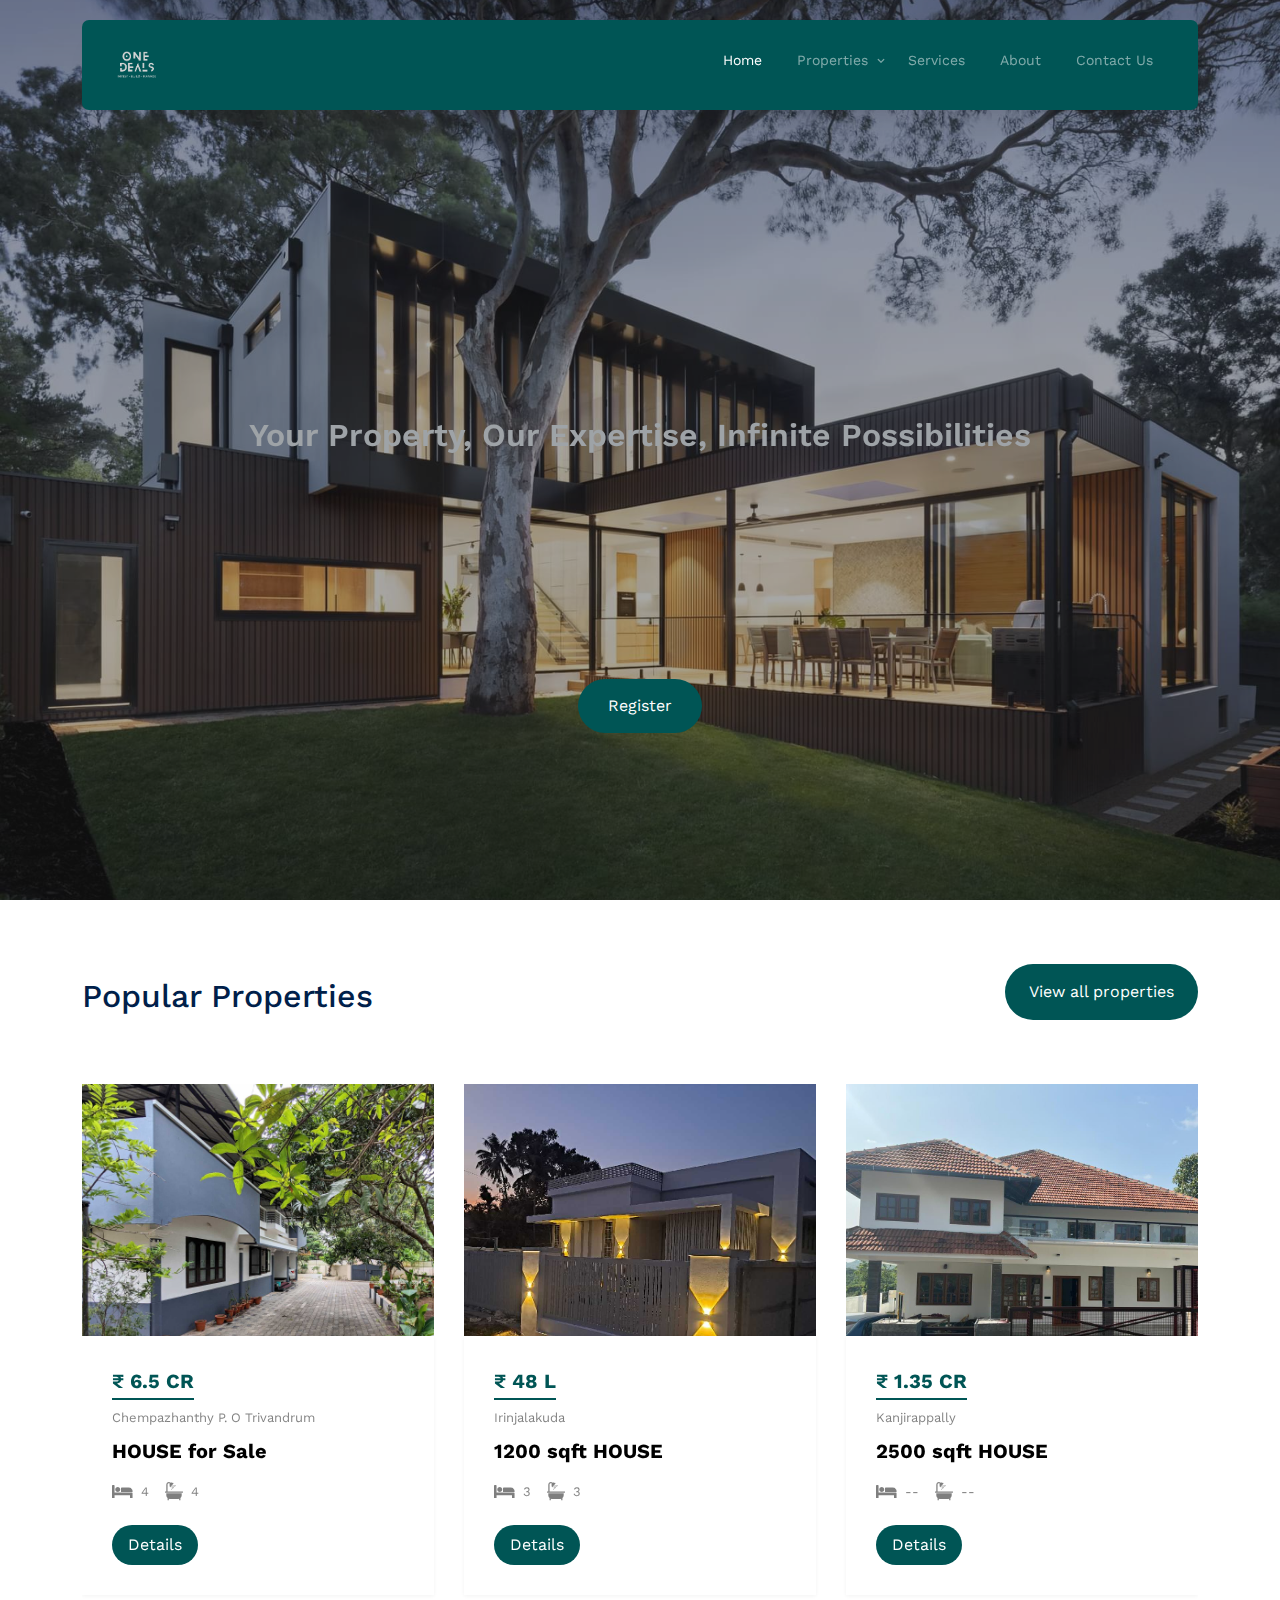
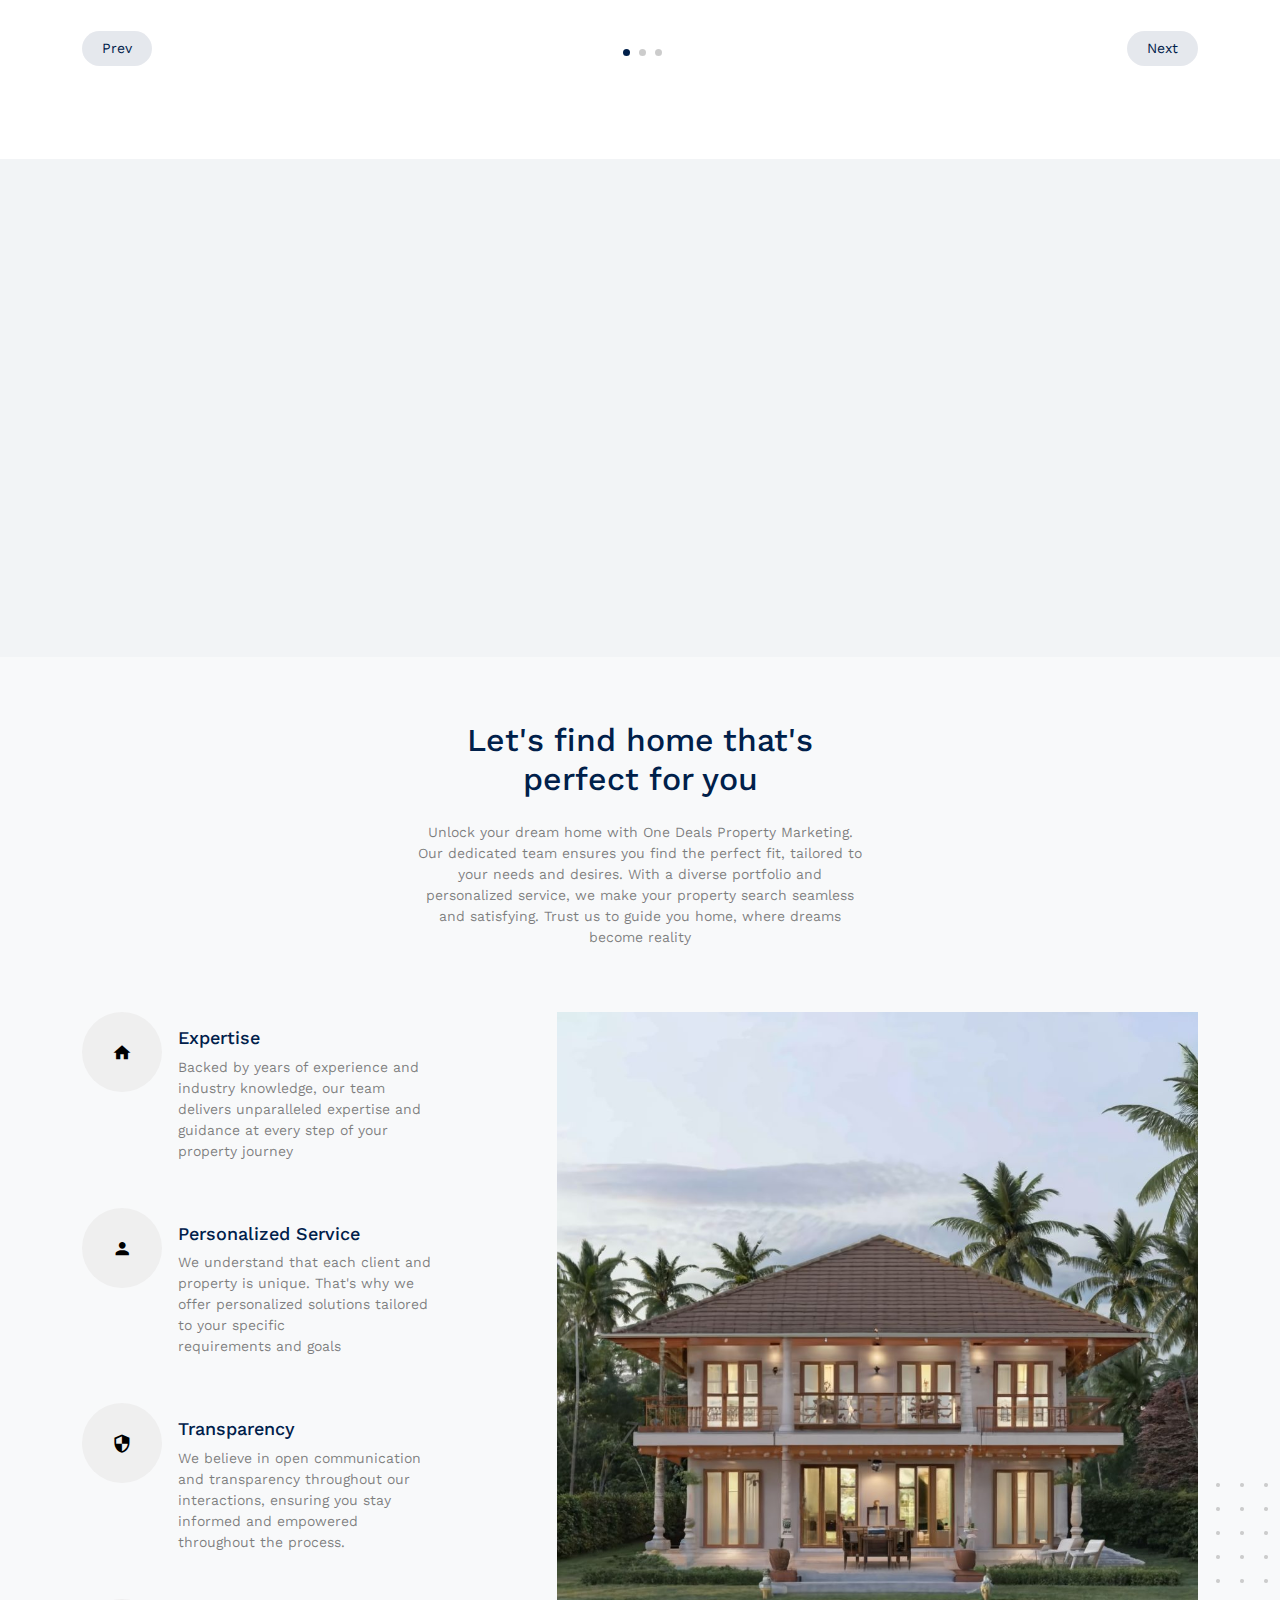
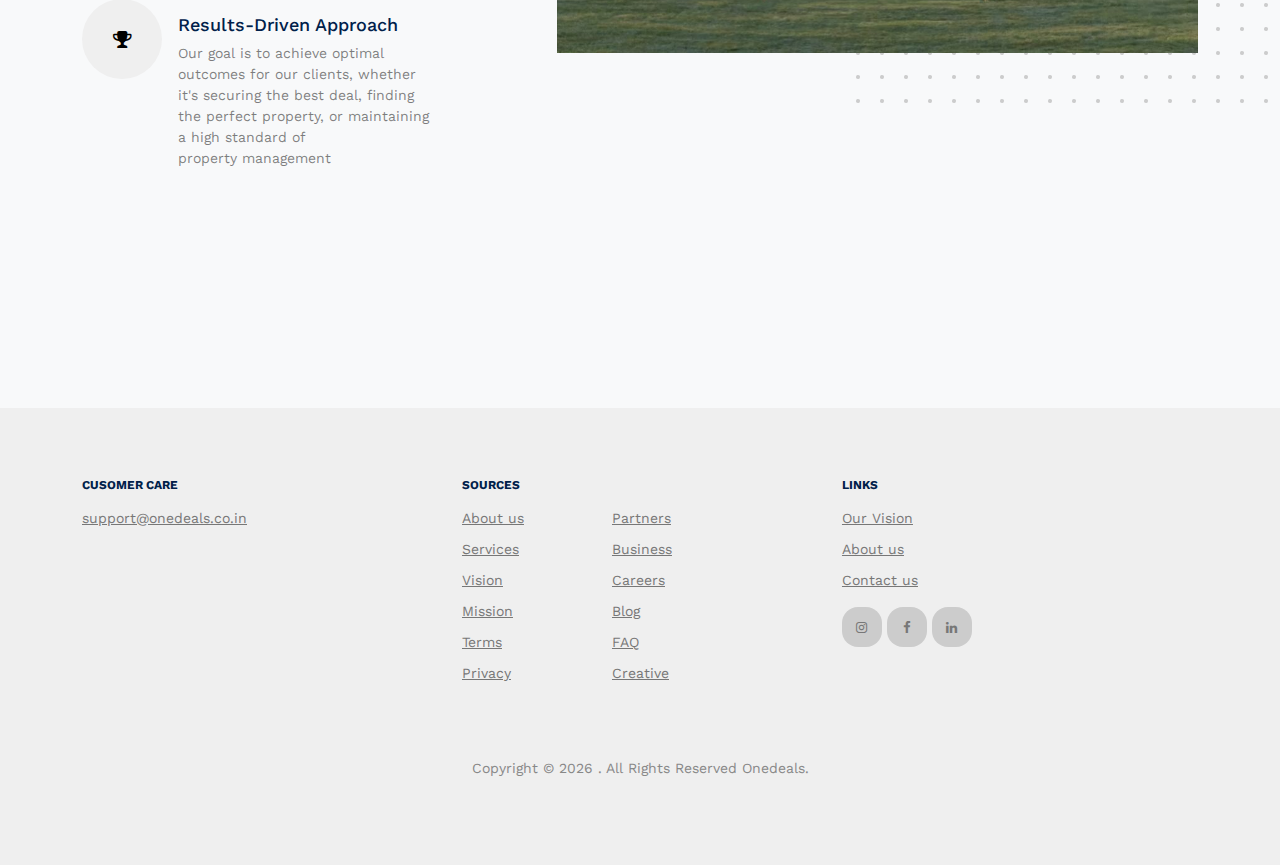
<file: Real Estate Listing/index.html>
<!-- /*
* Template Name: Property
* Template Author: Untree.co
* Template URI: https://untree.co/
* License: https://creativecommons.org/licenses/by/3.0/
*/ -->
<!DOCTYPE html>
<html lang="en">
  <head>
    <meta charset="utf-8" />
    <meta name="viewport" content="width=device-width, initial-scale=1" />
    <meta name="author" content="Untree.co" />
    <link rel="shortcut icon" href="./images/One Deals New Logo.png" />

    <meta name="description" content="" />
    <meta name="keywords" content="bootstrap, bootstrap5" />

    <link rel="preconnect" href="https://fonts.googleapis.com" />
    <link rel="preconnect" href="https://fonts.gstatic.com" crossorigin />
    <link
      href="https://fonts.googleapis.com/css2?family=Work+Sans:wght@400;500;600;700&display=swap"
      rel="stylesheet"
    />

    <link rel="stylesheet" href="fonts/icomoon/style.css" />
    <link rel="stylesheet" href="fonts/flaticon/font/flaticon.css" />

    <link rel="stylesheet" href="css/tiny-slider.css" />
    <link rel="stylesheet" href="css/aos.css" />
    <link rel="stylesheet" href="css/style.css" />

    <title>Onedeals Property</title>
  </head>
  <body>
    <div class="site-mobile-menu site-navbar-target">
      <div class="site-mobile-menu-header">
        <div class="site-mobile-menu-close">
          <span class="icofont-close js-menu-toggle"></span>
        </div>
      </div>
      <div class="site-mobile-menu-body"></div>
    </div>

    <nav class="site-nav">
      <div class="container">
        <div class="menu-bg-wrap">
          <div class="site-navigation">
            <a href="https://onedeals.co.in" class="logo m-0 float-start"
              ><img
                src="./images/One Deals New Logo white.png"
                style="width: 50px; height: 50px"
                alt=""
            /></a>

            <ul
              class="js-clone-nav d-none d-lg-inline-block text-start site-menu float-end"
            >
              <li class="active"><a href="index.html">Home</a></li>
              <li class="has-children">
                <a href="properties.html">Properties</a>
                <ul class="dropdown">
                  <li><a href="#">Buy Property</a></li>
                  <li><a href="#">Sell Property</a></li>
                  <li><a href="#">Rent/Lease</a></li>
                </ul>
              </li>
              <li><a href="services.html">Services</a></li>
              <li><a href="about.html">About</a></li>
              <li><a href="real-estate-form.html">Contact Us</a></li>
            </ul>

            <a
              href="#"
              class="burger light me-auto float-end mt-1 site-menu-toggle js-menu-toggle d-inline-block d-lg-none"
              data-toggle="collapse"
              data-target="#main-navbar"
            >
              <span></span>
            </a>
          </div>
        </div>
      </div>
    </nav>

    <div class="hero">
      <div class="hero-slide">
        <div
          class="img overlay"
          style="background-image: url('images/hero_bg_3.jpg')"
        >
          <div
            class="text-container text-center"
            style="
              display: flex;
              justify-content: center;
              align-items: center;
              height: 100%;
            "
          >
            <h1
              class="heading"
              data-aos="fade-up"
              style="color: aliceblue; opacity: 100%"
            >
              Your Property, Our Expertise, Infinite Possibilities
            </h1>
          </div>
        </div>

        <div
          class="img overlay"
          style="background-image: url('images/hero_bg_2.jpg')"
        >
          <div
            class="text-container text-center"
            style="
              display: flex;
              justify-content: center;
              align-items: center;
              height: 100%;
            "
          >
            <h1 class="heading" data-aos="fade-up">
              Driving Visibility, Maximizing Value, One Property at a Time
            </h1>
          </div>
        </div>

        <div
          class="img overlay"
          style="background-image: url('images/hero_bg_1.jpg')"
        >
          <div
            class="text-container text-center"
            style="
              display: flex;
              justify-content: center;
              align-items: center;
              height: 100%;
            "
          >
            <h1 class="heading" data-aos="fade-up">
              Elevating Property Marketing to New Heights
            </h1>
          </div>
        </div>
      </div>

      <div class="container" style="margin-top: 20%">
        <div class="row justify-content-center align-items-center">
          <div class="col-lg-9 text-center">
            <a
              href="real-estate-form.html"
              class="btn btn-primary"
              data-aos="fade-up"
              data-aos-delay="200"
              >Register</a
            >
          </div>
        </div>
      </div>
    </div>

    <div class="section">
      <div class="container">
        <div class="row mb-5 align-items-center">
          <div class="col-lg-6">
            <h2 class="font-weight-bold text-primary heading">
              Popular Properties
            </h2>
          </div>
          <div class="col-lg-6 text-lg-end">
            <p>
              <a
                href="#"
                target="_blank"
                class="btn btn-primary text-white py-3 px-4"
                >View all properties</a
              >
            </p>
          </div>
        </div>
        <div class="row">
          <div class="col-12">
            <div class="property-slider-wrap">
              <div class="property-slider">
                <div class="property-item property-searchable">
                  <a href="property-single.html" class="img">
                    <img
                      src="images/properties/WhatsApp Image 2024-02-18 at 11.57.11_8964c8a6.jpg"
                      alt="Image"
                      class="img-fluid"
                    />
                  </a>
                  <div class="property-content">
                    <div class="price mb-2"><span>₹ 6.5 CR</span></div>
                    <div>
                      <span class="d-block mb-2 text-black-50"
                        >Chempazhanthy P. O Trivandrum</span
                      >
                      <span class="city d-block mb-3">HOUSE for Sale</span>

                      <div class="specs d-flex mb-4">
                        <span class="d-block d-flex align-items-center me-3">
                          <span class="icon-bed me-2"></span>
                          <span class="caption">4</span>
                        </span>
                        <span class="d-block d-flex align-items-center">
                          <span class="icon-bath me-2"></span>
                          <span class="caption">4</span>
                        </span>
                      </div>

                      <a
                        href="https://wa.me/9072552100?text=Property%20Details%3A%0AChempazhanthy%20P.%20O%20Trivandrum%2C%20HOUSE%20for%20Sale%2C%20Beds%3A%204%2C%20Baths%3A%204%2C%20Price%3A%20%E2%82%B9%206.5%20CR"
                        target="_blank"
                        class="btn btn-primary py-2 px-3"
                        >Details</a
                      >

                      <!-- <a
                        id="openWhatsAppChat"
                        href="https://wa.me/9072552100"
                        target="_blank"
                        class="btn btn-primary py-2 px-3"
                      >
                        Details
                      </a> -->
                    </div>
                  </div>
                </div>
                <!-- .item -->
                <div class="property-item property-searchable">
                  <a href="property-single.html" class="img">
                    <img
                      src="images/properties/WhatsApp Image 2024-02-18 at 09.26.08_a2d539f7.jpg"
                      alt="Image"
                      class="img-fluid"
                    />
                  </a>
                  <div class="property-content">
                    <div class="price mb-2"><span>₹ 48 L</span></div>
                    <div>
                      <span class="d-block mb-2 text-black-50"
                        >Irinjalakuda</span
                      >
                      <span class="city d-block mb-3">1200 sqft HOUSE</span>

                      <div class="specs d-flex mb-4">
                        <span class="d-block d-flex align-items-center me-3">
                          <span class="icon-bed me-2"></span>
                          <span class="caption">3</span>
                        </span>
                        <span class="d-block d-flex align-items-center">
                          <span class="icon-bath me-2"></span>
                          <span class="caption">3</span>
                        </span>
                      </div>

                      <a
                        href="https://wa.me/9072552100?text=Property%20Details%3A%0AIrinjalakuda%2C%201200%20sqft%20HOUSE%2C%20Beds%3A%203%2C%20Baths%3A%203%2C%20Price%3A%20%E2%82%B9%2045%20L"
                        target="_blank"
                        class="btn btn-primary py-2 px-3"
                      >
                        Details
                      </a>

                      <!-- <a
                        id="openWhatsAppChat"
                        href="https://wa.me/9072552100"
                        target="_blank"
                        class="btn btn-primary py-2 px-3"
                      >
                        Details
                      </a> -->
                    </div>
                  </div>
                </div>
                <!-- .item -->
                <div class="property-item property-searchable">
                  <a href="property-single.html" class="img">
                    <img
                      src="images/properties/IMG-20240211-WA0004.jpg"
                      alt="Image"
                      class="img-fluid"
                    />
                  </a>
                  <div class="property-content">
                    <div class="price mb-2"><span>₹ 1.35 CR</span></div>
                    <div>
                      <span class="d-block mb-2 text-black-50"
                        >Kanjirappally</span
                      >
                      <span class="city d-block mb-3">2500 sqft HOUSE</span>

                      <div class="specs d-flex mb-4">
                        <span class="d-block d-flex align-items-center me-3">
                          <span class="icon-bed me-2"></span>
                          <span class="caption">--</span>
                        </span>
                        <span class="d-block d-flex align-items-center">
                          <span class="icon-bath me-2"></span>
                          <span class="caption">--</span>
                        </span>
                      </div>

                      <a
                        href="https://wa.me/9072552100?text=Property%20Details%3A%0AKanjirappally%2C%202500%20sqft%20HOUSE%2C%20Price%3A%20%E2%82%B9%201.35%20CR"
                        target="_blank"
                        class="btn btn-primary py-2 px-3"
                      >
                        Details
                      </a>

                      <!-- <a
                        id="openWhatsAppChat"
                        href="https://wa.me/9072552100"
                        target="_blank"
                        class="btn btn-primary py-2 px-3"
                      >
                        Details
                      </a> -->
                    </div>
                  </div>
                </div>
                <!-- .item -->
                <div class="property-item property-searchable">
                  <a href="property-single.html" class="img">
                    <img
                      src="images/properties/WhatsApp Image 2024-02-10 at 17.29.31_6aeb8be4.jpg"
                      alt="Image"
                      class="img-fluid"
                    />
                  </a>
                  <div class="property-content">
                    <div class="price mb-2"><span>₹ 20 CR</span></div>
                    <div>
                      <span class="d-block mb-2 text-black-50"
                        >Palakkad town</span
                      >
                      <span class="city d-block mb-3">3 Star Hotel</span>

                      <div class="specs d-flex mb-4">
                        <span class="d-block d-flex align-items-center me-3">
                          <span class="icon-bed me-2"></span>
                          <span class="caption">32 Rooms</span>
                        </span>
                        <span class="d-block d-flex align-items-center">
                          <span class="icon-car me-2"></span>
                          <span class="caption">Parking</span>
                        </span>
                      </div>

                      <!-- <a
                        id="openWhatsAppChat"
                        href="https://wa.me/9072552100"
                        target="_blank"
                        class="btn btn-primary py-2 px-3"
                      >
                        Details
                      </a> -->
                      <a
                        href="https://wa.me/9072552100?text=Property%20Details%3A%0APalakkad%20town%2C%203%20Star%20Hotel%2C%2032%20Rooms%2C%20Parking%2C%20Price%3A%20%E2%82%B9%2020%20CR"
                        target="_blank"
                        class="btn btn-primary py-2 px-3"
                      >
                        Details
                      </a>
                    </div>
                  </div>
                </div>
                <!-- .item -->
                <div class="property-item property-searchable">
                  <a href="property-single.html" class="img">
                    <img
                      src="images/properties/WhatsApp Image 2024-02-10 at 17.45.59_ae7c467c.jpg"
                      alt="Image"
                      class="img-fluid"
                    />
                  </a>
                  <div class="property-content">
                    <div class="price mb-2"><span>₹ 1.25 CR</span></div>
                    <div>
                      <span class="d-block mb-2 text-black-50">Thrissur</span>
                      <span class="city d-block mb-3">Commercial Building</span>

                      <div class="specs d-flex mb-4">
                        <span class="d-block d-flex align-items-center me-3">
                          <span class="icon-bed me-2"></span>
                          <span class="caption">0 beds</span>
                        </span>
                        <span class="d-block d-flex align-items-center">
                          <span class="icon-bath me-2"></span>
                          <span class="caption">0 baths</span>
                        </span>
                      </div>

                      <!-- <a
                        id="openWhatsAppChat"
                        href="https://wa.me/9072552100"
                        target="_blank"
                        class="btn btn-primary py-2 px-3"
                      >
                        Details
                      </a> -->
                      <a
                        href="https://wa.me/9072552100?text=Property%20Details%3A%0AThrissur%2C%20Commercial%20Building%2C%200%20beds%2C%200%20baths%2C%20Price%3A%20%E2%82%B9%201.25%20CR"
                        target="_blank"
                        class="btn btn-primary py-2 px-3"
                      >
                        Details
                      </a>
                    </div>
                  </div>
                </div>
                <!-- .item -->

                <div class="property-item property-searchable">
                  <a href="property-single.html" class="img">
                    <img
                      src="images/properties/20240106_105318 (1).jpg"
                      alt="Image"
                      class="img-fluid"
                    />
                  </a>

                  <div class="property-content">
                    <div class="price mb-2"><span>₹ 35 L</span></div>
                    <div>
                      <span class="d-block mb-2 text-black-50">Kottayam</span>
                      <span class="city d-block mb-3">Beauty Parlour</span>

                      <div class="specs d-flex mb-4">
                        <span class="d-block d-flex align-items-center me-3">
                          <span class="icon-bed me-2"></span>
                          <span class="caption">0 beds</span>
                        </span>
                        <span class="d-block d-flex align-items-center">
                          <span class="icon-bath me-2"></span>
                          <span class="caption">0 baths</span>
                        </span>
                      </div>

                      <!-- <a
                        id="openWhatsAppChat"
                        href="https://wa.me/9072552100"
                        target="_blank"
                        class="btn btn-primary py-2 px-3"
                      >
                        Details
                      </a> -->
                      <a
                        href="https://wa.me/9072552100?text=Property%20Details%3A%0AKottayam%2C%20Beauty%20Parlour%2C%200%20beds%2C%200%20baths%2C%20Price%3A%20%E2%82%B9%2035%20L"
                        target="_blank"
                        class="btn btn-primary py-2 px-3"
                      >
                        Details
                      </a>
                    </div>
                  </div>
                </div>
                <!-- .item -->

                <div class="property-item property-searchable">
                  <a href="property-single.html" class="img">
                    <img
                      src="images/properties/20240106_155740 (1).jpg"
                      alt="Image"
                      class="img-fluid"
                    />
                  </a>

                  <div class="property-content">
                    <div class="price mb-2"><span>₹ 6.25 CR</span></div>
                    <div>
                      <span class="d-block mb-2 text-black-50"
                        >Pullikanam Vagamon</span
                      >
                      <span class="city d-block mb-3">Tea plantation</span>

                      <div class="specs d-flex mb-4">
                        <span class="d-block d-flex align-items-center me-3">
                          <span class="icon-bed me-2"></span>
                          <span class="caption">0 beds</span>
                        </span>
                        <span class="d-block d-flex align-items-center">
                          <span class="icon-bath me-2"></span>
                          <span class="caption">0 baths</span>
                        </span>
                      </div>

                      <!-- <a
                        id="openWhatsAppChat"
                        href="https://wa.me/9072552100"
                        target="_blank"
                        class="btn btn-primary py-2 px-3"
                      >
                        Details
                      </a> -->
                      <a
                        href="https://wa.me/9072552100?text=Property%20Details%3A%0APullikanam%20Vagamon%2C%20Tea%20plantation%2C%200%20beds%2C%200%20baths%2C%20Price%3A%20%E2%82%B9%206.25%20CR"
                        target="_blank"
                        class="btn btn-primary py-2 px-3"
                      >
                        Details
                      </a>
                    </div>
                  </div>
                </div>
                <!-- .item -->
              </div>

              <div
                id="property-nav"
                class="controls"
                tabindex="0"
                aria-label="Carousel Navigation"
              >
                <span
                  class="prev"
                  data-controls="prev"
                  aria-controls="property"
                  tabindex="-1"
                  >Prev</span
                >
                <span
                  class="next"
                  data-controls="next"
                  aria-controls="property"
                  tabindex="-1"
                  >Next</span
                >
              </div>
            </div>
          </div>
        </div>
      </div>
    </div>

    <section class="features-1">
      <div class="container">
        <div class="row">
          <div class="col-6 col-lg-3" data-aos="fade-up" data-aos-delay="300">
            <div class="box-feature">
              <span class="flaticon-house"></span>
              <h3 class="mb-3">Property Marketing</h3>
              <p>
                With our extensive network and strategic marketing approach, we
                showcase properties effectively to attract the right buyers,
                sellers, tenants, and landlords
              </p>
              <br />
              <p><a href="#" class="learn-more">Learn More</a></p>
              <br />
            </div>
          </div>
          <div class="col-6 col-lg-3" data-aos="fade-up" data-aos-delay="500">
            <div class="box-feature">
              <span class="flaticon-building"></span>
              <h3 class="mb-3">Help to Buy</h3>
              <p>
                Whether you're a first-time buyer or an experienced investor, we
                provide expert guidance and support throughout the buying
                process, helping you find the perfect property at the best price
              </p>
              <p><a href="#" class="learn-more">Learn More</a></p>
              <br />
            </div>
          </div>
          <div class="col-6 col-lg-3" data-aos="fade-up" data-aos-delay="400">
            <div class="box-feature">
              <span class="flaticon-house-3"></span>
              <h3 class="mb-3">Rent & Lease</h3>
              <p>
                Looking to rent out your property or find your ideal rental
                space? Our team assists both landlords and tenants in navigating
                the rental market with ease, ensuring fair agreements and
                smooth transactions
              </p>
              <p><a href="#" class="learn-more">Learn More</a></p>
            </div>
          </div>
          <div class="col-6 col-lg-3" data-aos="fade-up" data-aos-delay="600">
            <div class="box-feature">
              <span class="flaticon-house-1"></span>
              <h3 class="mb-3">Property Management</h3>
              <p>
                Entrust your property management responsibilities to us for
                efficient day-to-day operations, maintenance, tenant relations,
                and financial management. We strive to maximize your property's
                value while minimizing hassle and risk
              </p>
              <p><a href="#" class="learn-more">Learn More</a></p>
            </div>
          </div>
        </div>
      </div>
    </section>

    <div class="section section-4 bg-light">
      <div class="container">
        <div class="row justify-content-center text-center mb-5">
          <div class="col-lg-5">
            <h2 class="font-weight-bold heading text-primary mb-4">
              Let's find home that's perfect for you
            </h2>
            <p class="text-black-50">
              Unlock your dream home with One Deals Property Marketing. Our
              dedicated team ensures you find the perfect fit, tailored to your
              needs and desires. With a diverse portfolio and personalized
              service, we make your property search seamless and satisfying.
              Trust us to guide you home, where dreams become reality
            </p>
          </div>
        </div>
        <div class="row justify-content-between mb-5">
          <div class="col-lg-7 mb-5 mb-lg-0 order-lg-2">
            <div class="img-about dots">
              <img
                src="images/Real_Easte_house_Kerala.jpg"
                alt="Image"
                class="img-fluid"
              />
            </div>
          </div>
          <div class="col-lg-4">
            <div class="d-flex feature-h">
              <span class="wrap-icon me-3">
                <span class="icon-home2"></span>
              </span>
              <div class="feature-text">
                <h3 class="heading">Expertise</h3>
                <p class="text-black-50">
                  Backed by years of experience and industry knowledge, our team
                  delivers unparalleled expertise and guidance at every step of
                  your property journey
                </p>
              </div>
            </div>

            <div class="d-flex feature-h">
              <span class="wrap-icon me-3">
                <span class="icon-person"></span>
              </span>
              <div class="feature-text">
                <h3 class="heading">Personalized Service</h3>
                <p class="text-black-50">
                  We understand that each client and property is unique. That's
                  why we offer personalized solutions tailored to your specific
                  requirements and goals
                </p>
              </div>
            </div>

            <div class="d-flex feature-h">
              <span class="wrap-icon me-3">
                <span class="icon-security"></span>
              </span>
              <div class="feature-text">
                <h3 class="heading">Transparency</h3>
                <p class="text-black-50">
                  We believe in open communication and transparency throughout
                  our interactions, ensuring you stay informed and empowered
                  throughout the process.
                </p>
              </div>
            </div>
            <div class="d-flex feature-h">
              <span class="wrap-icon me-3">
                <span class="icon-trophy"></span>
              </span>
              <div class="feature-text">
                <h3 class="heading">Results-Driven Approach</h3>
                <p class="text-black-50">
                  Our goal is to achieve optimal outcomes for our clients,
                  whether it's securing the best deal, finding the perfect
                  property, or maintaining a high standard of
                  property management
                </p>
              </div>
            </div>
          </div>
        </div>
        <div class="row section-counter mt-5">
          <div
            class="col-6 col-sm-6 col-md-6 col-lg-3"
            data-aos="fade-up"
            data-aos-delay="300"
          >
            <div class="counter-wrap mb-5 mb-lg-0">
              <span class="number"
                ><span class="countup text-primary">298</span></span
              >
              <span class="caption text-black-50"># of Buy Properties</span>
            </div>
          </div>
          <div
            class="col-6 col-sm-6 col-md-6 col-lg-3"
            data-aos="fade-up"
            data-aos-delay="400"
          >
            <div class="counter-wrap mb-5 mb-lg-0">
              <span class="number"
                ><span class="countup text-primary">181</span></span
              >
              <span class="caption text-black-50"># of Sell Properties</span>
            </div>
          </div>
          <div
            class="col-6 col-sm-6 col-md-6 col-lg-3"
            data-aos="fade-up"
            data-aos-delay="500"
          >
            <div class="counter-wrap mb-5 mb-lg-0">
              <span class="number"
                ><span class="countup text-primary">316</span></span
              >
              <span class="caption text-black-50"># of All Properties</span>
            </div>
          </div>
          <div
            class="col-6 col-sm-6 col-md-6 col-lg-3"
            data-aos="fade-up"
            data-aos-delay="600"
          >
            <div class="counter-wrap mb-5 mb-lg-0">
              <span class="number"
                ><span class="countup text-primary">19</span></span
              >
              <span class="caption text-black-50"># of Agents</span>
            </div>
          </div>
        </div>
      </div>
    </div>

    <div class="site-footer">
      <div class="container">
        <div class="row">
          <div class="col-lg-4">
            <div class="widget">
              <h3>Cusomer Care</h3>
              <ul class="list-unstyled links">
                <li>
                  <a href="mailto:info@mydomain.com">support@onedeals.co.in</a>
                </li>
              </ul>
            </div>
            <!-- /.widget -->
          </div>
          <!-- /.col-lg-4 -->
          <div class="col-lg-4">
            <div class="widget">
              <h3>Sources</h3>
              <ul class="list-unstyled float-start links">
                <li><a href="#">About us</a></li>
                <li><a href="#">Services</a></li>
                <li><a href="#">Vision</a></li>
                <li><a href="#">Mission</a></li>
                <li><a href="#">Terms</a></li>
                <li><a href="#">Privacy</a></li>
              </ul>
              <ul class="list-unstyled float-start links">
                <li><a href="#">Partners</a></li>
                <li><a href="#">Business</a></li>
                <li><a href="#">Careers</a></li>
                <li><a href="#">Blog</a></li>
                <li><a href="#">FAQ</a></li>
                <li><a href="#">Creative</a></li>
              </ul>
            </div>
            <!-- /.widget -->
          </div>
          <!-- /.col-lg-4 -->
          <div class="col-lg-4">
            <div class="widget">
              <h3>Links</h3>
              <ul class="list-unstyled links">
                <li><a href="#">Our Vision</a></li>
                <li><a href="#">About us</a></li>
                <li><a href="#">Contact us</a></li>
              </ul>

              <ul class="list-unstyled social">
                <li>
                  <a href="#"><span class="icon-instagram"></span></a>
                </li>

                <li>
                  <a href="#"><span class="icon-facebook"></span></a>
                </li>
                <li>
                  <a href="#"><span class="icon-linkedin"></span></a>
                </li>
              </ul>
            </div>
            <!-- /.widget -->
          </div>
          <!-- /.col-lg-4 -->
        </div>
        <!-- /.row -->

        <div class="row mt-5">
          <div class="col-12 text-center">
            <!-- 
              **==========
              NOTE: 
              Please don't remove this copyright link unless you buy the license here https://untree.co/license/  
              **==========
            -->

            <p>
              Copyright &copy;
              <script>
                document.write(new Date().getFullYear());
              </script>
              . All Rights Reserved Onedeals.
              <!-- License information: https://untree.co/license/ -->
            </p>
          </div>
        </div>
      </div>
      <!-- /.container -->
    </div>
    <!-- /.site-footer -->

    <!-- Preloader -->
    <div id="overlayer"></div>
    <div class="loader">
      <div class="spinner-border" role="status">
        <span class="visually-hidden">Loading...</span>
      </div>
    </div>

    <script src="js/bootstrap.bundle.min.js"></script>
    <script src="js/tiny-slider.js"></script>
    <script src="js/aos.js"></script>
    <script src="js/navbar.js"></script>
    <script src="js/counter.js"></script>
    <script src="js/custom.js"></script>
    <!-- Add these in the head section of your HTML -->
    <script>
      document
        .getElementById("openWhatsAppChat")
        .addEventListener("click", function (event) {
          event.preventDefault();
          var whatsappNumber = "9072552100";
          var whatsappUrl = "https://wa.me/" + whatsappNumber;
          window.open(whatsappUrl, "_blank");
        });
    </script>
  </body>
</html>
</file>
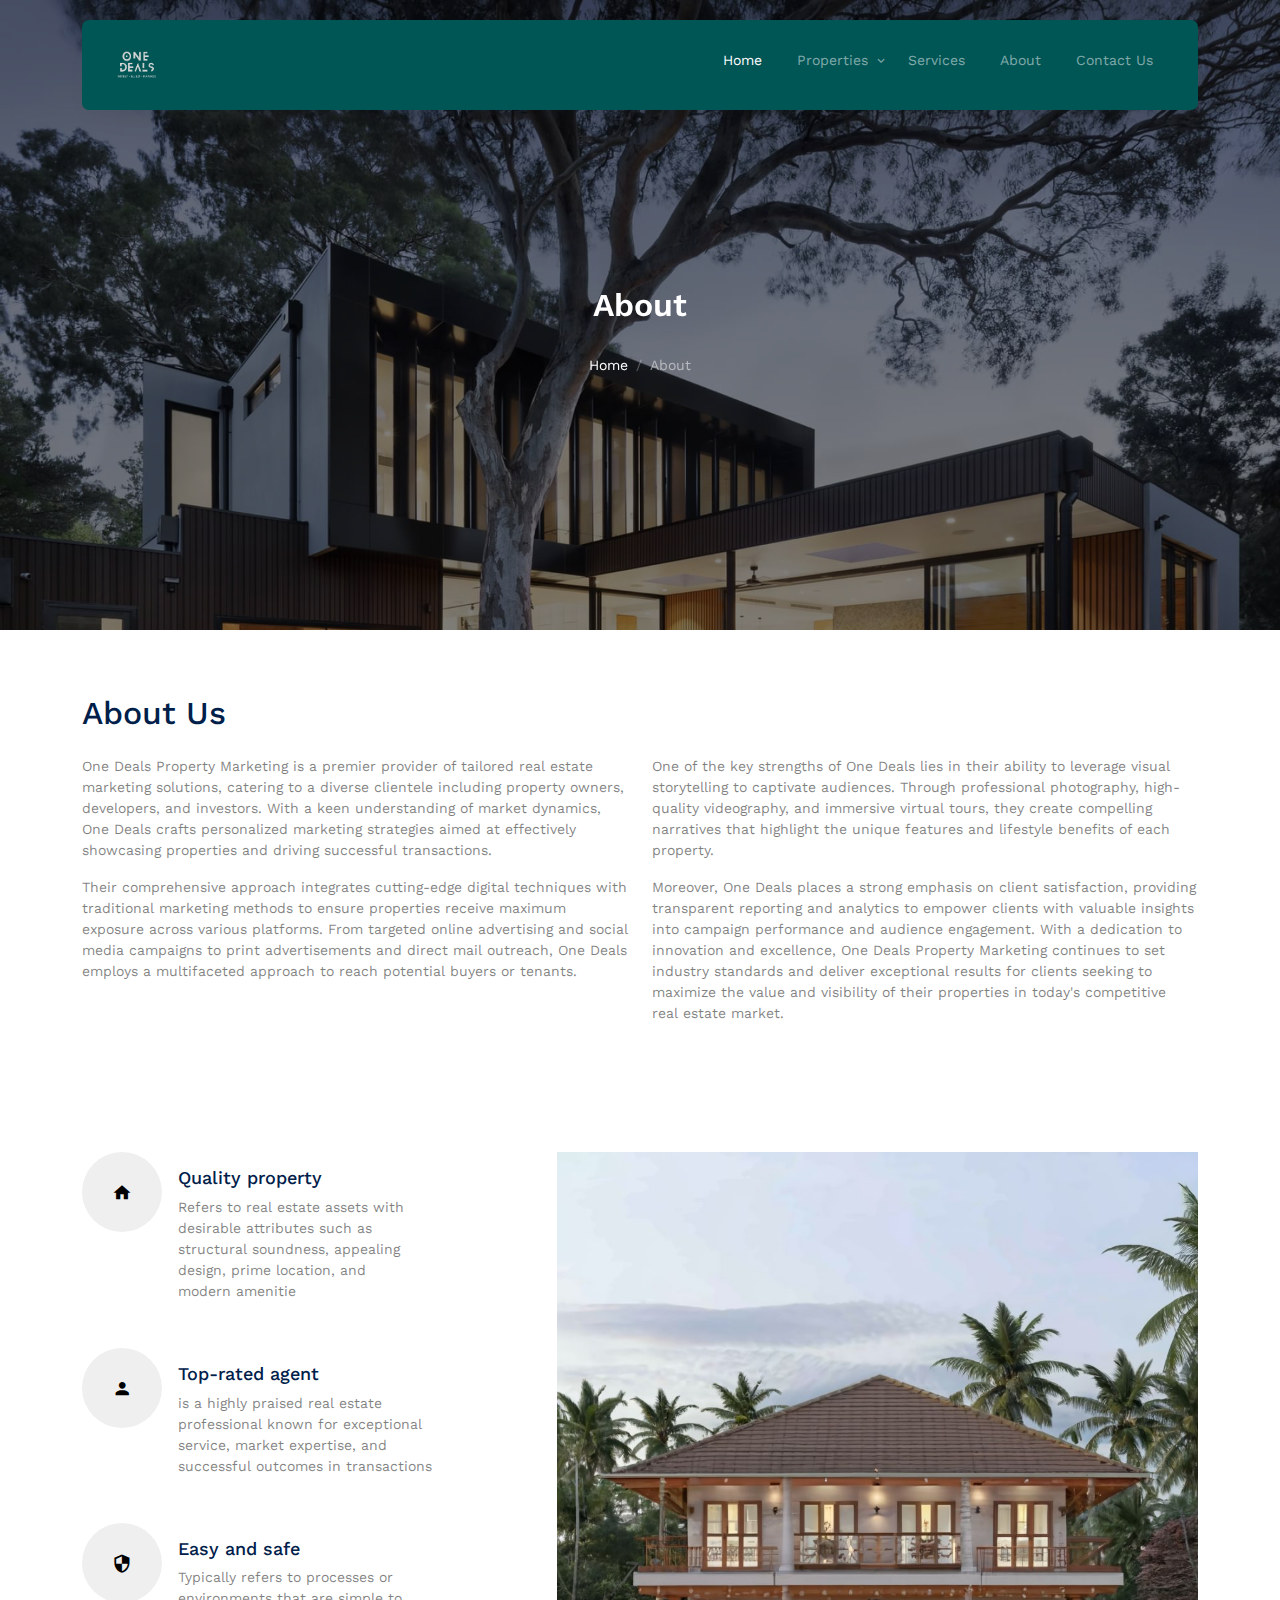
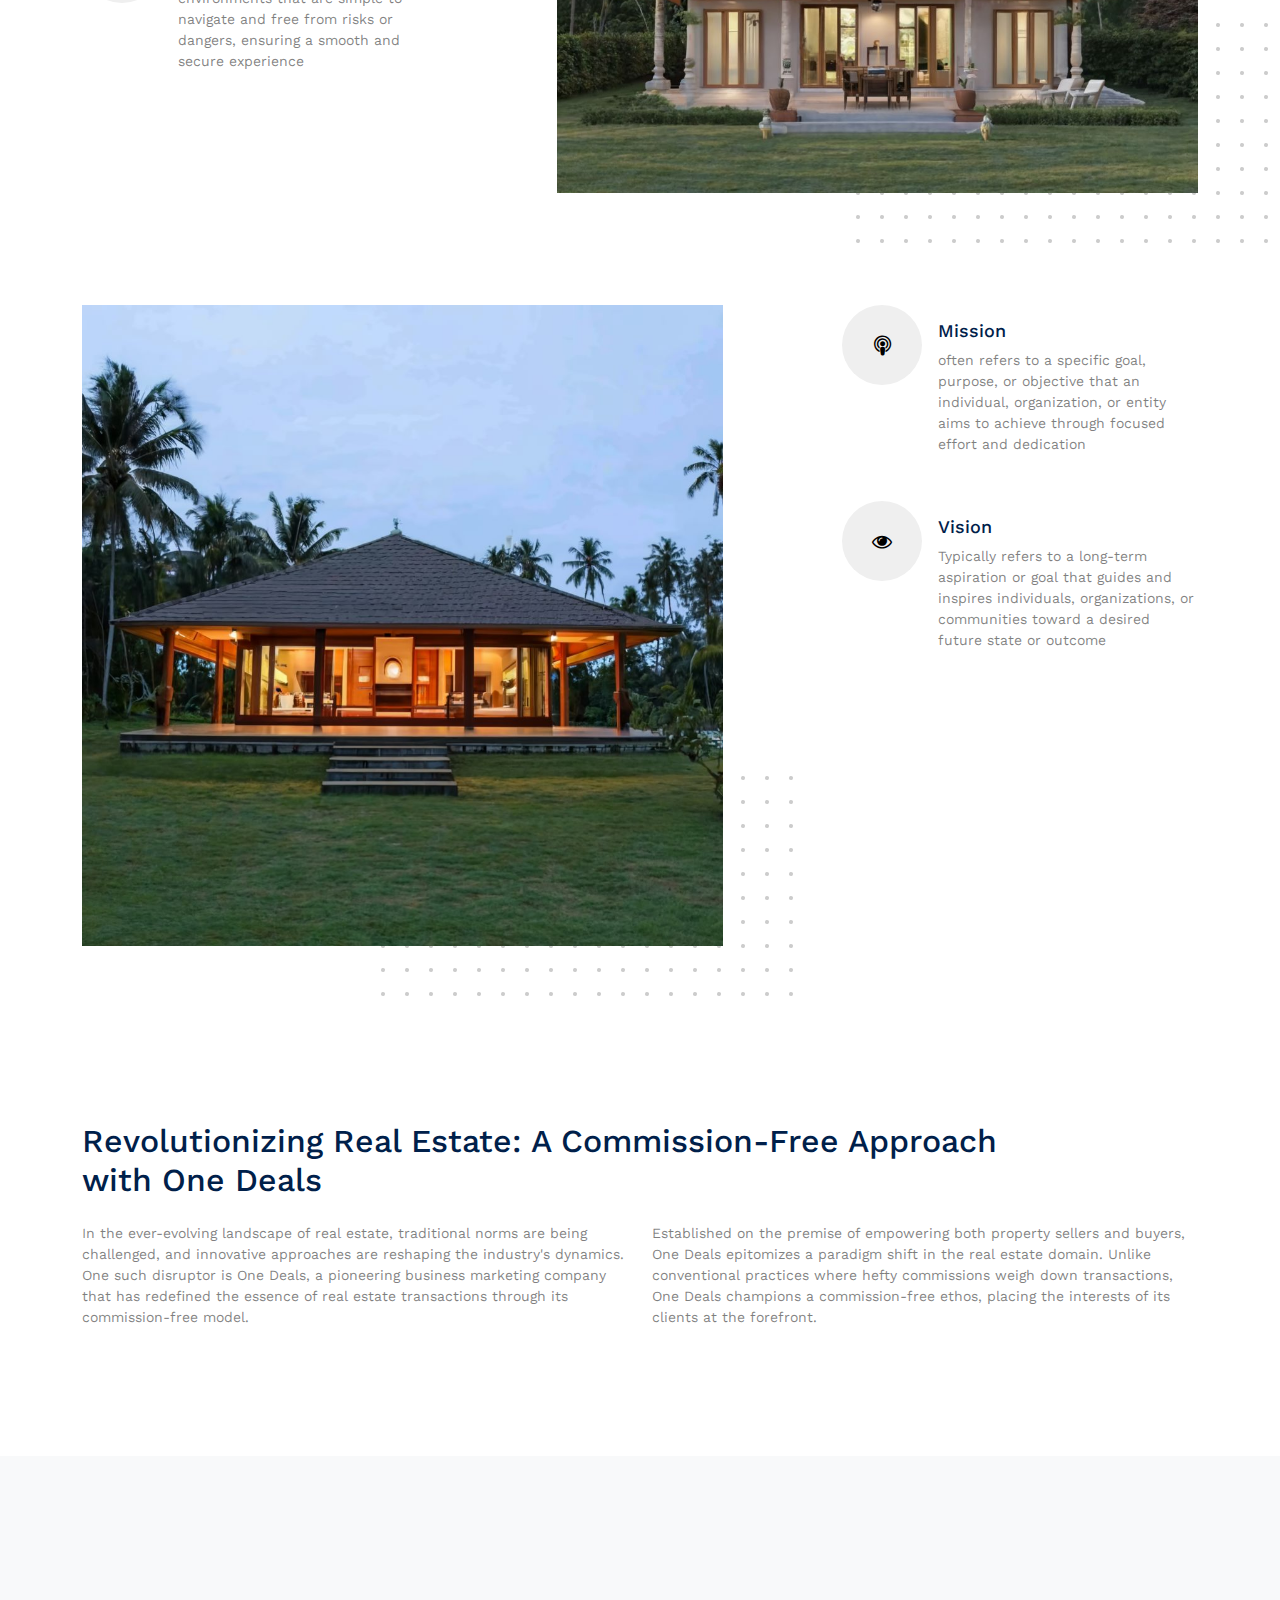
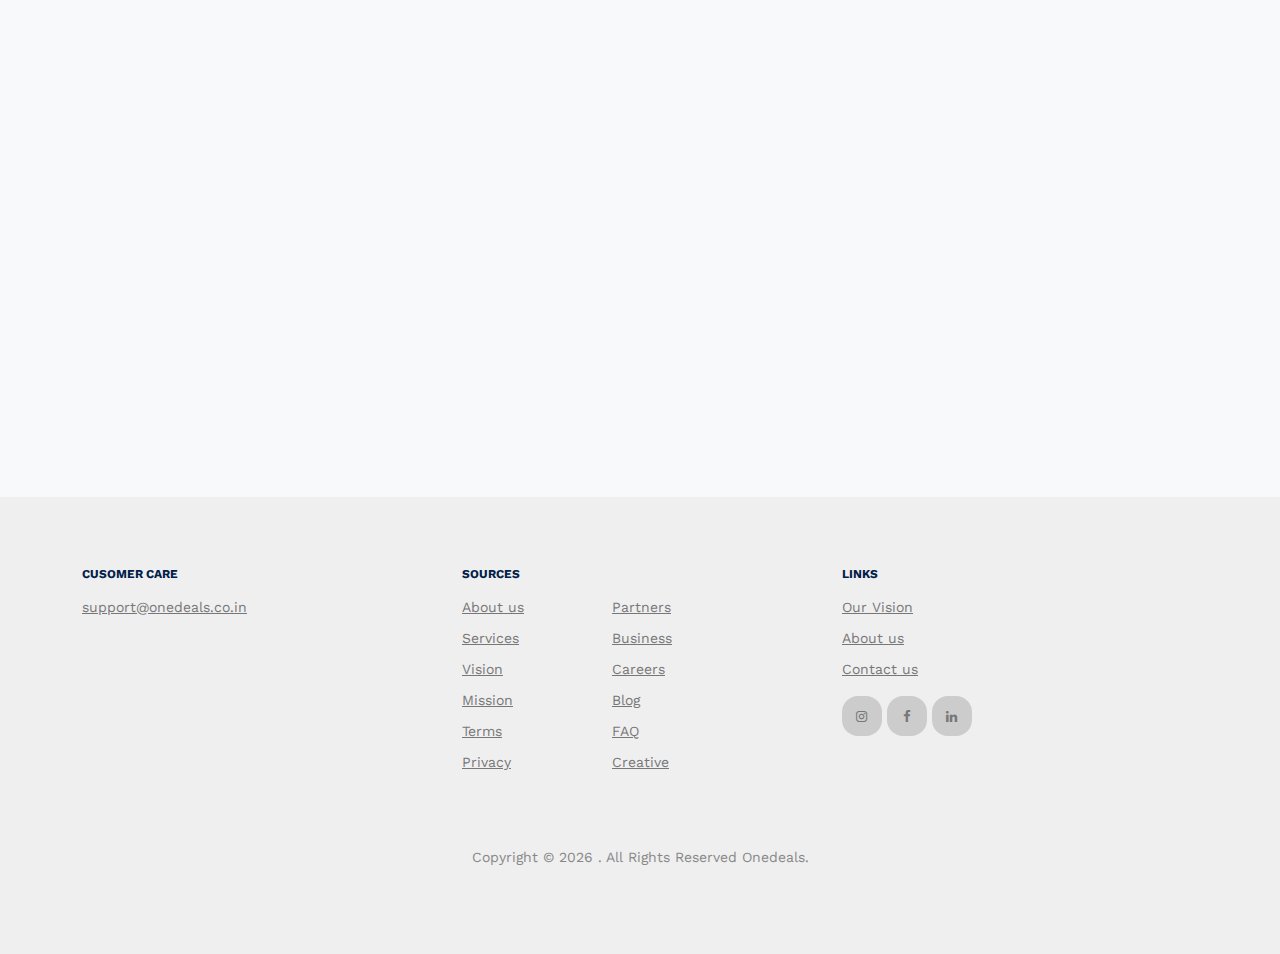
<file: Real Estate Listing/about.html>
<!-- /*
* Template Name: Property
* Template Author: Untree.co
* Template URI: https://untree.co/
* License: https://creativecommons.org/licenses/by/3.0/
*/ -->
<!DOCTYPE html>
<html lang="en">
  <head>
    <meta charset="utf-8" />
    <meta name="viewport" content="width=device-width, initial-scale=1" />
    <meta name="author" content="Untree.co" />
    <link rel="shortcut icon" href="./images/One Deals New Logo.png" />

    <meta name="description" content="" />
    <meta name="keywords" content="bootstrap, bootstrap5" />

    <link rel="preconnect" href="https://fonts.googleapis.com" />
    <link rel="preconnect" href="https://fonts.gstatic.com" crossorigin />
    <link
      href="https://fonts.googleapis.com/css2?family=Work+Sans:wght@400;500;600;700&display=swap"
      rel="stylesheet"
    />

    <link rel="stylesheet" href="fonts/icomoon/style.css" />
    <link rel="stylesheet" href="fonts/flaticon/font/flaticon.css" />

    <link rel="stylesheet" href="css/tiny-slider.css" />
    <link rel="stylesheet" href="css/aos.css" />
    <link rel="stylesheet" href="css/style.css" />

    <title>Onedeals Property</title>
  </head>
  <body>
    <div class="site-mobile-menu site-navbar-target">
      <div class="site-mobile-menu-header">
        <div class="site-mobile-menu-close">
          <span class="icofont-close js-menu-toggle"></span>
        </div>
      </div>
      <div class="site-mobile-menu-body"></div>
    </div>

    <nav class="site-nav">
      <div class="container">
        <div class="menu-bg-wrap">
          <div class="site-navigation">
            <a href="https://onedeals.co.in" class="logo m-0 float-start"
              ><img
                src="./images/One Deals New Logo white.png"
                style="width: 50px; height: 50px"
                alt=""
            /></a>

            <ul
              class="js-clone-nav d-none d-lg-inline-block text-start site-menu float-end"
            >
              <li class="active"><a href="index.html">Home</a></li>
              <li class="has-children">
                <a href="properties.html">Properties</a>
                <ul class="dropdown">
                  <li><a href="#">Buy Property</a></li>
                  <li><a href="#">Sell Property</a></li>
                  <li><a href="#">Rent/Lease</a></li>
                </ul>
              </li>
              <li><a href="services.html">Services</a></li>
              <li><a href="about.html">About</a></li>
              <li><a href="real-estate-form.html">Contact Us</a></li>
            </ul>

            <a
              href="#"
              class="burger light me-auto float-end mt-1 site-menu-toggle js-menu-toggle d-inline-block d-lg-none"
              data-toggle="collapse"
              data-target="#main-navbar"
            >
              <span></span>
            </a>
          </div>
        </div>
      </div>
    </nav>

    <div
      class="hero page-inner overlay"
      style="background-image: url('images/hero_bg_3.jpg')"
    >
      <div class="container">
        <div class="row justify-content-center align-items-center">
          <div class="col-lg-9 text-center mt-5">
            <h1 class="heading" data-aos="fade-up">About</h1>

            <nav
              aria-label="breadcrumb"
              data-aos="fade-up"
              data-aos-delay="200"
            >
              <ol class="breadcrumb text-center justify-content-center">
                <li class="breadcrumb-item"><a href="index.html">Home</a></li>
                <li
                  class="breadcrumb-item active text-white-50"
                  aria-current="page"
                >
                  About
                </li>
              </ol>
            </nav>
          </div>
        </div>
      </div>
    </div>

    <div class="section">
      <div class="container">
        <div class="row text-left mb-5">
          <div class="col-12">
            <h2 class="font-weight-bold heading text-primary mb-4">About Us</h2>
          </div>
          <div class="col-lg-6">
            <p class="text-black-50">
              One Deals Property Marketing is a premier provider of tailored
              real estate marketing solutions, catering to a diverse clientele
              including property owners, developers, and investors. With a keen
              understanding of market dynamics, One Deals crafts personalized
              marketing strategies aimed at effectively showcasing properties
              and driving successful transactions.
            </p>
            <p class="text-black-50">
              Their comprehensive approach integrates cutting-edge digital
              techniques with traditional marketing methods to ensure properties
              receive maximum exposure across various platforms. From targeted
              online advertising and social media campaigns to print
              advertisements and direct mail outreach, One Deals employs a
              multifaceted approach to reach potential buyers or tenants.
            </p>
          </div>
          <div class="col-lg-6">
            <p class="text-black-50">
              One of the key strengths of One Deals lies in their ability to
              leverage visual storytelling to captivate audiences. Through
              professional photography, high-quality videography, and immersive
              virtual tours, they create compelling narratives that highlight
              the unique features and lifestyle benefits of each property.
            </p>
            <p class="text-black-50">
              Moreover, One Deals places a strong emphasis on client
              satisfaction, providing transparent reporting and analytics to
              empower clients with valuable insights into campaign performance
              and audience engagement. With a dedication to innovation and
              excellence, One Deals Property Marketing continues to set industry
              standards and deliver exceptional results for clients seeking to
              maximize the value and visibility of their properties in today's
              competitive real estate market.
            </p>
          </div>
        </div>
      </div>
    </div>

    <div class="section pt-0">
      <div class="container">
        <div class="row justify-content-between mb-5">
          <div class="col-lg-7 mb-5 mb-lg-0 order-lg-2">
            <div class="img-about dots">
              <img src="images/Real_Easte_house_Kerala.jpg" alt="Image" class="img-fluid" />
            </div>
          </div>
          <div class="col-lg-4">
            <div class="d-flex feature-h">
              <span class="wrap-icon me-3">
                <span class="icon-home2"></span>
              </span>
              <div class="feature-text">
                <h3 class="heading">Quality property</h3>
                <p class="text-black-50">
                  Refers to real estate assets with desirable attributes such as
                  structural soundness, appealing design, prime location, and
                  modern amenitie
                </p>
              </div>
            </div>

            <div class="d-flex feature-h">
              <span class="wrap-icon me-3">
                <span class="icon-person"></span>
              </span>
              <div class="feature-text">
                <h3 class="heading">Top-rated agent</h3>
                <p class="text-black-50">
                  is a highly praised real estate professional known for
                  exceptional service, market expertise, and successful outcomes
                  in transactions
                </p>
              </div>
            </div>

            <div class="d-flex feature-h">
              <span class="wrap-icon me-3">
                <span class="icon-security"></span>
              </span>
              <div class="feature-text">
                <h3 class="heading">Easy and safe</h3>
                <p class="text-black-50">
                  Typically refers to processes or environments that are simple
                  to navigate and free from risks or dangers, ensuring a smooth
                  and secure experience
                </p>
              </div>
            </div>
          </div>
        </div>
      </div>
    </div>

    <div class="section pt-0">
      <div class="container">
        <div class="row justify-content-between mb-5">
          <div class="col-lg-7 mb-5 mb-lg-0">
            <div class="img-about dots">
              <img src="images/Real_Easte_house_Kerala (1).jpg" alt="Image" class="img-fluid" />
            </div>
          </div>
          <div class="col-lg-4">
            <div class="d-flex feature-h">
              <span class="wrap-icon me-3">
                <span class="icon-podcast"></span>
              </span>
              <div class="feature-text">
                <h3 class="heading">Mission</h3>
                <p class="text-black-50">
                  often refers to a specific goal, purpose, or objective that an
                  individual, organization, or entity aims to achieve through
                  focused effort and dedication
                </p>
              </div>
            </div>

            <div class="d-flex feature-h">
              <span class="wrap-icon me-3">
                <span class="icon-eye"></span>
              </span>
              <div class="feature-text">
                <h3 class="heading">Vision</h3>
                <p class="text-black-50">
                  Typically refers to a long-term aspiration or goal that guides
                  and inspires individuals, organizations, or communities toward
                  a desired future state or outcome
                </p>
              </div>
            </div>
          </div>
        </div>
      </div>
    </div>
    <div class="section">
      <div class="container">
        <div class="row text-left mb-5">
          <div class="col-12">
            <h2 class="font-weight-bold heading text-primary mb-4">
              Revolutionizing Real Estate: A Commission-Free Approach
              with One Deals
            </h2>
          </div>
          <div class="col-lg-6">
            <p class="text-black-50">
              In the ever-evolving landscape of real estate, traditional norms
              are being challenged, and innovative approaches are reshaping the
              industry's dynamics. One such disruptor is One Deals, a pioneering
              business marketing company that has redefined the essence of real
              estate transactions through its commission-free model.
            </p>
          </div>
          <div class="col-lg-6">
            <p class="text-black-50">
              Established on the premise of empowering both property sellers and
              buyers, One Deals epitomizes a paradigm shift in the real estate
              domain. Unlike conventional practices where hefty commissions
              weigh down transactions, One Deals champions a commission-free
              ethos, placing the interests of its clients at the forefront.
            </p>
          </div>
        </div>
      </div>
    </div>
    <div class="section bg-light">
      <div class="container">
        <div class="row">
          <div class="col-6 col-lg-3" data-aos="fade-up" data-aos-delay="300">
            <div class="box-feature mb-4">
              <span class="flaticon-house mb-4 d-block"></span>
              <h3 class="text-black mb-3 font-weight-bold">
                Unveiling the One Deals Difference
              </h3>
              <p class="text-black-50">
                At the heart of One Deals' philosophy lies the commitment to
                streamline the real estate process while ensuring transparency,
                efficiency, and cost-effectiveness. By eliminating the burden of
                commissions, One Deals presents a unique proposition, enticing
                property owners and prospective buyers alike.
              </p>
            </div>
          </div>
          <div class="col-6 col-lg-3" data-aos="fade-up" data-aos-delay="400">
            <div class="box-feature mb-4">
              <span class="flaticon-house-2 mb-4 d-block-3"></span>
              <h3 class="text-black mb-3 font-weight-bold">
                Commission-Free Technology Venture
              </h3>
              <p class="text-black-50">
                One Deals isn't just another real estate agency; it's a
                commission-free technology venture engineered to redefine
                industry standards. Leveraging cutting-edge technology and
                innovative marketing strategies, One Deals transcends
                traditional boundaries, creating a seamless platform for
                property transactions.
              </p>
            </div>
          </div>
          <div class="col-6 col-lg-3" data-aos="fade-up" data-aos-delay="500">
            <div class="box-feature mb-4">
              <span class="flaticon-building mb-4 d-block"></span>
              <h3 class="text-black mb-3 font-weight-bold">
                Tailored Solutions for Sellers and Buyers
              </h3>
              <p class="text-black-50">
                Whether you're selling your property or in pursuit of your dream
                home, One Deals offers bespoke solutions tailored to your
                specific needs. Through its comprehensive network and strategic
                partnerships, One Deals facilitates a hassle-free experience,
                ensuring optimal outcomes for all parties involved.
              </p>
            </div>
          </div>
          <div class="col-6 col-lg-3" data-aos="fade-up" data-aos-delay="600">
            <div class="box-feature mb-4">
              <span class="flaticon-house-3 mb-4 d-block-1"></span>
              <h3 class="text-black mb-3 font-weight-bold">
                The One Deals Advantage
              </h3>
              <p class="text-black-50">
                Deals remains at the forefront of innovation, driving positive
                change and transforming industry norms. With a steadfast
                commitment to excellence and a relentless pursuit of client
                satisfaction, One Deals paves the way for a future where real
                estate transactions are transparent, efficient, and
                accessible to all.
              </p>
              <br>
            </div>
          </div>
        </div>
      </div>
    </div>

    <div class="site-footer">
      <div class="container">
        <div class="row">
          <div class="col-lg-4">
            <div class="widget">
              <h3>Cusomer Care</h3>
              <ul class="list-unstyled links">
                <li>
                  <a href="mailto:info@mydomain.com">support@onedeals.co.in</a>
                </li>
              </ul>
            </div>
            <!-- /.widget -->
          </div>
          <!-- /.col-lg-4 -->
          <div class="col-lg-4">
            <div class="widget">
              <h3>Sources</h3>
              <ul class="list-unstyled float-start links">
                <li><a href="#">About us</a></li>
                <li><a href="#">Services</a></li>
                <li><a href="#">Vision</a></li>
                <li><a href="#">Mission</a></li>
                <li><a href="#">Terms</a></li>
                <li><a href="#">Privacy</a></li>
              </ul>
              <ul class="list-unstyled float-start links">
                <li><a href="#">Partners</a></li>
                <li><a href="#">Business</a></li>
                <li><a href="#">Careers</a></li>
                <li><a href="#">Blog</a></li>
                <li><a href="#">FAQ</a></li>
                <li><a href="#">Creative</a></li>
              </ul>
            </div>
            <!-- /.widget -->
          </div>
          <!-- /.col-lg-4 -->
          <div class="col-lg-4">
            <div class="widget">
              <h3>Links</h3>
              <ul class="list-unstyled links">
                <li><a href="#">Our Vision</a></li>
                <li><a href="#">About us</a></li>
                <li><a href="#">Contact us</a></li>
              </ul>

              <ul class="list-unstyled social">
                <li>
                  <a href="#"><span class="icon-instagram"></span></a>
                </li>

                <li>
                  <a href="#"><span class="icon-facebook"></span></a>
                </li>
                <li>
                  <a href="#"><span class="icon-linkedin"></span></a>
                </li>
              </ul>
            </div>
            <!-- /.widget -->
          </div>
          <!-- /.col-lg-4 -->
        </div>
        <!-- /.row -->

        <div class="row mt-5">
          <div class="col-12 text-center">
            <!-- 
              **==========
              NOTE: 
              Please don't remove this copyright link unless you buy the license here https://untree.co/license/  
              **==========
            -->

            <p>
              Copyright &copy;
              <script>
                document.write(new Date().getFullYear());
              </script>
              . All Rights Reserved Onedeals.
              <!-- License information: https://untree.co/license/ -->
            </p>
          </div>
        </div>
      </div>
      <!-- /.container -->
    </div>
    <!-- /.site-footer -->

    <!-- Preloader -->
    <div id="overlayer"></div>
    <div class="loader">
      <div class="spinner-border" role="status">
        <span class="visually-hidden">Loading...</span>
      </div>
    </div>

    <script src="js/bootstrap.bundle.min.js"></script>
    <script src="js/tiny-slider.js"></script>
    <script src="js/aos.js"></script>
    <script src="js/navbar.js"></script>
    <script src="js/counter.js"></script>
    <script src="js/custom.js"></script>
  </body>
</html>
</file>
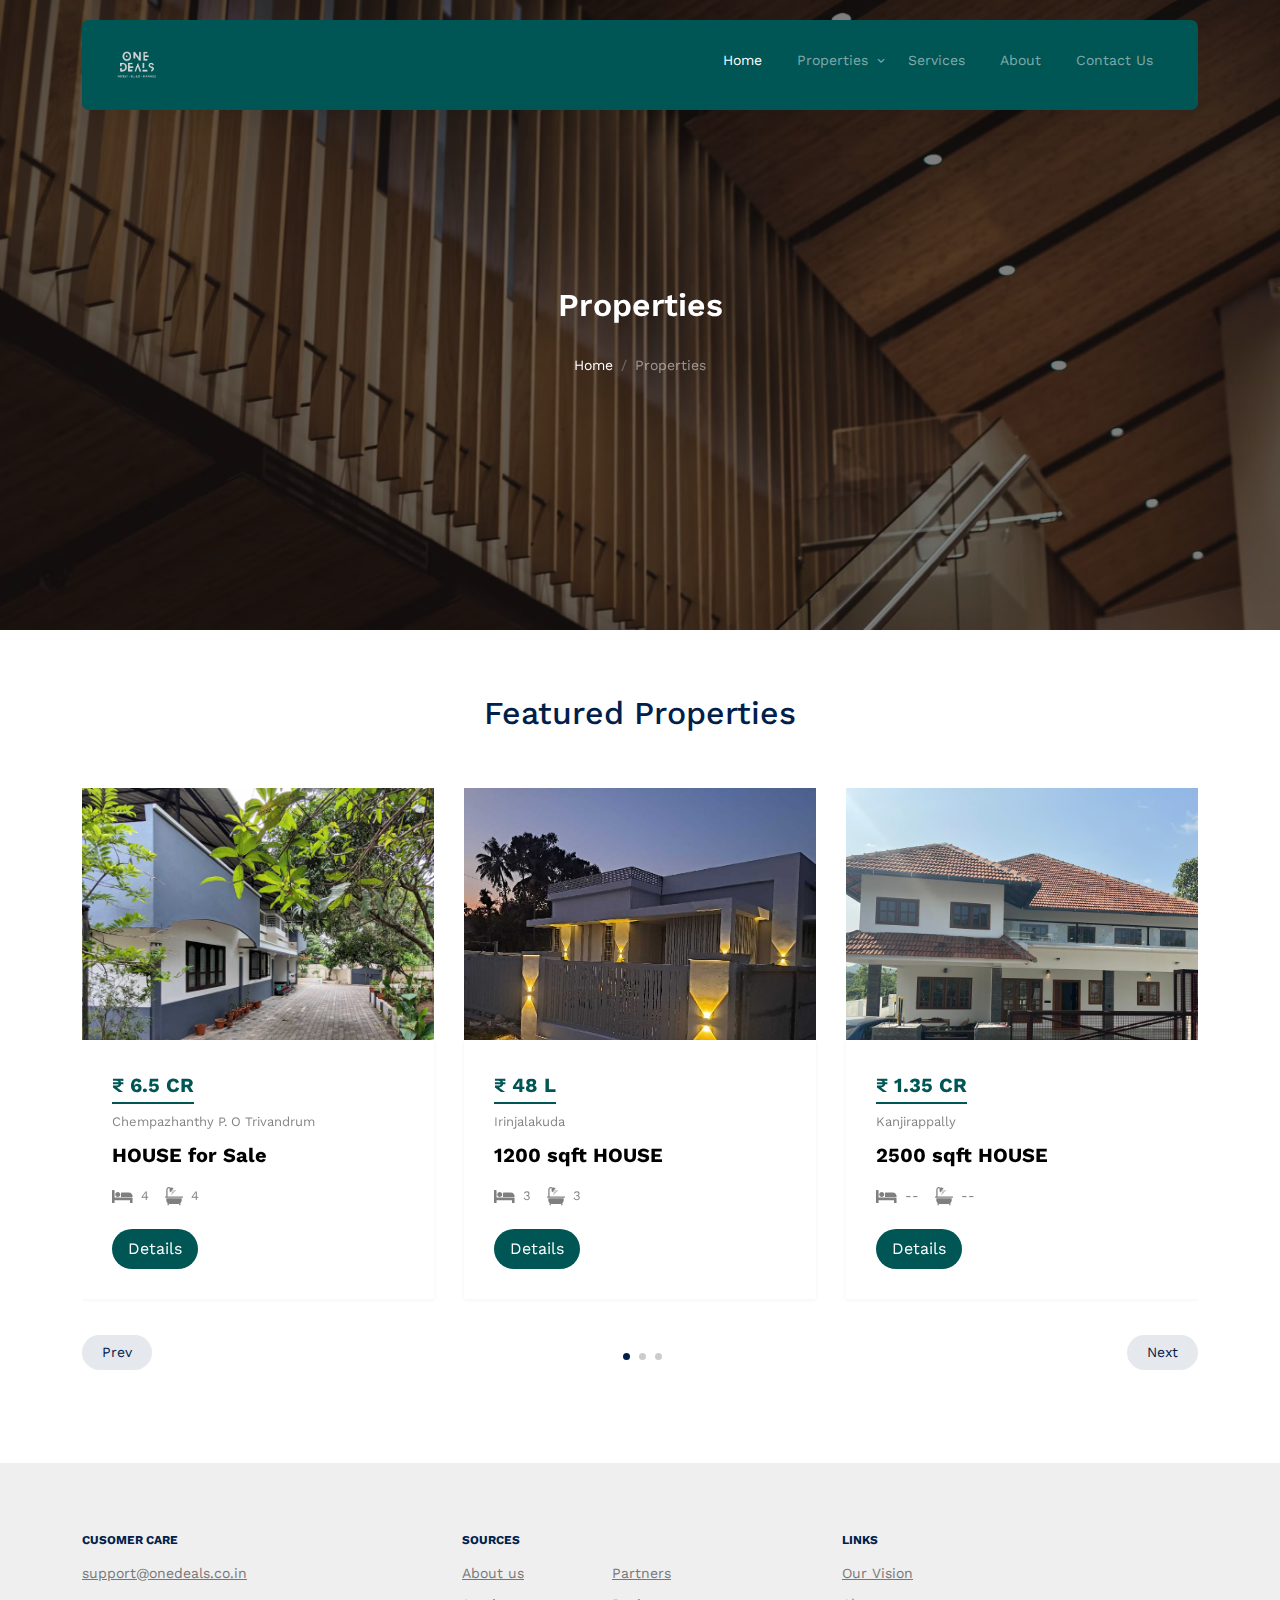
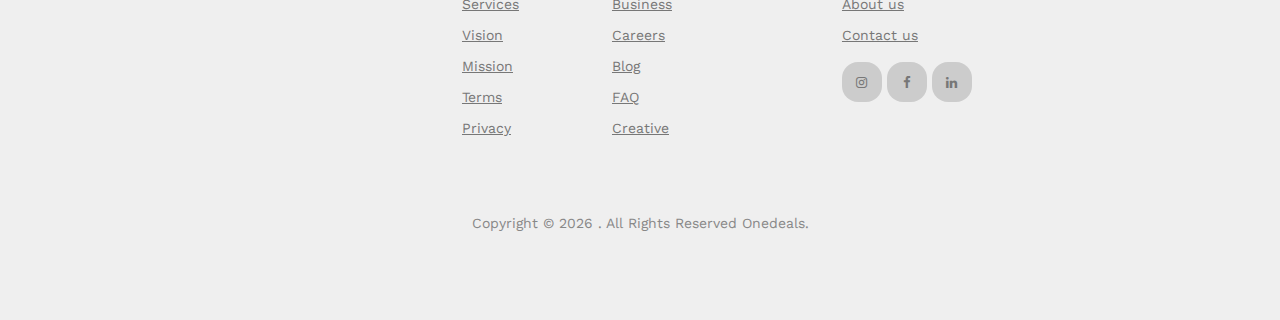
<file: Real Estate Listing/properties.html>
<!-- /*
* Template Name: Property
* Template Author: Untree.co
* Template URI: https://untree.co/
* License: https://creativecommons.org/licenses/by/3.0/
*/ -->
<!DOCTYPE html>
<html lang="en">
  <head>
    <meta charset="utf-8" />
    <meta name="viewport" content="width=device-width, initial-scale=1" />
    <meta name="author" content="Untree.co" />
    <link rel="shortcut icon" href="./images/One Deals New Logo.png" />

    <meta name="description" content="" />
    <meta name="keywords" content="bootstrap, bootstrap5" />

    <link rel="preconnect" href="https://fonts.googleapis.com" />
    <link rel="preconnect" href="https://fonts.gstatic.com" crossorigin />
    <link
      href="https://fonts.googleapis.com/css2?family=Work+Sans:wght@400;500;600;700&display=swap"
      rel="stylesheet"
    />

    <link rel="stylesheet" href="fonts/icomoon/style.css" />
    <link rel="stylesheet" href="fonts/flaticon/font/flaticon.css" />

    <link rel="stylesheet" href="css/tiny-slider.css" />
    <link rel="stylesheet" href="css/aos.css" />
    <link rel="stylesheet" href="css/style.css" />

    <title>Onedeals Property</title>
  </head>
  <body>
    <div class="site-mobile-menu site-navbar-target">
      <div class="site-mobile-menu-header">
        <div class="site-mobile-menu-close">
          <span class="icofont-close js-menu-toggle"></span>
        </div>
      </div>
      <div class="site-mobile-menu-body"></div>
    </div>

    <nav class="site-nav">
      <div class="container">
        <div class="menu-bg-wrap">
          <div class="site-navigation">
            <a href="https://onedeals.co.in" class="logo m-0 float-start"
              ><img
                src="./images/One Deals New Logo white.png"
                style="width: 50px; height: 50px"
                alt=""
            /></a>

            <ul
              class="js-clone-nav d-none d-lg-inline-block text-start site-menu float-end"
            >
              <li class="active"><a href="index.html">Home</a></li>
              <li class="has-children">
                <a href="properties.html">Properties</a>
                <ul class="dropdown">
                  <li><a href="#">Buy Property</a></li>
                  <li><a href="#">Sell Property</a></li>
                  <li><a href="#">Rent/Lease</a></li>
                </ul>
              </li>
              <li><a href="services.html">Services</a></li>
              <li><a href="about.html">About</a></li>
              <li><a href="real-estate-form.html">Contact Us</a></li>
            </ul>

            <a
              href="#"
              class="burger light me-auto float-end mt-1 site-menu-toggle js-menu-toggle d-inline-block d-lg-none"
              data-toggle="collapse"
              data-target="#main-navbar"
            >
              <span></span>
            </a>
          </div>
        </div>
      </div>
    </nav>

    <div
      class="hero page-inner overlay"
      style="background-image: url('images/hero_bg_1.jpg')"
    >
      <div class="container">
        <div class="row justify-content-center align-items-center">
          <div class="col-lg-9 text-center mt-5">
            <h1 class="heading" data-aos="fade-up">Properties</h1>

            <nav
              aria-label="breadcrumb"
              data-aos="fade-up"
              data-aos-delay="200"
            >
              <ol class="breadcrumb text-center justify-content-center">
                <li class="breadcrumb-item"><a href="index.html">Home</a></li>
                <li
                  class="breadcrumb-item active text-white-50"
                  aria-current="page"
                >
                  Properties
                </li>
              </ol>
            </nav>
          </div>
        </div>
      </div>
    </div>

    <div class="section">
      <div class="container">
        <div class="row mb-5 align-items-center">
          <div class="col-lg-6 text-center mx-auto">
            <h2 class="font-weight-bold text-primary heading">
              Featured Properties
            </h2>
          </div>
        </div>
        <div class="row">
          <div class="col-12">
            <div class="property-slider-wrap">
              <div class="property-slider">
                <div class="property-item property-searchable">
                  <a href="property-single.html" class="img">
                    <img
                      src="images/properties/WhatsApp Image 2024-02-18 at 11.57.11_8964c8a6.jpg"
                      alt="Image"
                      class="img-fluid"
                    />
                  </a>
                  <div class="property-content">
                    <div class="price mb-2"><span>₹ 6.5 CR</span></div>
                    <div>
                      <span class="d-block mb-2 text-black-50"
                        >Chempazhanthy P. O Trivandrum</span
                      >
                      <span class="city d-block mb-3">HOUSE for Sale</span>

                      <div class="specs d-flex mb-4">
                        <span class="d-block d-flex align-items-center me-3">
                          <span class="icon-bed me-2"></span>
                          <span class="caption">4</span>
                        </span>
                        <span class="d-block d-flex align-items-center">
                          <span class="icon-bath me-2"></span>
                          <span class="caption">4</span>
                        </span>
                      </div>

                      <a
                        href="https://wa.me/9072552100?text=Property%20Details%3A%0AChempazhanthy%20P.%20O%20Trivandrum%2C%20HOUSE%20for%20Sale%2C%20Beds%3A%204%2C%20Baths%3A%204%2C%20Price%3A%20%E2%82%B9%206.5%20CR"
                        target="_blank"
                        class="btn btn-primary py-2 px-3"
                        >Details</a
                      >

                      <!-- <a
                        id="openWhatsAppChat"
                        href="https://wa.me/9072552100"
                        target="_blank"
                        class="btn btn-primary py-2 px-3"
                      >
                        Details
                      </a> -->
                    </div>
                  </div>
                </div>
                <!-- .item -->
                <div class="property-item property-searchable">
                  <a href="property-single.html" class="img">
                    <img
                      src="images/properties/WhatsApp Image 2024-02-18 at 09.26.08_a2d539f7.jpg"
                      alt="Image"
                      class="img-fluid"
                    />
                  </a>
                  <div class="property-content">
                    <div class="price mb-2"><span>₹ 48 L</span></div>
                    <div>
                      <span class="d-block mb-2 text-black-50"
                        >Irinjalakuda</span
                      >
                      <span class="city d-block mb-3">1200 sqft HOUSE</span>

                      <div class="specs d-flex mb-4">
                        <span class="d-block d-flex align-items-center me-3">
                          <span class="icon-bed me-2"></span>
                          <span class="caption">3</span>
                        </span>
                        <span class="d-block d-flex align-items-center">
                          <span class="icon-bath me-2"></span>
                          <span class="caption">3</span>
                        </span>
                      </div>

                      <a
                        href="https://wa.me/9072552100?text=Property%20Details%3A%0AIrinjalakuda%2C%201200%20sqft%20HOUSE%2C%20Beds%3A%203%2C%20Baths%3A%203%2C%20Price%3A%20%E2%82%B9%2045%20L"
                        target="_blank"
                        class="btn btn-primary py-2 px-3"
                      >
                        Details
                      </a>

                      <!-- <a
                        id="openWhatsAppChat"
                        href="https://wa.me/9072552100"
                        target="_blank"
                        class="btn btn-primary py-2 px-3"
                      >
                        Details
                      </a> -->
                    </div>
                  </div>
                </div>
                <!-- .item -->
                <div class="property-item property-searchable">
                  <a href="property-single.html" class="img">
                    <img
                      src="images/properties/IMG-20240211-WA0004.jpg"
                      alt="Image"
                      class="img-fluid"
                    />
                  </a>
                  <div class="property-content">
                    <div class="price mb-2"><span>₹ 1.35 CR</span></div>
                    <div>
                      <span class="d-block mb-2 text-black-50"
                        >Kanjirappally</span
                      >
                      <span class="city d-block mb-3">2500 sqft HOUSE</span>

                      <div class="specs d-flex mb-4">
                        <span class="d-block d-flex align-items-center me-3">
                          <span class="icon-bed me-2"></span>
                          <span class="caption">--</span>
                        </span>
                        <span class="d-block d-flex align-items-center">
                          <span class="icon-bath me-2"></span>
                          <span class="caption">--</span>
                        </span>
                      </div>

                      <a
                        id="openWhatsAppChat"
                        href="https://wa.me/9072552100?text=Property%20Details%3A%0AKanjirappally%2C%202500%20sqft%20HOUSE%2C%20Price%3A%20%E2%82%B9%201.35%20CR"
                        target="_blank"
                        class="btn btn-primary py-2 px-3"
                      >
                        Details
                      </a>

                      <!-- <a
                        id="openWhatsAppChat"
                        href="https://wa.me/9072552100"
                        target="_blank"
                        class="btn btn-primary py-2 px-3"
                      >
                        Details
                      </a> -->
                    </div>
                  </div>
                </div>
                <!-- .item -->
                <div class="property-item property-searchable">
                  <a href="property-single.html" class="img">
                    <img
                      src="images/properties/WhatsApp Image 2024-02-10 at 17.29.31_6aeb8be4.jpg"
                      alt="Image"
                      class="img-fluid"
                    />
                  </a>
                  <div class="property-content">
                    <div class="price mb-2"><span>₹ 20 CR</span></div>
                    <div>
                      <span class="d-block mb-2 text-black-50"
                        >Palakkad town</span
                      >
                      <span class="city d-block mb-3">3 Star Hotel</span>

                      <div class="specs d-flex mb-4">
                        <span class="d-block d-flex align-items-center me-3">
                          <span class="icon-bed me-2"></span>
                          <span class="caption">32 Rooms</span>
                        </span>
                        <span class="d-block d-flex align-items-center">
                          <span class="icon-car me-2"></span>
                          <span class="caption">Parking</span>
                        </span>
                      </div>

                      <!-- <a
                        id="openWhatsAppChat"
                        href="https://wa.me/9072552100"
                        target="_blank"
                        class="btn btn-primary py-2 px-3"
                      >
                        Details
                      </a> -->
                      <a
                        href="https://wa.me/9072552100?text=Property%20Details%3A%0APalakkad%20town%2C%203%20Star%20Hotel%2C%2032%20Rooms%2C%20Parking%2C%20Price%3A%20%E2%82%B9%2020%20CR"
                        target="_blank"
                        class="btn btn-primary py-2 px-3"
                      >
                        Details
                      </a>
                    </div>
                  </div>
                </div>
                <!-- .item -->
                <div class="property-item property-searchable">
                  <a href="property-single.html" class="img">
                    <img
                      src="images/properties/WhatsApp Image 2024-02-10 at 17.45.59_ae7c467c.jpg"
                      alt="Image"
                      class="img-fluid"
                    />
                  </a>
                  <div class="property-content">
                    <div class="price mb-2"><span>₹ 1.25 CR</span></div>
                    <div>
                      <span class="d-block mb-2 text-black-50">Thrissur</span>
                      <span class="city d-block mb-3">Commercial Building</span>

                      <div class="specs d-flex mb-4">
                        <span class="d-block d-flex align-items-center me-3">
                          <span class="icon-bed me-2"></span>
                          <span class="caption">0 beds</span>
                        </span>
                        <span class="d-block d-flex align-items-center">
                          <span class="icon-bath me-2"></span>
                          <span class="caption">0 baths</span>
                        </span>
                      </div>

                      <!-- <a
                        id="openWhatsAppChat"
                        href="https://wa.me/9072552100"
                        target="_blank"
                        class="btn btn-primary py-2 px-3"
                      >
                        Details
                      </a> -->
                      <a
                        href="https://wa.me/9072552100?text=Property%20Details%3A%0AThrissur%2C%20Commercial%20Building%2C%200%20beds%2C%200%20baths%2C%20Price%3A%20%E2%82%B9%201.25%20CR"
                        target="_blank"
                        class="btn btn-primary py-2 px-3"
                      >
                        Details
                      </a>
                    </div>
                  </div>
                </div>
                <!-- .item -->

                <div class="property-item property-searchable">
                  <a href="property-single.html" class="img">
                    <img
                      src="images/properties/20240106_105318 (1).jpg"
                      alt="Image"
                      class="img-fluid"
                    />
                  </a>

                  <div class="property-content">
                    <div class="price mb-2"><span>₹ 35 L</span></div>
                    <div>
                      <span class="d-block mb-2 text-black-50">Kottayam</span>
                      <span class="city d-block mb-3">Beauty Parlour</span>

                      <div class="specs d-flex mb-4">
                        <span class="d-block d-flex align-items-center me-3">
                          <span class="icon-bed me-2"></span>
                          <span class="caption">0 beds</span>
                        </span>
                        <span class="d-block d-flex align-items-center">
                          <span class="icon-bath me-2"></span>
                          <span class="caption">0 baths</span>
                        </span>
                      </div>

                      <!-- <a
                        id="openWhatsAppChat"
                        href="https://wa.me/9072552100"
                        target="_blank"
                        class="btn btn-primary py-2 px-3"
                      >
                        Details
                      </a> -->
                      <a
                        href="https://wa.me/9072552100?text=Property%20Details%3A%0AKottayam%2C%20Beauty%20Parlour%2C%200%20beds%2C%200%20baths%2C%20Price%3A%20%E2%82%B9%2035%20L"
                        target="_blank"
                        class="btn btn-primary py-2 px-3"
                      >
                        Details
                      </a>
                    </div>
                  </div>
                </div>
                <!-- .item -->

                <div class="property-item property-searchable">
                  <a href="property-single.html" class="img">
                    <img
                      src="images/properties/20240106_155740 (1).jpg"
                      alt="Image"
                      class="img-fluid"
                    />
                  </a>

                  <div class="property-content">
                    <div class="price mb-2"><span>₹ 6.25 CR</span></div>
                    <div>
                      <span class="d-block mb-2 text-black-50"
                        >Pullikanam Vagamon</span
                      >
                      <span class="city d-block mb-3">Tea plantation</span>

                      <div class="specs d-flex mb-4">
                        <span class="d-block d-flex align-items-center me-3">
                          <span class="icon-bed me-2"></span>
                          <span class="caption">0 beds</span>
                        </span>
                        <span class="d-block d-flex align-items-center">
                          <span class="icon-bath me-2"></span>
                          <span class="caption">0 baths</span>
                        </span>
                      </div>

                      <!-- <a
                        id="openWhatsAppChat"
                        href="https://wa.me/9072552100"
                        target="_blank"
                        class="btn btn-primary py-2 px-3"
                      >
                        Details
                      </a> -->
                      <a
                        href="https://wa.me/9072552100?text=Property%20Details%3A%0APullikanam%20Vagamon%2C%20Tea%20plantation%2C%200%20beds%2C%200%20baths%2C%20Price%3A%20%E2%82%B9%206.25%20CR"
                        target="_blank"
                        class="btn btn-primary py-2 px-3"
                      >
                        Details
                      </a>
                    </div>
                  </div>
                </div>
                <!-- .item -->
              </div>

              <div
                id="property-nav"
                class="controls"
                tabindex="0"
                aria-label="Carousel Navigation"
              >
                <span
                  class="prev"
                  data-controls="prev"
                  aria-controls="property"
                  tabindex="-1"
                  >Prev</span
                >
                <span
                  class="next"
                  data-controls="next"
                  aria-controls="property"
                  tabindex="-1"
                  >Next</span
                >
              </div>
            </div>
          </div>
        </div>
      </div>
    </div>

    <div class="site-footer">
      <div class="container">
        <div class="row">
          <div class="col-lg-4">
            <div class="widget">
              <h3>Cusomer Care</h3>
              <ul class="list-unstyled links">
                <li>
                  <a href="mailto:info@mydomain.com">support@onedeals.co.in</a>
                </li>
              </ul>
            </div>
            <!-- /.widget -->
          </div>
          <!-- /.col-lg-4 -->
          <div class="col-lg-4">
            <div class="widget">
              <h3>Sources</h3>
              <ul class="list-unstyled float-start links">
                <li><a href="#">About us</a></li>
                <li><a href="#">Services</a></li>
                <li><a href="#">Vision</a></li>
                <li><a href="#">Mission</a></li>
                <li><a href="#">Terms</a></li>
                <li><a href="#">Privacy</a></li>
              </ul>
              <ul class="list-unstyled float-start links">
                <li><a href="#">Partners</a></li>
                <li><a href="#">Business</a></li>
                <li><a href="#">Careers</a></li>
                <li><a href="#">Blog</a></li>
                <li><a href="#">FAQ</a></li>
                <li><a href="#">Creative</a></li>
              </ul>
            </div>
            <!-- /.widget -->
          </div>
          <!-- /.col-lg-4 -->
          <div class="col-lg-4">
            <div class="widget">
              <h3>Links</h3>
              <ul class="list-unstyled links">
                <li><a href="#">Our Vision</a></li>
                <li><a href="#">About us</a></li>
                <li><a href="#">Contact us</a></li>
              </ul>

              <ul class="list-unstyled social">
                <li>
                  <a href="#"><span class="icon-instagram"></span></a>
                </li>

                <li>
                  <a href="#"><span class="icon-facebook"></span></a>
                </li>
                <li>
                  <a href="#"><span class="icon-linkedin"></span></a>
                </li>
              </ul>
            </div>
            <!-- /.widget -->
          </div>
          <!-- /.col-lg-4 -->
        </div>
        <!-- /.row -->

        <div class="row mt-5">
          <div class="col-12 text-center">
            <!-- 
              **==========
              NOTE: 
              Please don't remove this copyright link unless you buy the license here https://untree.co/license/  
              **==========
            -->

            <p>
              Copyright &copy;
              <script>
                document.write(new Date().getFullYear());
              </script>
              . All Rights Reserved Onedeals.
              <!-- License information: https://untree.co/license/ -->
            </p>
          </div>
        </div>
      </div>
      <!-- /.container -->
    </div>
    <!-- /.site-footer -->

    <!-- Preloader -->
    <div id="overlayer"></div>
    <div class="loader">
      <div class="spinner-border" role="status">
        <span class="visually-hidden">Loading...</span>
      </div>
    </div>

    <script src="js/bootstrap.bundle.min.js"></script>
    <script src="js/tiny-slider.js"></script>
    <script src="js/aos.js"></script>
    <script src="js/navbar.js"></script>
    <script src="js/counter.js"></script>
    <script src="js/custom.js"></script>
  </body>
</html>
</file>
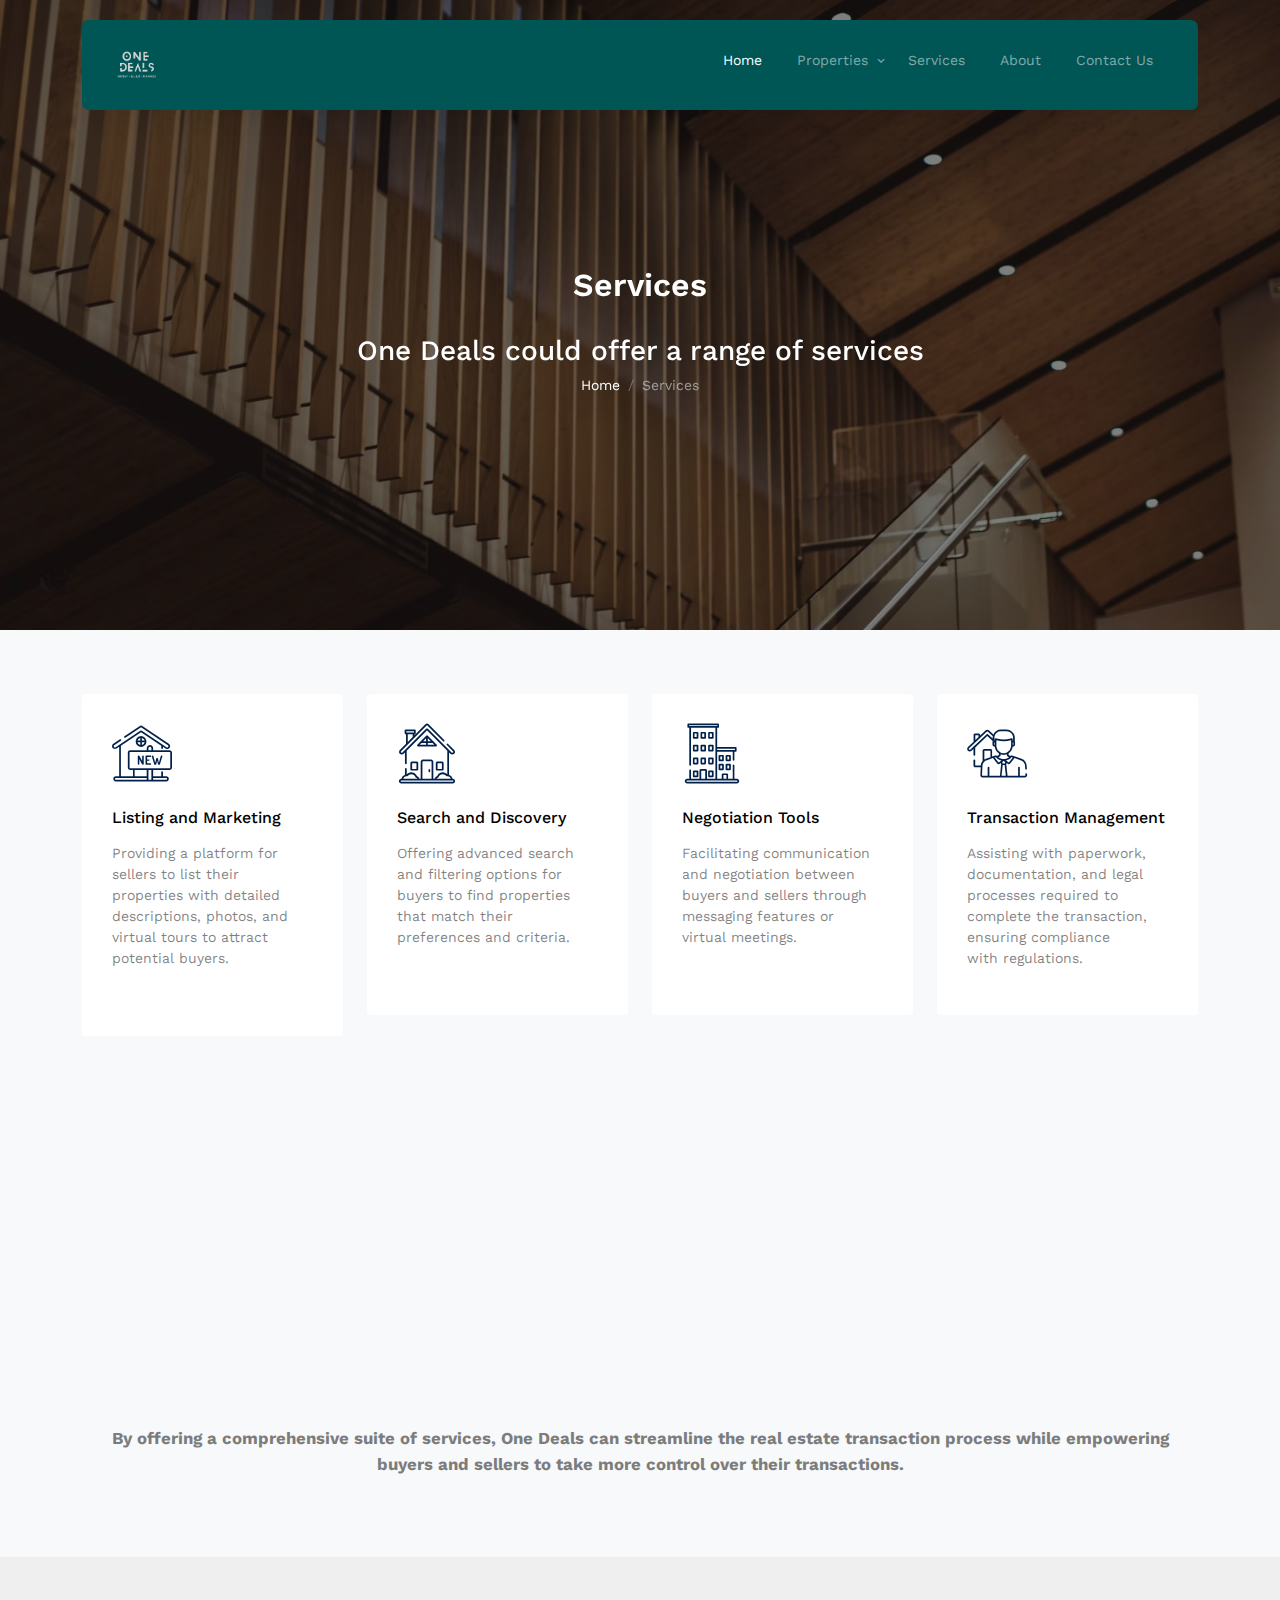
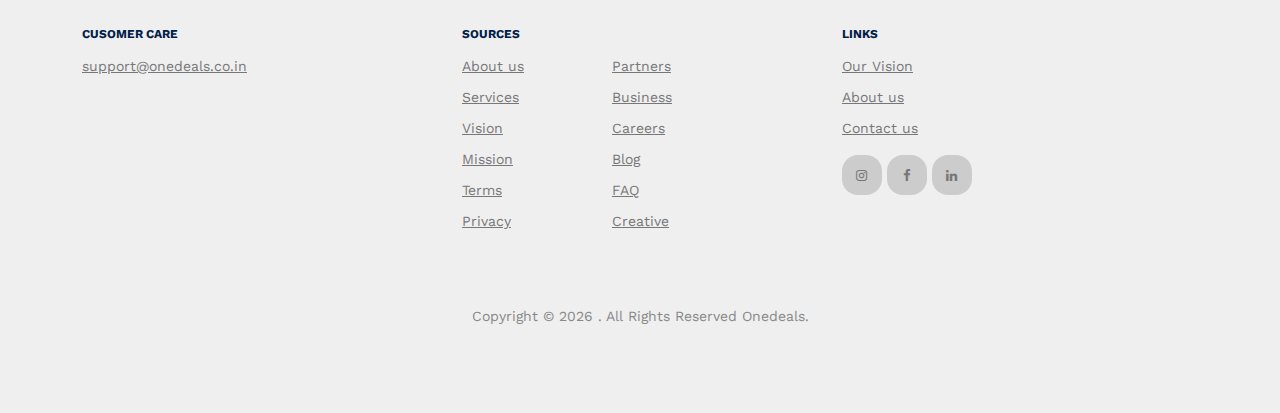
<file: Real Estate Listing/services.html>
<!-- /*
* Template Name: Property
* Template Author: Untree.co
* Template URI: https://untree.co/
* License: https://creativecommons.org/licenses/by/3.0/
*/ -->
<!DOCTYPE html>
<html lang="en">
  <head>
    <meta charset="utf-8" />
    <meta name="viewport" content="width=device-width, initial-scale=1" />
    <meta name="author" content="Untree.co" />
    <link rel="shortcut icon" href="./images/One Deals New Logo.png" />

    <meta name="description" content="" />
    <meta name="keywords" content="bootstrap, bootstrap5" />

    <link rel="preconnect" href="https://fonts.googleapis.com" />
    <link rel="preconnect" href="https://fonts.gstatic.com" crossorigin />
    <link
      href="https://fonts.googleapis.com/css2?family=Work+Sans:wght@400;500;600;700&display=swap"
      rel="stylesheet"
    />

    <link rel="stylesheet" href="fonts/icomoon/style.css" />
    <link rel="stylesheet" href="fonts/flaticon/font/flaticon.css" />

    <link rel="stylesheet" href="css/tiny-slider.css" />
    <link rel="stylesheet" href="css/aos.css" />
    <link rel="stylesheet" href="css/style.css" />

    <title>Onedeals Property</title>
  </head>
  <body>
    <div class="site-mobile-menu site-navbar-target">
      <div class="site-mobile-menu-header">
        <div class="site-mobile-menu-close">
          <span class="icofont-close js-menu-toggle"></span>
        </div>
      </div>
      <div class="site-mobile-menu-body"></div>
    </div>

    <nav class="site-nav">
      <div class="container">
        <div class="menu-bg-wrap">
          <div class="site-navigation">
            <a href="https://onedeals.co.in" class="logo m-0 float-start"
              ><img
                src="./images/One Deals New Logo white.png"
                style="width: 50px; height: 50px"
                alt=""
            /></a>

            <ul
              class="js-clone-nav d-none d-lg-inline-block text-start site-menu float-end"
            >
              <li class="active"><a href="index.html">Home</a></li>
              <li class="has-children">
                <a href="properties.html">Properties</a>
                <ul class="dropdown">
                  <li><a href="#">Buy Property</a></li>
                  <li><a href="#">Sell Property</a></li>
                  <li><a href="#">Rent/Lease</a></li>
                </ul>
              </li>
              <li><a href="services.html">Services</a></li>
              <li><a href="about.html">About</a></li>
              <li><a href="real-estate-form.html">Contact Us</a></li>
            </ul>

            <a
              href="#"
              class="burger light me-auto float-end mt-1 site-menu-toggle js-menu-toggle d-inline-block d-lg-none"
              data-toggle="collapse"
              data-target="#main-navbar"
            >
              <span></span>
            </a>
          </div>
        </div>
      </div>
    </nav>

    <div
      class="hero page-inner overlay"
      style="background-image: url('images/hero_bg_1.jpg')"
    >
      <div class="container">
        <div class="row justify-content-center align-items-center">
          <div class="col-lg-9 text-center mt-5">
            <h1 class="heading" data-aos="fade-up">Services</h1>
            <h3 data-aos="fade-up" style="color: white">
              One Deals could offer a range of services
            </h3>

            <nav
              aria-label="breadcrumb"
              data-aos="fade-up"
              data-aos-delay="200"
            >
              <ol class="breadcrumb text-center justify-content-center">
                <li class="breadcrumb-item"><a href="index.html">Home</a></li>
                <li
                  class="breadcrumb-item active text-white-50"
                  aria-current="page"
                >
                  Services
                </li>
              </ol>
            </nav>
          </div>
        </div>
      </div>
    </div>

    <div class="section bg-light">
      <div class="container">
        <div class="row">
          <div class="col-6 col-lg-3" data-aos="fade-up" data-aos-delay="300">
            <div class="box-feature mb-4">
              <span class="flaticon-house mb-4 d-block"></span>
              <h3 class="text-black mb-3 font-weight-bold">
                Listing and Marketing
              </h3>
              <p class="text-black-50">
                Providing a platform for sellers to list their properties with
                detailed descriptions, photos, and virtual tours to attract
                potential buyers.
              </p>
              <br />
            </div>
          </div>
          <div class="col-6 col-lg-3" data-aos="fade-up" data-aos-delay="400">
            <div class="box-feature mb-4">
              <span class="flaticon-house-2 mb-4 d-block-3"></span>
              <h3 class="text-black mb-3 font-weight-bold">
                Search and Discovery
              </h3>
              <p class="text-black-50">
                Offering advanced search and filtering options for buyers to
                find properties that match their preferences and criteria.
              </p>
              <br />
            </div>
          </div>
          <div class="col-6 col-lg-3" data-aos="fade-up" data-aos-delay="500">
            <div class="box-feature mb-4">
              <span class="flaticon-building mb-4 d-block"></span>
              <h3 class="text-black mb-3 font-weight-bold">
                Negotiation Tools
              </h3>
              <p class="text-black-50">
                Facilitating communication and negotiation between buyers and
                sellers through messaging features or virtual meetings.
              </p>
              <br />
            </div>
          </div>
          <div class="col-6 col-lg-3" data-aos="fade-up" data-aos-delay="600">
            <div class="box-feature mb-4">
              <span class="flaticon-house-3 mb-4 d-block-1"></span>
              <h3 class="text-black mb-3 font-weight-bold">
                Transaction Management
              </h3>
              <p class="text-black-50">
                Assisting with paperwork, documentation, and legal processes
                required to complete the transaction, ensuring compliance
                with regulations.
              </p>
            </div>
          </div>

          <div class="col-6 col-lg-3" data-aos="fade-up" data-aos-delay="300">
            <div class="box-feature mb-4">
              <span class="flaticon-house-4 mb-4 d-block"></span>
              <h3 class="text-black mb-3 font-weight-bold">Financial Tools</h3>
              <p class="text-black-50">
                Offering calculators, mortgage information, and financial
                analysis tools to help buyers make informed decisions
                about their purchase.
              </p>
            </div>
          </div>
          <div class="col-6 col-lg-3" data-aos="fade-up" data-aos-delay="400">
            <div class="box-feature mb-4">
              <span class="flaticon-building mb-4 d-block-3"></span>
              <h3 class="text-black mb-3 font-weight-bold">
                Legal and Closing Support
              </h3>
              <p class="text-black-50">
                Providing access to legal resources and guidance to ensure a
                smooth closing process, including title searches, escrow
                services, and contract review.
              </p>
            </div>
          </div>
          <div class="col-6 col-lg-3" data-aos="fade-up" data-aos-delay="500">
            <div class="box-feature mb-4">
              <span class="flaticon-house mb-4 d-block"></span>
              <h3 class="text-black mb-3 font-weight-bold">Customer Support</h3>
              <p class="text-black-50">
                Offering responsive customer support to address any questions or
                concerns that buyers and sellers may have throughout the
                transaction process.
              </p>
            </div>
          </div>
          <div class="col-6 col-lg-3" data-aos="fade-up" data-aos-delay="600">
            <div class="box-feature mb-4">
              <span class="flaticon-house-1 mb-4 d-block-1"></span>
              <h3 class="text-black mb-3 font-weight-bold">
                Feedback and Ratings
              </h3>
              <p class="text-black-50">
                Implementing a system for buyers and sellers to leave feedback
                and ratings based on their experience, promoting trust and
                transparency within the platform.
              </p>
            </div>
          </div>
        </div>
        <div class="col-lg-12">
          <p
            class="text-black-50"
            style="font-size: larger; text-align: center; font-weight: bolder"
          >
            By offering a comprehensive suite of services, One Deals can
            streamline the real estate transaction process while empowering
            buyers and sellers to take more control over their transactions.
          </p>
        </div>
      </div>
    </div>

    <div class="site-footer">
      <div class="container">
        <div class="row">
          <div class="col-lg-4">
            <div class="widget">
              <h3>Cusomer Care</h3>
              <ul class="list-unstyled links">
                <li>
                  <a href="mailto:info@mydomain.com">support@onedeals.co.in</a>
                </li>
              </ul>
            </div>
            <!-- /.widget -->
          </div>
          <!-- /.col-lg-4 -->
          <div class="col-lg-4">
            <div class="widget">
              <h3>Sources</h3>
              <ul class="list-unstyled float-start links">
                <li><a href="#">About us</a></li>
                <li><a href="#">Services</a></li>
                <li><a href="#">Vision</a></li>
                <li><a href="#">Mission</a></li>
                <li><a href="#">Terms</a></li>
                <li><a href="#">Privacy</a></li>
              </ul>
              <ul class="list-unstyled float-start links">
                <li><a href="#">Partners</a></li>
                <li><a href="#">Business</a></li>
                <li><a href="#">Careers</a></li>
                <li><a href="#">Blog</a></li>
                <li><a href="#">FAQ</a></li>
                <li><a href="#">Creative</a></li>
              </ul>
            </div>
            <!-- /.widget -->
          </div>
          <!-- /.col-lg-4 -->
          <div class="col-lg-4">
            <div class="widget">
              <h3>Links</h3>
              <ul class="list-unstyled links">
                <li><a href="#">Our Vision</a></li>
                <li><a href="#">About us</a></li>
                <li><a href="#">Contact us</a></li>
              </ul>

              <ul class="list-unstyled social">
                <li>
                  <a href="#"><span class="icon-instagram"></span></a>
                </li>

                <li>
                  <a href="#"><span class="icon-facebook"></span></a>
                </li>
                <li>
                  <a href="#"><span class="icon-linkedin"></span></a>
                </li>
              </ul>
            </div>
            <!-- /.widget -->
          </div>
          <!-- /.col-lg-4 -->
        </div>
        <!-- /.row -->

        <div class="row mt-5">
          <div class="col-12 text-center">
            <!-- 
              **==========
              NOTE: 
              Please don't remove this copyright link unless you buy the license here https://untree.co/license/  
              **==========
            -->

            <p>
              Copyright &copy;
              <script>
                document.write(new Date().getFullYear());
              </script>
              . All Rights Reserved Onedeals.
              <!-- License information: https://untree.co/license/ -->
            </p>
          </div>
        </div>
      </div>
      <!-- /.container -->
    </div>
    <!-- /.site-footer -->

    <!-- Preloader -->
    <div id="overlayer"></div>
    <div class="loader">
      <div class="spinner-border" role="status">
        <span class="visually-hidden">Loading...</span>
      </div>
    </div>

    <script src="js/bootstrap.bundle.min.js"></script>
    <script src="js/tiny-slider.js"></script>
    <script src="js/aos.js"></script>
    <script src="js/navbar.js"></script>
    <script src="js/counter.js"></script>
    <script src="js/custom.js"></script>
  </body>
</html>
</file>
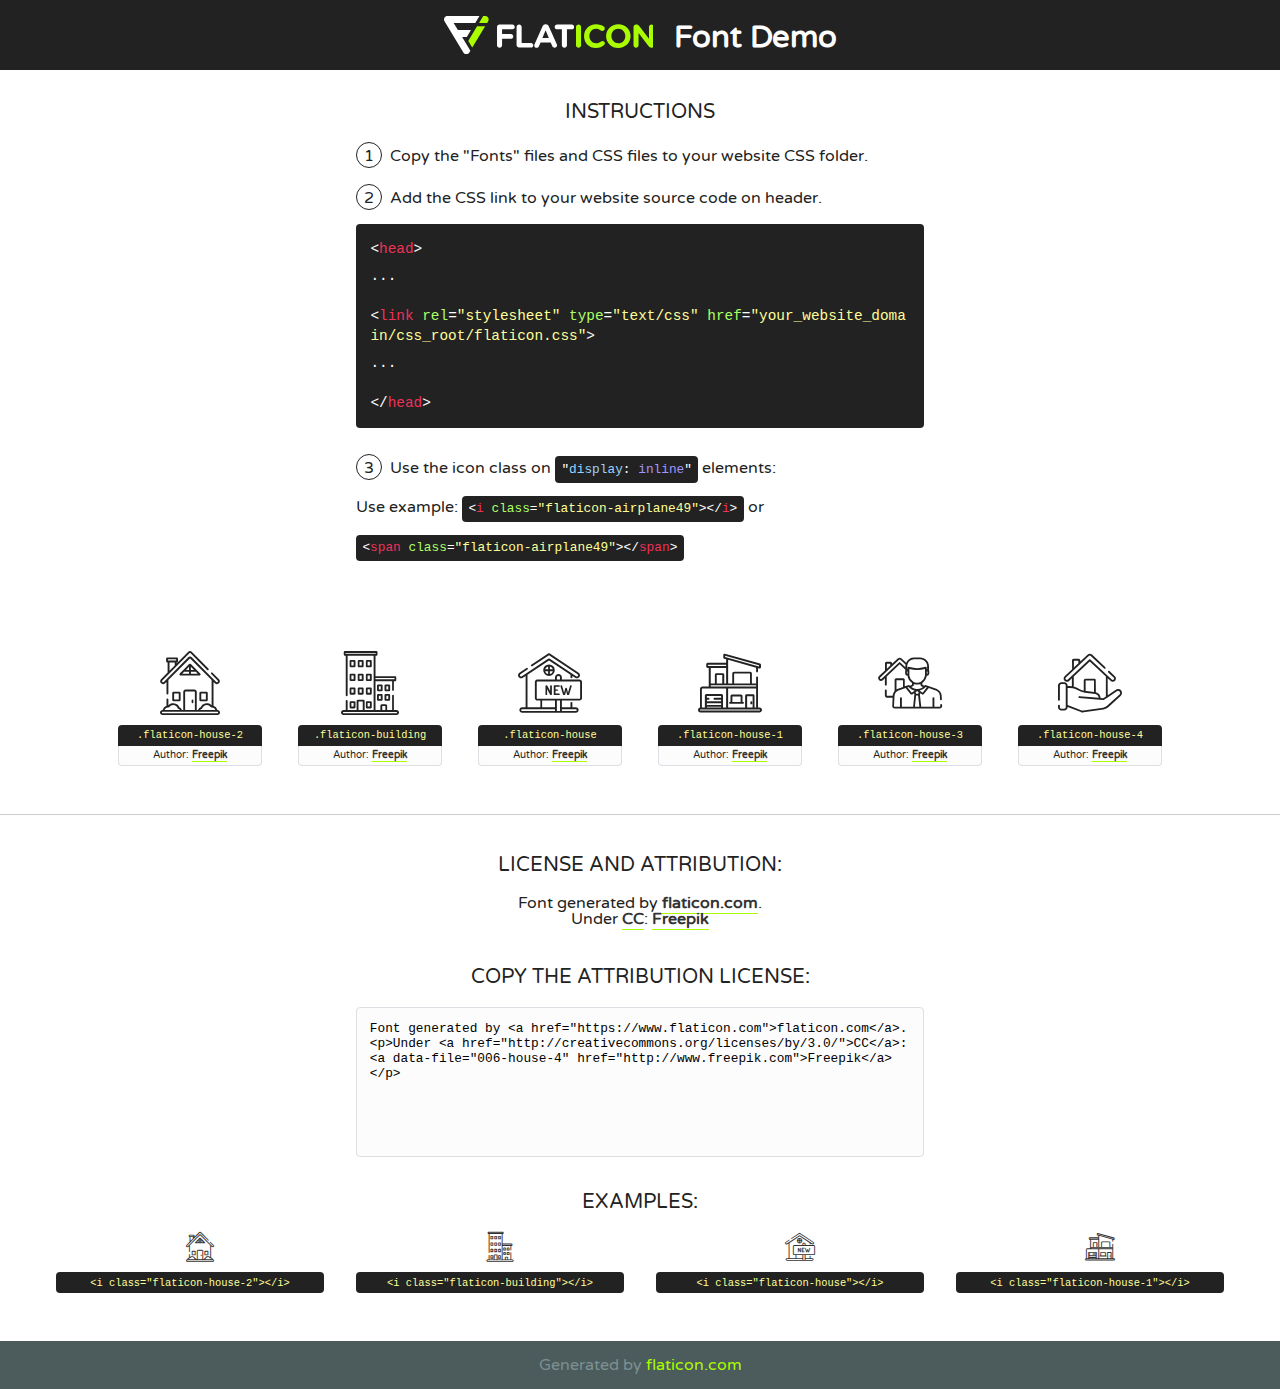
<file: Real Estate Listing/fonts/flaticon/font/flaticon.html>
<!DOCTYPE html>
<!--
  Flaticon icon font: Flaticon
  Creation date: 29/11/2020 06:42
-->
<html>
<!DOCTYPE html>
<html>

<head>
    <title>Flaticon WebFont</title>
    <link href="http://fonts.googleapis.com/css?family=Varela+Round" rel="stylesheet" type="text/css" />
    <link rel="stylesheet" type="text/css" href="flaticon.css">
    <meta charset="UTF-8">
    <style>
    html, body, div, span, applet, object, iframe,
    h1, h2, h3, h4, h5, h6, p, blockquote, pre,
    a, abbr, acronym, address, big, cite, code,
    del, dfn, em, img, ins, kbd, q, s, samp,
    small, strike, strong, sub, sup, tt, var,
    b, u, i, center,
    dl, dt, dd, ol, ul, li,
    fieldset, form, label, legend,
    table, caption, tbody, tfoot, thead, tr, th, td,
    article, aside, canvas, details, embed, 
    figure, figcaption, footer, header, hgroup, 
    menu, nav, output, ruby, section, summary,
    time, mark, audio, video {
        margin: 0;
        padding: 0;
        border: 0;
        font-size: 100%;
        font: inherit;
        vertical-align: baseline;
    }
    /* HTML5 display-role reset for older browsers */
    article, aside, details, figcaption, figure, 
    footer, header, hgroup, menu, nav, section {
        display: block;
    }
    body {
        line-height: 1;
    }
    ol, ul {
        list-style: none;
    }
    blockquote, q {
        quotes: none;
    }
    blockquote:before, blockquote:after,
    q:before, q:after {
        content: '';
        content: none;
    }
    table {
        border-collapse: collapse;
        border-spacing: 0;
    }
    body {
        font-family: 'Varela Round', Helvetica, Arial, sans-serif;
        font-size: 16px;
        color: #222;
    }
    a {
        color: #333;
        border-bottom: 1px solid #a9fd00;
        font-weight: bold;
        text-decoration: none;
    }
    * {
        -moz-box-sizing: border-box;
        -webkit-box-sizing: border-box;
        box-sizing: border-box;
        margin: 0;
        padding: 0;
    }
    [class^="flaticon-"]:before, [class*=" flaticon-"]:before, [class^="flaticon-"]:after, [class*=" flaticon-"]:after {
        font-family: Flaticon;
        font-size: 30px;
        font-style: normal;
        margin-left: 20px;
        color: #333;
    }
    .wrapper {
        max-width: 600px;
        margin: auto;
        padding: 0 1em;
    }
    .title {
        font-size: 1.25em;
        text-align: center;
        margin-bottom: 1em;
        text-transform: uppercase;
    }
    header {
        text-align: center;
        background-color: #222;
        color: #fff;
        padding: 1em;
    }
    header .logo {
        width: 210px;
        height: 38px;
        display: inline-block;
        vertical-align: middle;
        margin-right: 1em;
        border: none;
    }
    header strong {
        font-size: 1.95em;
        font-weight: bold;
        vertical-align: middle;
        margin-top: 5px;
        display: inline-block;
    }
    .demo {
        margin: 2em auto;
        line-height: 1.25em;
    }
    .demo ul li {
        margin-bottom: 1em;
    }
    .demo ul li .num {
        color: #222;
        border-radius: 20px;
        display: inline-block;
        width: 26px;
        padding: 3px;
        height: 26px;
        text-align: center;
        margin-right: 0.5em;
        border: 1px solid #222;
    }
    .demo ul li code {
        background-color: #222;
        border-radius: 4px;
        padding: 0.25em 0.5em;
        display: inline-block;
        color: #fff;
        font-family: Consolas,Monaco,Lucida Console,Liberation Mono,DejaVu Sans Mono,Bitstream Vera Sans Mono,Courier New, monospace;
        font-weight: lighter;
        margin-top: 1em;
        font-size: 0.8em;
        word-break: break-all;
    }
    .demo ul li code.big {
        padding: 1em;
        font-size: 0.9em;
    }
    .demo ul li code .red {
        color: #EF3159;
    }
    .demo ul li code .green {
        color: #ACFF65;
    }
    .demo ul li code .yellow {
        color: #FFFF99;
    }
    .demo ul li code .blue {
        color: #99D3FF;
    }
    .demo ul li code .purple {
        color: #A295FF;
    }
    .demo ul li code .dots {
        margin-top: 0.5em;
        display: block;
    }
    #glyphs {
        border-bottom: 1px solid #ccc;
        padding: 2em 0;
        text-align: center;
    }
    .glyph {
        display: inline-block;
        width: 9em;
        margin: 1em;
        text-align: center;
        vertical-align: top;
        background: #FFF;
    }
    .glyph .glyph-icon {
        padding: 10px;
        display: block;
        font-family:"Flaticon";
        font-size: 64px;
        line-height: 1;
    }
    .glyph .glyph-icon:before {
        font-size: 64px;
        color: #222;
        margin-left: 0;
    }
    .class-name {
        font-size: 0.65em;
        background-color: #222;
        color: #fff;
        border-radius: 4px 4px 0 0;
        padding: 0.5em;
        color: #FFFF99;
        font-family: Consolas,Monaco,Lucida Console,Liberation Mono,DejaVu Sans Mono,Bitstream Vera Sans Mono,Courier New, monospace;
    }
    .author-name {
        font-size: 0.6em;
        background-color: #fcfcfd;
        border: 1px solid #DEDEE4;
        border-top: 0;
        border-radius: 0 0 4px 4px;
        padding: 0.5em;
    }
    .class-name:last-child {
        font-size: 10px;
        color:#888;
    }
    .class-name:last-child a {
        font-size: 10px;
        color:#555;
    }
    .class-name:last-child a:hover {
        color:#a9fd00;
    }
    .glyph > input {
        display: block;
        width: 100px;
        margin: 5px auto;
        text-align: center;
        font-size: 12px;
        cursor: text;
    }
    .glyph > input.icon-input {
        font-family:"Flaticon";
        font-size: 16px;
        margin-bottom: 10px;
    }
    .attribution .title {
        margin-top: 2em;
    }
    .attribution textarea {
        background-color: #fcfcfd;
        padding: 1em;
        border: none;
        box-shadow: none;
        border: 1px solid #DEDEE4;
        border-radius: 4px;
        resize: none;
        width: 100%;
        height: 150px;
        font-size: 0.8em;
        font-family: Consolas,Monaco,Lucida Console,Liberation Mono,DejaVu Sans Mono,Bitstream Vera Sans Mono,Courier New, monospace;
        -webkit-appearance: none;
    }
    .iconsuse {
        margin: 2em auto;
        text-align: center;
        max-width: 1200px;
    }
    .iconsuse:after {
        content: '';
        display: table;
        clear: both;
    }
    .iconsuse .image {
        float: left;
        width: 25%;
        padding: 0 1em;
    }
    .iconsuse .image p {
        margin-bottom: 1em;
    }
    .iconsuse .image span {
        display: block;
        font-size: 0.65em;
        background-color: #222;
        color: #fff;
        border-radius: 4px;
        padding: 0.5em;
        color: #FFFF99;
        margin-top: 1em;
        font-family: Consolas,Monaco,Lucida Console,Liberation Mono,DejaVu Sans Mono,Bitstream Vera Sans Mono,Courier New, monospace;
    }
    #footer {
        text-align: center;
        background-color: #4C5B5C;
        color: #7c9192;
        padding: 1em;
    }
    #footer a {
        border: none;
        color: #a9fd00;
        font-weight: normal;
    }
    @media (max-width: 960px) {
        .iconsuse .image {
            width: 50%;
        }
    }
    @media (max-width: 560px) {
        .iconsuse .image {
            width: 100%;
        }
    }
    </style>
</head>

<body class="characters-off">

    <header>
        <a href="https://www.flaticon.com" target="_blank" class="logo">
            <svg version="1.1" xmlns="http://www.w3.org/2000/svg" xmlns:xlink="http://www.w3.org/1999/xlink" xmlns:a="http://ns.adobe.com/AdobeSVGViewerExtensions/3.0/" viewBox="0 0 560.875 102.036" enable-background="new 0 0 560.875 102.036" xml:space="preserve">
                <defs>
                </defs>
                <g>
                    <g class="letters">
                        <path fill="#ffffff" d="M141.596,29.675c0-3.777,2.985-6.767,6.764-6.767h34.438c3.426,0,6.15,2.728,6.15,6.15
                        c0,3.43-2.724,6.149-6.15,6.149h-27.674v13.091h23.719c3.429,0,6.151,2.724,6.151,6.15c0,3.43-2.723,6.149-6.151,6.149h-23.719
                        v17.574c0,3.773-2.986,6.761-6.764,6.761c-3.779,0-6.764-2.989-6.764-6.761V29.675z"></path>
                        <path fill="#ffffff" d="M193.844,29.149c0-3.781,2.985-6.767,6.764-6.767c3.776,0,6.763,2.985,6.763,6.767v42.957h25.039
                        c3.426,0,6.149,2.726,6.149,6.153c0,3.425-2.723,6.15-6.149,6.15h-31.802c-3.779,0-6.764-2.986-6.764-6.768V29.149z"></path>
                        <path fill="#ffffff" d="M241.891,75.71l21.438-48.407c1.492-3.341,4.215-5.357,7.906-5.357h0.792
                        c3.686,0,6.323,2.017,7.815,5.357l21.439,48.407c0.436,0.967,0.701,1.845,0.701,2.723c0,3.602-2.809,6.501-6.414,6.501
                        c-3.161,0-5.269-1.845-6.499-4.655l-4.132-9.661h-27.059l-4.301,10.102c-1.144,2.631-3.426,4.214-6.237,4.214
                        c-3.517,0-6.24-2.81-6.24-6.325C241.1,77.64,241.451,76.677,241.891,75.71z M279.932,58.666l-8.521-20.297l-8.526,20.297H279.932
                        z"></path>
                        <path fill="#ffffff" d="M314.864,35.387H301.86c-3.429,0-6.239-2.813-6.239-6.238c0-3.429,2.811-6.24,6.239-6.24h39.533
                        c3.426,0,6.237,2.811,6.237,6.24c0,3.425-2.811,6.238-6.237,6.238h-13.001v42.785c0,3.773-2.99,6.761-6.764,6.761
                        c-3.779,0-6.764-2.989-6.764-6.761V35.387z"></path>
                        <path fill="#A9FD00" d="M352.615,29.149c0-3.781,2.985-6.767,6.767-6.767c3.774,0,6.761,2.985,6.761,6.767v49.024
                        c0,3.773-2.987,6.761-6.761,6.761c-3.781,0-6.767-2.989-6.767-6.761V29.149z"></path>
                        <path fill="#A9FD00" d="M374.132,53.836v-0.179c0-17.481,13.178-31.801,32.065-31.801c9.22,0,15.459,2.458,20.557,6.238
                        c1.402,1.054,2.637,2.985,2.637,5.357c0,3.692-2.985,6.59-6.681,6.59c-1.845,0-3.071-0.702-4.044-1.319
                        c-3.776-2.813-7.729-4.393-12.562-4.393c-10.364,0-17.831,8.611-17.831,19.154v0.173c0,10.542,7.291,19.329,17.831,19.329
                        c5.715,0,9.492-1.756,13.359-4.834c1.049-0.874,2.458-1.491,4.039-1.491c3.429,0,6.325,2.813,6.325,6.236
                        c0,2.106-1.056,3.78-2.282,4.834c-5.539,4.834-12.036,7.733-21.878,7.733C387.572,85.464,374.132,71.493,374.132,53.836z"></path>
                        <path fill="#A9FD00" d="M433.009,53.836v-0.179c0-17.481,13.79-31.801,32.766-31.801c18.981,0,32.592,14.143,32.592,31.628v0.173
                        c0,17.483-13.785,31.807-32.769,31.807C446.625,85.464,433.009,71.32,433.009,53.836z M484.224,53.836v-0.179
                        c0-10.539-7.725-19.326-18.626-19.326c-10.893,0-18.449,8.611-18.449,19.154v0.173c0,10.542,7.73,19.329,18.626,19.329
                        C476.676,72.986,484.224,64.378,484.224,53.836z"></path>
                        <path fill="#A9FD00" d="M506.233,29.321c0-3.774,2.99-6.763,6.767-6.763h1.401c3.252,0,5.183,1.583,7.029,3.953l26.093,34.265
                        V29.059c0-3.692,2.99-6.677,6.681-6.677c3.683,0,6.671,2.985,6.671,6.677v48.934c0,3.78-2.987,6.765-6.764,6.765h-0.436
                        c-3.257,0-5.188-1.581-7.034-3.953l-27.056-35.492v32.944c0,3.687-2.985,6.676-6.678,6.676c-3.683,0-6.673-2.989-6.673-6.676
                        V29.321z"></path>
                    </g>
                    <g class="insignia">
                        <path fill="#ffffff" d="M48.372,56.137h12.517l11.156-18.537H37.186L25.688,18.539h57.825L94.668,0H9.271
                        C5.925,0,2.842,1.801,1.198,4.716c-1.644,2.907-1.593,6.482,0.134,9.343l50.38,83.501c1.678,2.781,4.689,4.476,7.938,4.476
                        c3.246,0,6.257-1.695,7.935-4.476l2.898-4.804L48.372,56.137z"></path>
                        <g class="i">
                            <path fill="#A9FD00" d="M93.575,18.539h0.031v0.004l21.652,0.004l2.705-4.488c1.727-2.861,1.778-6.436,0.133-9.343
                            C116.454,1.801,113.371,0,110.026,0h-5.294L93.575,18.539z"></path>
                            <polygon fill="#A9FD00" points="88.291,27.356 64.725,66.486 75.519,84.404 109.942,27.356"></polygon>
                        </g>
                    </g>
                </g>
            </svg>
        </a>
        <strong>Font Demo</strong>
    </header>


    <section class="demo wrapper">

        <p class="title">Instructions</p>

        <ul>
            <li>
                <span class="num">1</span>Copy the "Fonts" files and CSS files to your website CSS folder.
            </li>
            <li>
                <span class="num">2</span>Add the CSS link to your website source code on header.
                <code class="big">
                    &lt;<span class="red">head</span>&gt;
                    <br/><span class="dots">...</span>
                    <br/>&lt;<span class="red">link</span> <span class="green">rel</span>=<span class="yellow">"stylesheet"</span> <span class="green">type</span>=<span class="yellow">"text/css"</span> <span class="green">href</span>=<span class="yellow">"your_website_domain/css_root/flaticon.css"</span>&gt;
                    <br/><span class="dots">...</span>
                    <br/>&lt;/<span class="red">head</span>&gt;
                </code>
            </li>

            <li>
                <p>
                    <span class="num">3</span>Use the icon class on <code>"<span class="blue">display</span>:<span class="purple"> inline</span>"</code> elements:
                    <br />
                    Use example: <code>&lt;<span class="red">i</span> <span class="green">class</span>=<span class="yellow">&quot;flaticon-airplane49&quot;</span>&gt;&lt;/<span class="red">i</span>&gt;</code> or <code>&lt;<span class="red">span</span> <span class="green">class</span>=<span class="yellow">&quot;flaticon-airplane49&quot;</span>&gt;&lt;/<span class="red">span</span>&gt;</code>
            </li>
        </ul>

    </section>




   <section id="glyphs">          
    
      
        <div class="glyph"><div class="glyph-icon flaticon-house-2"></div>
            <div class="class-name">.flaticon-house-2</div>
            <div class="author-name">Author: <a data-file="001-house-2" href="http://www.freepik.com">Freepik</a> </div> 
        </div>        
        
        <div class="glyph"><div class="glyph-icon flaticon-building"></div>
            <div class="class-name">.flaticon-building</div>
            <div class="author-name">Author: <a data-file="002-building" href="http://www.freepik.com">Freepik</a> </div> 
        </div>        
        
        <div class="glyph"><div class="glyph-icon flaticon-house"></div>
            <div class="class-name">.flaticon-house</div>
            <div class="author-name">Author: <a data-file="003-house" href="http://www.freepik.com">Freepik</a> </div> 
        </div>        
        
        <div class="glyph"><div class="glyph-icon flaticon-house-1"></div>
            <div class="class-name">.flaticon-house-1</div>
            <div class="author-name">Author: <a data-file="004-house-1" href="http://www.freepik.com">Freepik</a> </div> 
        </div>        
        
        <div class="glyph"><div class="glyph-icon flaticon-house-3"></div>
            <div class="class-name">.flaticon-house-3</div>
            <div class="author-name">Author: <a data-file="005-house-3" href="http://www.freepik.com">Freepik</a> </div> 
        </div>        
        
        <div class="glyph"><div class="glyph-icon flaticon-house-4"></div>
            <div class="class-name">.flaticon-house-4</div>
            <div class="author-name">Author: <a data-file="006-house-4" href="http://www.freepik.com">Freepik</a> </div> 
        </div>        
        

    </section>



    <section class="attribution wrapper"   style="text-align:center;">

      <div class="title">License and attribution:</div><div class="attrDiv">Font generated by <a href="https://www.flaticon.com">flaticon.com</a>. <div><p>Under <a href="http://creativecommons.org/licenses/by/3.0/">CC</a>: <a data-file="006-house-4" href="http://www.freepik.com">Freepik</a></p>  </div>
      </div>
      <div class="title">Copy the Attribution License:</div>

    <textarea onclick="this.focus();this.select();">Font generated by &lt;a href=&quot;https://www.flaticon.com&quot;&gt;flaticon.com&lt;/a&gt;. <p>Under <a href="http://creativecommons.org/licenses/by/3.0/">CC</a>: <a data-file="006-house-4" href="http://www.freepik.com">Freepik</a></p>  
     </textarea>

    </section>

    <section class="iconsuse">

          <div class="title">Examples:</div>            
             
            <div class="image">
                <p>
                    <i class="glyph-icon flaticon-house-2"></i> 
                    <span>&lt;i class=&quot;flaticon-house-2&quot;&gt;&lt;/i&gt;</span>
                </p>
            </div>
            
            <div class="image">
                <p>
                    <i class="glyph-icon flaticon-building"></i> 
                    <span>&lt;i class=&quot;flaticon-building&quot;&gt;&lt;/i&gt;</span>
                </p>
            </div>
            
            <div class="image">
                <p>
                    <i class="glyph-icon flaticon-house"></i> 
                    <span>&lt;i class=&quot;flaticon-house&quot;&gt;&lt;/i&gt;</span>
                </p>
            </div>
            
            <div class="image">
                <p>
                    <i class="glyph-icon flaticon-house-1"></i> 
                    <span>&lt;i class=&quot;flaticon-house-1&quot;&gt;&lt;/i&gt;</span>
                </p>
            </div>
                       
        </div>
                            
    </section>

<div id="footer">
    <div>Generated by <a href="https://www.flaticon.com">flaticon.com</a>
    </div>
</div>



</body>
</html>
</file>
<file: Real Estate Listing/fonts/icomoon/style.css>
@font-face {
  font-family: 'icomoon';
  src:  url('fonts/icomoon.eot?10si43');
  src:  url('fonts/icomoon.eot?10si43#iefix') format('embedded-opentype'),
    url('fonts/icomoon.ttf?10si43') format('truetype'),
    url('fonts/icomoon.woff?10si43') format('woff'),
    url('fonts/icomoon.svg?10si43#icomoon') format('svg');
  font-weight: normal;
  font-style: normal;
}

[class^="icon-"], [class*=" icon-"] {
  /* use !important to prevent issues with browser extensions that change fonts */
  font-family: 'icomoon' !important;
  speak: none;
  font-style: normal;
  font-weight: normal;
  font-variant: normal;
  text-transform: none;
  line-height: 1;

  /* Better Font Rendering =========== */
  -webkit-font-smoothing: antialiased;
  -moz-osx-font-smoothing: grayscale;
}

.icon-asterisk:before {
  content: "\f069";
}
.icon-plus:before {
  content: "\f067";
}
.icon-question:before {
  content: "\f128";
}
.icon-minus:before {
  content: "\f068";
}
.icon-glass:before {
  content: "\f000";
}
.icon-music:before {
  content: "\f001";
}
.icon-search:before {
  content: "\f002";
}
.icon-envelope-o:before {
  content: "\f003";
}
.icon-heart:before {
  content: "\f004";
}
.icon-star:before {
  content: "\f005";
}
.icon-star-o:before {
  content: "\f006";
}
.icon-user:before {
  content: "\f007";
}
.icon-film:before {
  content: "\f008";
}
.icon-th-large:before {
  content: "\f009";
}
.icon-th:before {
  content: "\f00a";
}
.icon-th-list:before {
  content: "\f00b";
}
.icon-check:before {
  content: "\f00c";
}
.icon-close:before {
  content: "\f00d";
}
.icon-remove:before {
  content: "\f00d";
}
.icon-times:before {
  content: "\f00d";
}
.icon-search-plus:before {
  content: "\f00e";
}
.icon-search-minus:before {
  content: "\f010";
}
.icon-power-off:before {
  content: "\f011";
}
.icon-signal:before {
  content: "\f012";
}
.icon-cog:before {
  content: "\f013";
}
.icon-gear:before {
  content: "\f013";
}
.icon-trash-o:before {
  content: "\f014";
}
.icon-home:before {
  content: "\f015";
}
.icon-file-o:before {
  content: "\f016";
}
.icon-clock-o:before {
  content: "\f017";
}
.icon-road:before {
  content: "\f018";
}
.icon-download:before {
  content: "\f019";
}
.icon-arrow-circle-o-down:before {
  content: "\f01a";
}
.icon-arrow-circle-o-up:before {
  content: "\f01b";
}
.icon-inbox:before {
  content: "\f01c";
}
.icon-play-circle-o:before {
  content: "\f01d";
}
.icon-repeat:before {
  content: "\f01e";
}
.icon-rotate-right:before {
  content: "\f01e";
}
.icon-refresh:before {
  content: "\f021";
}
.icon-list-alt:before {
  content: "\f022";
}
.icon-lock:before {
  content: "\f023";
}
.icon-flag:before {
  content: "\f024";
}
.icon-headphones:before {
  content: "\f025";
}
.icon-volume-off:before {
  content: "\f026";
}
.icon-volume-down:before {
  content: "\f027";
}
.icon-volume-up:before {
  content: "\f028";
}
.icon-qrcode:before {
  content: "\f029";
}
.icon-barcode:before {
  content: "\f02a";
}
.icon-tag:before {
  content: "\f02b";
}
.icon-tags:before {
  content: "\f02c";
}
.icon-book:before {
  content: "\f02d";
}
.icon-bookmark:before {
  content: "\f02e";
}
.icon-print:before {
  content: "\f02f";
}
.icon-camera:before {
  content: "\f030";
}
.icon-font:before {
  content: "\f031";
}
.icon-bold:before {
  content: "\f032";
}
.icon-italic:before {
  content: "\f033";
}
.icon-text-height:before {
  content: "\f034";
}
.icon-text-width:before {
  content: "\f035";
}
.icon-align-left:before {
  content: "\f036";
}
.icon-align-center:before {
  content: "\f037";
}
.icon-align-right:before {
  content: "\f038";
}
.icon-align-justify:before {
  content: "\f039";
}
.icon-list:before {
  content: "\f03a";
}
.icon-dedent:before {
  content: "\f03b";
}
.icon-outdent:before {
  content: "\f03b";
}
.icon-indent:before {
  content: "\f03c";
}
.icon-video-camera:before {
  content: "\f03d";
}
.icon-image:before {
  content: "\f03e";
}
.icon-photo:before {
  content: "\f03e";
}
.icon-picture-o:before {
  content: "\f03e";
}
.icon-pencil:before {
  content: "\f040";
}
.icon-map-marker:before {
  content: "\f041";
}
.icon-adjust:before {
  content: "\f042";
}
.icon-tint:before {
  content: "\f043";
}
.icon-edit:before {
  content: "\f044";
}
.icon-pencil-square-o:before {
  content: "\f044";
}
.icon-share-square-o:before {
  content: "\f045";
}
.icon-check-square-o:before {
  content: "\f046";
}
.icon-arrows:before {
  content: "\f047";
}
.icon-step-backward:before {
  content: "\f048";
}
.icon-fast-backward:before {
  content: "\f049";
}
.icon-backward:before {
  content: "\f04a";
}
.icon-play:before {
  content: "\f04b";
}
.icon-pause:before {
  content: "\f04c";
}
.icon-stop:before {
  content: "\f04d";
}
.icon-forward:before {
  content: "\f04e";
}
.icon-fast-forward:before {
  content: "\f050";
}
.icon-step-forward:before {
  content: "\f051";
}
.icon-eject:before {
  content: "\f052";
}
.icon-chevron-left:before {
  content: "\f053";
}
.icon-chevron-right:before {
  content: "\f054";
}
.icon-plus-circle:before {
  content: "\f055";
}
.icon-minus-circle:before {
  content: "\f056";
}
.icon-times-circle:before {
  content: "\f057";
}
.icon-check-circle:before {
  content: "\f058";
}
.icon-question-circle:before {
  content: "\f059";
}
.icon-info-circle:before {
  content: "\f05a";
}
.icon-crosshairs:before {
  content: "\f05b";
}
.icon-times-circle-o:before {
  content: "\f05c";
}
.icon-check-circle-o:before {
  content: "\f05d";
}
.icon-ban:before {
  content: "\f05e";
}
.icon-arrow-left:before {
  content: "\f060";
}
.icon-arrow-right:before {
  content: "\f061";
}
.icon-arrow-up:before {
  content: "\f062";
}
.icon-arrow-down:before {
  content: "\f063";
}
.icon-mail-forward:before {
  content: "\f064";
}
.icon-share:before {
  content: "\f064";
}
.icon-expand:before {
  content: "\f065";
}
.icon-compress:before {
  content: "\f066";
}
.icon-exclamation-circle:before {
  content: "\f06a";
}
.icon-gift:before {
  content: "\f06b";
}
.icon-leaf:before {
  content: "\f06c";
}
.icon-fire:before {
  content: "\f06d";
}
.icon-eye:before {
  content: "\f06e";
}
.icon-eye-slash:before {
  content: "\f070";
}
.icon-exclamation-triangle:before {
  content: "\f071";
}
.icon-warning:before {
  content: "\f071";
}
.icon-plane:before {
  content: "\f072";
}
.icon-calendar:before {
  content: "\f073";
}
.icon-random:before {
  content: "\f074";
}
.icon-comment:before {
  content: "\f075";
}
.icon-magnet:before {
  content: "\f076";
}
.icon-chevron-up:before {
  content: "\f077";
}
.icon-chevron-down:before {
  content: "\f078";
}
.icon-retweet:before {
  content: "\f079";
}
.icon-shopping-cart:before {
  content: "\f07a";
}
.icon-folder:before {
  content: "\f07b";
}
.icon-folder-open:before {
  content: "\f07c";
}
.icon-arrows-v:before {
  content: "\f07d";
}
.icon-arrows-h:before {
  content: "\f07e";
}
.icon-bar-chart:before {
  content: "\f080";
}
.icon-bar-chart-o:before {
  content: "\f080";
}
.icon-twitter-square:before {
  content: "\f081";
}
.icon-facebook-square:before {
  content: "\f082";
}
.icon-camera-retro:before {
  content: "\f083";
}
.icon-key:before {
  content: "\f084";
}
.icon-cogs:before {
  content: "\f085";
}
.icon-gears:before {
  content: "\f085";
}
.icon-comments:before {
  content: "\f086";
}
.icon-thumbs-o-up:before {
  content: "\f087";
}
.icon-thumbs-o-down:before {
  content: "\f088";
}
.icon-star-half:before {
  content: "\f089";
}
.icon-heart-o:before {
  content: "\f08a";
}
.icon-sign-out:before {
  content: "\f08b";
}
.icon-linkedin-square:before {
  content: "\f08c";
}
.icon-thumb-tack:before {
  content: "\f08d";
}
.icon-external-link:before {
  content: "\f08e";
}
.icon-sign-in:before {
  content: "\f090";
}
.icon-trophy:before {
  content: "\f091";
}
.icon-github-square:before {
  content: "\f092";
}
.icon-upload:before {
  content: "\f093";
}
.icon-lemon-o:before {
  content: "\f094";
}
.icon-phone:before {
  content: "\f095";
}
.icon-square-o:before {
  content: "\f096";
}
.icon-bookmark-o:before {
  content: "\f097";
}
.icon-phone-square:before {
  content: "\f098";
}
.icon-twitter:before {
  content: "\f099";
}
.icon-facebook:before {
  content: "\f09a";
}
.icon-facebook-f:before {
  content: "\f09a";
}
.icon-github:before {
  content: "\f09b";
}
.icon-unlock:before {
  content: "\f09c";
}
.icon-credit-card:before {
  content: "\f09d";
}
.icon-feed:before {
  content: "\f09e";
}
.icon-rss:before {
  content: "\f09e";
}
.icon-hdd-o:before {
  content: "\f0a0";
}
.icon-bullhorn:before {
  content: "\f0a1";
}
.icon-bell-o:before {
  content: "\f0a2";
}
.icon-certificate:before {
  content: "\f0a3";
}
.icon-hand-o-right:before {
  content: "\f0a4";
}
.icon-hand-o-left:before {
  content: "\f0a5";
}
.icon-hand-o-up:before {
  content: "\f0a6";
}
.icon-hand-o-down:before {
  content: "\f0a7";
}
.icon-arrow-circle-left:before {
  content: "\f0a8";
}
.icon-arrow-circle-right:before {
  content: "\f0a9";
}
.icon-arrow-circle-up:before {
  content: "\f0aa";
}
.icon-arrow-circle-down:before {
  content: "\f0ab";
}
.icon-globe:before {
  content: "\f0ac";
}
.icon-wrench:before {
  content: "\f0ad";
}
.icon-tasks:before {
  content: "\f0ae";
}
.icon-filter:before {
  content: "\f0b0";
}
.icon-briefcase:before {
  content: "\f0b1";
}
.icon-arrows-alt:before {
  content: "\f0b2";
}
.icon-group:before {
  content: "\f0c0";
}
.icon-users:before {
  content: "\f0c0";
}
.icon-chain:before {
  content: "\f0c1";
}
.icon-link:before {
  content: "\f0c1";
}
.icon-cloud:before {
  content: "\f0c2";
}
.icon-flask:before {
  content: "\f0c3";
}
.icon-cut:before {
  content: "\f0c4";
}
.icon-scissors:before {
  content: "\f0c4";
}
.icon-copy:before {
  content: "\f0c5";
}
.icon-files-o:before {
  content: "\f0c5";
}
.icon-paperclip:before {
  content: "\f0c6";
}
.icon-floppy-o:before {
  content: "\f0c7";
}
.icon-save:before {
  content: "\f0c7";
}
.icon-square:before {
  content: "\f0c8";
}
.icon-bars:before {
  content: "\f0c9";
}
.icon-navicon:before {
  content: "\f0c9";
}
.icon-reorder:before {
  content: "\f0c9";
}
.icon-list-ul:before {
  content: "\f0ca";
}
.icon-list-ol:before {
  content: "\f0cb";
}
.icon-strikethrough:before {
  content: "\f0cc";
}
.icon-underline:before {
  content: "\f0cd";
}
.icon-table:before {
  content: "\f0ce";
}
.icon-magic:before {
  content: "\f0d0";
}
.icon-truck:before {
  content: "\f0d1";
}
.icon-pinterest:before {
  content: "\f0d2";
}
.icon-pinterest-square:before {
  content: "\f0d3";
}
.icon-google-plus-square:before {
  content: "\f0d4";
}
.icon-google-plus:before {
  content: "\f0d5";
}
.icon-money:before {
  content: "\f0d6";
}
.icon-caret-down:before {
  content: "\f0d7";
}
.icon-caret-up:before {
  content: "\f0d8";
}
.icon-caret-left:before {
  content: "\f0d9";
}
.icon-caret-right:before {
  content: "\f0da";
}
.icon-columns:before {
  content: "\f0db";
}
.icon-sort:before {
  content: "\f0dc";
}
.icon-unsorted:before {
  content: "\f0dc";
}
.icon-sort-desc:before {
  content: "\f0dd";
}
.icon-sort-down:before {
  content: "\f0dd";
}
.icon-sort-asc:before {
  content: "\f0de";
}
.icon-sort-up:before {
  content: "\f0de";
}
.icon-envelope:before {
  content: "\f0e0";
}
.icon-linkedin:before {
  content: "\f0e1";
}
.icon-rotate-left:before {
  content: "\f0e2";
}
.icon-undo:before {
  content: "\f0e2";
}
.icon-gavel:before {
  content: "\f0e3";
}
.icon-legal:before {
  content: "\f0e3";
}
.icon-dashboard:before {
  content: "\f0e4";
}
.icon-tachometer:before {
  content: "\f0e4";
}
.icon-comment-o:before {
  content: "\f0e5";
}
.icon-comments-o:before {
  content: "\f0e6";
}
.icon-bolt:before {
  content: "\f0e7";
}
.icon-flash:before {
  content: "\f0e7";
}
.icon-sitemap:before {
  content: "\f0e8";
}
.icon-umbrella:before {
  content: "\f0e9";
}
.icon-clipboard:before {
  content: "\f0ea";
}
.icon-paste:before {
  content: "\f0ea";
}
.icon-lightbulb-o:before {
  content: "\f0eb";
}
.icon-exchange:before {
  content: "\f0ec";
}
.icon-cloud-download:before {
  content: "\f0ed";
}
.icon-cloud-upload:before {
  content: "\f0ee";
}
.icon-user-md:before {
  content: "\f0f0";
}
.icon-stethoscope:before {
  content: "\f0f1";
}
.icon-suitcase:before {
  content: "\f0f2";
}
.icon-bell:before {
  content: "\f0f3";
}
.icon-coffee:before {
  content: "\f0f4";
}
.icon-cutlery:before {
  content: "\f0f5";
}
.icon-file-text-o:before {
  content: "\f0f6";
}
.icon-building-o:before {
  content: "\f0f7";
}
.icon-hospital-o:before {
  content: "\f0f8";
}
.icon-ambulance:before {
  content: "\f0f9";
}
.icon-medkit:before {
  content: "\f0fa";
}
.icon-fighter-jet:before {
  content: "\f0fb";
}
.icon-beer:before {
  content: "\f0fc";
}
.icon-h-square:before {
  content: "\f0fd";
}
.icon-plus-square:before {
  content: "\f0fe";
}
.icon-angle-double-left:before {
  content: "\f100";
}
.icon-angle-double-right:before {
  content: "\f101";
}
.icon-angle-double-up:before {
  content: "\f102";
}
.icon-angle-double-down:before {
  content: "\f103";
}
.icon-angle-left:before {
  content: "\f104";
}
.icon-angle-right:before {
  content: "\f105";
}
.icon-angle-up:before {
  content: "\f106";
}
.icon-angle-down:before {
  content: "\f107";
}
.icon-desktop:before {
  content: "\f108";
}
.icon-laptop:before {
  content: "\f109";
}
.icon-tablet:before {
  content: "\f10a";
}
.icon-mobile:before {
  content: "\f10b";
}
.icon-mobile-phone:before {
  content: "\f10b";
}
.icon-circle-o:before {
  content: "\f10c";
}
.icon-quote-left:before {
  content: "\f10d";
}
.icon-quote-right:before {
  content: "\f10e";
}
.icon-spinner:before {
  content: "\f110";
}
.icon-circle:before {
  content: "\f111";
}
.icon-mail-reply:before {
  content: "\f112";
}
.icon-reply:before {
  content: "\f112";
}
.icon-github-alt:before {
  content: "\f113";
}
.icon-folder-o:before {
  content: "\f114";
}
.icon-folder-open-o:before {
  content: "\f115";
}
.icon-smile-o:before {
  content: "\f118";
}
.icon-frown-o:before {
  content: "\f119";
}
.icon-meh-o:before {
  content: "\f11a";
}
.icon-gamepad:before {
  content: "\f11b";
}
.icon-keyboard-o:before {
  content: "\f11c";
}
.icon-flag-o:before {
  content: "\f11d";
}
.icon-flag-checkered:before {
  content: "\f11e";
}
.icon-terminal:before {
  content: "\f120";
}
.icon-code:before {
  content: "\f121";
}
.icon-mail-reply-all:before {
  content: "\f122";
}
.icon-reply-all:before {
  content: "\f122";
}
.icon-star-half-empty:before {
  content: "\f123";
}
.icon-star-half-full:before {
  content: "\f123";
}
.icon-star-half-o:before {
  content: "\f123";
}
.icon-location-arrow:before {
  content: "\f124";
}
.icon-crop:before {
  content: "\f125";
}
.icon-code-fork:before {
  content: "\f126";
}
.icon-chain-broken:before {
  content: "\f127";
}
.icon-unlink:before {
  content: "\f127";
}
.icon-info:before {
  content: "\f129";
}
.icon-exclamation:before {
  content: "\f12a";
}
.icon-superscript:before {
  content: "\f12b";
}
.icon-subscript:before {
  content: "\f12c";
}
.icon-eraser:before {
  content: "\f12d";
}
.icon-puzzle-piece:before {
  content: "\f12e";
}
.icon-microphone:before {
  content: "\f130";
}
.icon-microphone-slash:before {
  content: "\f131";
}
.icon-shield:before {
  content: "\f132";
}
.icon-calendar-o:before {
  content: "\f133";
}
.icon-fire-extinguisher:before {
  content: "\f134";
}
.icon-rocket:before {
  content: "\f135";
}
.icon-maxcdn:before {
  content: "\f136";
}
.icon-chevron-circle-left:before {
  content: "\f137";
}
.icon-chevron-circle-right:before {
  content: "\f138";
}
.icon-chevron-circle-up:before {
  content: "\f139";
}
.icon-chevron-circle-down:before {
  content: "\f13a";
}
.icon-html5:before {
  content: "\f13b";
}
.icon-css3:before {
  content: "\f13c";
}
.icon-anchor:before {
  content: "\f13d";
}
.icon-unlock-alt:before {
  content: "\f13e";
}
.icon-bullseye:before {
  content: "\f140";
}
.icon-ellipsis-h:before {
  content: "\f141";
}
.icon-ellipsis-v:before {
  content: "\f142";
}
.icon-rss-square:before {
  content: "\f143";
}
.icon-play-circle:before {
  content: "\f144";
}
.icon-ticket:before {
  content: "\f145";
}
.icon-minus-square:before {
  content: "\f146";
}
.icon-minus-square-o:before {
  content: "\f147";
}
.icon-level-up:before {
  content: "\f148";
}
.icon-level-down:before {
  content: "\f149";
}
.icon-check-square:before {
  content: "\f14a";
}
.icon-pencil-square:before {
  content: "\f14b";
}
.icon-external-link-square:before {
  content: "\f14c";
}
.icon-share-square:before {
  content: "\f14d";
}
.icon-compass:before {
  content: "\f14e";
}
.icon-caret-square-o-down:before {
  content: "\f150";
}
.icon-toggle-down:before {
  content: "\f150";
}
.icon-caret-square-o-up:before {
  content: "\f151";
}
.icon-toggle-up:before {
  content: "\f151";
}
.icon-caret-square-o-right:before {
  content: "\f152";
}
.icon-toggle-right:before {
  content: "\f152";
}
.icon-eur:before {
  content: "\f153";
}
.icon-euro:before {
  content: "\f153";
}
.icon-gbp:before {
  content: "\f154";
}
.icon-dollar:before {
  content: "\f155";
}
.icon-usd:before {
  content: "\f155";
}
.icon-inr:before {
  content: "\f156";
}
.icon-rupee:before {
  content: "\f156";
}
.icon-cny:before {
  content: "\f157";
}
.icon-jpy:before {
  content: "\f157";
}
.icon-rmb:before {
  content: "\f157";
}
.icon-yen:before {
  content: "\f157";
}
.icon-rouble:before {
  content: "\f158";
}
.icon-rub:before {
  content: "\f158";
}
.icon-ruble:before {
  content: "\f158";
}
.icon-krw:before {
  content: "\f159";
}
.icon-won:before {
  content: "\f159";
}
.icon-bitcoin:before {
  content: "\f15a";
}
.icon-btc:before {
  content: "\f15a";
}
.icon-file:before {
  content: "\f15b";
}
.icon-file-text:before {
  content: "\f15c";
}
.icon-sort-alpha-asc:before {
  content: "\f15d";
}
.icon-sort-alpha-desc:before {
  content: "\f15e";
}
.icon-sort-amount-asc:before {
  content: "\f160";
}
.icon-sort-amount-desc:before {
  content: "\f161";
}
.icon-sort-numeric-asc:before {
  content: "\f162";
}
.icon-sort-numeric-desc:before {
  content: "\f163";
}
.icon-thumbs-up:before {
  content: "\f164";
}
.icon-thumbs-down:before {
  content: "\f165";
}
.icon-youtube-square:before {
  content: "\f166";
}
.icon-youtube:before {
  content: "\f167";
}
.icon-xing:before {
  content: "\f168";
}
.icon-xing-square:before {
  content: "\f169";
}
.icon-youtube-play:before {
  content: "\f16a";
}
.icon-dropbox:before {
  content: "\f16b";
}
.icon-stack-overflow:before {
  content: "\f16c";
}
.icon-instagram:before {
  content: "\f16d";
}
.icon-flickr:before {
  content: "\f16e";
}
.icon-adn:before {
  content: "\f170";
}
.icon-bitbucket:before {
  content: "\f171";
}
.icon-bitbucket-square:before {
  content: "\f172";
}
.icon-tumblr:before {
  content: "\f173";
}
.icon-tumblr-square:before {
  content: "\f174";
}
.icon-long-arrow-down:before {
  content: "\f175";
}
.icon-long-arrow-up:before {
  content: "\f176";
}
.icon-long-arrow-left:before {
  content: "\f177";
}
.icon-long-arrow-right:before {
  content: "\f178";
}
.icon-apple:before {
  content: "\f179";
}
.icon-windows:before {
  content: "\f17a";
}
.icon-android:before {
  content: "\f17b";
}
.icon-linux:before {
  content: "\f17c";
}
.icon-dribbble:before {
  content: "\f17d";
}
.icon-skype:before {
  content: "\f17e";
}
.icon-foursquare:before {
  content: "\f180";
}
.icon-trello:before {
  content: "\f181";
}
.icon-female:before {
  content: "\f182";
}
.icon-male:before {
  content: "\f183";
}
.icon-gittip:before {
  content: "\f184";
}
.icon-gratipay:before {
  content: "\f184";
}
.icon-sun-o:before {
  content: "\f185";
}
.icon-moon-o:before {
  content: "\f186";
}
.icon-archive:before {
  content: "\f187";
}
.icon-bug:before {
  content: "\f188";
}
.icon-vk:before {
  content: "\f189";
}
.icon-weibo:before {
  content: "\f18a";
}
.icon-renren:before {
  content: "\f18b";
}
.icon-pagelines:before {
  content: "\f18c";
}
.icon-stack-exchange:before {
  content: "\f18d";
}
.icon-arrow-circle-o-right:before {
  content: "\f18e";
}
.icon-arrow-circle-o-left:before {
  content: "\f190";
}
.icon-caret-square-o-left:before {
  content: "\f191";
}
.icon-toggle-left:before {
  content: "\f191";
}
.icon-dot-circle-o:before {
  content: "\f192";
}
.icon-wheelchair:before {
  content: "\f193";
}
.icon-vimeo-square:before {
  content: "\f194";
}
.icon-try:before {
  content: "\f195";
}
.icon-turkish-lira:before {
  content: "\f195";
}
.icon-plus-square-o:before {
  content: "\f196";
}
.icon-space-shuttle:before {
  content: "\f197";
}
.icon-slack:before {
  content: "\f198";
}
.icon-envelope-square:before {
  content: "\f199";
}
.icon-wordpress:before {
  content: "\f19a";
}
.icon-openid:before {
  content: "\f19b";
}
.icon-bank:before {
  content: "\f19c";
}
.icon-institution:before {
  content: "\f19c";
}
.icon-university:before {
  content: "\f19c";
}
.icon-graduation-cap:before {
  content: "\f19d";
}
.icon-mortar-board:before {
  content: "\f19d";
}
.icon-yahoo:before {
  content: "\f19e";
}
.icon-google:before {
  content: "\f1a0";
}
.icon-reddit:before {
  content: "\f1a1";
}
.icon-reddit-square:before {
  content: "\f1a2";
}
.icon-stumbleupon-circle:before {
  content: "\f1a3";
}
.icon-stumbleupon:before {
  content: "\f1a4";
}
.icon-delicious:before {
  content: "\f1a5";
}
.icon-digg:before {
  content: "\f1a6";
}
.icon-pied-piper-pp:before {
  content: "\f1a7";
}
.icon-pied-piper-alt:before {
  content: "\f1a8";
}
.icon-drupal:before {
  content: "\f1a9";
}
.icon-joomla:before {
  content: "\f1aa";
}
.icon-language:before {
  content: "\f1ab";
}
.icon-fax:before {
  content: "\f1ac";
}
.icon-building:before {
  content: "\f1ad";
}
.icon-child:before {
  content: "\f1ae";
}
.icon-paw:before {
  content: "\f1b0";
}
.icon-spoon:before {
  content: "\f1b1";
}
.icon-cube:before {
  content: "\f1b2";
}
.icon-cubes:before {
  content: "\f1b3";
}
.icon-behance:before {
  content: "\f1b4";
}
.icon-behance-square:before {
  content: "\f1b5";
}
.icon-steam:before {
  content: "\f1b6";
}
.icon-steam-square:before {
  content: "\f1b7";
}
.icon-recycle:before {
  content: "\f1b8";
}
.icon-automobile:before {
  content: "\f1b9";
}
.icon-car:before {
  content: "\f1b9";
}
.icon-cab:before {
  content: "\f1ba";
}
.icon-taxi:before {
  content: "\f1ba";
}
.icon-tree:before {
  content: "\f1bb";
}
.icon-spotify:before {
  content: "\f1bc";
}
.icon-deviantart:before {
  content: "\f1bd";
}
.icon-soundcloud:before {
  content: "\f1be";
}
.icon-database:before {
  content: "\f1c0";
}
.icon-file-pdf-o:before {
  content: "\f1c1";
}
.icon-file-word-o:before {
  content: "\f1c2";
}
.icon-file-excel-o:before {
  content: "\f1c3";
}
.icon-file-powerpoint-o:before {
  content: "\f1c4";
}
.icon-file-image-o:before {
  content: "\f1c5";
}
.icon-file-photo-o:before {
  content: "\f1c5";
}
.icon-file-picture-o:before {
  content: "\f1c5";
}
.icon-file-archive-o:before {
  content: "\f1c6";
}
.icon-file-zip-o:before {
  content: "\f1c6";
}
.icon-file-audio-o:before {
  content: "\f1c7";
}
.icon-file-sound-o:before {
  content: "\f1c7";
}
.icon-file-movie-o:before {
  content: "\f1c8";
}
.icon-file-video-o:before {
  content: "\f1c8";
}
.icon-file-code-o:before {
  content: "\f1c9";
}
.icon-vine:before {
  content: "\f1ca";
}
.icon-codepen:before {
  content: "\f1cb";
}
.icon-jsfiddle:before {
  content: "\f1cc";
}
.icon-life-bouy:before {
  content: "\f1cd";
}
.icon-life-buoy:before {
  content: "\f1cd";
}
.icon-life-ring:before {
  content: "\f1cd";
}
.icon-life-saver:before {
  content: "\f1cd";
}
.icon-support:before {
  content: "\f1cd";
}
.icon-circle-o-notch:before {
  content: "\f1ce";
}
.icon-ra:before {
  content: "\f1d0";
}
.icon-rebel:before {
  content: "\f1d0";
}
.icon-resistance:before {
  content: "\f1d0";
}
.icon-empire:before {
  content: "\f1d1";
}
.icon-ge:before {
  content: "\f1d1";
}
.icon-git-square:before {
  content: "\f1d2";
}
.icon-git:before {
  content: "\f1d3";
}
.icon-hacker-news:before {
  content: "\f1d4";
}
.icon-y-combinator-square:before {
  content: "\f1d4";
}
.icon-yc-square:before {
  content: "\f1d4";
}
.icon-tencent-weibo:before {
  content: "\f1d5";
}
.icon-qq:before {
  content: "\f1d6";
}
.icon-wechat:before {
  content: "\f1d7";
}
.icon-weixin:before {
  content: "\f1d7";
}
.icon-paper-plane:before {
  content: "\f1d8";
}
.icon-send:before {
  content: "\f1d8";
}
.icon-paper-plane-o:before {
  content: "\f1d9";
}
.icon-send-o:before {
  content: "\f1d9";
}
.icon-history:before {
  content: "\f1da";
}
.icon-circle-thin:before {
  content: "\f1db";
}
.icon-header:before {
  content: "\f1dc";
}
.icon-paragraph:before {
  content: "\f1dd";
}
.icon-sliders:before {
  content: "\f1de";
}
.icon-share-alt:before {
  content: "\f1e0";
}
.icon-share-alt-square:before {
  content: "\f1e1";
}
.icon-bomb:before {
  content: "\f1e2";
}
.icon-futbol-o:before {
  content: "\f1e3";
}
.icon-soccer-ball-o:before {
  content: "\f1e3";
}
.icon-tty:before {
  content: "\f1e4";
}
.icon-binoculars:before {
  content: "\f1e5";
}
.icon-plug:before {
  content: "\f1e6";
}
.icon-slideshare:before {
  content: "\f1e7";
}
.icon-twitch:before {
  content: "\f1e8";
}
.icon-yelp:before {
  content: "\f1e9";
}
.icon-newspaper-o:before {
  content: "\f1ea";
}
.icon-wifi:before {
  content: "\f1eb";
}
.icon-calculator:before {
  content: "\f1ec";
}
.icon-paypal:before {
  content: "\f1ed";
}
.icon-google-wallet:before {
  content: "\f1ee";
}
.icon-cc-visa:before {
  content: "\f1f0";
}
.icon-cc-mastercard:before {
  content: "\f1f1";
}
.icon-cc-discover:before {
  content: "\f1f2";
}
.icon-cc-amex:before {
  content: "\f1f3";
}
.icon-cc-paypal:before {
  content: "\f1f4";
}
.icon-cc-stripe:before {
  content: "\f1f5";
}
.icon-bell-slash:before {
  content: "\f1f6";
}
.icon-bell-slash-o:before {
  content: "\f1f7";
}
.icon-trash:before {
  content: "\f1f8";
}
.icon-copyright:before {
  content: "\f1f9";
}
.icon-at:before {
  content: "\f1fa";
}
.icon-eyedropper:before {
  content: "\f1fb";
}
.icon-paint-brush:before {
  content: "\f1fc";
}
.icon-birthday-cake:before {
  content: "\f1fd";
}
.icon-area-chart:before {
  content: "\f1fe";
}
.icon-pie-chart:before {
  content: "\f200";
}
.icon-line-chart:before {
  content: "\f201";
}
.icon-lastfm:before {
  content: "\f202";
}
.icon-lastfm-square:before {
  content: "\f203";
}
.icon-toggle-off:before {
  content: "\f204";
}
.icon-toggle-on:before {
  content: "\f205";
}
.icon-bicycle:before {
  content: "\f206";
}
.icon-bus:before {
  content: "\f207";
}
.icon-ioxhost:before {
  content: "\f208";
}
.icon-angellist:before {
  content: "\f209";
}
.icon-cc:before {
  content: "\f20a";
}
.icon-ils:before {
  content: "\f20b";
}
.icon-shekel:before {
  content: "\f20b";
}
.icon-sheqel:before {
  content: "\f20b";
}
.icon-meanpath:before {
  content: "\f20c";
}
.icon-buysellads:before {
  content: "\f20d";
}
.icon-connectdevelop:before {
  content: "\f20e";
}
.icon-dashcube:before {
  content: "\f210";
}
.icon-forumbee:before {
  content: "\f211";
}
.icon-leanpub:before {
  content: "\f212";
}
.icon-sellsy:before {
  content: "\f213";
}
.icon-shirtsinbulk:before {
  content: "\f214";
}
.icon-simplybuilt:before {
  content: "\f215";
}
.icon-skyatlas:before {
  content: "\f216";
}
.icon-cart-plus:before {
  content: "\f217";
}
.icon-cart-arrow-down:before {
  content: "\f218";
}
.icon-diamond:before {
  content: "\f219";
}
.icon-ship:before {
  content: "\f21a";
}
.icon-user-secret:before {
  content: "\f21b";
}
.icon-motorcycle:before {
  content: "\f21c";
}
.icon-street-view:before {
  content: "\f21d";
}
.icon-heartbeat:before {
  content: "\f21e";
}
.icon-venus:before {
  content: "\f221";
}
.icon-mars:before {
  content: "\f222";
}
.icon-mercury:before {
  content: "\f223";
}
.icon-intersex:before {
  content: "\f224";
}
.icon-transgender:before {
  content: "\f224";
}
.icon-transgender-alt:before {
  content: "\f225";
}
.icon-venus-double:before {
  content: "\f226";
}
.icon-mars-double:before {
  content: "\f227";
}
.icon-venus-mars:before {
  content: "\f228";
}
.icon-mars-stroke:before {
  content: "\f229";
}
.icon-mars-stroke-v:before {
  content: "\f22a";
}
.icon-mars-stroke-h:before {
  content: "\f22b";
}
.icon-neuter:before {
  content: "\f22c";
}
.icon-genderless:before {
  content: "\f22d";
}
.icon-facebook-official:before {
  content: "\f230";
}
.icon-pinterest-p:before {
  content: "\f231";
}
.icon-whatsapp:before {
  content: "\f232";
}
.icon-server:before {
  content: "\f233";
}
.icon-user-plus:before {
  content: "\f234";
}
.icon-user-times:before {
  content: "\f235";
}
.icon-bed:before {
  content: "\f236";
}
.icon-hotel:before {
  content: "\f236";
}
.icon-viacoin:before {
  content: "\f237";
}
.icon-train:before {
  content: "\f238";
}
.icon-subway:before {
  content: "\f239";
}
.icon-medium:before {
  content: "\f23a";
}
.icon-y-combinator:before {
  content: "\f23b";
}
.icon-yc:before {
  content: "\f23b";
}
.icon-optin-monster:before {
  content: "\f23c";
}
.icon-opencart:before {
  content: "\f23d";
}
.icon-expeditedssl:before {
  content: "\f23e";
}
.icon-battery:before {
  content: "\f240";
}
.icon-battery-4:before {
  content: "\f240";
}
.icon-battery-full:before {
  content: "\f240";
}
.icon-battery-3:before {
  content: "\f241";
}
.icon-battery-three-quarters:before {
  content: "\f241";
}
.icon-battery-2:before {
  content: "\f242";
}
.icon-battery-half:before {
  content: "\f242";
}
.icon-battery-1:before {
  content: "\f243";
}
.icon-battery-quarter:before {
  content: "\f243";
}
.icon-battery-0:before {
  content: "\f244";
}
.icon-battery-empty:before {
  content: "\f244";
}
.icon-mouse-pointer:before {
  content: "\f245";
}
.icon-i-cursor:before {
  content: "\f246";
}
.icon-object-group:before {
  content: "\f247";
}
.icon-object-ungroup:before {
  content: "\f248";
}
.icon-sticky-note:before {
  content: "\f249";
}
.icon-sticky-note-o:before {
  content: "\f24a";
}
.icon-cc-jcb:before {
  content: "\f24b";
}
.icon-cc-diners-club:before {
  content: "\f24c";
}
.icon-clone:before {
  content: "\f24d";
}
.icon-balance-scale:before {
  content: "\f24e";
}
.icon-hourglass-o:before {
  content: "\f250";
}
.icon-hourglass-1:before {
  content: "\f251";
}
.icon-hourglass-start:before {
  content: "\f251";
}
.icon-hourglass-2:before {
  content: "\f252";
}
.icon-hourglass-half:before {
  content: "\f252";
}
.icon-hourglass-3:before {
  content: "\f253";
}
.icon-hourglass-end:before {
  content: "\f253";
}
.icon-hourglass:before {
  content: "\f254";
}
.icon-hand-grab-o:before {
  content: "\f255";
}
.icon-hand-rock-o:before {
  content: "\f255";
}
.icon-hand-paper-o:before {
  content: "\f256";
}
.icon-hand-stop-o:before {
  content: "\f256";
}
.icon-hand-scissors-o:before {
  content: "\f257";
}
.icon-hand-lizard-o:before {
  content: "\f258";
}
.icon-hand-spock-o:before {
  content: "\f259";
}
.icon-hand-pointer-o:before {
  content: "\f25a";
}
.icon-hand-peace-o:before {
  content: "\f25b";
}
.icon-trademark:before {
  content: "\f25c";
}
.icon-registered:before {
  content: "\f25d";
}
.icon-creative-commons:before {
  content: "\f25e";
}
.icon-gg:before {
  content: "\f260";
}
.icon-gg-circle:before {
  content: "\f261";
}
.icon-tripadvisor:before {
  content: "\f262";
}
.icon-odnoklassniki:before {
  content: "\f263";
}
.icon-odnoklassniki-square:before {
  content: "\f264";
}
.icon-get-pocket:before {
  content: "\f265";
}
.icon-wikipedia-w:before {
  content: "\f266";
}
.icon-safari:before {
  content: "\f267";
}
.icon-chrome:before {
  content: "\f268";
}
.icon-firefox:before {
  content: "\f269";
}
.icon-opera:before {
  content: "\f26a";
}
.icon-internet-explorer:before {
  content: "\f26b";
}
.icon-television:before {
  content: "\f26c";
}
.icon-tv:before {
  content: "\f26c";
}
.icon-contao:before {
  content: "\f26d";
}
.icon-500px:before {
  content: "\f26e";
}
.icon-amazon:before {
  content: "\f270";
}
.icon-calendar-plus-o:before {
  content: "\f271";
}
.icon-calendar-minus-o:before {
  content: "\f272";
}
.icon-calendar-times-o:before {
  content: "\f273";
}
.icon-calendar-check-o:before {
  content: "\f274";
}
.icon-industry:before {
  content: "\f275";
}
.icon-map-pin:before {
  content: "\f276";
}
.icon-map-signs:before {
  content: "\f277";
}
.icon-map-o:before {
  content: "\f278";
}
.icon-map:before {
  content: "\f279";
}
.icon-commenting:before {
  content: "\f27a";
}
.icon-commenting-o:before {
  content: "\f27b";
}
.icon-houzz:before {
  content: "\f27c";
}
.icon-vimeo:before {
  content: "\f27d";
}
.icon-black-tie:before {
  content: "\f27e";
}
.icon-fonticons:before {
  content: "\f280";
}
.icon-reddit-alien:before {
  content: "\f281";
}
.icon-edge:before {
  content: "\f282";
}
.icon-credit-card-alt:before {
  content: "\f283";
}
.icon-codiepie:before {
  content: "\f284";
}
.icon-modx:before {
  content: "\f285";
}
.icon-fort-awesome:before {
  content: "\f286";
}
.icon-usb:before {
  content: "\f287";
}
.icon-product-hunt:before {
  content: "\f288";
}
.icon-mixcloud:before {
  content: "\f289";
}
.icon-scribd:before {
  content: "\f28a";
}
.icon-pause-circle:before {
  content: "\f28b";
}
.icon-pause-circle-o:before {
  content: "\f28c";
}
.icon-stop-circle:before {
  content: "\f28d";
}
.icon-stop-circle-o:before {
  content: "\f28e";
}
.icon-shopping-bag:before {
  content: "\f290";
}
.icon-shopping-basket:before {
  content: "\f291";
}
.icon-hashtag:before {
  content: "\f292";
}
.icon-bluetooth:before {
  content: "\f293";
}
.icon-bluetooth-b:before {
  content: "\f294";
}
.icon-percent:before {
  content: "\f295";
}
.icon-gitlab:before {
  content: "\f296";
}
.icon-wpbeginner:before {
  content: "\f297";
}
.icon-wpforms:before {
  content: "\f298";
}
.icon-envira:before {
  content: "\f299";
}
.icon-universal-access:before {
  content: "\f29a";
}
.icon-wheelchair-alt:before {
  content: "\f29b";
}
.icon-question-circle-o:before {
  content: "\f29c";
}
.icon-blind:before {
  content: "\f29d";
}
.icon-audio-description:before {
  content: "\f29e";
}
.icon-volume-control-phone:before {
  content: "\f2a0";
}
.icon-braille:before {
  content: "\f2a1";
}
.icon-assistive-listening-systems:before {
  content: "\f2a2";
}
.icon-american-sign-language-interpreting:before {
  content: "\f2a3";
}
.icon-asl-interpreting:before {
  content: "\f2a3";
}
.icon-deaf:before {
  content: "\f2a4";
}
.icon-deafness:before {
  content: "\f2a4";
}
.icon-hard-of-hearing:before {
  content: "\f2a4";
}
.icon-glide:before {
  content: "\f2a5";
}
.icon-glide-g:before {
  content: "\f2a6";
}
.icon-sign-language:before {
  content: "\f2a7";
}
.icon-signing:before {
  content: "\f2a7";
}
.icon-low-vision:before {
  content: "\f2a8";
}
.icon-viadeo:before {
  content: "\f2a9";
}
.icon-viadeo-square:before {
  content: "\f2aa";
}
.icon-snapchat:before {
  content: "\f2ab";
}
.icon-snapchat-ghost:before {
  content: "\f2ac";
}
.icon-snapchat-square:before {
  content: "\f2ad";
}
.icon-pied-piper:before {
  content: "\f2ae";
}
.icon-first-order:before {
  content: "\f2b0";
}
.icon-yoast:before {
  content: "\f2b1";
}
.icon-themeisle:before {
  content: "\f2b2";
}
.icon-google-plus-circle:before {
  content: "\f2b3";
}
.icon-google-plus-official:before {
  content: "\f2b3";
}
.icon-fa:before {
  content: "\f2b4";
}
.icon-font-awesome:before {
  content: "\f2b4";
}
.icon-handshake-o:before {
  content: "\f2b5";
}
.icon-envelope-open:before {
  content: "\f2b6";
}
.icon-envelope-open-o:before {
  content: "\f2b7";
}
.icon-linode:before {
  content: "\f2b8";
}
.icon-address-book:before {
  content: "\f2b9";
}
.icon-address-book-o:before {
  content: "\f2ba";
}
.icon-address-card:before {
  content: "\f2bb";
}
.icon-vcard:before {
  content: "\f2bb";
}
.icon-address-card-o:before {
  content: "\f2bc";
}
.icon-vcard-o:before {
  content: "\f2bc";
}
.icon-user-circle:before {
  content: "\f2bd";
}
.icon-user-circle-o:before {
  content: "\f2be";
}
.icon-user-o:before {
  content: "\f2c0";
}
.icon-id-badge:before {
  content: "\f2c1";
}
.icon-drivers-license:before {
  content: "\f2c2";
}
.icon-id-card:before {
  content: "\f2c2";
}
.icon-drivers-license-o:before {
  content: "\f2c3";
}
.icon-id-card-o:before {
  content: "\f2c3";
}
.icon-quora:before {
  content: "\f2c4";
}
.icon-free-code-camp:before {
  content: "\f2c5";
}
.icon-telegram:before {
  content: "\f2c6";
}
.icon-thermometer:before {
  content: "\f2c7";
}
.icon-thermometer-4:before {
  content: "\f2c7";
}
.icon-thermometer-full:before {
  content: "\f2c7";
}
.icon-thermometer-3:before {
  content: "\f2c8";
}
.icon-thermometer-three-quarters:before {
  content: "\f2c8";
}
.icon-thermometer-2:before {
  content: "\f2c9";
}
.icon-thermometer-half:before {
  content: "\f2c9";
}
.icon-thermometer-1:before {
  content: "\f2ca";
}
.icon-thermometer-quarter:before {
  content: "\f2ca";
}
.icon-thermometer-0:before {
  content: "\f2cb";
}
.icon-thermometer-empty:before {
  content: "\f2cb";
}
.icon-shower:before {
  content: "\f2cc";
}
.icon-bath:before {
  content: "\f2cd";
}
.icon-bathtub:before {
  content: "\f2cd";
}
.icon-s15:before {
  content: "\f2cd";
}
.icon-podcast:before {
  content: "\f2ce";
}
.icon-window-maximize:before {
  content: "\f2d0";
}
.icon-window-minimize:before {
  content: "\f2d1";
}
.icon-window-restore:before {
  content: "\f2d2";
}
.icon-times-rectangle:before {
  content: "\f2d3";
}
.icon-window-close:before {
  content: "\f2d3";
}
.icon-times-rectangle-o:before {
  content: "\f2d4";
}
.icon-window-close-o:before {
  content: "\f2d4";
}
.icon-bandcamp:before {
  content: "\f2d5";
}
.icon-grav:before {
  content: "\f2d6";
}
.icon-etsy:before {
  content: "\f2d7";
}
.icon-imdb:before {
  content: "\f2d8";
}
.icon-ravelry:before {
  content: "\f2d9";
}
.icon-eercast:before {
  content: "\f2da";
}
.icon-microchip:before {
  content: "\f2db";
}
.icon-snowflake-o:before {
  content: "\f2dc";
}
.icon-superpowers:before {
  content: "\f2dd";
}
.icon-wpexplorer:before {
  content: "\f2de";
}
.icon-meetup:before {
  content: "\f2e0";
}
.icon-3d_rotation:before {
  content: "\e84d";
}
.icon-ac_unit:before {
  content: "\eb3b";
}
.icon-alarm:before {
  content: "\e855";
}
.icon-access_alarms:before {
  content: "\e191";
}
.icon-schedule:before {
  content: "\e8b5";
}
.icon-accessibility:before {
  content: "\e84e";
}
.icon-accessible:before {
  content: "\e914";
}
.icon-account_balance:before {
  content: "\e84f";
}
.icon-account_balance_wallet:before {
  content: "\e850";
}
.icon-account_box:before {
  content: "\e851";
}
.icon-account_circle:before {
  content: "\e853";
}
.icon-adb:before {
  content: "\e60e";
}
.icon-add:before {
  content: "\e145";
}
.icon-add_a_photo:before {
  content: "\e439";
}
.icon-alarm_add:before {
  content: "\e856";
}
.icon-add_alert:before {
  content: "\e003";
}
.icon-add_box:before {
  content: "\e146";
}
.icon-add_circle:before {
  content: "\e147";
}
.icon-control_point:before {
  content: "\e3ba";
}
.icon-add_location:before {
  content: "\e567";
}
.icon-add_shopping_cart:before {
  content: "\e854";
}
.icon-queue:before {
  content: "\e03c";
}
.icon-add_to_queue:before {
  content: "\e05c";
}
.icon-adjust2:before {
  content: "\e39e";
}
.icon-airline_seat_flat:before {
  content: "\e630";
}
.icon-airline_seat_flat_angled:before {
  content: "\e631";
}
.icon-airline_seat_individual_suite:before {
  content: "\e632";
}
.icon-airline_seat_legroom_extra:before {
  content: "\e633";
}
.icon-airline_seat_legroom_normal:before {
  content: "\e634";
}
.icon-airline_seat_legroom_reduced:before {
  content: "\e635";
}
.icon-airline_seat_recline_extra:before {
  content: "\e636";
}
.icon-airline_seat_recline_normal:before {
  content: "\e637";
}
.icon-flight:before {
  content: "\e539";
}
.icon-airplanemode_inactive:before {
  content: "\e194";
}
.icon-airplay:before {
  content: "\e055";
}
.icon-airport_shuttle:before {
  content: "\eb3c";
}
.icon-alarm_off:before {
  content: "\e857";
}
.icon-alarm_on:before {
  content: "\e858";
}
.icon-album:before {
  content: "\e019";
}
.icon-all_inclusive:before {
  content: "\eb3d";
}
.icon-all_out:before {
  content: "\e90b";
}
.icon-android2:before {
  content: "\e859";
}
.icon-announcement:before {
  content: "\e85a";
}
.icon-apps:before {
  content: "\e5c3";
}
.icon-archive2:before {
  content: "\e149";
}
.icon-arrow_back:before {
  content: "\e5c4";
}
.icon-arrow_downward:before {
  content: "\e5db";
}
.icon-arrow_drop_down:before {
  content: "\e5c5";
}
.icon-arrow_drop_down_circle:before {
  content: "\e5c6";
}
.icon-arrow_drop_up:before {
  content: "\e5c7";
}
.icon-arrow_forward:before {
  content: "\e5c8";
}
.icon-arrow_upward:before {
  content: "\e5d8";
}
.icon-art_track:before {
  content: "\e060";
}
.icon-aspect_ratio:before {
  content: "\e85b";
}
.icon-poll:before {
  content: "\e801";
}
.icon-assignment:before {
  content: "\e85d";
}
.icon-assignment_ind:before {
  content: "\e85e";
}
.icon-assignment_late:before {
  content: "\e85f";
}
.icon-assignment_return:before {
  content: "\e860";
}
.icon-assignment_returned:before {
  content: "\e861";
}
.icon-assignment_turned_in:before {
  content: "\e862";
}
.icon-assistant:before {
  content: "\e39f";
}
.icon-flag2:before {
  content: "\e153";
}
.icon-attach_file:before {
  content: "\e226";
}
.icon-attach_money:before {
  content: "\e227";
}
.icon-attachment:before {
  content: "\e2bc";
}
.icon-audiotrack:before {
  content: "\e3a1";
}
.icon-autorenew:before {
  content: "\e863";
}
.icon-av_timer:before {
  content: "\e01b";
}
.icon-backspace:before {
  content: "\e14a";
}
.icon-cloud_upload:before {
  content: "\e2c3";
}
.icon-battery_alert:before {
  content: "\e19c";
}
.icon-battery_charging_full:before {
  content: "\e1a3";
}
.icon-battery_std:before {
  content: "\e1a5";
}
.icon-battery_unknown:before {
  content: "\e1a6";
}
.icon-beach_access:before {
  content: "\eb3e";
}
.icon-beenhere:before {
  content: "\e52d";
}
.icon-block:before {
  content: "\e14b";
}
.icon-bluetooth2:before {
  content: "\e1a7";
}
.icon-bluetooth_searching:before {
  content: "\e1aa";
}
.icon-bluetooth_connected:before {
  content: "\e1a8";
}
.icon-bluetooth_disabled:before {
  content: "\e1a9";
}
.icon-blur_circular:before {
  content: "\e3a2";
}
.icon-blur_linear:before {
  content: "\e3a3";
}
.icon-blur_off:before {
  content: "\e3a4";
}
.icon-blur_on:before {
  content: "\e3a5";
}
.icon-class:before {
  content: "\e86e";
}
.icon-turned_in:before {
  content: "\e8e6";
}
.icon-turned_in_not:before {
  content: "\e8e7";
}
.icon-border_all:before {
  content: "\e228";
}
.icon-border_bottom:before {
  content: "\e229";
}
.icon-border_clear:before {
  content: "\e22a";
}
.icon-border_color:before {
  content: "\e22b";
}
.icon-border_horizontal:before {
  content: "\e22c";
}
.icon-border_inner:before {
  content: "\e22d";
}
.icon-border_left:before {
  content: "\e22e";
}
.icon-border_outer:before {
  content: "\e22f";
}
.icon-border_right:before {
  content: "\e230";
}
.icon-border_style:before {
  content: "\e231";
}
.icon-border_top:before {
  content: "\e232";
}
.icon-border_vertical:before {
  content: "\e233";
}
.icon-branding_watermark:before {
  content: "\e06b";
}
.icon-brightness_1:before {
  content: "\e3a6";
}
.icon-brightness_2:before {
  content: "\e3a7";
}
.icon-brightness_3:before {
  content: "\e3a8";
}
.icon-brightness_4:before {
  content: "\e3a9";
}
.icon-brightness_low:before {
  content: "\e1ad";
}
.icon-brightness_medium:before {
  content: "\e1ae";
}
.icon-brightness_high:before {
  content: "\e1ac";
}
.icon-brightness_auto:before {
  content: "\e1ab";
}
.icon-broken_image:before {
  content: "\e3ad";
}
.icon-brush:before {
  content: "\e3ae";
}
.icon-bubble_chart:before {
  content: "\e6dd";
}
.icon-bug_report:before {
  content: "\e868";
}
.icon-build:before {
  content: "\e869";
}
.icon-burst_mode:before {
  content: "\e43c";
}
.icon-domain:before {
  content: "\e7ee";
}
.icon-business_center:before {
  content: "\eb3f";
}
.icon-cached:before {
  content: "\e86a";
}
.icon-cake:before {
  content: "\e7e9";
}
.icon-phone2:before {
  content: "\e0cd";
}
.icon-call_end:before {
  content: "\e0b1";
}
.icon-call_made:before {
  content: "\e0b2";
}
.icon-merge_type:before {
  content: "\e252";
}
.icon-call_missed:before {
  content: "\e0b4";
}
.icon-call_missed_outgoing:before {
  content: "\e0e4";
}
.icon-call_received:before {
  content: "\e0b5";
}
.icon-call_split:before {
  content: "\e0b6";
}
.icon-call_to_action:before {
  content: "\e06c";
}
.icon-camera2:before {
  content: "\e3af";
}
.icon-photo_camera:before {
  content: "\e412";
}
.icon-camera_enhance:before {
  content: "\e8fc";
}
.icon-camera_front:before {
  content: "\e3b1";
}
.icon-camera_rear:before {
  content: "\e3b2";
}
.icon-camera_roll:before {
  content: "\e3b3";
}
.icon-cancel:before {
  content: "\e5c9";
}
.icon-redeem:before {
  content: "\e8b1";
}
.icon-card_membership:before {
  content: "\e8f7";
}
.icon-card_travel:before {
  content: "\e8f8";
}
.icon-casino:before {
  content: "\eb40";
}
.icon-cast:before {
  content: "\e307";
}
.icon-cast_connected:before {
  content: "\e308";
}
.icon-center_focus_strong:before {
  content: "\e3b4";
}
.icon-center_focus_weak:before {
  content: "\e3b5";
}
.icon-change_history:before {
  content: "\e86b";
}
.icon-chat:before {
  content: "\e0b7";
}
.icon-chat_bubble:before {
  content: "\e0ca";
}
.icon-chat_bubble_outline:before {
  content: "\e0cb";
}
.icon-check2:before {
  content: "\e5ca";
}
.icon-check_box:before {
  content: "\e834";
}
.icon-check_box_outline_blank:before {
  content: "\e835";
}
.icon-check_circle:before {
  content: "\e86c";
}
.icon-navigate_before:before {
  content: "\e408";
}
.icon-navigate_next:before {
  content: "\e409";
}
.icon-child_care:before {
  content: "\eb41";
}
.icon-child_friendly:before {
  content: "\eb42";
}
.icon-chrome_reader_mode:before {
  content: "\e86d";
}
.icon-close2:before {
  content: "\e5cd";
}
.icon-clear_all:before {
  content: "\e0b8";
}
.icon-closed_caption:before {
  content: "\e01c";
}
.icon-wb_cloudy:before {
  content: "\e42d";
}
.icon-cloud_circle:before {
  content: "\e2be";
}
.icon-cloud_done:before {
  content: "\e2bf";
}
.icon-cloud_download:before {
  content: "\e2c0";
}
.icon-cloud_off:before {
  content: "\e2c1";
}
.icon-cloud_queue:before {
  content: "\e2c2";
}
.icon-code2:before {
  content: "\e86f";
}
.icon-photo_library:before {
  content: "\e413";
}
.icon-collections_bookmark:before {
  content: "\e431";
}
.icon-palette:before {
  content: "\e40a";
}
.icon-colorize:before {
  content: "\e3b8";
}
.icon-comment2:before {
  content: "\e0b9";
}
.icon-compare:before {
  content: "\e3b9";
}
.icon-compare_arrows:before {
  content: "\e915";
}
.icon-laptop2:before {
  content: "\e31e";
}
.icon-confirmation_number:before {
  content: "\e638";
}
.icon-contact_mail:before {
  content: "\e0d0";
}
.icon-contact_phone:before {
  content: "\e0cf";
}
.icon-contacts:before {
  content: "\e0ba";
}
.icon-content_copy:before {
  content: "\e14d";
}
.icon-content_cut:before {
  content: "\e14e";
}
.icon-content_paste:before {
  content: "\e14f";
}
.icon-control_point_duplicate:before {
  content: "\e3bb";
}
.icon-copyright2:before {
  content: "\e90c";
}
.icon-mode_edit:before {
  content: "\e254";
}
.icon-create_new_folder:before {
  content: "\e2cc";
}
.icon-payment:before {
  content: "\e8a1";
}
.icon-crop2:before {
  content: "\e3be";
}
.icon-crop_16_9:before {
  content: "\e3bc";
}
.icon-crop_3_2:before {
  content: "\e3bd";
}
.icon-crop_landscape:before {
  content: "\e3c3";
}
.icon-crop_7_5:before {
  content: "\e3c0";
}
.icon-crop_din:before {
  content: "\e3c1";
}
.icon-crop_free:before {
  content: "\e3c2";
}
.icon-crop_original:before {
  content: "\e3c4";
}
.icon-crop_portrait:before {
  content: "\e3c5";
}
.icon-crop_rotate:before {
  content: "\e437";
}
.icon-crop_square:before {
  content: "\e3c6";
}
.icon-dashboard2:before {
  content: "\e871";
}
.icon-data_usage:before {
  content: "\e1af";
}
.icon-date_range:before {
  content: "\e916";
}
.icon-dehaze:before {
  content: "\e3c7";
}
.icon-delete:before {
  content: "\e872";
}
.icon-delete_forever:before {
  content: "\e92b";
}
.icon-delete_sweep:before {
  content: "\e16c";
}
.icon-description:before {
  content: "\e873";
}
.icon-desktop_mac:before {
  content: "\e30b";
}
.icon-desktop_windows:before {
  content: "\e30c";
}
.icon-details:before {
  content: "\e3c8";
}
.icon-developer_board:before {
  content: "\e30d";
}
.icon-developer_mode:before {
  content: "\e1b0";
}
.icon-device_hub:before {
  content: "\e335";
}
.icon-phonelink:before {
  content: "\e326";
}
.icon-devices_other:before {
  content: "\e337";
}
.icon-dialer_sip:before {
  content: "\e0bb";
}
.icon-dialpad:before {
  content: "\e0bc";
}
.icon-directions:before {
  content: "\e52e";
}
.icon-directions_bike:before {
  content: "\e52f";
}
.icon-directions_boat:before {
  content: "\e532";
}
.icon-directions_bus:before {
  content: "\e530";
}
.icon-directions_car:before {
  content: "\e531";
}
.icon-directions_railway:before {
  content: "\e534";
}
.icon-directions_run:before {
  content: "\e566";
}
.icon-directions_transit:before {
  content: "\e535";
}
.icon-directions_walk:before {
  content: "\e536";
}
.icon-disc_full:before {
  content: "\e610";
}
.icon-dns:before {
  content: "\e875";
}
.icon-not_interested:before {
  content: "\e033";
}
.icon-do_not_disturb_alt:before {
  content: "\e611";
}
.icon-do_not_disturb_off:before {
  content: "\e643";
}
.icon-remove_circle:before {
  content: "\e15c";
}
.icon-dock:before {
  content: "\e30e";
}
.icon-done:before {
  content: "\e876";
}
.icon-done_all:before {
  content: "\e877";
}
.icon-donut_large:before {
  content: "\e917";
}
.icon-donut_small:before {
  content: "\e918";
}
.icon-drafts:before {
  content: "\e151";
}
.icon-drag_handle:before {
  content: "\e25d";
}
.icon-time_to_leave:before {
  content: "\e62c";
}
.icon-dvr:before {
  content: "\e1b2";
}
.icon-edit_location:before {
  content: "\e568";
}
.icon-eject2:before {
  content: "\e8fb";
}
.icon-markunread:before {
  content: "\e159";
}
.icon-enhanced_encryption:before {
  content: "\e63f";
}
.icon-equalizer:before {
  content: "\e01d";
}
.icon-error:before {
  content: "\e000";
}
.icon-error_outline:before {
  content: "\e001";
}
.icon-euro_symbol:before {
  content: "\e926";
}
.icon-ev_station:before {
  content: "\e56d";
}
.icon-insert_invitation:before {
  content: "\e24f";
}
.icon-event_available:before {
  content: "\e614";
}
.icon-event_busy:before {
  content: "\e615";
}
.icon-event_note:before {
  content: "\e616";
}
.icon-event_seat:before {
  content: "\e903";
}
.icon-exit_to_app:before {
  content: "\e879";
}
.icon-expand_less:before {
  content: "\e5ce";
}
.icon-expand_more:before {
  content: "\e5cf";
}
.icon-explicit:before {
  content: "\e01e";
}
.icon-explore:before {
  content: "\e87a";
}
.icon-exposure:before {
  content: "\e3ca";
}
.icon-exposure_neg_1:before {
  content: "\e3cb";
}
.icon-exposure_neg_2:before {
  content: "\e3cc";
}
.icon-exposure_plus_1:before {
  content: "\e3cd";
}
.icon-exposure_plus_2:before {
  content: "\e3ce";
}
.icon-exposure_zero:before {
  content: "\e3cf";
}
.icon-extension:before {
  content: "\e87b";
}
.icon-face:before {
  content: "\e87c";
}
.icon-fast_forward:before {
  content: "\e01f";
}
.icon-fast_rewind:before {
  content: "\e020";
}
.icon-favorite:before {
  content: "\e87d";
}
.icon-favorite_border:before {
  content: "\e87e";
}
.icon-featured_play_list:before {
  content: "\e06d";
}
.icon-featured_video:before {
  content: "\e06e";
}
.icon-sms_failed:before {
  content: "\e626";
}
.icon-fiber_dvr:before {
  content: "\e05d";
}
.icon-fiber_manual_record:before {
  content: "\e061";
}
.icon-fiber_new:before {
  content: "\e05e";
}
.icon-fiber_pin:before {
  content: "\e06a";
}
.icon-fiber_smart_record:before {
  content: "\e062";
}
.icon-get_app:before {
  content: "\e884";
}
.icon-file_upload:before {
  content: "\e2c6";
}
.icon-filter2:before {
  content: "\e3d3";
}
.icon-filter_1:before {
  content: "\e3d0";
}
.icon-filter_2:before {
  content: "\e3d1";
}
.icon-filter_3:before {
  content: "\e3d2";
}
.icon-filter_4:before {
  content: "\e3d4";
}
.icon-filter_5:before {
  content: "\e3d5";
}
.icon-filter_6:before {
  content: "\e3d6";
}
.icon-filter_7:before {
  content: "\e3d7";
}
.icon-filter_8:before {
  content: "\e3d8";
}
.icon-filter_9:before {
  content: "\e3d9";
}
.icon-filter_9_plus:before {
  content: "\e3da";
}
.icon-filter_b_and_w:before {
  content: "\e3db";
}
.icon-filter_center_focus:before {
  content: "\e3dc";
}
.icon-filter_drama:before {
  content: "\e3dd";
}
.icon-filter_frames:before {
  content: "\e3de";
}
.icon-terrain:before {
  content: "\e564";
}
.icon-filter_list:before {
  content: "\e152";
}
.icon-filter_none:before {
  content: "\e3e0";
}
.icon-filter_tilt_shift:before {
  content: "\e3e2";
}
.icon-filter_vintage:before {
  content: "\e3e3";
}
.icon-find_in_page:before {
  content: "\e880";
}
.icon-find_replace:before {
  content: "\e881";
}
.icon-fingerprint:before {
  content: "\e90d";
}
.icon-first_page:before {
  content: "\e5dc";
}
.icon-fitness_center:before {
  content: "\eb43";
}
.icon-flare:before {
  content: "\e3e4";
}
.icon-flash_auto:before {
  content: "\e3e5";
}
.icon-flash_off:before {
  content: "\e3e6";
}
.icon-flash_on:before {
  content: "\e3e7";
}
.icon-flight_land:before {
  content: "\e904";
}
.icon-flight_takeoff:before {
  content: "\e905";
}
.icon-flip:before {
  content: "\e3e8";
}
.icon-flip_to_back:before {
  content: "\e882";
}
.icon-flip_to_front:before {
  content: "\e883";
}
.icon-folder2:before {
  content: "\e2c7";
}
.icon-folder_open:before {
  content: "\e2c8";
}
.icon-folder_shared:before {
  content: "\e2c9";
}
.icon-folder_special:before {
  content: "\e617";
}
.icon-font_download:before {
  content: "\e167";
}
.icon-format_align_center:before {
  content: "\e234";
}
.icon-format_align_justify:before {
  content: "\e235";
}
.icon-format_align_left:before {
  content: "\e236";
}
.icon-format_align_right:before {
  content: "\e237";
}
.icon-format_bold:before {
  content: "\e238";
}
.icon-format_clear:before {
  content: "\e239";
}
.icon-format_color_fill:before {
  content: "\e23a";
}
.icon-format_color_reset:before {
  content: "\e23b";
}
.icon-format_color_text:before {
  content: "\e23c";
}
.icon-format_indent_decrease:before {
  content: "\e23d";
}
.icon-format_indent_increase:before {
  content: "\e23e";
}
.icon-format_italic:before {
  content: "\e23f";
}
.icon-format_line_spacing:before {
  content: "\e240";
}
.icon-format_list_bulleted:before {
  content: "\e241";
}
.icon-format_list_numbered:before {
  content: "\e242";
}
.icon-format_paint:before {
  content: "\e243";
}
.icon-format_quote:before {
  content: "\e244";
}
.icon-format_shapes:before {
  content: "\e25e";
}
.icon-format_size:before {
  content: "\e245";
}
.icon-format_strikethrough:before {
  content: "\e246";
}
.icon-format_textdirection_l_to_r:before {
  content: "\e247";
}
.icon-format_textdirection_r_to_l:before {
  content: "\e248";
}
.icon-format_underlined:before {
  content: "\e249";
}
.icon-question_answer:before {
  content: "\e8af";
}
.icon-forward2:before {
  content: "\e154";
}
.icon-forward_10:before {
  content: "\e056";
}
.icon-forward_30:before {
  content: "\e057";
}
.icon-forward_5:before {
  content: "\e058";
}
.icon-free_breakfast:before {
  content: "\eb44";
}
.icon-fullscreen:before {
  content: "\e5d0";
}
.icon-fullscreen_exit:before {
  content: "\e5d1";
}
.icon-functions:before {
  content: "\e24a";
}
.icon-g_translate:before {
  content: "\e927";
}
.icon-games:before {
  content: "\e021";
}
.icon-gavel2:before {
  content: "\e90e";
}
.icon-gesture:before {
  content: "\e155";
}
.icon-gif:before {
  content: "\e908";
}
.icon-goat:before {
  content: "\e900";
}
.icon-golf_course:before {
  content: "\eb45";
}
.icon-my_location:before {
  content: "\e55c";
}
.icon-location_searching:before {
  content: "\e1b7";
}
.icon-location_disabled:before {
  content: "\e1b6";
}
.icon-star2:before {
  content: "\e838";
}
.icon-gradient:before {
  content: "\e3e9";
}
.icon-grain:before {
  content: "\e3ea";
}
.icon-graphic_eq:before {
  content: "\e1b8";
}
.icon-grid_off:before {
  content: "\e3eb";
}
.icon-grid_on:before {
  content: "\e3ec";
}
.icon-people:before {
  content: "\e7fb";
}
.icon-group_add:before {
  content: "\e7f0";
}
.icon-group_work:before {
  content: "\e886";
}
.icon-hd:before {
  content: "\e052";
}
.icon-hdr_off:before {
  content: "\e3ed";
}
.icon-hdr_on:before {
  content: "\e3ee";
}
.icon-hdr_strong:before {
  content: "\e3f1";
}
.icon-hdr_weak:before {
  content: "\e3f2";
}
.icon-headset:before {
  content: "\e310";
}
.icon-headset_mic:before {
  content: "\e311";
}
.icon-healing:before {
  content: "\e3f3";
}
.icon-hearing:before {
  content: "\e023";
}
.icon-help:before {
  content: "\e887";
}
.icon-help_outline:before {
  content: "\e8fd";
}
.icon-high_quality:before {
  content: "\e024";
}
.icon-highlight:before {
  content: "\e25f";
}
.icon-highlight_off:before {
  content: "\e888";
}
.icon-restore:before {
  content: "\e8b3";
}
.icon-home2:before {
  content: "\e88a";
}
.icon-hot_tub:before {
  content: "\eb46";
}
.icon-local_hotel:before {
  content: "\e549";
}
.icon-hourglass_empty:before {
  content: "\e88b";
}
.icon-hourglass_full:before {
  content: "\e88c";
}
.icon-http:before {
  content: "\e902";
}
.icon-lock2:before {
  content: "\e897";
}
.icon-photo2:before {
  content: "\e410";
}
.icon-image_aspect_ratio:before {
  content: "\e3f5";
}
.icon-import_contacts:before {
  content: "\e0e0";
}
.icon-import_export:before {
  content: "\e0c3";
}
.icon-important_devices:before {
  content: "\e912";
}
.icon-inbox2:before {
  content: "\e156";
}
.icon-indeterminate_check_box:before {
  content: "\e909";
}
.icon-info2:before {
  content: "\e88e";
}
.icon-info_outline:before {
  content: "\e88f";
}
.icon-input:before {
  content: "\e890";
}
.icon-insert_comment:before {
  content: "\e24c";
}
.icon-insert_drive_file:before {
  content: "\e24d";
}
.icon-tag_faces:before {
  content: "\e420";
}
.icon-link2:before {
  content: "\e157";
}
.icon-invert_colors:before {
  content: "\e891";
}
.icon-invert_colors_off:before {
  content: "\e0c4";
}
.icon-iso:before {
  content: "\e3f6";
}
.icon-keyboard:before {
  content: "\e312";
}
.icon-keyboard_arrow_down:before {
  content: "\e313";
}
.icon-keyboard_arrow_left:before {
  content: "\e314";
}
.icon-keyboard_arrow_right:before {
  content: "\e315";
}
.icon-keyboard_arrow_up:before {
  content: "\e316";
}
.icon-keyboard_backspace:before {
  content: "\e317";
}
.icon-keyboard_capslock:before {
  content: "\e318";
}
.icon-keyboard_hide:before {
  content: "\e31a";
}
.icon-keyboard_return:before {
  content: "\e31b";
}
.icon-keyboard_tab:before {
  content: "\e31c";
}
.icon-keyboard_voice:before {
  content: "\e31d";
}
.icon-kitchen:before {
  content: "\eb47";
}
.icon-label:before {
  content: "\e892";
}
.icon-label_outline:before {
  content: "\e893";
}
.icon-language2:before {
  content: "\e894";
}
.icon-laptop_chromebook:before {
  content: "\e31f";
}
.icon-laptop_mac:before {
  content: "\e320";
}
.icon-laptop_windows:before {
  content: "\e321";
}
.icon-last_page:before {
  content: "\e5dd";
}
.icon-open_in_new:before {
  content: "\e89e";
}
.icon-layers:before {
  content: "\e53b";
}
.icon-layers_clear:before {
  content: "\e53c";
}
.icon-leak_add:before {
  content: "\e3f8";
}
.icon-leak_remove:before {
  content: "\e3f9";
}
.icon-lens:before {
  content: "\e3fa";
}
.icon-library_books:before {
  content: "\e02f";
}
.icon-library_music:before {
  content: "\e030";
}
.icon-lightbulb_outline:before {
  content: "\e90f";
}
.icon-line_style:before {
  content: "\e919";
}
.icon-line_weight:before {
  content: "\e91a";
}
.icon-linear_scale:before {
  content: "\e260";
}
.icon-linked_camera:before {
  content: "\e438";
}
.icon-list2:before {
  content: "\e896";
}
.icon-live_help:before {
  content: "\e0c6";
}
.icon-live_tv:before {
  content: "\e639";
}
.icon-local_play:before {
  content: "\e553";
}
.icon-local_airport:before {
  content: "\e53d";
}
.icon-local_atm:before {
  content: "\e53e";
}
.icon-local_bar:before {
  content: "\e540";
}
.icon-local_cafe:before {
  content: "\e541";
}
.icon-local_car_wash:before {
  content: "\e542";
}
.icon-local_convenience_store:before {
  content: "\e543";
}
.icon-restaurant_menu:before {
  content: "\e561";
}
.icon-local_drink:before {
  content: "\e544";
}
.icon-local_florist:before {
  content: "\e545";
}
.icon-local_gas_station:before {
  content: "\e546";
}
.icon-shopping_cart:before {
  content: "\e8cc";
}
.icon-local_hospital:before {
  content: "\e548";
}
.icon-local_laundry_service:before {
  content: "\e54a";
}
.icon-local_library:before {
  content: "\e54b";
}
.icon-local_mall:before {
  content: "\e54c";
}
.icon-theaters:before {
  content: "\e8da";
}
.icon-local_offer:before {
  content: "\e54e";
}
.icon-local_parking:before {
  content: "\e54f";
}
.icon-local_pharmacy:before {
  content: "\e550";
}
.icon-local_pizza:before {
  content: "\e552";
}
.icon-print2:before {
  content: "\e8ad";
}
.icon-local_shipping:before {
  content: "\e558";
}
.icon-local_taxi:before {
  content: "\e559";
}
.icon-location_city:before {
  content: "\e7f1";
}
.icon-location_off:before {
  content: "\e0c7";
}
.icon-room:before {
  content: "\e8b4";
}
.icon-lock_open:before {
  content: "\e898";
}
.icon-lock_outline:before {
  content: "\e899";
}
.icon-looks:before {
  content: "\e3fc";
}
.icon-looks_3:before {
  content: "\e3fb";
}
.icon-looks_4:before {
  content: "\e3fd";
}
.icon-looks_5:before {
  content: "\e3fe";
}
.icon-looks_6:before {
  content: "\e3ff";
}
.icon-looks_one:before {
  content: "\e400";
}
.icon-looks_two:before {
  content: "\e401";
}
.icon-sync:before {
  content: "\e627";
}
.icon-loupe:before {
  content: "\e402";
}
.icon-low_priority:before {
  content: "\e16d";
}
.icon-loyalty:before {
  content: "\e89a";
}
.icon-mail_outline:before {
  content: "\e0e1";
}
.icon-map2:before {
  content: "\e55b";
}
.icon-markunread_mailbox:before {
  content: "\e89b";
}
.icon-memory:before {
  content: "\e322";
}
.icon-menu:before {
  content: "\e5d2";
}
.icon-message:before {
  content: "\e0c9";
}
.icon-mic:before {
  content: "\e029";
}
.icon-mic_none:before {
  content: "\e02a";
}
.icon-mic_off:before {
  content: "\e02b";
}
.icon-mms:before {
  content: "\e618";
}
.icon-mode_comment:before {
  content: "\e253";
}
.icon-monetization_on:before {
  content: "\e263";
}
.icon-money_off:before {
  content: "\e25c";
}
.icon-monochrome_photos:before {
  content: "\e403";
}
.icon-mood_bad:before {
  content: "\e7f3";
}
.icon-more:before {
  content: "\e619";
}
.icon-more_horiz:before {
  content: "\e5d3";
}
.icon-more_vert:before {
  content: "\e5d4";
}
.icon-motorcycle2:before {
  content: "\e91b";
}
.icon-mouse:before {
  content: "\e323";
}
.icon-move_to_inbox:before {
  content: "\e168";
}
.icon-movie_creation:before {
  content: "\e404";
}
.icon-movie_filter:before {
  content: "\e43a";
}
.icon-multiline_chart:before {
  content: "\e6df";
}
.icon-music_note:before {
  content: "\e405";
}
.icon-music_video:before {
  content: "\e063";
}
.icon-nature:before {
  content: "\e406";
}
.icon-nature_people:before {
  content: "\e407";
}
.icon-navigation:before {
  content: "\e55d";
}
.icon-near_me:before {
  content: "\e569";
}
.icon-network_cell:before {
  content: "\e1b9";
}
.icon-network_check:before {
  content: "\e640";
}
.icon-network_locked:before {
  content: "\e61a";
}
.icon-network_wifi:before {
  content: "\e1ba";
}
.icon-new_releases:before {
  content: "\e031";
}
.icon-next_week:before {
  content: "\e16a";
}
.icon-nfc:before {
  content: "\e1bb";
}
.icon-no_encryption:before {
  content: "\e641";
}
.icon-signal_cellular_no_sim:before {
  content: "\e1ce";
}
.icon-note:before {
  content: "\e06f";
}
.icon-note_add:before {
  content: "\e89c";
}
.icon-notifications:before {
  content: "\e7f4";
}
.icon-notifications_active:before {
  content: "\e7f7";
}
.icon-notifications_none:before {
  content: "\e7f5";
}
.icon-notifications_off:before {
  content: "\e7f6";
}
.icon-notifications_paused:before {
  content: "\e7f8";
}
.icon-offline_pin:before {
  content: "\e90a";
}
.icon-ondemand_video:before {
  content: "\e63a";
}
.icon-opacity:before {
  content: "\e91c";
}
.icon-open_in_browser:before {
  content: "\e89d";
}
.icon-open_with:before {
  content: "\e89f";
}
.icon-pages:before {
  content: "\e7f9";
}
.icon-pageview:before {
  content: "\e8a0";
}
.icon-pan_tool:before {
  content: "\e925";
}
.icon-panorama:before {
  content: "\e40b";
}
.icon-radio_button_unchecked:before {
  content: "\e836";
}
.icon-panorama_horizontal:before {
  content: "\e40d";
}
.icon-panorama_vertical:before {
  content: "\e40e";
}
.icon-panorama_wide_angle:before {
  content: "\e40f";
}
.icon-party_mode:before {
  content: "\e7fa";
}
.icon-pause2:before {
  content: "\e034";
}
.icon-pause_circle_filled:before {
  content: "\e035";
}
.icon-pause_circle_outline:before {
  content: "\e036";
}
.icon-people_outline:before {
  content: "\e7fc";
}
.icon-perm_camera_mic:before {
  content: "\e8a2";
}
.icon-perm_contact_calendar:before {
  content: "\e8a3";
}
.icon-perm_data_setting:before {
  content: "\e8a4";
}
.icon-perm_device_information:before {
  content: "\e8a5";
}
.icon-person_outline:before {
  content: "\e7ff";
}
.icon-perm_media:before {
  content: "\e8a7";
}
.icon-perm_phone_msg:before {
  content: "\e8a8";
}
.icon-perm_scan_wifi:before {
  content: "\e8a9";
}
.icon-person:before {
  content: "\e7fd";
}
.icon-person_add:before {
  content: "\e7fe";
}
.icon-person_pin:before {
  content: "\e55a";
}
.icon-person_pin_circle:before {
  content: "\e56a";
}
.icon-personal_video:before {
  content: "\e63b";
}
.icon-pets:before {
  content: "\e91d";
}
.icon-phone_android:before {
  content: "\e324";
}
.icon-phone_bluetooth_speaker:before {
  content: "\e61b";
}
.icon-phone_forwarded:before {
  content: "\e61c";
}
.icon-phone_in_talk:before {
  content: "\e61d";
}
.icon-phone_iphone:before {
  content: "\e325";
}
.icon-phone_locked:before {
  content: "\e61e";
}
.icon-phone_missed:before {
  content: "\e61f";
}
.icon-phone_paused:before {
  content: "\e620";
}
.icon-phonelink_erase:before {
  content: "\e0db";
}
.icon-phonelink_lock:before {
  content: "\e0dc";
}
.icon-phonelink_off:before {
  content: "\e327";
}
.icon-phonelink_ring:before {
  content: "\e0dd";
}
.icon-phonelink_setup:before {
  content: "\e0de";
}
.icon-photo_album:before {
  content: "\e411";
}
.icon-photo_filter:before {
  content: "\e43b";
}
.icon-photo_size_select_actual:before {
  content: "\e432";
}
.icon-photo_size_select_large:before {
  content: "\e433";
}
.icon-photo_size_select_small:before {
  content: "\e434";
}
.icon-picture_as_pdf:before {
  content: "\e415";
}
.icon-picture_in_picture:before {
  content: "\e8aa";
}
.icon-picture_in_picture_alt:before {
  content: "\e911";
}
.icon-pie_chart:before {
  content: "\e6c4";
}
.icon-pie_chart_outlined:before {
  content: "\e6c5";
}
.icon-pin_drop:before {
  content: "\e55e";
}
.icon-play_arrow:before {
  content: "\e037";
}
.icon-play_circle_filled:before {
  content: "\e038";
}
.icon-play_circle_outline:before {
  content: "\e039";
}
.icon-play_for_work:before {
  content: "\e906";
}
.icon-playlist_add:before {
  content: "\e03b";
}
.icon-playlist_add_check:before {
  content: "\e065";
}
.icon-playlist_play:before {
  content: "\e05f";
}
.icon-plus_one:before {
  content: "\e800";
}
.icon-polymer:before {
  content: "\e8ab";
}
.icon-pool:before {
  content: "\eb48";
}
.icon-portable_wifi_off:before {
  content: "\e0ce";
}
.icon-portrait:before {
  content: "\e416";
}
.icon-power:before {
  content: "\e63c";
}
.icon-power_input:before {
  content: "\e336";
}
.icon-power_settings_new:before {
  content: "\e8ac";
}
.icon-pregnant_woman:before {
  content: "\e91e";
}
.icon-present_to_all:before {
  content: "\e0df";
}
.icon-priority_high:before {
  content: "\e645";
}
.icon-public:before {
  content: "\e80b";
}
.icon-publish:before {
  content: "\e255";
}
.icon-queue_music:before {
  content: "\e03d";
}
.icon-queue_play_next:before {
  content: "\e066";
}
.icon-radio:before {
  content: "\e03e";
}
.icon-radio_button_checked:before {
  content: "\e837";
}
.icon-rate_review:before {
  content: "\e560";
}
.icon-receipt:before {
  content: "\e8b0";
}
.icon-recent_actors:before {
  content: "\e03f";
}
.icon-record_voice_over:before {
  content: "\e91f";
}
.icon-redo:before {
  content: "\e15a";
}
.icon-refresh2:before {
  content: "\e5d5";
}
.icon-remove2:before {
  content: "\e15b";
}
.icon-remove_circle_outline:before {
  content: "\e15d";
}
.icon-remove_from_queue:before {
  content: "\e067";
}
.icon-visibility:before {
  content: "\e8f4";
}
.icon-remove_shopping_cart:before {
  content: "\e928";
}
.icon-reorder2:before {
  content: "\e8fe";
}
.icon-repeat2:before {
  content: "\e040";
}
.icon-repeat_one:before {
  content: "\e041";
}
.icon-replay:before {
  content: "\e042";
}
.icon-replay_10:before {
  content: "\e059";
}
.icon-replay_30:before {
  content: "\e05a";
}
.icon-replay_5:before {
  content: "\e05b";
}
.icon-reply2:before {
  content: "\e15e";
}
.icon-reply_all:before {
  content: "\e15f";
}
.icon-report:before {
  content: "\e160";
}
.icon-warning2:before {
  content: "\e002";
}
.icon-restaurant:before {
  content: "\e56c";
}
.icon-restore_page:before {
  content: "\e929";
}
.icon-ring_volume:before {
  content: "\e0d1";
}
.icon-room_service:before {
  content: "\eb49";
}
.icon-rotate_90_degrees_ccw:before {
  content: "\e418";
}
.icon-rotate_left:before {
  content: "\e419";
}
.icon-rotate_right:before {
  content: "\e41a";
}
.icon-rounded_corner:before {
  content: "\e920";
}
.icon-router:before {
  content: "\e328";
}
.icon-rowing:before {
  content: "\e921";
}
.icon-rss_feed:before {
  content: "\e0e5";
}
.icon-rv_hookup:before {
  content: "\e642";
}
.icon-satellite:before {
  content: "\e562";
}
.icon-save2:before {
  content: "\e161";
}
.icon-scanner:before {
  content: "\e329";
}
.icon-school:before {
  content: "\e80c";
}
.icon-screen_lock_landscape:before {
  content: "\e1be";
}
.icon-screen_lock_portrait:before {
  content: "\e1bf";
}
.icon-screen_lock_rotation:before {
  content: "\e1c0";
}
.icon-screen_rotation:before {
  content: "\e1c1";
}
.icon-screen_share:before {
  content: "\e0e2";
}
.icon-sd_storage:before {
  content: "\e1c2";
}
.icon-search2:before {
  content: "\e8b6";
}
.icon-security:before {
  content: "\e32a";
}
.icon-select_all:before {
  content: "\e162";
}
.icon-send2:before {
  content: "\e163";
}
.icon-sentiment_dissatisfied:before {
  content: "\e811";
}
.icon-sentiment_neutral:before {
  content: "\e812";
}
.icon-sentiment_satisfied:before {
  content: "\e813";
}
.icon-sentiment_very_dissatisfied:before {
  content: "\e814";
}
.icon-sentiment_very_satisfied:before {
  content: "\e815";
}
.icon-settings:before {
  content: "\e8b8";
}
.icon-settings_applications:before {
  content: "\e8b9";
}
.icon-settings_backup_restore:before {
  content: "\e8ba";
}
.icon-settings_bluetooth:before {
  content: "\e8bb";
}
.icon-settings_brightness:before {
  content: "\e8bd";
}
.icon-settings_cell:before {
  content: "\e8bc";
}
.icon-settings_ethernet:before {
  content: "\e8be";
}
.icon-settings_input_antenna:before {
  content: "\e8bf";
}
.icon-settings_input_composite:before {
  content: "\e8c1";
}
.icon-settings_input_hdmi:before {
  content: "\e8c2";
}
.icon-settings_input_svideo:before {
  content: "\e8c3";
}
.icon-settings_overscan:before {
  content: "\e8c4";
}
.icon-settings_phone:before {
  content: "\e8c5";
}
.icon-settings_power:before {
  content: "\e8c6";
}
.icon-settings_remote:before {
  content: "\e8c7";
}
.icon-settings_system_daydream:before {
  content: "\e1c3";
}
.icon-settings_voice:before {
  content: "\e8c8";
}
.icon-share2:before {
  content: "\e80d";
}
.icon-shop:before {
  content: "\e8c9";
}
.icon-shop_two:before {
  content: "\e8ca";
}
.icon-shopping_basket:before {
  content: "\e8cb";
}
.icon-short_text:before {
  content: "\e261";
}
.icon-show_chart:before {
  content: "\e6e1";
}
.icon-shuffle:before {
  content: "\e043";
}
.icon-signal_cellular_4_bar:before {
  content: "\e1c8";
}
.icon-signal_cellular_connected_no_internet_4_bar:before {
  content: "\e1cd";
}
.icon-signal_cellular_null:before {
  content: "\e1cf";
}
.icon-signal_cellular_off:before {
  content: "\e1d0";
}
.icon-signal_wifi_4_bar:before {
  content: "\e1d8";
}
.icon-signal_wifi_4_bar_lock:before {
  content: "\e1d9";
}
.icon-signal_wifi_off:before {
  content: "\e1da";
}
.icon-sim_card:before {
  content: "\e32b";
}
.icon-sim_card_alert:before {
  content: "\e624";
}
.icon-skip_next:before {
  content: "\e044";
}
.icon-skip_previous:before {
  content: "\e045";
}
.icon-slideshow:before {
  content: "\e41b";
}
.icon-slow_motion_video:before {
  content: "\e068";
}
.icon-stay_primary_portrait:before {
  content: "\e0d6";
}
.icon-smoke_free:before {
  content: "\eb4a";
}
.icon-smoking_rooms:before {
  content: "\eb4b";
}
.icon-textsms:before {
  content: "\e0d8";
}
.icon-snooze:before {
  content: "\e046";
}
.icon-sort2:before {
  content: "\e164";
}
.icon-sort_by_alpha:before {
  content: "\e053";
}
.icon-spa:before {
  content: "\eb4c";
}
.icon-space_bar:before {
  content: "\e256";
}
.icon-speaker:before {
  content: "\e32d";
}
.icon-speaker_group:before {
  content: "\e32e";
}
.icon-speaker_notes:before {
  content: "\e8cd";
}
.icon-speaker_notes_off:before {
  content: "\e92a";
}
.icon-speaker_phone:before {
  content: "\e0d2";
}
.icon-spellcheck:before {
  content: "\e8ce";
}
.icon-star_border:before {
  content: "\e83a";
}
.icon-star_half:before {
  content: "\e839";
}
.icon-stars:before {
  content: "\e8d0";
}
.icon-stay_primary_landscape:before {
  content: "\e0d5";
}
.icon-stop2:before {
  content: "\e047";
}
.icon-stop_screen_share:before {
  content: "\e0e3";
}
.icon-storage:before {
  content: "\e1db";
}
.icon-store_mall_directory:before {
  content: "\e563";
}
.icon-straighten:before {
  content: "\e41c";
}
.icon-streetview:before {
  content: "\e56e";
}
.icon-strikethrough_s:before {
  content: "\e257";
}
.icon-style:before {
  content: "\e41d";
}
.icon-subdirectory_arrow_left:before {
  content: "\e5d9";
}
.icon-subdirectory_arrow_right:before {
  content: "\e5da";
}
.icon-subject:before {
  content: "\e8d2";
}
.icon-subscriptions:before {
  content: "\e064";
}
.icon-subtitles:before {
  content: "\e048";
}
.icon-subway2:before {
  content: "\e56f";
}
.icon-supervisor_account:before {
  content: "\e8d3";
}
.icon-surround_sound:before {
  content: "\e049";
}
.icon-swap_calls:before {
  content: "\e0d7";
}
.icon-swap_horiz:before {
  content: "\e8d4";
}
.icon-swap_vert:before {
  content: "\e8d5";
}
.icon-swap_vertical_circle:before {
  content: "\e8d6";
}
.icon-switch_camera:before {
  content: "\e41e";
}
.icon-switch_video:before {
  content: "\e41f";
}
.icon-sync_disabled:before {
  content: "\e628";
}
.icon-sync_problem:before {
  content: "\e629";
}
.icon-system_update:before {
  content: "\e62a";
}
.icon-system_update_alt:before {
  content: "\e8d7";
}
.icon-tab:before {
  content: "\e8d8";
}
.icon-tab_unselected:before {
  content: "\e8d9";
}
.icon-tablet2:before {
  content: "\e32f";
}
.icon-tablet_android:before {
  content: "\e330";
}
.icon-tablet_mac:before {
  content: "\e331";
}
.icon-tap_and_play:before {
  content: "\e62b";
}
.icon-text_fields:before {
  content: "\e262";
}
.icon-text_format:before {
  content: "\e165";
}
.icon-texture:before {
  content: "\e421";
}
.icon-thumb_down:before {
  content: "\e8db";
}
.icon-thumb_up:before {
  content: "\e8dc";
}
.icon-thumbs_up_down:before {
  content: "\e8dd";
}
.icon-timelapse:before {
  content: "\e422";
}
.icon-timeline:before {
  content: "\e922";
}
.icon-timer:before {
  content: "\e425";
}
.icon-timer_10:before {
  content: "\e423";
}
.icon-timer_3:before {
  content: "\e424";
}
.icon-timer_off:before {
  content: "\e426";
}
.icon-title:before {
  content: "\e264";
}
.icon-toc:before {
  content: "\e8de";
}
.icon-today:before {
  content: "\e8df";
}
.icon-toll:before {
  content: "\e8e0";
}
.icon-tonality:before {
  content: "\e427";
}
.icon-touch_app:before {
  content: "\e913";
}
.icon-toys:before {
  content: "\e332";
}
.icon-track_changes:before {
  content: "\e8e1";
}
.icon-traffic:before {
  content: "\e565";
}
.icon-train2:before {
  content: "\e570";
}
.icon-tram:before {
  content: "\e571";
}
.icon-transfer_within_a_station:before {
  content: "\e572";
}
.icon-transform:before {
  content: "\e428";
}
.icon-translate:before {
  content: "\e8e2";
}
.icon-trending_down:before {
  content: "\e8e3";
}
.icon-trending_flat:before {
  content: "\e8e4";
}
.icon-trending_up:before {
  content: "\e8e5";
}
.icon-tune:before {
  content: "\e429";
}
.icon-tv2:before {
  content: "\e333";
}
.icon-unarchive:before {
  content: "\e169";
}
.icon-undo2:before {
  content: "\e166";
}
.icon-unfold_less:before {
  content: "\e5d6";
}
.icon-unfold_more:before {
  content: "\e5d7";
}
.icon-update:before {
  content: "\e923";
}
.icon-usb2:before {
  content: "\e1e0";
}
.icon-verified_user:before {
  content: "\e8e8";
}
.icon-vertical_align_bottom:before {
  content: "\e258";
}
.icon-vertical_align_center:before {
  content: "\e259";
}
.icon-vertical_align_top:before {
  content: "\e25a";
}
.icon-vibration:before {
  content: "\e62d";
}
.icon-video_call:before {
  content: "\e070";
}
.icon-video_label:before {
  content: "\e071";
}
.icon-video_library:before {
  content: "\e04a";
}
.icon-videocam:before {
  content: "\e04b";
}
.icon-videocam_off:before {
  content: "\e04c";
}
.icon-videogame_asset:before {
  content: "\e338";
}
.icon-view_agenda:before {
  content: "\e8e9";
}
.icon-view_array:before {
  content: "\e8ea";
}
.icon-view_carousel:before {
  content: "\e8eb";
}
.icon-view_column:before {
  content: "\e8ec";
}
.icon-view_comfy:before {
  content: "\e42a";
}
.icon-view_compact:before {
  content: "\e42b";
}
.icon-view_day:before {
  content: "\e8ed";
}
.icon-view_headline:before {
  content: "\e8ee";
}
.icon-view_list:before {
  content: "\e8ef";
}
.icon-view_module:before {
  content: "\e8f0";
}
.icon-view_quilt:before {
  content: "\e8f1";
}
.icon-view_stream:before {
  content: "\e8f2";
}
.icon-view_week:before {
  content: "\e8f3";
}
.icon-vignette:before {
  content: "\e435";
}
.icon-visibility_off:before {
  content: "\e8f5";
}
.icon-voice_chat:before {
  content: "\e62e";
}
.icon-voicemail:before {
  content: "\e0d9";
}
.icon-volume_down:before {
  content: "\e04d";
}
.icon-volume_mute:before {
  content: "\e04e";
}
.icon-volume_off:before {
  content: "\e04f";
}
.icon-volume_up:before {
  content: "\e050";
}
.icon-vpn_key:before {
  content: "\e0da";
}
.icon-vpn_lock:before {
  content: "\e62f";
}
.icon-wallpaper:before {
  content: "\e1bc";
}
.icon-watch:before {
  content: "\e334";
}
.icon-watch_later:before {
  content: "\e924";
}
.icon-wb_auto:before {
  content: "\e42c";
}
.icon-wb_incandescent:before {
  content: "\e42e";
}
.icon-wb_iridescent:before {
  content: "\e436";
}
.icon-wb_sunny:before {
  content: "\e430";
}
.icon-wc:before {
  content: "\e63d";
}
.icon-web:before {
  content: "\e051";
}
.icon-web_asset:before {
  content: "\e069";
}
.icon-weekend:before {
  content: "\e16b";
}
.icon-whatshot:before {
  content: "\e80e";
}
.icon-widgets:before {
  content: "\e1bd";
}
.icon-wifi2:before {
  content: "\e63e";
}
.icon-wifi_lock:before {
  content: "\e1e1";
}
.icon-wifi_tethering:before {
  content: "\e1e2";
}
.icon-work:before {
  content: "\e8f9";
}
.icon-wrap_text:before {
  content: "\e25b";
}
.icon-youtube_searched_for:before {
  content: "\e8fa";
}
.icon-zoom_in:before {
  content: "\e8ff";
}
.icon-zoom_out:before {
  content: "\e901";
}
.icon-zoom_out_map:before {
  content: "\e56b";
}
</file>
<file: Real Estate Listing/fonts/flaticon/font/flaticon.css>
/*
  	Flaticon icon font: Flaticon
  	Creation date: 29/11/2020 06:42
  	*/

    @font-face {
      font-family: "Flaticon";
      src: url("./Flaticon.eot");
      src: url("./Flaticon.eot?#iefix") format("embedded-opentype"),
      url("./Flaticon.woff2") format("woff2"),
      url("./Flaticon.woff") format("woff"),
      url("./Flaticon.ttf") format("truetype"),
      url("./Flaticon.svg#Flaticon") format("svg");
      font-weight: normal;
      font-style: normal;
    }

    @media screen and (-webkit-min-device-pixel-ratio:0) {
      @font-face {
        font-family: "Flaticon";
        src: url("./Flaticon.svg#Flaticon") format("svg");
      }
    }

    [class^="flaticon-"]:before, [class*=" flaticon-"]:before,
    [class^="flaticon-"]:after, [class*=" flaticon-"]:after {   
      font-family: Flaticon;
      speak: none;
      font-style: normal;
      font-weight: normal;
      font-variant: normal;
      text-transform: none;
      line-height: 1;

      /* Better Font Rendering =========== */
      -webkit-font-smoothing: antialiased;
      -moz-osx-font-smoothing: grayscale;
    }

    .flaticon-house-2:before { content: "\f100"; }
    .flaticon-building:before { content: "\f101"; }
    .flaticon-house:before { content: "\f102"; }
    .flaticon-house-1:before { content: "\f103"; }
    .flaticon-house-3:before { content: "\f104"; }
    .flaticon-house-4:before { content: "\f105"; }
</file>
<file: Real Estate Listing/css/tiny-slider.css>
.tns-outer{padding:0 !important}.tns-outer [hidden]{display:none !important}.tns-outer [aria-controls],.tns-outer [data-action]{cursor:pointer}.tns-slider{-webkit-transition:all 0s;-moz-transition:all 0s;transition:all 0s}.tns-slider>.tns-item{-webkit-box-sizing:border-box;-moz-box-sizing:border-box;box-sizing:border-box}.tns-horizontal.tns-subpixel{white-space:nowrap}.tns-horizontal.tns-subpixel>.tns-item{display:inline-block;vertical-align:top;white-space:normal}.tns-horizontal.tns-no-subpixel:after{content:'';display:table;clear:both}.tns-horizontal.tns-no-subpixel>.tns-item{float:left}.tns-horizontal.tns-carousel.tns-no-subpixel>.tns-item{margin-right:-100%}.tns-no-calc{position:relative;left:0}.tns-gallery{position:relative;left:0;min-height:1px}.tns-gallery>.tns-item{position:absolute;left:-100%;-webkit-transition:transform 0s, opacity 0s;-moz-transition:transform 0s, opacity 0s;transition:transform 0s, opacity 0s}.tns-gallery>.tns-slide-active{position:relative;left:auto !important}.tns-gallery>.tns-moving{-webkit-transition:all 0.25s;-moz-transition:all 0.25s;transition:all 0.25s}.tns-autowidth{display:inline-block}.tns-lazy-img{-webkit-transition:opacity 0.6s;-moz-transition:opacity 0.6s;transition:opacity 0.6s;opacity:0.6}.tns-lazy-img.tns-complete{opacity:1}.tns-ah{-webkit-transition:height 0s;-moz-transition:height 0s;transition:height 0s}.tns-ovh{overflow:hidden}.tns-visually-hidden{position:absolute;left:-10000em}.tns-transparent{opacity:0;visibility:hidden}.tns-fadeIn{opacity:1;filter:alpha(opacity=100);z-index:0}.tns-normal,.tns-fadeOut{opacity:0;filter:alpha(opacity=0);z-index:-1}.tns-vpfix{white-space:nowrap}.tns-vpfix>div,.tns-vpfix>li{display:inline-block}.tns-t-subp2{margin:0 auto;width:310px;position:relative;height:10px;overflow:hidden}.tns-t-ct{width:2333.3333333%;width:-webkit-calc(100% * 70 / 3);width:-moz-calc(100% * 70 / 3);width:calc(100% * 70 / 3);position:absolute;right:0}.tns-t-ct:after{content:'';display:table;clear:both}.tns-t-ct>div{width:1.4285714%;width:-webkit-calc(100% / 70);width:-moz-calc(100% / 70);width:calc(100% / 70);height:10px;float:left}
</file>
<file: Real Estate Listing/css/style.css>
/*
* Template Name: Property
* Template Author: Untree.co
* Template License: https://creativecommons.org/licenses/by/3.0/
* Author URI: https://untree.co/

* Twitter: https://twitter.com/Untree_co
* Facebook: https://web.facebook.com/Untree.co/
*/
/*!
 * Bootstrap v5.1.3 (https://getbootstrap.com/)
 * Copyright 2011-2021 The Bootstrap Authors
 * Copyright 2011-2021 Twitter, Inc.
 * Licensed under MIT (https://github.com/twbs/bootstrap/blob/main/LICENSE)
 */


:root {
  --bs-blue: #0d6efd;
  --bs-indigo: #6610f2;
  --bs-purple: #6f42c1;
  --bs-pink: #d63384;
  --bs-red: #dc3545;
  --bs-orange: #fd7e14;
  --bs-yellow: #ffc107;
  --bs-green: #198754;
  --bs-teal: #20c997;
  --bs-cyan: #0dcaf0;
  --bs-white: #fff;
  --bs-gray: #6c757d;
  --bs-gray-dark: #343a40;
  --bs-gray-100: #f8f9fa;
  --bs-gray-200: #e9ecef;
  --bs-gray-300: #dee2e6;
  --bs-gray-400: #ced4da;
  --bs-gray-500: #adb5bd;
  --bs-gray-600: #6c757d;
  --bs-gray-700: #495057;
  --bs-gray-800: #343a40;
  --bs-gray-900: #212529;
  --bs-primary: #00204a;
  --bs-secondary: #005555;
  --bs-success: #198754;
  --bs-info: #0dcaf0;
  --bs-warning: #ffc107;
  --bs-danger: #dc3545;
  --bs-light: #f8f9fa;
  --bs-dark: #212529;
  --bs-primary-rgb: 0, 32, 74;
  --bs-secondary-rgb: 0, 85, 85;
  --bs-success-rgb: 25, 135, 84;
  --bs-info-rgb: 13, 202, 240;
  --bs-warning-rgb: 255, 193, 7;
  --bs-danger-rgb: 220, 53, 69;
  --bs-light-rgb: 248, 249, 250;
  --bs-dark-rgb: 33, 37, 41;
  --bs-white-rgb: 255, 255, 255;
  --bs-black-rgb: 0, 0, 0;
  --bs-body-color-rgb: 33, 37, 41;
  --bs-body-bg-rgb: 255, 255, 255;
  --bs-font-sans-serif: "Work Sans", sans-serif;
  --bs-font-monospace: SFMono-Regular, Menlo, Monaco, Consolas,
    "Liberation Mono", "Courier New", monospace;
  --bs-gradient: linear-gradient(
    180deg,
    rgba(255, 255, 255, 0.15),
    rgba(255, 255, 255, 0)
  );
  --bs-body-font-family: var(--bs-font-sans-serif);
  --bs-body-font-size: 1rem;
  --bs-body-font-weight: 400;
  --bs-body-line-height: 1.5;
  --bs-body-color: #212529;
  --bs-body-bg: #fff;
}

*,
*::before,
*::after {
  -webkit-box-sizing: border-box;
  box-sizing: border-box;
}

@media (prefers-reduced-motion: no-preference) {
  :root {
    scroll-behavior: smooth;
  }
}

body {
  margin: 0;
  font-family: var(--bs-body-font-family);
  font-size: var(--bs-body-font-size);
  font-weight: var(--bs-body-font-weight);
  line-height: var(--bs-body-line-height);
  color: var(--bs-body-color);
  text-align: var(--bs-body-text-align);
  background-color: var(--bs-body-bg);
  -webkit-text-size-adjust: 100%;
  -webkit-tap-highlight-color: rgba(0, 0, 0, 0);
}

hr {
  margin: 1rem 0;
  color: inherit;
  background-color: currentColor;
  border: 0;
  opacity: 0.25;
}

hr:not([size]) {
  height: 1px;
}

h1,
.h1,
h2,
.h2,
h3,
.h3,
h4,
.h4,
h5,
.h5,
h6,
.h6 {
  margin-top: 0;
  margin-bottom: 0.5rem;
  font-weight: 500;
  line-height: 1.2;
}

h1,
.h1 {
  font-size: calc(1.375rem + 1.5vw);
}
@media (min-width: 1200px) {
  h1,
  .h1 {
    font-size: 2.5rem;
  }
}

h2,
.h2 {
  font-size: calc(1.325rem + 0.9vw);
}
@media (min-width: 1200px) {
  h2,
  .h2 {
    font-size: 2rem;
  }
}

h3,
.h3 {
  font-size: calc(1.3rem + 0.6vw);
}
@media (min-width: 1200px) {
  h3,
  .h3 {
    font-size: 1.75rem;
  }
}

h4,
.h4 {
  font-size: calc(1.275rem + 0.3vw);
}
@media (min-width: 1200px) {
  h4,
  .h4 {
    font-size: 1.5rem;
  }
}

h5,
.h5 {
  font-size: 1.25rem;
}

h6,
.h6 {
  font-size: 1rem;
}

p {
  margin-top: 0;
  margin-bottom: 1rem;
}

abbr[title],
abbr[data-bs-original-title] {
  -webkit-text-decoration: underline dotted;
  text-decoration: underline dotted;
  cursor: help;
  text-decoration-skip-ink: none;
}

address {
  margin-bottom: 1rem;
  font-style: normal;
  line-height: inherit;
}

ol,
ul {
  padding-left: 2rem;
}

ol,
ul,
dl {
  margin-top: 0;
  margin-bottom: 1rem;
}

ol ol,
ul ul,
ol ul,
ul ol {
  margin-bottom: 0;
}

dt {
  font-weight: 700;
}

dd {
  margin-bottom: 0.5rem;
  margin-left: 0;
}

blockquote {
  margin: 0 0 1rem;
}

b,
strong {
  font-weight: bolder;
}

small,
.small {
  font-size: 0.875em;
}

mark,
.mark {
  padding: 0.2em;
  background-color: #fcf8e3;
}

sub,
sup {
  position: relative;
  font-size: 0.75em;
  line-height: 0;
  vertical-align: baseline;
}

sub {
  bottom: -0.25em;
}

sup {
  top: -0.5em;
}

a {
  color: #00204a;
  text-decoration: underline;
}
a:hover {
  color: #001a3b;
}

a:not([href]):not([class]),
a:not([href]):not([class]):hover {
  color: inherit;
  text-decoration: none;
}

pre,
code,
kbd,
samp {
  font-family: var(--bs-font-monospace);
  font-size: 1em;
  direction: ltr /* rtl:ignore */;
  unicode-bidi: bidi-override;
}

pre {
  display: block;
  margin-top: 0;
  margin-bottom: 1rem;
  overflow: auto;
  font-size: 0.875em;
}
pre code {
  font-size: inherit;
  color: inherit;
  word-break: normal;
}

code {
  font-size: 0.875em;
  color: #d63384;
  word-wrap: break-word;
}
a > code {
  color: inherit;
}

kbd {
  padding: 0.2rem 0.4rem;
  font-size: 0.875em;
  color: #fff;
  background-color: #212529;
  border-radius: 0.2rem;
}
kbd kbd {
  padding: 0;
  font-size: 1em;
  font-weight: 700;
}

figure {
  margin: 0 0 1rem;
}

img,
svg {
  vertical-align: middle;
}

table {
  caption-side: bottom;
  border-collapse: collapse;
}

caption {
  padding-top: 0.5rem;
  padding-bottom: 0.5rem;
  color: #6c757d;
  text-align: left;
}

th {
  text-align: inherit;
  text-align: -webkit-match-parent;
}

thead,
tbody,
tfoot,
tr,
td,
th {
  border-color: inherit;
  border-style: solid;
  border-width: 0;
}

label {
  display: inline-block;
}

button {
  border-radius: 0;
}

button:focus:not(:focus-visible) {
  outline: 0;
}

input,
button,
select,
optgroup,
textarea {
  margin: 0;
  font-family: inherit;
  font-size: inherit;
  line-height: inherit;
}

button,
select {
  text-transform: none;
}

[role="button"] {
  cursor: pointer;
}

select {
  word-wrap: normal;
}
select:disabled {
  opacity: 1;
}

[list]::-webkit-calendar-picker-indicator {
  display: none;
}

button,
[type="button"],
[type="reset"],
[type="submit"] {
  -webkit-appearance: button;
}
button:not(:disabled),
[type="button"]:not(:disabled),
[type="reset"]:not(:disabled),
[type="submit"]:not(:disabled) {
  cursor: pointer;
}

::-moz-focus-inner {
  padding: 0;
  border-style: none;
}

textarea {
  resize: vertical;
}

fieldset {
  min-width: 0;
  padding: 0;
  margin: 0;
  border: 0;
}

legend {
  float: left;
  width: 100%;
  padding: 0;
  margin-bottom: 0.5rem;
  font-size: calc(1.275rem + 0.3vw);
  line-height: inherit;
}
@media (min-width: 1200px) {
  legend {
    font-size: 1.5rem;
  }
}
legend + * {
  clear: left;
}

::-webkit-datetime-edit-fields-wrapper,
::-webkit-datetime-edit-text,
::-webkit-datetime-edit-minute,
::-webkit-datetime-edit-hour-field,
::-webkit-datetime-edit-day-field,
::-webkit-datetime-edit-month-field,
::-webkit-datetime-edit-year-field {
  padding: 0;
}

::-webkit-inner-spin-button {
  height: auto;
}

[type="search"] {
  outline-offset: -2px;
  -webkit-appearance: textfield;
}

/* rtl:raw:
[type="tel"],
[type="url"],
[type="email"],
[type="number"] {
  direction: ltr;
}
*/
::-webkit-search-decoration {
  -webkit-appearance: none;
}

::-webkit-color-swatch-wrapper {
  padding: 0;
}

::file-selector-button {
  font: inherit;
}

::-webkit-file-upload-button {
  font: inherit;
  -webkit-appearance: button;
}

output {
  display: inline-block;
}

iframe {
  border: 0;
}

summary {
  display: list-item;
  cursor: pointer;
}

progress {
  vertical-align: baseline;
}

[hidden] {
  display: none !important;
}

.lead {
  font-size: 1.25rem;
  font-weight: 300;
}

.display-1 {
  font-size: calc(1.625rem + 4.5vw);
  font-weight: 300;
  line-height: 1.2;
}
@media (min-width: 1200px) {
  .display-1 {
    font-size: 5rem;
  }
}

.display-2 {
  font-size: calc(1.575rem + 3.9vw);
  font-weight: 300;
  line-height: 1.2;
}
@media (min-width: 1200px) {
  .display-2 {
    font-size: 4.5rem;
  }
}

.display-3 {
  font-size: calc(1.525rem + 3.3vw);
  font-weight: 300;
  line-height: 1.2;
}
@media (min-width: 1200px) {
  .display-3 {
    font-size: 4rem;
  }
}

.display-4 {
  font-size: calc(1.475rem + 2.7vw);
  font-weight: 300;
  line-height: 1.2;
}
@media (min-width: 1200px) {
  .display-4 {
    font-size: 3.5rem;
  }
}

.display-5 {
  font-size: calc(1.425rem + 2.1vw);
  font-weight: 300;
  line-height: 1.2;
}
@media (min-width: 1200px) {
  .display-5 {
    font-size: 3rem;
  }
}

.display-6 {
  font-size: calc(1.375rem + 1.5vw);
  font-weight: 300;
  line-height: 1.2;
}
@media (min-width: 1200px) {
  .display-6 {
    font-size: 2.5rem;
  }
}

.list-unstyled {
  padding-left: 0;
  list-style: none;
}

.list-inline {
  padding-left: 0;
  list-style: none;
}

.list-inline-item {
  display: inline-block;
}
.list-inline-item:not(:last-child) {
  margin-right: 0.5rem;
}

.initialism {
  font-size: 0.875em;
  text-transform: uppercase;
}

.blockquote {
  margin-bottom: 1rem;
  font-size: 1.25rem;
}
.blockquote > :last-child {
  margin-bottom: 0;
}

.blockquote-footer {
  margin-top: -1rem;
  margin-bottom: 1rem;
  font-size: 0.875em;
  color: #6c757d;
}
.blockquote-footer::before {
  content: "\2014\00A0";
}

.img-fluid {
  max-width: 100%;
  height: auto;
}

.img-thumbnail {
  padding: 0.25rem;
  background-color: #fff;
  border: 1px solid #dee2e6;
  border-radius: 0.25rem;
  max-width: 100%;
  height: auto;
}

.figure {
  display: inline-block;
}

.figure-img {
  margin-bottom: 0.5rem;
  line-height: 1;
}

.figure-caption {
  font-size: 0.875em;
  color: #6c757d;
}

.container,
.container-fluid,
.container-sm,
.container-md,
.container-lg,
.container-xl,
.container-xxl {
  width: 100%;
  padding-right: var(--bs-gutter-x, 0.75rem);
  padding-left: var(--bs-gutter-x, 0.75rem);
  margin-right: auto;
  margin-left: auto;
}

@media (min-width: 576px) {
  .container,
  .container-sm {
    max-width: 540px;
  }
}

@media (min-width: 768px) {
  .container,
  .container-sm,
  .container-md {
    max-width: 720px;
  }
}

@media (min-width: 992px) {
  .container,
  .container-sm,
  .container-md,
  .container-lg {
    max-width: 960px;
  }
}

@media (min-width: 1200px) {
  .container,
  .container-sm,
  .container-md,
  .container-lg,
  .container-xl {
    max-width: 1140px;
  }
}

@media (min-width: 1400px) {
  .container,
  .container-sm,
  .container-md,
  .container-lg,
  .container-xl,
  .container-xxl {
    max-width: 1320px;
  }
}

.row {
  --bs-gutter-x: 1.5rem;
  --bs-gutter-y: 0;
  display: -webkit-box;
  display: -ms-flexbox;
  display: flex;
  -ms-flex-wrap: wrap;
  flex-wrap: wrap;
  margin-top: calc(-1 * var(--bs-gutter-y));
  margin-right: calc(-0.5 * var(--bs-gutter-x));
  margin-left: calc(-0.5 * var(--bs-gutter-x));
}
.row > * {
  -ms-flex-negative: 0;
  flex-shrink: 0;
  width: 100%;
  max-width: 100%;
  padding-right: calc(var(--bs-gutter-x) * 0.5);
  padding-left: calc(var(--bs-gutter-x) * 0.5);
  margin-top: var(--bs-gutter-y);
}

.col {
  -webkit-box-flex: 1;
  -ms-flex: 1 0 0%;
  flex: 1 0 0%;
}

.row-cols-auto > * {
  -webkit-box-flex: 0;
  -ms-flex: 0 0 auto;
  flex: 0 0 auto;
  width: auto;
}

.row-cols-1 > * {
  -webkit-box-flex: 0;
  -ms-flex: 0 0 auto;
  flex: 0 0 auto;
  width: 100%;
}

.row-cols-2 > * {
  -webkit-box-flex: 0;
  -ms-flex: 0 0 auto;
  flex: 0 0 auto;
  width: 50%;
}

.row-cols-3 > * {
  -webkit-box-flex: 0;
  -ms-flex: 0 0 auto;
  flex: 0 0 auto;
  width: 33.33333%;
}

.row-cols-4 > * {
  -webkit-box-flex: 0;
  -ms-flex: 0 0 auto;
  flex: 0 0 auto;
  width: 25%;
}

.row-cols-5 > * {
  -webkit-box-flex: 0;
  -ms-flex: 0 0 auto;
  flex: 0 0 auto;
  width: 20%;
}

.row-cols-6 > * {
  -webkit-box-flex: 0;
  -ms-flex: 0 0 auto;
  flex: 0 0 auto;
  width: 16.66667%;
}

.col-auto {
  -webkit-box-flex: 0;
  -ms-flex: 0 0 auto;
  flex: 0 0 auto;
  width: auto;
}

.col-1 {
  -webkit-box-flex: 0;
  -ms-flex: 0 0 auto;
  flex: 0 0 auto;
  width: 8.33333%;
}

.col-2 {
  -webkit-box-flex: 0;
  -ms-flex: 0 0 auto;
  flex: 0 0 auto;
  width: 16.66667%;
}

.col-3 {
  -webkit-box-flex: 0;
  -ms-flex: 0 0 auto;
  flex: 0 0 auto;
  width: 25%;
}

.col-4 {
  -webkit-box-flex: 0;
  -ms-flex: 0 0 auto;
  flex: 0 0 auto;
  width: 33.33333%;
}

.col-5 {
  -webkit-box-flex: 0;
  -ms-flex: 0 0 auto;
  flex: 0 0 auto;
  width: 41.66667%;
}

.col-6 {
  -webkit-box-flex: 0;
  -ms-flex: 0 0 auto;
  flex: 0 0 auto;
  width: 50%;
}

.col-7 {
  -webkit-box-flex: 0;
  -ms-flex: 0 0 auto;
  flex: 0 0 auto;
  width: 58.33333%;
}

.col-8 {
  -webkit-box-flex: 0;
  -ms-flex: 0 0 auto;
  flex: 0 0 auto;
  width: 66.66667%;
}

.col-9 {
  -webkit-box-flex: 0;
  -ms-flex: 0 0 auto;
  flex: 0 0 auto;
  width: 75%;
}

.col-10 {
  -webkit-box-flex: 0;
  -ms-flex: 0 0 auto;
  flex: 0 0 auto;
  width: 83.33333%;
}

.col-11 {
  -webkit-box-flex: 0;
  -ms-flex: 0 0 auto;
  flex: 0 0 auto;
  width: 91.66667%;
}

.col-12 {
  -webkit-box-flex: 0;
  -ms-flex: 0 0 auto;
  flex: 0 0 auto;
  width: 100%;
}

.offset-1 {
  margin-left: 8.33333%;
}

.offset-2 {
  margin-left: 16.66667%;
}

.offset-3 {
  margin-left: 25%;
}

.offset-4 {
  margin-left: 33.33333%;
}

.offset-5 {
  margin-left: 41.66667%;
}

.offset-6 {
  margin-left: 50%;
}

.offset-7 {
  margin-left: 58.33333%;
}

.offset-8 {
  margin-left: 66.66667%;
}

.offset-9 {
  margin-left: 75%;
}

.offset-10 {
  margin-left: 83.33333%;
}

.offset-11 {
  margin-left: 91.66667%;
}

.g-0,
.gx-0 {
  --bs-gutter-x: 0;
}

.g-0,
.gy-0 {
  --bs-gutter-y: 0;
}

.g-1,
.gx-1 {
  --bs-gutter-x: 0.25rem;
}

.g-1,
.gy-1 {
  --bs-gutter-y: 0.25rem;
}

.g-2,
.gx-2 {
  --bs-gutter-x: 0.5rem;
}

.g-2,
.gy-2 {
  --bs-gutter-y: 0.5rem;
}

.g-3,
.gx-3 {
  --bs-gutter-x: 1rem;
}

.g-3,
.gy-3 {
  --bs-gutter-y: 1rem;
}

.g-4,
.gx-4 {
  --bs-gutter-x: 1.5rem;
}

.g-4,
.gy-4 {
  --bs-gutter-y: 1.5rem;
}

.g-5,
.gx-5 {
  --bs-gutter-x: 3rem;
}

.g-5,
.gy-5 {
  --bs-gutter-y: 3rem;
}

@media (min-width: 576px) {
  .col-sm {
    -webkit-box-flex: 1;
    -ms-flex: 1 0 0%;
    flex: 1 0 0%;
  }
  .row-cols-sm-auto > * {
    -webkit-box-flex: 0;
    -ms-flex: 0 0 auto;
    flex: 0 0 auto;
    width: auto;
  }
  .row-cols-sm-1 > * {
    -webkit-box-flex: 0;
    -ms-flex: 0 0 auto;
    flex: 0 0 auto;
    width: 100%;
  }
  .row-cols-sm-2 > * {
    -webkit-box-flex: 0;
    -ms-flex: 0 0 auto;
    flex: 0 0 auto;
    width: 50%;
  }
  .row-cols-sm-3 > * {
    -webkit-box-flex: 0;
    -ms-flex: 0 0 auto;
    flex: 0 0 auto;
    width: 33.33333%;
  }
  .row-cols-sm-4 > * {
    -webkit-box-flex: 0;
    -ms-flex: 0 0 auto;
    flex: 0 0 auto;
    width: 25%;
  }
  .row-cols-sm-5 > * {
    -webkit-box-flex: 0;
    -ms-flex: 0 0 auto;
    flex: 0 0 auto;
    width: 20%;
  }
  .row-cols-sm-6 > * {
    -webkit-box-flex: 0;
    -ms-flex: 0 0 auto;
    flex: 0 0 auto;
    width: 16.66667%;
  }
  .col-sm-auto {
    -webkit-box-flex: 0;
    -ms-flex: 0 0 auto;
    flex: 0 0 auto;
    width: auto;
  }
  .col-sm-1 {
    -webkit-box-flex: 0;
    -ms-flex: 0 0 auto;
    flex: 0 0 auto;
    width: 8.33333%;
  }
  .col-sm-2 {
    -webkit-box-flex: 0;
    -ms-flex: 0 0 auto;
    flex: 0 0 auto;
    width: 16.66667%;
  }
  .col-sm-3 {
    -webkit-box-flex: 0;
    -ms-flex: 0 0 auto;
    flex: 0 0 auto;
    width: 25%;
  }
  .col-sm-4 {
    -webkit-box-flex: 0;
    -ms-flex: 0 0 auto;
    flex: 0 0 auto;
    width: 33.33333%;
  }
  .col-sm-5 {
    -webkit-box-flex: 0;
    -ms-flex: 0 0 auto;
    flex: 0 0 auto;
    width: 41.66667%;
  }
  .col-sm-6 {
    -webkit-box-flex: 0;
    -ms-flex: 0 0 auto;
    flex: 0 0 auto;
    width: 50%;
  }
  .col-sm-7 {
    -webkit-box-flex: 0;
    -ms-flex: 0 0 auto;
    flex: 0 0 auto;
    width: 58.33333%;
  }
  .col-sm-8 {
    -webkit-box-flex: 0;
    -ms-flex: 0 0 auto;
    flex: 0 0 auto;
    width: 66.66667%;
  }
  .col-sm-9 {
    -webkit-box-flex: 0;
    -ms-flex: 0 0 auto;
    flex: 0 0 auto;
    width: 75%;
  }
  .col-sm-10 {
    -webkit-box-flex: 0;
    -ms-flex: 0 0 auto;
    flex: 0 0 auto;
    width: 83.33333%;
  }
  .col-sm-11 {
    -webkit-box-flex: 0;
    -ms-flex: 0 0 auto;
    flex: 0 0 auto;
    width: 91.66667%;
  }
  .col-sm-12 {
    -webkit-box-flex: 0;
    -ms-flex: 0 0 auto;
    flex: 0 0 auto;
    width: 100%;
  }
  .offset-sm-0 {
    margin-left: 0;
  }
  .offset-sm-1 {
    margin-left: 8.33333%;
  }
  .offset-sm-2 {
    margin-left: 16.66667%;
  }
  .offset-sm-3 {
    margin-left: 25%;
  }
  .offset-sm-4 {
    margin-left: 33.33333%;
  }
  .offset-sm-5 {
    margin-left: 41.66667%;
  }
  .offset-sm-6 {
    margin-left: 50%;
  }
  .offset-sm-7 {
    margin-left: 58.33333%;
  }
  .offset-sm-8 {
    margin-left: 66.66667%;
  }
  .offset-sm-9 {
    margin-left: 75%;
  }
  .offset-sm-10 {
    margin-left: 83.33333%;
  }
  .offset-sm-11 {
    margin-left: 91.66667%;
  }
  .g-sm-0,
  .gx-sm-0 {
    --bs-gutter-x: 0;
  }
  .g-sm-0,
  .gy-sm-0 {
    --bs-gutter-y: 0;
  }
  .g-sm-1,
  .gx-sm-1 {
    --bs-gutter-x: 0.25rem;
  }
  .g-sm-1,
  .gy-sm-1 {
    --bs-gutter-y: 0.25rem;
  }
  .g-sm-2,
  .gx-sm-2 {
    --bs-gutter-x: 0.5rem;
  }
  .g-sm-2,
  .gy-sm-2 {
    --bs-gutter-y: 0.5rem;
  }
  .g-sm-3,
  .gx-sm-3 {
    --bs-gutter-x: 1rem;
  }
  .g-sm-3,
  .gy-sm-3 {
    --bs-gutter-y: 1rem;
  }
  .g-sm-4,
  .gx-sm-4 {
    --bs-gutter-x: 1.5rem;
  }
  .g-sm-4,
  .gy-sm-4 {
    --bs-gutter-y: 1.5rem;
  }
  .g-sm-5,
  .gx-sm-5 {
    --bs-gutter-x: 3rem;
  }
  .g-sm-5,
  .gy-sm-5 {
    --bs-gutter-y: 3rem;
  }
}

@media (min-width: 768px) {
  .col-md {
    -webkit-box-flex: 1;
    -ms-flex: 1 0 0%;
    flex: 1 0 0%;
  }
  .row-cols-md-auto > * {
    -webkit-box-flex: 0;
    -ms-flex: 0 0 auto;
    flex: 0 0 auto;
    width: auto;
  }
  .row-cols-md-1 > * {
    -webkit-box-flex: 0;
    -ms-flex: 0 0 auto;
    flex: 0 0 auto;
    width: 100%;
  }
  .row-cols-md-2 > * {
    -webkit-box-flex: 0;
    -ms-flex: 0 0 auto;
    flex: 0 0 auto;
    width: 50%;
  }
  .row-cols-md-3 > * {
    -webkit-box-flex: 0;
    -ms-flex: 0 0 auto;
    flex: 0 0 auto;
    width: 33.33333%;
  }
  .row-cols-md-4 > * {
    -webkit-box-flex: 0;
    -ms-flex: 0 0 auto;
    flex: 0 0 auto;
    width: 25%;
  }
  .row-cols-md-5 > * {
    -webkit-box-flex: 0;
    -ms-flex: 0 0 auto;
    flex: 0 0 auto;
    width: 20%;
  }
  .row-cols-md-6 > * {
    -webkit-box-flex: 0;
    -ms-flex: 0 0 auto;
    flex: 0 0 auto;
    width: 16.66667%;
  }
  .col-md-auto {
    -webkit-box-flex: 0;
    -ms-flex: 0 0 auto;
    flex: 0 0 auto;
    width: auto;
  }
  .col-md-1 {
    -webkit-box-flex: 0;
    -ms-flex: 0 0 auto;
    flex: 0 0 auto;
    width: 8.33333%;
  }
  .col-md-2 {
    -webkit-box-flex: 0;
    -ms-flex: 0 0 auto;
    flex: 0 0 auto;
    width: 16.66667%;
  }
  .col-md-3 {
    -webkit-box-flex: 0;
    -ms-flex: 0 0 auto;
    flex: 0 0 auto;
    width: 25%;
  }
  .col-md-4 {
    -webkit-box-flex: 0;
    -ms-flex: 0 0 auto;
    flex: 0 0 auto;
    width: 33.33333%;
  }
  .col-md-5 {
    -webkit-box-flex: 0;
    -ms-flex: 0 0 auto;
    flex: 0 0 auto;
    width: 41.66667%;
  }
  .col-md-6 {
    -webkit-box-flex: 0;
    -ms-flex: 0 0 auto;
    flex: 0 0 auto;
    width: 50%;
  }
  .col-md-7 {
    -webkit-box-flex: 0;
    -ms-flex: 0 0 auto;
    flex: 0 0 auto;
    width: 58.33333%;
  }
  .col-md-8 {
    -webkit-box-flex: 0;
    -ms-flex: 0 0 auto;
    flex: 0 0 auto;
    width: 66.66667%;
  }
  .col-md-9 {
    -webkit-box-flex: 0;
    -ms-flex: 0 0 auto;
    flex: 0 0 auto;
    width: 75%;
  }
  .col-md-10 {
    -webkit-box-flex: 0;
    -ms-flex: 0 0 auto;
    flex: 0 0 auto;
    width: 83.33333%;
  }
  .col-md-11 {
    -webkit-box-flex: 0;
    -ms-flex: 0 0 auto;
    flex: 0 0 auto;
    width: 91.66667%;
  }
  .col-md-12 {
    -webkit-box-flex: 0;
    -ms-flex: 0 0 auto;
    flex: 0 0 auto;
    width: 100%;
  }
  .offset-md-0 {
    margin-left: 0;
  }
  .offset-md-1 {
    margin-left: 8.33333%;
  }
  .offset-md-2 {
    margin-left: 16.66667%;
  }
  .offset-md-3 {
    margin-left: 25%;
  }
  .offset-md-4 {
    margin-left: 33.33333%;
  }
  .offset-md-5 {
    margin-left: 41.66667%;
  }
  .offset-md-6 {
    margin-left: 50%;
  }
  .offset-md-7 {
    margin-left: 58.33333%;
  }
  .offset-md-8 {
    margin-left: 66.66667%;
  }
  .offset-md-9 {
    margin-left: 75%;
  }
  .offset-md-10 {
    margin-left: 83.33333%;
  }
  .offset-md-11 {
    margin-left: 91.66667%;
  }
  .g-md-0,
  .gx-md-0 {
    --bs-gutter-x: 0;
  }
  .g-md-0,
  .gy-md-0 {
    --bs-gutter-y: 0;
  }
  .g-md-1,
  .gx-md-1 {
    --bs-gutter-x: 0.25rem;
  }
  .g-md-1,
  .gy-md-1 {
    --bs-gutter-y: 0.25rem;
  }
  .g-md-2,
  .gx-md-2 {
    --bs-gutter-x: 0.5rem;
  }
  .g-md-2,
  .gy-md-2 {
    --bs-gutter-y: 0.5rem;
  }
  .g-md-3,
  .gx-md-3 {
    --bs-gutter-x: 1rem;
  }
  .g-md-3,
  .gy-md-3 {
    --bs-gutter-y: 1rem;
  }
  .g-md-4,
  .gx-md-4 {
    --bs-gutter-x: 1.5rem;
  }
  .g-md-4,
  .gy-md-4 {
    --bs-gutter-y: 1.5rem;
  }
  .g-md-5,
  .gx-md-5 {
    --bs-gutter-x: 3rem;
  }
  .g-md-5,
  .gy-md-5 {
    --bs-gutter-y: 3rem;
  }
}

@media (min-width: 992px) {
  .col-lg {
    -webkit-box-flex: 1;
    -ms-flex: 1 0 0%;
    flex: 1 0 0%;
  }
  .row-cols-lg-auto > * {
    -webkit-box-flex: 0;
    -ms-flex: 0 0 auto;
    flex: 0 0 auto;
    width: auto;
  }
  .row-cols-lg-1 > * {
    -webkit-box-flex: 0;
    -ms-flex: 0 0 auto;
    flex: 0 0 auto;
    width: 100%;
  }
  .row-cols-lg-2 > * {
    -webkit-box-flex: 0;
    -ms-flex: 0 0 auto;
    flex: 0 0 auto;
    width: 50%;
  }
  .row-cols-lg-3 > * {
    -webkit-box-flex: 0;
    -ms-flex: 0 0 auto;
    flex: 0 0 auto;
    width: 33.33333%;
  }
  .row-cols-lg-4 > * {
    -webkit-box-flex: 0;
    -ms-flex: 0 0 auto;
    flex: 0 0 auto;
    width: 25%;
  }
  .row-cols-lg-5 > * {
    -webkit-box-flex: 0;
    -ms-flex: 0 0 auto;
    flex: 0 0 auto;
    width: 20%;
  }
  .row-cols-lg-6 > * {
    -webkit-box-flex: 0;
    -ms-flex: 0 0 auto;
    flex: 0 0 auto;
    width: 16.66667%;
  }
  .col-lg-auto {
    -webkit-box-flex: 0;
    -ms-flex: 0 0 auto;
    flex: 0 0 auto;
    width: auto;
  }
  .col-lg-1 {
    -webkit-box-flex: 0;
    -ms-flex: 0 0 auto;
    flex: 0 0 auto;
    width: 8.33333%;
  }
  .col-lg-2 {
    -webkit-box-flex: 0;
    -ms-flex: 0 0 auto;
    flex: 0 0 auto;
    width: 16.66667%;
  }
  .col-lg-3 {
    -webkit-box-flex: 0;
    -ms-flex: 0 0 auto;
    flex: 0 0 auto;
    width: 25%;
  }
  .col-lg-4 {
    -webkit-box-flex: 0;
    -ms-flex: 0 0 auto;
    flex: 0 0 auto;
    width: 33.33333%;
  }
  .col-lg-5 {
    -webkit-box-flex: 0;
    -ms-flex: 0 0 auto;
    flex: 0 0 auto;
    width: 41.66667%;
  }
  .col-lg-6 {
    -webkit-box-flex: 0;
    -ms-flex: 0 0 auto;
    flex: 0 0 auto;
    width: 50%;
  }
  .col-lg-7 {
    -webkit-box-flex: 0;
    -ms-flex: 0 0 auto;
    flex: 0 0 auto;
    width: 58.33333%;
  }
  .col-lg-8 {
    -webkit-box-flex: 0;
    -ms-flex: 0 0 auto;
    flex: 0 0 auto;
    width: 66.66667%;
  }
  .col-lg-9 {
    -webkit-box-flex: 0;
    -ms-flex: 0 0 auto;
    flex: 0 0 auto;
    width: 75%;
  }
  .col-lg-10 {
    -webkit-box-flex: 0;
    -ms-flex: 0 0 auto;
    flex: 0 0 auto;
    width: 83.33333%;
  }
  .col-lg-11 {
    -webkit-box-flex: 0;
    -ms-flex: 0 0 auto;
    flex: 0 0 auto;
    width: 91.66667%;
  }
  .col-lg-12 {
    -webkit-box-flex: 0;
    -ms-flex: 0 0 auto;
    flex: 0 0 auto;
    width: 100%;
  }
  .offset-lg-0 {
    margin-left: 0;
  }
  .offset-lg-1 {
    margin-left: 8.33333%;
  }
  .offset-lg-2 {
    margin-left: 16.66667%;
  }
  .offset-lg-3 {
    margin-left: 25%;
  }
  .offset-lg-4 {
    margin-left: 33.33333%;
  }
  .offset-lg-5 {
    margin-left: 41.66667%;
  }
  .offset-lg-6 {
    margin-left: 50%;
  }
  .offset-lg-7 {
    margin-left: 58.33333%;
  }
  .offset-lg-8 {
    margin-left: 66.66667%;
  }
  .offset-lg-9 {
    margin-left: 75%;
  }
  .offset-lg-10 {
    margin-left: 83.33333%;
  }
  .offset-lg-11 {
    margin-left: 91.66667%;
  }
  .g-lg-0,
  .gx-lg-0 {
    --bs-gutter-x: 0;
  }
  .g-lg-0,
  .gy-lg-0 {
    --bs-gutter-y: 0;
  }
  .g-lg-1,
  .gx-lg-1 {
    --bs-gutter-x: 0.25rem;
  }
  .g-lg-1,
  .gy-lg-1 {
    --bs-gutter-y: 0.25rem;
  }
  .g-lg-2,
  .gx-lg-2 {
    --bs-gutter-x: 0.5rem;
  }
  .g-lg-2,
  .gy-lg-2 {
    --bs-gutter-y: 0.5rem;
  }
  .g-lg-3,
  .gx-lg-3 {
    --bs-gutter-x: 1rem;
  }
  .g-lg-3,
  .gy-lg-3 {
    --bs-gutter-y: 1rem;
  }
  .g-lg-4,
  .gx-lg-4 {
    --bs-gutter-x: 1.5rem;
  }
  .g-lg-4,
  .gy-lg-4 {
    --bs-gutter-y: 1.5rem;
  }
  .g-lg-5,
  .gx-lg-5 {
    --bs-gutter-x: 3rem;
  }
  .g-lg-5,
  .gy-lg-5 {
    --bs-gutter-y: 3rem;
  }
}

@media (min-width: 1200px) {
  .col-xl {
    -webkit-box-flex: 1;
    -ms-flex: 1 0 0%;
    flex: 1 0 0%;
  }
  .row-cols-xl-auto > * {
    -webkit-box-flex: 0;
    -ms-flex: 0 0 auto;
    flex: 0 0 auto;
    width: auto;
  }
  .row-cols-xl-1 > * {
    -webkit-box-flex: 0;
    -ms-flex: 0 0 auto;
    flex: 0 0 auto;
    width: 100%;
  }
  .row-cols-xl-2 > * {
    -webkit-box-flex: 0;
    -ms-flex: 0 0 auto;
    flex: 0 0 auto;
    width: 50%;
  }
  .row-cols-xl-3 > * {
    -webkit-box-flex: 0;
    -ms-flex: 0 0 auto;
    flex: 0 0 auto;
    width: 33.33333%;
  }
  .row-cols-xl-4 > * {
    -webkit-box-flex: 0;
    -ms-flex: 0 0 auto;
    flex: 0 0 auto;
    width: 25%;
  }
  .row-cols-xl-5 > * {
    -webkit-box-flex: 0;
    -ms-flex: 0 0 auto;
    flex: 0 0 auto;
    width: 20%;
  }
  .row-cols-xl-6 > * {
    -webkit-box-flex: 0;
    -ms-flex: 0 0 auto;
    flex: 0 0 auto;
    width: 16.66667%;
  }
  .col-xl-auto {
    -webkit-box-flex: 0;
    -ms-flex: 0 0 auto;
    flex: 0 0 auto;
    width: auto;
  }
  .col-xl-1 {
    -webkit-box-flex: 0;
    -ms-flex: 0 0 auto;
    flex: 0 0 auto;
    width: 8.33333%;
  }
  .col-xl-2 {
    -webkit-box-flex: 0;
    -ms-flex: 0 0 auto;
    flex: 0 0 auto;
    width: 16.66667%;
  }
  .col-xl-3 {
    -webkit-box-flex: 0;
    -ms-flex: 0 0 auto;
    flex: 0 0 auto;
    width: 25%;
  }
  .col-xl-4 {
    -webkit-box-flex: 0;
    -ms-flex: 0 0 auto;
    flex: 0 0 auto;
    width: 33.33333%;
  }
  .col-xl-5 {
    -webkit-box-flex: 0;
    -ms-flex: 0 0 auto;
    flex: 0 0 auto;
    width: 41.66667%;
  }
  .col-xl-6 {
    -webkit-box-flex: 0;
    -ms-flex: 0 0 auto;
    flex: 0 0 auto;
    width: 50%;
  }
  .col-xl-7 {
    -webkit-box-flex: 0;
    -ms-flex: 0 0 auto;
    flex: 0 0 auto;
    width: 58.33333%;
  }
  .col-xl-8 {
    -webkit-box-flex: 0;
    -ms-flex: 0 0 auto;
    flex: 0 0 auto;
    width: 66.66667%;
  }
  .col-xl-9 {
    -webkit-box-flex: 0;
    -ms-flex: 0 0 auto;
    flex: 0 0 auto;
    width: 75%;
  }
  .col-xl-10 {
    -webkit-box-flex: 0;
    -ms-flex: 0 0 auto;
    flex: 0 0 auto;
    width: 83.33333%;
  }
  .col-xl-11 {
    -webkit-box-flex: 0;
    -ms-flex: 0 0 auto;
    flex: 0 0 auto;
    width: 91.66667%;
  }
  .col-xl-12 {
    -webkit-box-flex: 0;
    -ms-flex: 0 0 auto;
    flex: 0 0 auto;
    width: 100%;
  }
  .offset-xl-0 {
    margin-left: 0;
  }
  .offset-xl-1 {
    margin-left: 8.33333%;
  }
  .offset-xl-2 {
    margin-left: 16.66667%;
  }
  .offset-xl-3 {
    margin-left: 25%;
  }
  .offset-xl-4 {
    margin-left: 33.33333%;
  }
  .offset-xl-5 {
    margin-left: 41.66667%;
  }
  .offset-xl-6 {
    margin-left: 50%;
  }
  .offset-xl-7 {
    margin-left: 58.33333%;
  }
  .offset-xl-8 {
    margin-left: 66.66667%;
  }
  .offset-xl-9 {
    margin-left: 75%;
  }
  .offset-xl-10 {
    margin-left: 83.33333%;
  }
  .offset-xl-11 {
    margin-left: 91.66667%;
  }
  .g-xl-0,
  .gx-xl-0 {
    --bs-gutter-x: 0;
  }
  .g-xl-0,
  .gy-xl-0 {
    --bs-gutter-y: 0;
  }
  .g-xl-1,
  .gx-xl-1 {
    --bs-gutter-x: 0.25rem;
  }
  .g-xl-1,
  .gy-xl-1 {
    --bs-gutter-y: 0.25rem;
  }
  .g-xl-2,
  .gx-xl-2 {
    --bs-gutter-x: 0.5rem;
  }
  .g-xl-2,
  .gy-xl-2 {
    --bs-gutter-y: 0.5rem;
  }
  .g-xl-3,
  .gx-xl-3 {
    --bs-gutter-x: 1rem;
  }
  .g-xl-3,
  .gy-xl-3 {
    --bs-gutter-y: 1rem;
  }
  .g-xl-4,
  .gx-xl-4 {
    --bs-gutter-x: 1.5rem;
  }
  .g-xl-4,
  .gy-xl-4 {
    --bs-gutter-y: 1.5rem;
  }
  .g-xl-5,
  .gx-xl-5 {
    --bs-gutter-x: 3rem;
  }
  .g-xl-5,
  .gy-xl-5 {
    --bs-gutter-y: 3rem;
  }
}

@media (min-width: 1400px) {
  .col-xxl {
    -webkit-box-flex: 1;
    -ms-flex: 1 0 0%;
    flex: 1 0 0%;
  }
  .row-cols-xxl-auto > * {
    -webkit-box-flex: 0;
    -ms-flex: 0 0 auto;
    flex: 0 0 auto;
    width: auto;
  }
  .row-cols-xxl-1 > * {
    -webkit-box-flex: 0;
    -ms-flex: 0 0 auto;
    flex: 0 0 auto;
    width: 100%;
  }
  .row-cols-xxl-2 > * {
    -webkit-box-flex: 0;
    -ms-flex: 0 0 auto;
    flex: 0 0 auto;
    width: 50%;
  }
  .row-cols-xxl-3 > * {
    -webkit-box-flex: 0;
    -ms-flex: 0 0 auto;
    flex: 0 0 auto;
    width: 33.33333%;
  }
  .row-cols-xxl-4 > * {
    -webkit-box-flex: 0;
    -ms-flex: 0 0 auto;
    flex: 0 0 auto;
    width: 25%;
  }
  .row-cols-xxl-5 > * {
    -webkit-box-flex: 0;
    -ms-flex: 0 0 auto;
    flex: 0 0 auto;
    width: 20%;
  }
  .row-cols-xxl-6 > * {
    -webkit-box-flex: 0;
    -ms-flex: 0 0 auto;
    flex: 0 0 auto;
    width: 16.66667%;
  }
  .col-xxl-auto {
    -webkit-box-flex: 0;
    -ms-flex: 0 0 auto;
    flex: 0 0 auto;
    width: auto;
  }
  .col-xxl-1 {
    -webkit-box-flex: 0;
    -ms-flex: 0 0 auto;
    flex: 0 0 auto;
    width: 8.33333%;
  }
  .col-xxl-2 {
    -webkit-box-flex: 0;
    -ms-flex: 0 0 auto;
    flex: 0 0 auto;
    width: 16.66667%;
  }
  .col-xxl-3 {
    -webkit-box-flex: 0;
    -ms-flex: 0 0 auto;
    flex: 0 0 auto;
    width: 25%;
  }
  .col-xxl-4 {
    -webkit-box-flex: 0;
    -ms-flex: 0 0 auto;
    flex: 0 0 auto;
    width: 33.33333%;
  }
  .col-xxl-5 {
    -webkit-box-flex: 0;
    -ms-flex: 0 0 auto;
    flex: 0 0 auto;
    width: 41.66667%;
  }
  .col-xxl-6 {
    -webkit-box-flex: 0;
    -ms-flex: 0 0 auto;
    flex: 0 0 auto;
    width: 50%;
  }
  .col-xxl-7 {
    -webkit-box-flex: 0;
    -ms-flex: 0 0 auto;
    flex: 0 0 auto;
    width: 58.33333%;
  }
  .col-xxl-8 {
    -webkit-box-flex: 0;
    -ms-flex: 0 0 auto;
    flex: 0 0 auto;
    width: 66.66667%;
  }
  .col-xxl-9 {
    -webkit-box-flex: 0;
    -ms-flex: 0 0 auto;
    flex: 0 0 auto;
    width: 75%;
  }
  .col-xxl-10 {
    -webkit-box-flex: 0;
    -ms-flex: 0 0 auto;
    flex: 0 0 auto;
    width: 83.33333%;
  }
  .col-xxl-11 {
    -webkit-box-flex: 0;
    -ms-flex: 0 0 auto;
    flex: 0 0 auto;
    width: 91.66667%;
  }
  .col-xxl-12 {
    -webkit-box-flex: 0;
    -ms-flex: 0 0 auto;
    flex: 0 0 auto;
    width: 100%;
  }
  .offset-xxl-0 {
    margin-left: 0;
  }
  .offset-xxl-1 {
    margin-left: 8.33333%;
  }
  .offset-xxl-2 {
    margin-left: 16.66667%;
  }
  .offset-xxl-3 {
    margin-left: 25%;
  }
  .offset-xxl-4 {
    margin-left: 33.33333%;
  }
  .offset-xxl-5 {
    margin-left: 41.66667%;
  }
  .offset-xxl-6 {
    margin-left: 50%;
  }
  .offset-xxl-7 {
    margin-left: 58.33333%;
  }
  .offset-xxl-8 {
    margin-left: 66.66667%;
  }
  .offset-xxl-9 {
    margin-left: 75%;
  }
  .offset-xxl-10 {
    margin-left: 83.33333%;
  }
  .offset-xxl-11 {
    margin-left: 91.66667%;
  }
  .g-xxl-0,
  .gx-xxl-0 {
    --bs-gutter-x: 0;
  }
  .g-xxl-0,
  .gy-xxl-0 {
    --bs-gutter-y: 0;
  }
  .g-xxl-1,
  .gx-xxl-1 {
    --bs-gutter-x: 0.25rem;
  }
  .g-xxl-1,
  .gy-xxl-1 {
    --bs-gutter-y: 0.25rem;
  }
  .g-xxl-2,
  .gx-xxl-2 {
    --bs-gutter-x: 0.5rem;
  }
  .g-xxl-2,
  .gy-xxl-2 {
    --bs-gutter-y: 0.5rem;
  }
  .g-xxl-3,
  .gx-xxl-3 {
    --bs-gutter-x: 1rem;
  }
  .g-xxl-3,
  .gy-xxl-3 {
    --bs-gutter-y: 1rem;
  }
  .g-xxl-4,
  .gx-xxl-4 {
    --bs-gutter-x: 1.5rem;
  }
  .g-xxl-4,
  .gy-xxl-4 {
    --bs-gutter-y: 1.5rem;
  }
  .g-xxl-5,
  .gx-xxl-5 {
    --bs-gutter-x: 3rem;
  }
  .g-xxl-5,
  .gy-xxl-5 {
    --bs-gutter-y: 3rem;
  }
}

.table {
  --bs-table-bg: transparent;
  --bs-table-accent-bg: transparent;
  --bs-table-striped-color: #212529;
  --bs-table-striped-bg: rgba(0, 0, 0, 0.05);
  --bs-table-active-color: #212529;
  --bs-table-active-bg: rgba(0, 0, 0, 0.1);
  --bs-table-hover-color: #212529;
  --bs-table-hover-bg: rgba(0, 0, 0, 0.075);
  width: 100%;
  margin-bottom: 1rem;
  color: #212529;
  vertical-align: top;
  border-color: #dee2e6;
}
.table > :not(caption) > * > * {
  padding: 0.5rem 0.5rem;
  background-color: var(--bs-table-bg);
  border-bottom-width: 1px;
  -webkit-box-shadow: inset 0 0 0 9999px var(--bs-table-accent-bg);
  box-shadow: inset 0 0 0 9999px var(--bs-table-accent-bg);
}
.table > tbody {
  vertical-align: inherit;
}
.table > thead {
  vertical-align: bottom;
}
.table > :not(:first-child) {
  border-top: 2px solid currentColor;
}

.caption-top {
  caption-side: top;
}

.table-sm > :not(caption) > * > * {
  padding: 0.25rem 0.25rem;
}

.table-bordered > :not(caption) > * {
  border-width: 1px 0;
}
.table-bordered > :not(caption) > * > * {
  border-width: 0 1px;
}

.table-borderless > :not(caption) > * > * {
  border-bottom-width: 0;
}

.table-borderless > :not(:first-child) {
  border-top-width: 0;
}

.table-striped > tbody > tr:nth-of-type(odd) > * {
  --bs-table-accent-bg: var(--bs-table-striped-bg);
  color: var(--bs-table-striped-color);
}

.table-active {
  --bs-table-accent-bg: var(--bs-table-active-bg);
  color: var(--bs-table-active-color);
}

.table-hover > tbody > tr:hover > * {
  --bs-table-accent-bg: var(--bs-table-hover-bg);
  color: var(--bs-table-hover-color);
}

.table-primary {
  --bs-table-bg: #ccd2db;
  --bs-table-striped-bg: #c2c8d0;
  --bs-table-striped-color: #000;
  --bs-table-active-bg: #b8bdc5;
  --bs-table-active-color: #000;
  --bs-table-hover-bg: #bdc2cb;
  --bs-table-hover-color: #000;
  color: #000;
  border-color: #b8bdc5;
}

.table-secondary {
  --bs-table-bg: #ccdddd;
  --bs-table-striped-bg: #c2d2d2;
  --bs-table-striped-color: #000;
  --bs-table-active-bg: #b8c7c7;
  --bs-table-active-color: #000;
  --bs-table-hover-bg: #bdcccc;
  --bs-table-hover-color: #000;
  color: #000;
  border-color: #b8c7c7;
}

.table-success {
  --bs-table-bg: #d1e7dd;
  --bs-table-striped-bg: #c7dbd2;
  --bs-table-striped-color: #000;
  --bs-table-active-bg: #bcd0c7;
  --bs-table-active-color: #000;
  --bs-table-hover-bg: #c1d6cc;
  --bs-table-hover-color: #000;
  color: #000;
  border-color: #bcd0c7;
}

.table-info {
  --bs-table-bg: #cff4fc;
  --bs-table-striped-bg: #c5e8ef;
  --bs-table-striped-color: #000;
  --bs-table-active-bg: #badce3;
  --bs-table-active-color: #000;
  --bs-table-hover-bg: #bfe2e9;
  --bs-table-hover-color: #000;
  color: #000;
  border-color: #badce3;
}

.table-warning {
  --bs-table-bg: #fff3cd;
  --bs-table-striped-bg: #f2e7c3;
  --bs-table-striped-color: #000;
  --bs-table-active-bg: #e6dbb9;
  --bs-table-active-color: #000;
  --bs-table-hover-bg: #ece1be;
  --bs-table-hover-color: #000;
  color: #000;
  border-color: #e6dbb9;
}

.table-danger {
  --bs-table-bg: #f8d7da;
  --bs-table-striped-bg: #eccccf;
  --bs-table-striped-color: #000;
  --bs-table-active-bg: #dfc2c4;
  --bs-table-active-color: #000;
  --bs-table-hover-bg: #e5c7ca;
  --bs-table-hover-color: #000;
  color: #000;
  border-color: #dfc2c4;
}

.table-light {
  --bs-table-bg: #f8f9fa;
  --bs-table-striped-bg: #ecedee;
  --bs-table-striped-color: #000;
  --bs-table-active-bg: #dfe0e1;
  --bs-table-active-color: #000;
  --bs-table-hover-bg: #e5e6e7;
  --bs-table-hover-color: #000;
  color: #000;
  border-color: #dfe0e1;
}

.table-dark {
  --bs-table-bg: #212529;
  --bs-table-striped-bg: #2c3034;
  --bs-table-striped-color: #fff;
  --bs-table-active-bg: #373b3e;
  --bs-table-active-color: #fff;
  --bs-table-hover-bg: #323539;
  --bs-table-hover-color: #fff;
  color: #fff;
  border-color: #373b3e;
}

.table-responsive {
  overflow-x: auto;
  -webkit-overflow-scrolling: touch;
}

@media (max-width: 575.98px) {
  .table-responsive-sm {
    overflow-x: auto;
    -webkit-overflow-scrolling: touch;
  }
}

@media (max-width: 767.98px) {
  .table-responsive-md {
    overflow-x: auto;
    -webkit-overflow-scrolling: touch;
  }
}

@media (max-width: 991.98px) {
  .table-responsive-lg {
    overflow-x: auto;
    -webkit-overflow-scrolling: touch;
  }
}

@media (max-width: 1199.98px) {
  .table-responsive-xl {
    overflow-x: auto;
    -webkit-overflow-scrolling: touch;
  }
}

@media (max-width: 1399.98px) {
  .table-responsive-xxl {
    overflow-x: auto;
    -webkit-overflow-scrolling: touch;
  }
}

.form-label {
  margin-bottom: 0.5rem;
}

.col-form-label {
  padding-top: calc(0.375rem + 1px);
  padding-bottom: calc(0.375rem + 1px);
  margin-bottom: 0;
  font-size: inherit;
  line-height: 1.5;
}

.col-form-label-lg {
  padding-top: calc(0.5rem + 1px);
  padding-bottom: calc(0.5rem + 1px);
  font-size: 1.25rem;
}

.col-form-label-sm {
  padding-top: calc(0.25rem + 1px);
  padding-bottom: calc(0.25rem + 1px);
  font-size: 0.875rem;
}

.form-text {
  margin-top: 0.25rem;
  font-size: 0.875em;
  color: #6c757d;
}

.form-control {
  display: block;
  width: 100%;
  padding: 0.375rem 0.75rem;
  font-size: 1rem;
  font-weight: 400;
  line-height: 1.5;
  color: #212529;
  background-color: #fff;
  background-clip: padding-box;
  border: 1px solid #ced4da;
  -webkit-appearance: none;
  -moz-appearance: none;
  appearance: none;
  border-radius: 0.25rem;
  -webkit-transition: border-color 0.15s ease-in-out,
    -webkit-box-shadow 0.15s ease-in-out;
  transition: border-color 0.15s ease-in-out,
    -webkit-box-shadow 0.15s ease-in-out;
  -o-transition: border-color 0.15s ease-in-out, box-shadow 0.15s ease-in-out;
  transition: border-color 0.15s ease-in-out, box-shadow 0.15s ease-in-out;
  transition: border-color 0.15s ease-in-out, box-shadow 0.15s ease-in-out,
    -webkit-box-shadow 0.15s ease-in-out;
}
@media (prefers-reduced-motion: reduce) {
  .form-control {
    -webkit-transition: none;
    -o-transition: none;
    transition: none;
  }
}
.form-control[type="file"] {
  overflow: hidden;
}
.form-control[type="file"]:not(:disabled):not([readonly]) {
  cursor: pointer;
}
.form-control:focus {
  color: #212529;
  background-color: #fff;
  border-color: #8090a5;
  outline: 0;
  -webkit-box-shadow: 0 0 0 0.25rem rgba(0, 32, 74, 0.25);
  box-shadow: 0 0 0 0.25rem rgba(0, 32, 74, 0.25);
}
.form-control::-webkit-date-and-time-value {
  height: 1.5em;
}
.form-control::-webkit-input-placeholder {
  color: #6c757d;
  opacity: 1;
}
.form-control:-ms-input-placeholder {
  color: #6c757d;
  opacity: 1;
}
.form-control::-ms-input-placeholder {
  color: #6c757d;
  opacity: 1;
}
.form-control::placeholder {
  color: #6c757d;
  opacity: 1;
}
.form-control:disabled,
.form-control[readonly] {
  background-color: #e9ecef;
  opacity: 1;
}
.form-control::file-selector-button {
  padding: 0.375rem 0.75rem;
  margin: -0.375rem -0.75rem;
  -webkit-margin-end: 0.75rem;
  margin-inline-end: 0.75rem;
  color: #212529;
  background-color: #e9ecef;
  pointer-events: none;
  border-color: inherit;
  border-style: solid;
  border-width: 0;
  border-inline-end-width: 1px;
  border-radius: 0;
  -webkit-transition: color 0.15s ease-in-out,
    background-color 0.15s ease-in-out, border-color 0.15s ease-in-out,
    -webkit-box-shadow 0.15s ease-in-out;
  transition: color 0.15s ease-in-out, background-color 0.15s ease-in-out,
    border-color 0.15s ease-in-out, -webkit-box-shadow 0.15s ease-in-out;
  -o-transition: color 0.15s ease-in-out, background-color 0.15s ease-in-out,
    border-color 0.15s ease-in-out, box-shadow 0.15s ease-in-out;
  transition: color 0.15s ease-in-out, background-color 0.15s ease-in-out,
    border-color 0.15s ease-in-out, box-shadow 0.15s ease-in-out;
  transition: color 0.15s ease-in-out, background-color 0.15s ease-in-out,
    border-color 0.15s ease-in-out, box-shadow 0.15s ease-in-out,
    -webkit-box-shadow 0.15s ease-in-out;
}
@media (prefers-reduced-motion: reduce) {
  .form-control::file-selector-button {
    -webkit-transition: none;
    -o-transition: none;
    transition: none;
  }
}
.form-control:hover:not(:disabled):not([readonly])::file-selector-button {
  background-color: #dde0e3;
}
.form-control::-webkit-file-upload-button {
  padding: 0.375rem 0.75rem;
  margin: -0.375rem -0.75rem;
  -webkit-margin-end: 0.75rem;
  margin-inline-end: 0.75rem;
  color: #212529;
  background-color: #e9ecef;
  pointer-events: none;
  border-color: inherit;
  border-style: solid;
  border-width: 0;
  border-inline-end-width: 1px;
  border-radius: 0;
  -webkit-transition: color 0.15s ease-in-out,
    background-color 0.15s ease-in-out, border-color 0.15s ease-in-out,
    -webkit-box-shadow 0.15s ease-in-out;
  transition: color 0.15s ease-in-out, background-color 0.15s ease-in-out,
    border-color 0.15s ease-in-out, -webkit-box-shadow 0.15s ease-in-out;
  -o-transition: color 0.15s ease-in-out, background-color 0.15s ease-in-out,
    border-color 0.15s ease-in-out, box-shadow 0.15s ease-in-out;
  transition: color 0.15s ease-in-out, background-color 0.15s ease-in-out,
    border-color 0.15s ease-in-out, box-shadow 0.15s ease-in-out;
  transition: color 0.15s ease-in-out, background-color 0.15s ease-in-out,
    border-color 0.15s ease-in-out, box-shadow 0.15s ease-in-out,
    -webkit-box-shadow 0.15s ease-in-out;
}
@media (prefers-reduced-motion: reduce) {
  .form-control::-webkit-file-upload-button {
    -webkit-transition: none;
    -o-transition: none;
    transition: none;
  }
}
.form-control:hover:not(:disabled):not([readonly])::-webkit-file-upload-button {
  background-color: #dde0e3;
}

.form-control-plaintext {
  display: block;
  width: 100%;
  padding: 0.375rem 0;
  margin-bottom: 0;
  line-height: 1.5;
  color: #212529;
  background-color: transparent;
  border: solid transparent;
  border-width: 1px 0;
}
.form-control-plaintext.form-control-sm,
.form-control-plaintext.form-control-lg {
  padding-right: 0;
  padding-left: 0;
}

.form-control-sm {
  min-height: calc(1.5em + 0.5rem + 2px);
  padding: 0.25rem 0.5rem;
  font-size: 0.875rem;
  border-radius: 0.2rem;
}
.form-control-sm::file-selector-button {
  padding: 0.25rem 0.5rem;
  margin: -0.25rem -0.5rem;
  -webkit-margin-end: 0.5rem;
  margin-inline-end: 0.5rem;
}
.form-control-sm::-webkit-file-upload-button {
  padding: 0.25rem 0.5rem;
  margin: -0.25rem -0.5rem;
  -webkit-margin-end: 0.5rem;
  margin-inline-end: 0.5rem;
}

.form-control-lg {
  min-height: calc(1.5em + 1rem + 2px);
  padding: 0.5rem 1rem;
  font-size: 1.25rem;
  border-radius: 0.3rem;
}
.form-control-lg::file-selector-button {
  padding: 0.5rem 1rem;
  margin: -0.5rem -1rem;
  -webkit-margin-end: 1rem;
  margin-inline-end: 1rem;
}
.form-control-lg::-webkit-file-upload-button {
  padding: 0.5rem 1rem;
  margin: -0.5rem -1rem;
  -webkit-margin-end: 1rem;
  margin-inline-end: 1rem;
}

textarea.form-control {
  min-height: calc(1.5em + 0.75rem + 2px);
}

textarea.form-control-sm {
  min-height: calc(1.5em + 0.5rem + 2px);
}

textarea.form-control-lg {
  min-height: calc(1.5em + 1rem + 2px);
}

.form-control-color {
  width: 3rem;
  height: auto;
  padding: 0.375rem;
}
.form-control-color:not(:disabled):not([readonly]) {
  cursor: pointer;
}
.form-control-color::-moz-color-swatch {
  height: 1.5em;
  border-radius: 0.25rem;
}
.form-control-color::-webkit-color-swatch {
  height: 1.5em;
  border-radius: 0.25rem;
}

.form-select {
  display: block;
  width: 100%;
  padding: 0.375rem 2.25rem 0.375rem 0.75rem;
  -moz-padding-start: calc(0.75rem - 3px);
  font-size: 1rem;
  font-weight: 400;
  line-height: 1.5;
  color: #212529;
  background-color: #fff;
  background-image: url("data:image/svg+xml,%3csvg xmlns='http://www.w3.org/2000/svg' viewBox='0 0 16 16'%3e%3cpath fill='none' stroke='%23343a40' stroke-linecap='round' stroke-linejoin='round' stroke-width='2' d='M2 5l6 6 6-6'/%3e%3c/svg%3e");
  background-repeat: no-repeat;
  background-position: right 0.75rem center;
  background-size: 16px 12px;
  border: 1px solid #ced4da;
  border-radius: 0.25rem;
  -webkit-transition: border-color 0.15s ease-in-out,
    -webkit-box-shadow 0.15s ease-in-out;
  transition: border-color 0.15s ease-in-out,
    -webkit-box-shadow 0.15s ease-in-out;
  -o-transition: border-color 0.15s ease-in-out, box-shadow 0.15s ease-in-out;
  transition: border-color 0.15s ease-in-out, box-shadow 0.15s ease-in-out;
  transition: border-color 0.15s ease-in-out, box-shadow 0.15s ease-in-out,
    -webkit-box-shadow 0.15s ease-in-out;
  -webkit-appearance: none;
  -moz-appearance: none;
  appearance: none;
}
@media (prefers-reduced-motion: reduce) {
  .form-select {
    -webkit-transition: none;
    -o-transition: none;
    transition: none;
  }
}
.form-select:focus {
  border-color: #8090a5;
  outline: 0;
  -webkit-box-shadow: 0 0 0 0.25rem rgba(0, 32, 74, 0.25);
  box-shadow: 0 0 0 0.25rem rgba(0, 32, 74, 0.25);
}
.form-select[multiple],
.form-select[size]:not([size="1"]) {
  padding-right: 0.75rem;
  background-image: none;
}
.form-select:disabled {
  background-color: #e9ecef;
}
.form-select:-moz-focusring {
  color: transparent;
  text-shadow: 0 0 0 #212529;
}

.form-select-sm {
  padding-top: 0.25rem;
  padding-bottom: 0.25rem;
  padding-left: 0.5rem;
  font-size: 0.875rem;
  border-radius: 0.2rem;
}

.form-select-lg {
  padding-top: 0.5rem;
  padding-bottom: 0.5rem;
  padding-left: 1rem;
  font-size: 1.25rem;
  border-radius: 0.3rem;
}

.form-check {
  display: block;
  min-height: 1.5rem;
  padding-left: 1.5em;
  margin-bottom: 0.125rem;
}
.form-check .form-check-input {
  float: left;
  margin-left: -1.5em;
}

.form-check-input {
  width: 1em;
  height: 1em;
  margin-top: 0.25em;
  vertical-align: top;
  background-color: #fff;
  background-repeat: no-repeat;
  background-position: center;
  background-size: contain;
  border: 1px solid rgba(0, 0, 0, 0.25);
  -webkit-appearance: none;
  -moz-appearance: none;
  appearance: none;
  -webkit-print-color-adjust: exact;
  color-adjust: exact;
}
.form-check-input[type="checkbox"] {
  border-radius: 0.25em;
}
.form-check-input[type="radio"] {
  border-radius: 50%;
}
.form-check-input:active {
  -webkit-filter: brightness(90%);
  filter: brightness(90%);
}
.form-check-input:focus {
  border-color: #8090a5;
  outline: 0;
  -webkit-box-shadow: 0 0 0 0.25rem rgba(0, 32, 74, 0.25);
  box-shadow: 0 0 0 0.25rem rgba(0, 32, 74, 0.25);
}
.form-check-input:checked {
  background-color: #00204a;
  border-color: #00204a;
}
.form-check-input:checked[type="checkbox"] {
  background-image: url("data:image/svg+xml,%3csvg xmlns='http://www.w3.org/2000/svg' viewBox='0 0 20 20'%3e%3cpath fill='none' stroke='%23fff' stroke-linecap='round' stroke-linejoin='round' stroke-width='3' d='M6 10l3 3l6-6'/%3e%3c/svg%3e");
}
.form-check-input:checked[type="radio"] {
  background-image: url("data:image/svg+xml,%3csvg xmlns='http://www.w3.org/2000/svg' viewBox='-4 -4 8 8'%3e%3ccircle r='2' fill='%23fff'/%3e%3c/svg%3e");
}
.form-check-input[type="checkbox"]:indeterminate {
  background-color: #00204a;
  border-color: #00204a;
  background-image: url("data:image/svg+xml,%3csvg xmlns='http://www.w3.org/2000/svg' viewBox='0 0 20 20'%3e%3cpath fill='none' stroke='%23fff' stroke-linecap='round' stroke-linejoin='round' stroke-width='3' d='M6 10h8'/%3e%3c/svg%3e");
}
.form-check-input:disabled {
  pointer-events: none;
  -webkit-filter: none;
  filter: none;
  opacity: 0.5;
}
.form-check-input[disabled] ~ .form-check-label,
.form-check-input:disabled ~ .form-check-label {
  opacity: 0.5;
}

.form-switch {
  padding-left: 2.5em;
}
.form-switch .form-check-input {
  width: 2em;
  margin-left: -2.5em;
  background-image: url("data:image/svg+xml,%3csvg xmlns='http://www.w3.org/2000/svg' viewBox='-4 -4 8 8'%3e%3ccircle r='3' fill='rgba%280, 0, 0, 0.25%29'/%3e%3c/svg%3e");
  background-position: left center;
  border-radius: 2em;
  -webkit-transition: background-position 0.15s ease-in-out;
  -o-transition: background-position 0.15s ease-in-out;
  transition: background-position 0.15s ease-in-out;
}
@media (prefers-reduced-motion: reduce) {
  .form-switch .form-check-input {
    -webkit-transition: none;
    -o-transition: none;
    transition: none;
  }
}
.form-switch .form-check-input:focus {
  background-image: url("data:image/svg+xml,%3csvg xmlns='http://www.w3.org/2000/svg' viewBox='-4 -4 8 8'%3e%3ccircle r='3' fill='%238090a5'/%3e%3c/svg%3e");
}
.form-switch .form-check-input:checked {
  background-position: right center;
  background-image: url("data:image/svg+xml,%3csvg xmlns='http://www.w3.org/2000/svg' viewBox='-4 -4 8 8'%3e%3ccircle r='3' fill='%23fff'/%3e%3c/svg%3e");
}

.form-check-inline {
  display: inline-block;
  margin-right: 1rem;
}

.btn-check {
  position: absolute;
  clip: rect(0, 0, 0, 0);
  pointer-events: none;
}
.btn-check[disabled] + .btn,
.btn-check:disabled + .btn {
  pointer-events: none;
  -webkit-filter: none;
  filter: none;
  opacity: 0.65;
}

.form-range {
  width: 100%;
  height: 1.5rem;
  padding: 0;
  background-color: transparent;
  -webkit-appearance: none;
  -moz-appearance: none;
  appearance: none;
}
.form-range:focus {
  outline: 0;
}
.form-range:focus::-webkit-slider-thumb {
  -webkit-box-shadow: 0 0 0 1px #fff, 0 0 0 0.25rem rgba(0, 32, 74, 0.25);
  box-shadow: 0 0 0 1px #fff, 0 0 0 0.25rem rgba(0, 32, 74, 0.25);
}
.form-range:focus::-moz-range-thumb {
  box-shadow: 0 0 0 1px #fff, 0 0 0 0.25rem rgba(0, 32, 74, 0.25);
}
.form-range::-moz-focus-outer {
  border: 0;
}
.form-range::-webkit-slider-thumb {
  width: 1rem;
  height: 1rem;
  margin-top: -0.25rem;
  background-color: #00204a;
  border: 0;
  border-radius: 1rem;
  -webkit-transition: background-color 0.15s ease-in-out,
    border-color 0.15s ease-in-out, -webkit-box-shadow 0.15s ease-in-out;
  transition: background-color 0.15s ease-in-out, border-color 0.15s ease-in-out,
    -webkit-box-shadow 0.15s ease-in-out;
  -o-transition: background-color 0.15s ease-in-out,
    border-color 0.15s ease-in-out, box-shadow 0.15s ease-in-out;
  transition: background-color 0.15s ease-in-out, border-color 0.15s ease-in-out,
    box-shadow 0.15s ease-in-out;
  transition: background-color 0.15s ease-in-out, border-color 0.15s ease-in-out,
    box-shadow 0.15s ease-in-out, -webkit-box-shadow 0.15s ease-in-out;
  -webkit-appearance: none;
  appearance: none;
}
@media (prefers-reduced-motion: reduce) {
  .form-range::-webkit-slider-thumb {
    -webkit-transition: none;
    -o-transition: none;
    transition: none;
  }
}
.form-range::-webkit-slider-thumb:active {
  background-color: #b3bcc9;
}
.form-range::-webkit-slider-runnable-track {
  width: 100%;
  height: 0.5rem;
  color: transparent;
  cursor: pointer;
  background-color: #dee2e6;
  border-color: transparent;
  border-radius: 1rem;
}
.form-range::-moz-range-thumb {
  width: 1rem;
  height: 1rem;
  background-color: #00204a;
  border: 0;
  border-radius: 1rem;
  -webkit-transition: background-color 0.15s ease-in-out,
    border-color 0.15s ease-in-out, -webkit-box-shadow 0.15s ease-in-out;
  transition: background-color 0.15s ease-in-out, border-color 0.15s ease-in-out,
    -webkit-box-shadow 0.15s ease-in-out;
  -o-transition: background-color 0.15s ease-in-out,
    border-color 0.15s ease-in-out, box-shadow 0.15s ease-in-out;
  transition: background-color 0.15s ease-in-out, border-color 0.15s ease-in-out,
    box-shadow 0.15s ease-in-out;
  transition: background-color 0.15s ease-in-out, border-color 0.15s ease-in-out,
    box-shadow 0.15s ease-in-out, -webkit-box-shadow 0.15s ease-in-out;
  -moz-appearance: none;
  appearance: none;
}
@media (prefers-reduced-motion: reduce) {
  .form-range::-moz-range-thumb {
    -webkit-transition: none;
    -o-transition: none;
    transition: none;
  }
}
.form-range::-moz-range-thumb:active {
  background-color: #b3bcc9;
}
.form-range::-moz-range-track {
  width: 100%;
  height: 0.5rem;
  color: transparent;
  cursor: pointer;
  background-color: #dee2e6;
  border-color: transparent;
  border-radius: 1rem;
}
.form-range:disabled {
  pointer-events: none;
}
.form-range:disabled::-webkit-slider-thumb {
  background-color: #adb5bd;
}
.form-range:disabled::-moz-range-thumb {
  background-color: #adb5bd;
}

.form-floating {
  position: relative;
}
.form-floating > .form-control,
.form-floating > .form-select {
  height: calc(3.5rem + 2px);
  line-height: 1.25;
}
.form-floating > label {
  position: absolute;
  top: 0;
  left: 0;
  height: 100%;
  padding: 1rem 0.75rem;
  pointer-events: none;
  border: 1px solid transparent;
  -webkit-transform-origin: 0 0;
  -ms-transform-origin: 0 0;
  transform-origin: 0 0;
  -webkit-transition: opacity 0.1s ease-in-out,
    -webkit-transform 0.1s ease-in-out;
  transition: opacity 0.1s ease-in-out, -webkit-transform 0.1s ease-in-out;
  -o-transition: opacity 0.1s ease-in-out, transform 0.1s ease-in-out;
  transition: opacity 0.1s ease-in-out, transform 0.1s ease-in-out;
  transition: opacity 0.1s ease-in-out, transform 0.1s ease-in-out,
    -webkit-transform 0.1s ease-in-out;
}
@media (prefers-reduced-motion: reduce) {
  .form-floating > label {
    -webkit-transition: none;
    -o-transition: none;
    transition: none;
  }
}
.form-floating > .form-control {
  padding: 1rem 0.75rem;
}
.form-floating > .form-control::-webkit-input-placeholder {
  color: transparent;
}
.form-floating > .form-control:-ms-input-placeholder {
  color: transparent;
}
.form-floating > .form-control::-ms-input-placeholder {
  color: transparent;
}
.form-floating > .form-control::placeholder {
  color: transparent;
}
.form-floating > .form-control:focus,
.form-floating > .form-control:not(:placeholder-shown) {
  padding-top: 1.625rem;
  padding-bottom: 0.625rem;
}
.form-floating > .form-control:-webkit-autofill {
  padding-top: 1.625rem;
  padding-bottom: 0.625rem;
}
.form-floating > .form-select {
  padding-top: 1.625rem;
  padding-bottom: 0.625rem;
}
.form-floating > .form-control:focus ~ label,
.form-floating > .form-control:not(:placeholder-shown) ~ label,
.form-floating > .form-select ~ label {
  opacity: 0.65;
  -webkit-transform: scale(0.85) translateY(-0.5rem) translateX(0.15rem);
  -ms-transform: scale(0.85) translateY(-0.5rem) translateX(0.15rem);
  transform: scale(0.85) translateY(-0.5rem) translateX(0.15rem);
}
.form-floating > .form-control:-webkit-autofill ~ label {
  opacity: 0.65;
  -webkit-transform: scale(0.85) translateY(-0.5rem) translateX(0.15rem);
  transform: scale(0.85) translateY(-0.5rem) translateX(0.15rem);
}

.input-group {
  position: relative;
  display: -webkit-box;
  display: -ms-flexbox;
  display: flex;
  -ms-flex-wrap: wrap;
  flex-wrap: wrap;
  -webkit-box-align: stretch;
  -ms-flex-align: stretch;
  align-items: stretch;
  width: 100%;
}
.input-group > .form-control,
.input-group > .form-select {
  position: relative;
  -webkit-box-flex: 1;
  -ms-flex: 1 1 auto;
  flex: 1 1 auto;
  width: 1%;
  min-width: 0;
}
.input-group > .form-control:focus,
.input-group > .form-select:focus {
  z-index: 3;
}
.input-group .btn {
  position: relative;
  z-index: 2;
}
.input-group .btn:focus {
  z-index: 3;
}

.input-group-text {
  display: -webkit-box;
  display: -ms-flexbox;
  display: flex;
  -webkit-box-align: center;
  -ms-flex-align: center;
  align-items: center;
  padding: 0.375rem 0.75rem;
  font-size: 1rem;
  font-weight: 400;
  line-height: 1.5;
  color: #212529;
  text-align: center;
  white-space: nowrap;
  background-color: #e9ecef;
  border: 1px solid #ced4da;
  border-radius: 0.25rem;
}

.input-group-lg > .form-control,
.input-group-lg > .form-select,
.input-group-lg > .input-group-text,
.input-group-lg > .btn {
  padding: 0.5rem 1rem;
  font-size: 1.25rem;
  border-radius: 0.3rem;
}

.input-group-sm > .form-control,
.input-group-sm > .form-select,
.input-group-sm > .input-group-text,
.input-group-sm > .btn {
  padding: 0.25rem 0.5rem;
  font-size: 0.875rem;
  border-radius: 0.2rem;
}

.input-group-lg > .form-select,
.input-group-sm > .form-select {
  padding-right: 3rem;
}

.input-group:not(.has-validation)
  > :not(:last-child):not(.dropdown-toggle):not(.dropdown-menu),
.input-group:not(.has-validation) > .dropdown-toggle:nth-last-child(n + 3) {
  border-top-right-radius: 0;
  border-bottom-right-radius: 0;
}

.input-group.has-validation
  > :nth-last-child(n + 3):not(.dropdown-toggle):not(.dropdown-menu),
.input-group.has-validation > .dropdown-toggle:nth-last-child(n + 4) {
  border-top-right-radius: 0;
  border-bottom-right-radius: 0;
}

.input-group
  > :not(:first-child):not(.dropdown-menu):not(.valid-tooltip):not(
    .valid-feedback
  ):not(.invalid-tooltip):not(.invalid-feedback) {
  margin-left: -1px;
  border-top-left-radius: 0;
  border-bottom-left-radius: 0;
}

.valid-feedback {
  display: none;
  width: 100%;
  margin-top: 0.25rem;
  font-size: 0.875em;
  color: #198754;
}

.valid-tooltip {
  position: absolute;
  top: 100%;
  z-index: 5;
  display: none;
  max-width: 100%;
  padding: 0.25rem 0.5rem;
  margin-top: 0.1rem;
  font-size: 0.875rem;
  color: #fff;
  background-color: rgba(25, 135, 84, 0.9);
  border-radius: 0.25rem;
}

.was-validated :valid ~ .valid-feedback,
.was-validated :valid ~ .valid-tooltip,
.is-valid ~ .valid-feedback,
.is-valid ~ .valid-tooltip {
  display: block;
}

.was-validated .form-control:valid,
.form-control.is-valid {
  border-color: #198754;
  padding-right: calc(1.5em + 0.75rem);
  background-image: url("data:image/svg+xml,%3csvg xmlns='http://www.w3.org/2000/svg' viewBox='0 0 8 8'%3e%3cpath fill='%23198754' d='M2.3 6.73L.6 4.53c-.4-1.04.46-1.4 1.1-.8l1.1 1.4 3.4-3.8c.6-.63 1.6-.27 1.2.7l-4 4.6c-.43.5-.8.4-1.1.1z'/%3e%3c/svg%3e");
  background-repeat: no-repeat;
  background-position: right calc(0.375em + 0.1875rem) center;
  background-size: calc(0.75em + 0.375rem) calc(0.75em + 0.375rem);
}
.was-validated .form-control:valid:focus,
.form-control.is-valid:focus {
  border-color: #198754;
  -webkit-box-shadow: 0 0 0 0.25rem rgba(25, 135, 84, 0.25);
  box-shadow: 0 0 0 0.25rem rgba(25, 135, 84, 0.25);
}

.was-validated textarea.form-control:valid,
textarea.form-control.is-valid {
  padding-right: calc(1.5em + 0.75rem);
  background-position: top calc(0.375em + 0.1875rem) right
    calc(0.375em + 0.1875rem);
}

.was-validated .form-select:valid,
.form-select.is-valid {
  border-color: #198754;
}
.was-validated .form-select:valid:not([multiple]):not([size]),
.was-validated .form-select:valid:not([multiple])[size="1"],
.form-select.is-valid:not([multiple]):not([size]),
.form-select.is-valid:not([multiple])[size="1"] {
  padding-right: 4.125rem;
  background-image: url("data:image/svg+xml,%3csvg xmlns='http://www.w3.org/2000/svg' viewBox='0 0 16 16'%3e%3cpath fill='none' stroke='%23343a40' stroke-linecap='round' stroke-linejoin='round' stroke-width='2' d='M2 5l6 6 6-6'/%3e%3c/svg%3e"),
    url("data:image/svg+xml,%3csvg xmlns='http://www.w3.org/2000/svg' viewBox='0 0 8 8'%3e%3cpath fill='%23198754' d='M2.3 6.73L.6 4.53c-.4-1.04.46-1.4 1.1-.8l1.1 1.4 3.4-3.8c.6-.63 1.6-.27 1.2.7l-4 4.6c-.43.5-.8.4-1.1.1z'/%3e%3c/svg%3e");
  background-position: right 0.75rem center, center right 2.25rem;
  background-size: 16px 12px, calc(0.75em + 0.375rem) calc(0.75em + 0.375rem);
}
.was-validated .form-select:valid:focus,
.form-select.is-valid:focus {
  border-color: #198754;
  -webkit-box-shadow: 0 0 0 0.25rem rgba(25, 135, 84, 0.25);
  box-shadow: 0 0 0 0.25rem rgba(25, 135, 84, 0.25);
}

.was-validated .form-check-input:valid,
.form-check-input.is-valid {
  border-color: #198754;
}
.was-validated .form-check-input:valid:checked,
.form-check-input.is-valid:checked {
  background-color: #198754;
}
.was-validated .form-check-input:valid:focus,
.form-check-input.is-valid:focus {
  -webkit-box-shadow: 0 0 0 0.25rem rgba(25, 135, 84, 0.25);
  box-shadow: 0 0 0 0.25rem rgba(25, 135, 84, 0.25);
}
.was-validated .form-check-input:valid ~ .form-check-label,
.form-check-input.is-valid ~ .form-check-label {
  color: #198754;
}

.form-check-inline .form-check-input ~ .valid-feedback {
  margin-left: 0.5em;
}

.was-validated .input-group .form-control:valid,
.input-group .form-control.is-valid,
.was-validated .input-group .form-select:valid,
.input-group .form-select.is-valid {
  z-index: 1;
}
.was-validated .input-group .form-control:valid:focus,
.input-group .form-control.is-valid:focus,
.was-validated .input-group .form-select:valid:focus,
.input-group .form-select.is-valid:focus {
  z-index: 3;
}

.invalid-feedback {
  display: none;
  width: 100%;
  margin-top: 0.25rem;
  font-size: 0.875em;
  color: #dc3545;
}

.invalid-tooltip {
  position: absolute;
  top: 100%;
  z-index: 5;
  display: none;
  max-width: 100%;
  padding: 0.25rem 0.5rem;
  margin-top: 0.1rem;
  font-size: 0.875rem;
  color: #fff;
  background-color: rgba(220, 53, 69, 0.9);
  border-radius: 0.25rem;
}

.was-validated :invalid ~ .invalid-feedback,
.was-validated :invalid ~ .invalid-tooltip,
.is-invalid ~ .invalid-feedback,
.is-invalid ~ .invalid-tooltip {
  display: block;
}

.was-validated .form-control:invalid,
.form-control.is-invalid {
  border-color: #dc3545;
  padding-right: calc(1.5em + 0.75rem);
  background-image: url("data:image/svg+xml,%3csvg xmlns='http://www.w3.org/2000/svg' viewBox='0 0 12 12' width='12' height='12' fill='none' stroke='%23dc3545'%3e%3ccircle cx='6' cy='6' r='4.5'/%3e%3cpath stroke-linejoin='round' d='M5.8 3.6h.4L6 6.5z'/%3e%3ccircle cx='6' cy='8.2' r='.6' fill='%23dc3545' stroke='none'/%3e%3c/svg%3e");
  background-repeat: no-repeat;
  background-position: right calc(0.375em + 0.1875rem) center;
  background-size: calc(0.75em + 0.375rem) calc(0.75em + 0.375rem);
}
.was-validated .form-control:invalid:focus,
.form-control.is-invalid:focus {
  border-color: #dc3545;
  -webkit-box-shadow: 0 0 0 0.25rem rgba(220, 53, 69, 0.25);
  box-shadow: 0 0 0 0.25rem rgba(220, 53, 69, 0.25);
}

.was-validated textarea.form-control:invalid,
textarea.form-control.is-invalid {
  padding-right: calc(1.5em + 0.75rem);
  background-position: top calc(0.375em + 0.1875rem) right
    calc(0.375em + 0.1875rem);
}

.was-validated .form-select:invalid,
.form-select.is-invalid {
  border-color: #dc3545;
}
.was-validated .form-select:invalid:not([multiple]):not([size]),
.was-validated .form-select:invalid:not([multiple])[size="1"],
.form-select.is-invalid:not([multiple]):not([size]),
.form-select.is-invalid:not([multiple])[size="1"] {
  padding-right: 4.125rem;
  background-image: url("data:image/svg+xml,%3csvg xmlns='http://www.w3.org/2000/svg' viewBox='0 0 16 16'%3e%3cpath fill='none' stroke='%23343a40' stroke-linecap='round' stroke-linejoin='round' stroke-width='2' d='M2 5l6 6 6-6'/%3e%3c/svg%3e"),
    url("data:image/svg+xml,%3csvg xmlns='http://www.w3.org/2000/svg' viewBox='0 0 12 12' width='12' height='12' fill='none' stroke='%23dc3545'%3e%3ccircle cx='6' cy='6' r='4.5'/%3e%3cpath stroke-linejoin='round' d='M5.8 3.6h.4L6 6.5z'/%3e%3ccircle cx='6' cy='8.2' r='.6' fill='%23dc3545' stroke='none'/%3e%3c/svg%3e");
  background-position: right 0.75rem center, center right 2.25rem;
  background-size: 16px 12px, calc(0.75em + 0.375rem) calc(0.75em + 0.375rem);
}
.was-validated .form-select:invalid:focus,
.form-select.is-invalid:focus {
  border-color: #dc3545;
  -webkit-box-shadow: 0 0 0 0.25rem rgba(220, 53, 69, 0.25);
  box-shadow: 0 0 0 0.25rem rgba(220, 53, 69, 0.25);
}

.was-validated .form-check-input:invalid,
.form-check-input.is-invalid {
  border-color: #dc3545;
}
.was-validated .form-check-input:invalid:checked,
.form-check-input.is-invalid:checked {
  background-color: #dc3545;
}
.was-validated .form-check-input:invalid:focus,
.form-check-input.is-invalid:focus {
  -webkit-box-shadow: 0 0 0 0.25rem rgba(220, 53, 69, 0.25);
  box-shadow: 0 0 0 0.25rem rgba(220, 53, 69, 0.25);
}
.was-validated .form-check-input:invalid ~ .form-check-label,
.form-check-input.is-invalid ~ .form-check-label {
  color: #dc3545;
}

.form-check-inline .form-check-input ~ .invalid-feedback {
  margin-left: 0.5em;
}

.was-validated .input-group .form-control:invalid,
.input-group .form-control.is-invalid,
.was-validated .input-group .form-select:invalid,
.input-group .form-select.is-invalid {
  z-index: 2;
}
.was-validated .input-group .form-control:invalid:focus,
.input-group .form-control.is-invalid:focus,
.was-validated .input-group .form-select:invalid:focus,
.input-group .form-select.is-invalid:focus {
  z-index: 3;
}

.btn {
  display: inline-block;
  font-weight: 400;
  line-height: 1.5;
  color: #212529;
  text-align: center;
  text-decoration: none;
  vertical-align: middle;
  cursor: pointer;
  -webkit-user-select: none;
  -moz-user-select: none;
  -ms-user-select: none;
  user-select: none;
  background-color: transparent;
  border: 1px solid transparent;
  padding: 0.375rem 0.75rem;
  font-size: 1rem;
  border-radius: 0.25rem;
  -webkit-transition: color 0.15s ease-in-out,
    background-color 0.15s ease-in-out, border-color 0.15s ease-in-out,
    -webkit-box-shadow 0.15s ease-in-out;
  transition: color 0.15s ease-in-out, background-color 0.15s ease-in-out,
    border-color 0.15s ease-in-out, -webkit-box-shadow 0.15s ease-in-out;
  -o-transition: color 0.15s ease-in-out, background-color 0.15s ease-in-out,
    border-color 0.15s ease-in-out, box-shadow 0.15s ease-in-out;
  transition: color 0.15s ease-in-out, background-color 0.15s ease-in-out,
    border-color 0.15s ease-in-out, box-shadow 0.15s ease-in-out;
  transition: color 0.15s ease-in-out, background-color 0.15s ease-in-out,
    border-color 0.15s ease-in-out, box-shadow 0.15s ease-in-out,
    -webkit-box-shadow 0.15s ease-in-out;
}
@media (prefers-reduced-motion: reduce) {
  .btn {
    -webkit-transition: none;
    -o-transition: none;
    transition: none;
  }
}
.btn:hover {
  color: #212529;
}
.btn-check:focus + .btn,
.btn:focus {
  outline: 0;
  -webkit-box-shadow: 0 0 0 0.25rem rgba(0, 32, 74, 0.25);
  box-shadow: 0 0 0 0.25rem rgba(0, 32, 74, 0.25);
}
.btn:disabled,
.btn.disabled,
fieldset:disabled .btn {
  pointer-events: none;
  opacity: 0.65;
}

.btn-primary {
  color: #fff;
  background-color: #00204a;
  border-color: #00204a;
}
.btn-primary:hover {
  color: #fff;
  background-color: #001b3f;
  border-color: #001a3b;
}
.btn-check:focus + .btn-primary,
.btn-primary:focus {
  color: #fff;
  background-color: #001b3f;
  border-color: #001a3b;
  -webkit-box-shadow: 0 0 0 0.25rem rgba(38, 65, 101, 0.5);
  box-shadow: 0 0 0 0.25rem rgba(38, 65, 101, 0.5);
}
.btn-check:checked + .btn-primary,
.btn-check:active + .btn-primary,
.btn-primary:active,
.btn-primary.active,
.show > .btn-primary.dropdown-toggle {
  color: #fff;
  background-color: #001a3b;
  border-color: #001838;
}
.btn-check:checked + .btn-primary:focus,
.btn-check:active + .btn-primary:focus,
.btn-primary:active:focus,
.btn-primary.active:focus,
.show > .btn-primary.dropdown-toggle:focus {
  -webkit-box-shadow: 0 0 0 0.25rem rgba(38, 65, 101, 0.5);
  box-shadow: 0 0 0 0.25rem rgba(38, 65, 101, 0.5);
}
.btn-primary:disabled,
.btn-primary.disabled {
  color: #fff;
  background-color: #00204a;
  border-color: #00204a;
}

.btn-secondary {
  color: #fff;
  background-color: #005555;
  border-color: #005555;
}
.btn-secondary:hover {
  color: #fff;
  background-color: #004848;
  border-color: #004444;
}
.btn-check:focus + .btn-secondary,
.btn-secondary:focus {
  color: #fff;
  background-color: #004848;
  border-color: #004444;
  -webkit-box-shadow: 0 0 0 0.25rem rgba(38, 111, 111, 0.5);
  box-shadow: 0 0 0 0.25rem rgba(38, 111, 111, 0.5);
}
.btn-check:checked + .btn-secondary,
.btn-check:active + .btn-secondary,
.btn-secondary:active,
.btn-secondary.active,
.show > .btn-secondary.dropdown-toggle {
  color: #fff;
  background-color: #004444;
  border-color: #004040;
}
.btn-check:checked + .btn-secondary:focus,
.btn-check:active + .btn-secondary:focus,
.btn-secondary:active:focus,
.btn-secondary.active:focus,
.show > .btn-secondary.dropdown-toggle:focus {
  -webkit-box-shadow: 0 0 0 0.25rem rgba(38, 111, 111, 0.5);
  box-shadow: 0 0 0 0.25rem rgba(38, 111, 111, 0.5);
}
.btn-secondary:disabled,
.btn-secondary.disabled {
  color: #fff;
  background-color: #005555;
  border-color: #005555;
}

.btn-success {
  color: #fff;
  background-color: #198754;
  border-color: #198754;
}
.btn-success:hover {
  color: #fff;
  background-color: #157347;
  border-color: #146c43;
}
.btn-check:focus + .btn-success,
.btn-success:focus {
  color: #fff;
  background-color: #157347;
  border-color: #146c43;
  -webkit-box-shadow: 0 0 0 0.25rem rgba(60, 153, 110, 0.5);
  box-shadow: 0 0 0 0.25rem rgba(60, 153, 110, 0.5);
}
.btn-check:checked + .btn-success,
.btn-check:active + .btn-success,
.btn-success:active,
.btn-success.active,
.show > .btn-success.dropdown-toggle {
  color: #fff;
  background-color: #146c43;
  border-color: #13653f;
}
.btn-check:checked + .btn-success:focus,
.btn-check:active + .btn-success:focus,
.btn-success:active:focus,
.btn-success.active:focus,
.show > .btn-success.dropdown-toggle:focus {
  -webkit-box-shadow: 0 0 0 0.25rem rgba(60, 153, 110, 0.5);
  box-shadow: 0 0 0 0.25rem rgba(60, 153, 110, 0.5);
}
.btn-success:disabled,
.btn-success.disabled {
  color: #fff;
  background-color: #198754;
  border-color: #198754;
}

.btn-info {
  color: #000;
  background-color: #0dcaf0;
  border-color: #0dcaf0;
}
.btn-info:hover {
  color: #000;
  background-color: #31d2f2;
  border-color: #25cff2;
}
.btn-check:focus + .btn-info,
.btn-info:focus {
  color: #000;
  background-color: #31d2f2;
  border-color: #25cff2;
  -webkit-box-shadow: 0 0 0 0.25rem rgba(11, 172, 204, 0.5);
  box-shadow: 0 0 0 0.25rem rgba(11, 172, 204, 0.5);
}
.btn-check:checked + .btn-info,
.btn-check:active + .btn-info,
.btn-info:active,
.btn-info.active,
.show > .btn-info.dropdown-toggle {
  color: #000;
  background-color: #3dd5f3;
  border-color: #25cff2;
}
.btn-check:checked + .btn-info:focus,
.btn-check:active + .btn-info:focus,
.btn-info:active:focus,
.btn-info.active:focus,
.show > .btn-info.dropdown-toggle:focus {
  -webkit-box-shadow: 0 0 0 0.25rem rgba(11, 172, 204, 0.5);
  box-shadow: 0 0 0 0.25rem rgba(11, 172, 204, 0.5);
}
.btn-info:disabled,
.btn-info.disabled {
  color: #000;
  background-color: #0dcaf0;
  border-color: #0dcaf0;
}

.btn-warning {
  color: #000;
  background-color: #ffc107;
  border-color: #ffc107;
}
.btn-warning:hover {
  color: #000;
  background-color: #ffca2c;
  border-color: #ffc720;
}
.btn-check:focus + .btn-warning,
.btn-warning:focus {
  color: #000;
  background-color: #ffca2c;
  border-color: #ffc720;
  -webkit-box-shadow: 0 0 0 0.25rem rgba(217, 164, 6, 0.5);
  box-shadow: 0 0 0 0.25rem rgba(217, 164, 6, 0.5);
}
.btn-check:checked + .btn-warning,
.btn-check:active + .btn-warning,
.btn-warning:active,
.btn-warning.active,
.show > .btn-warning.dropdown-toggle {
  color: #000;
  background-color: #ffcd39;
  border-color: #ffc720;
}
.btn-check:checked + .btn-warning:focus,
.btn-check:active + .btn-warning:focus,
.btn-warning:active:focus,
.btn-warning.active:focus,
.show > .btn-warning.dropdown-toggle:focus {
  -webkit-box-shadow: 0 0 0 0.25rem rgba(217, 164, 6, 0.5);
  box-shadow: 0 0 0 0.25rem rgba(217, 164, 6, 0.5);
}
.btn-warning:disabled,
.btn-warning.disabled {
  color: #000;
  background-color: #ffc107;
  border-color: #ffc107;
}

.btn-danger {
  color: #fff;
  background-color: #dc3545;
  border-color: #dc3545;
}
.btn-danger:hover {
  color: #fff;
  background-color: #bb2d3b;
  border-color: #b02a37;
}
.btn-check:focus + .btn-danger,
.btn-danger:focus {
  color: #fff;
  background-color: #bb2d3b;
  border-color: #b02a37;
  -webkit-box-shadow: 0 0 0 0.25rem rgba(225, 83, 97, 0.5);
  box-shadow: 0 0 0 0.25rem rgba(225, 83, 97, 0.5);
}
.btn-check:checked + .btn-danger,
.btn-check:active + .btn-danger,
.btn-danger:active,
.btn-danger.active,
.show > .btn-danger.dropdown-toggle {
  color: #fff;
  background-color: #b02a37;
  border-color: #a52834;
}
.btn-check:checked + .btn-danger:focus,
.btn-check:active + .btn-danger:focus,
.btn-danger:active:focus,
.btn-danger.active:focus,
.show > .btn-danger.dropdown-toggle:focus {
  -webkit-box-shadow: 0 0 0 0.25rem rgba(225, 83, 97, 0.5);
  box-shadow: 0 0 0 0.25rem rgba(225, 83, 97, 0.5);
}
.btn-danger:disabled,
.btn-danger.disabled {
  color: #fff;
  background-color: #dc3545;
  border-color: #dc3545;
}

.btn-light {
  color: #000;
  background-color: #f8f9fa;
  border-color: #f8f9fa;
}
.btn-light:hover {
  color: #000;
  background-color: #f9fafb;
  border-color: #f9fafb;
}
.btn-check:focus + .btn-light,
.btn-light:focus {
  color: #000;
  background-color: #f9fafb;
  border-color: #f9fafb;
  -webkit-box-shadow: 0 0 0 0.25rem rgba(211, 212, 213, 0.5);
  box-shadow: 0 0 0 0.25rem rgba(211, 212, 213, 0.5);
}
.btn-check:checked + .btn-light,
.btn-check:active + .btn-light,
.btn-light:active,
.btn-light.active,
.show > .btn-light.dropdown-toggle {
  color: #000;
  background-color: #f9fafb;
  border-color: #f9fafb;
}
.btn-check:checked + .btn-light:focus,
.btn-check:active + .btn-light:focus,
.btn-light:active:focus,
.btn-light.active:focus,
.show > .btn-light.dropdown-toggle:focus {
  -webkit-box-shadow: 0 0 0 0.25rem rgba(211, 212, 213, 0.5);
  box-shadow: 0 0 0 0.25rem rgba(211, 212, 213, 0.5);
}
.btn-light:disabled,
.btn-light.disabled {
  color: #000;
  background-color: #f8f9fa;
  border-color: #f8f9fa;
}

.btn-dark {
  color: #fff;
  background-color: #212529;
  border-color: #212529;
}
.btn-dark:hover {
  color: #fff;
  background-color: #1c1f23;
  border-color: #1a1e21;
}
.btn-check:focus + .btn-dark,
.btn-dark:focus {
  color: #fff;
  background-color: #1c1f23;
  border-color: #1a1e21;
  -webkit-box-shadow: 0 0 0 0.25rem rgba(66, 70, 73, 0.5);
  box-shadow: 0 0 0 0.25rem rgba(66, 70, 73, 0.5);
}
.btn-check:checked + .btn-dark,
.btn-check:active + .btn-dark,
.btn-dark:active,
.btn-dark.active,
.show > .btn-dark.dropdown-toggle {
  color: #fff;
  background-color: #1a1e21;
  border-color: #191c1f;
}
.btn-check:checked + .btn-dark:focus,
.btn-check:active + .btn-dark:focus,
.btn-dark:active:focus,
.btn-dark.active:focus,
.show > .btn-dark.dropdown-toggle:focus {
  -webkit-box-shadow: 0 0 0 0.25rem rgba(66, 70, 73, 0.5);
  box-shadow: 0 0 0 0.25rem rgba(66, 70, 73, 0.5);
}
.btn-dark:disabled,
.btn-dark.disabled {
  color: #fff;
  background-color: #212529;
  border-color: #212529;
}

.btn-outline-primary {
  color: #00204a;
  border-color: #00204a;
}
.btn-outline-primary:hover {
  color: #fff;
  background-color: #00204a;
  border-color: #00204a;
}
.btn-check:focus + .btn-outline-primary,
.btn-outline-primary:focus {
  -webkit-box-shadow: 0 0 0 0.25rem rgba(0, 32, 74, 0.5);
  box-shadow: 0 0 0 0.25rem rgba(0, 32, 74, 0.5);
}
.btn-check:checked + .btn-outline-primary,
.btn-check:active + .btn-outline-primary,
.btn-outline-primary:active,
.btn-outline-primary.active,
.btn-outline-primary.dropdown-toggle.show {
  color: #fff;
  background-color: #00204a;
  border-color: #00204a;
}
.btn-check:checked + .btn-outline-primary:focus,
.btn-check:active + .btn-outline-primary:focus,
.btn-outline-primary:active:focus,
.btn-outline-primary.active:focus,
.btn-outline-primary.dropdown-toggle.show:focus {
  -webkit-box-shadow: 0 0 0 0.25rem rgba(0, 32, 74, 0.5);
  box-shadow: 0 0 0 0.25rem rgba(0, 32, 74, 0.5);
}
.btn-outline-primary:disabled,
.btn-outline-primary.disabled {
  color: #00204a;
  background-color: transparent;
}

.btn-outline-secondary {
  color: #005555;
  border-color: #005555;
}
.btn-outline-secondary:hover {
  color: #fff;
  background-color: #005555;
  border-color: #005555;
}
.btn-check:focus + .btn-outline-secondary,
.btn-outline-secondary:focus {
  -webkit-box-shadow: 0 0 0 0.25rem rgba(0, 85, 85, 0.5);
  box-shadow: 0 0 0 0.25rem rgba(0, 85, 85, 0.5);
}
.btn-check:checked + .btn-outline-secondary,
.btn-check:active + .btn-outline-secondary,
.btn-outline-secondary:active,
.btn-outline-secondary.active,
.btn-outline-secondary.dropdown-toggle.show {
  color: #fff;
  background-color: #005555;
  border-color: #005555;
}
.btn-check:checked + .btn-outline-secondary:focus,
.btn-check:active + .btn-outline-secondary:focus,
.btn-outline-secondary:active:focus,
.btn-outline-secondary.active:focus,
.btn-outline-secondary.dropdown-toggle.show:focus {
  -webkit-box-shadow: 0 0 0 0.25rem rgba(0, 85, 85, 0.5);
  box-shadow: 0 0 0 0.25rem rgba(0, 85, 85, 0.5);
}
.btn-outline-secondary:disabled,
.btn-outline-secondary.disabled {
  color: #005555;
  background-color: transparent;
}

.btn-outline-success {
  color: #198754;
  border-color: #198754;
}
.btn-outline-success:hover {
  color: #fff;
  background-color: #198754;
  border-color: #198754;
}
.btn-check:focus + .btn-outline-success,
.btn-outline-success:focus {
  -webkit-box-shadow: 0 0 0 0.25rem rgba(25, 135, 84, 0.5);
  box-shadow: 0 0 0 0.25rem rgba(25, 135, 84, 0.5);
}
.btn-check:checked + .btn-outline-success,
.btn-check:active + .btn-outline-success,
.btn-outline-success:active,
.btn-outline-success.active,
.btn-outline-success.dropdown-toggle.show {
  color: #fff;
  background-color: #198754;
  border-color: #198754;
}
.btn-check:checked + .btn-outline-success:focus,
.btn-check:active + .btn-outline-success:focus,
.btn-outline-success:active:focus,
.btn-outline-success.active:focus,
.btn-outline-success.dropdown-toggle.show:focus {
  -webkit-box-shadow: 0 0 0 0.25rem rgba(25, 135, 84, 0.5);
  box-shadow: 0 0 0 0.25rem rgba(25, 135, 84, 0.5);
}
.btn-outline-success:disabled,
.btn-outline-success.disabled {
  color: #198754;
  background-color: transparent;
}

.btn-outline-info {
  color: #0dcaf0;
  border-color: #0dcaf0;
}
.btn-outline-info:hover {
  color: #000;
  background-color: #0dcaf0;
  border-color: #0dcaf0;
}
.btn-check:focus + .btn-outline-info,
.btn-outline-info:focus {
  -webkit-box-shadow: 0 0 0 0.25rem rgba(13, 202, 240, 0.5);
  box-shadow: 0 0 0 0.25rem rgba(13, 202, 240, 0.5);
}
.btn-check:checked + .btn-outline-info,
.btn-check:active + .btn-outline-info,
.btn-outline-info:active,
.btn-outline-info.active,
.btn-outline-info.dropdown-toggle.show {
  color: #000;
  background-color: #0dcaf0;
  border-color: #0dcaf0;
}
.btn-check:checked + .btn-outline-info:focus,
.btn-check:active + .btn-outline-info:focus,
.btn-outline-info:active:focus,
.btn-outline-info.active:focus,
.btn-outline-info.dropdown-toggle.show:focus {
  -webkit-box-shadow: 0 0 0 0.25rem rgba(13, 202, 240, 0.5);
  box-shadow: 0 0 0 0.25rem rgba(13, 202, 240, 0.5);
}
.btn-outline-info:disabled,
.btn-outline-info.disabled {
  color: #0dcaf0;
  background-color: transparent;
}

.btn-outline-warning {
  color: #ffc107;
  border-color: #ffc107;
}
.btn-outline-warning:hover {
  color: #000;
  background-color: #ffc107;
  border-color: #ffc107;
}
.btn-check:focus + .btn-outline-warning,
.btn-outline-warning:focus {
  -webkit-box-shadow: 0 0 0 0.25rem rgba(255, 193, 7, 0.5);
  box-shadow: 0 0 0 0.25rem rgba(255, 193, 7, 0.5);
}
.btn-check:checked + .btn-outline-warning,
.btn-check:active + .btn-outline-warning,
.btn-outline-warning:active,
.btn-outline-warning.active,
.btn-outline-warning.dropdown-toggle.show {
  color: #000;
  background-color: #ffc107;
  border-color: #ffc107;
}
.btn-check:checked + .btn-outline-warning:focus,
.btn-check:active + .btn-outline-warning:focus,
.btn-outline-warning:active:focus,
.btn-outline-warning.active:focus,
.btn-outline-warning.dropdown-toggle.show:focus {
  -webkit-box-shadow: 0 0 0 0.25rem rgba(255, 193, 7, 0.5);
  box-shadow: 0 0 0 0.25rem rgba(255, 193, 7, 0.5);
}
.btn-outline-warning:disabled,
.btn-outline-warning.disabled {
  color: #ffc107;
  background-color: transparent;
}

.btn-outline-danger {
  color: #dc3545;
  border-color: #dc3545;
}
.btn-outline-danger:hover {
  color: #fff;
  background-color: #dc3545;
  border-color: #dc3545;
}
.btn-check:focus + .btn-outline-danger,
.btn-outline-danger:focus {
  -webkit-box-shadow: 0 0 0 0.25rem rgba(220, 53, 69, 0.5);
  box-shadow: 0 0 0 0.25rem rgba(220, 53, 69, 0.5);
}
.btn-check:checked + .btn-outline-danger,
.btn-check:active + .btn-outline-danger,
.btn-outline-danger:active,
.btn-outline-danger.active,
.btn-outline-danger.dropdown-toggle.show {
  color: #fff;
  background-color: #dc3545;
  border-color: #dc3545;
}
.btn-check:checked + .btn-outline-danger:focus,
.btn-check:active + .btn-outline-danger:focus,
.btn-outline-danger:active:focus,
.btn-outline-danger.active:focus,
.btn-outline-danger.dropdown-toggle.show:focus {
  -webkit-box-shadow: 0 0 0 0.25rem rgba(220, 53, 69, 0.5);
  box-shadow: 0 0 0 0.25rem rgba(220, 53, 69, 0.5);
}
.btn-outline-danger:disabled,
.btn-outline-danger.disabled {
  color: #dc3545;
  background-color: transparent;
}

.btn-outline-light {
  color: #f8f9fa;
  border-color: #f8f9fa;
}
.btn-outline-light:hover {
  color: #000;
  background-color: #f8f9fa;
  border-color: #f8f9fa;
}
.btn-check:focus + .btn-outline-light,
.btn-outline-light:focus {
  -webkit-box-shadow: 0 0 0 0.25rem rgba(248, 249, 250, 0.5);
  box-shadow: 0 0 0 0.25rem rgba(248, 249, 250, 0.5);
}
.btn-check:checked + .btn-outline-light,
.btn-check:active + .btn-outline-light,
.btn-outline-light:active,
.btn-outline-light.active,
.btn-outline-light.dropdown-toggle.show {
  color: #000;
  background-color: #f8f9fa;
  border-color: #f8f9fa;
}
.btn-check:checked + .btn-outline-light:focus,
.btn-check:active + .btn-outline-light:focus,
.btn-outline-light:active:focus,
.btn-outline-light.active:focus,
.btn-outline-light.dropdown-toggle.show:focus {
  -webkit-box-shadow: 0 0 0 0.25rem rgba(248, 249, 250, 0.5);
  box-shadow: 0 0 0 0.25rem rgba(248, 249, 250, 0.5);
}
.btn-outline-light:disabled,
.btn-outline-light.disabled {
  color: #f8f9fa;
  background-color: transparent;
}

.btn-outline-dark {
  color: #212529;
  border-color: #212529;
}
.btn-outline-dark:hover {
  color: #fff;
  background-color: #212529;
  border-color: #212529;
}
.btn-check:focus + .btn-outline-dark,
.btn-outline-dark:focus {
  -webkit-box-shadow: 0 0 0 0.25rem rgba(33, 37, 41, 0.5);
  box-shadow: 0 0 0 0.25rem rgba(33, 37, 41, 0.5);
}
.btn-check:checked + .btn-outline-dark,
.btn-check:active + .btn-outline-dark,
.btn-outline-dark:active,
.btn-outline-dark.active,
.btn-outline-dark.dropdown-toggle.show {
  color: #fff;
  background-color: #212529;
  border-color: #212529;
}
.btn-check:checked + .btn-outline-dark:focus,
.btn-check:active + .btn-outline-dark:focus,
.btn-outline-dark:active:focus,
.btn-outline-dark.active:focus,
.btn-outline-dark.dropdown-toggle.show:focus {
  -webkit-box-shadow: 0 0 0 0.25rem rgba(33, 37, 41, 0.5);
  box-shadow: 0 0 0 0.25rem rgba(33, 37, 41, 0.5);
}
.btn-outline-dark:disabled,
.btn-outline-dark.disabled {
  color: #212529;
  background-color: transparent;
}

.btn-link {
  font-weight: 400;
  color: #00204a;
  text-decoration: underline;
}
.btn-link:hover {
  color: #001a3b;
}
.btn-link:disabled,
.btn-link.disabled {
  color: #6c757d;
}

.btn-lg,
.btn-group-lg > .btn {
  padding: 0.5rem 1rem;
  font-size: 1.25rem;
  border-radius: 0.3rem;
}

.btn-sm,
.btn-group-sm > .btn {
  padding: 0.25rem 0.5rem;
  font-size: 0.875rem;
  border-radius: 0.2rem;
}

.fade {
  -webkit-transition: opacity 0.15s linear;
  -o-transition: opacity 0.15s linear;
  transition: opacity 0.15s linear;
}
@media (prefers-reduced-motion: reduce) {
  .fade {
    -webkit-transition: none;
    -o-transition: none;
    transition: none;
  }
}
.fade:not(.show) {
  opacity: 0;
}

.collapse:not(.show) {
  display: none;
}

.collapsing {
  height: 0;
  overflow: hidden;
  -webkit-transition: height 0.35s ease;
  -o-transition: height 0.35s ease;
  transition: height 0.35s ease;
}
@media (prefers-reduced-motion: reduce) {
  .collapsing {
    -webkit-transition: none;
    -o-transition: none;
    transition: none;
  }
}
.collapsing.collapse-horizontal {
  width: 0;
  height: auto;
  -webkit-transition: width 0.35s ease;
  -o-transition: width 0.35s ease;
  transition: width 0.35s ease;
}
@media (prefers-reduced-motion: reduce) {
  .collapsing.collapse-horizontal {
    -webkit-transition: none;
    -o-transition: none;
    transition: none;
  }
}

.dropup,
.dropend,
.dropdown,
.dropstart {
  position: relative;
}

.dropdown-toggle {
  white-space: nowrap;
}
.dropdown-toggle::after {
  display: inline-block;
  margin-left: 0.255em;
  vertical-align: 0.255em;
  content: "";
  border-top: 0.3em solid;
  border-right: 0.3em solid transparent;
  border-bottom: 0;
  border-left: 0.3em solid transparent;
}
.dropdown-toggle:empty::after {
  margin-left: 0;
}

.dropdown-menu {
  position: absolute;
  z-index: 1000;
  display: none;
  min-width: 10rem;
  padding: 0.5rem 0;
  margin: 0;
  font-size: 1rem;
  color: #212529;
  text-align: left;
  list-style: none;
  background-color: #fff;
  background-clip: padding-box;
  border: 1px solid rgba(0, 0, 0, 0.15);
  border-radius: 0.25rem;
}
.dropdown-menu[data-bs-popper] {
  top: 100%;
  left: 0;
  margin-top: 0.125rem;
}

.dropdown-menu-start {
  --bs-position: start;
}
.dropdown-menu-start[data-bs-popper] {
  right: auto;
  left: 0;
}

.dropdown-menu-end {
  --bs-position: end;
}
.dropdown-menu-end[data-bs-popper] {
  right: 0;
  left: auto;
}

@media (min-width: 576px) {
  .dropdown-menu-sm-start {
    --bs-position: start;
  }
  .dropdown-menu-sm-start[data-bs-popper] {
    right: auto;
    left: 0;
  }
  .dropdown-menu-sm-end {
    --bs-position: end;
  }
  .dropdown-menu-sm-end[data-bs-popper] {
    right: 0;
    left: auto;
  }
}

@media (min-width: 768px) {
  .dropdown-menu-md-start {
    --bs-position: start;
  }
  .dropdown-menu-md-start[data-bs-popper] {
    right: auto;
    left: 0;
  }
  .dropdown-menu-md-end {
    --bs-position: end;
  }
  .dropdown-menu-md-end[data-bs-popper] {
    right: 0;
    left: auto;
  }
}

@media (min-width: 992px) {
  .dropdown-menu-lg-start {
    --bs-position: start;
  }
  .dropdown-menu-lg-start[data-bs-popper] {
    right: auto;
    left: 0;
  }
  .dropdown-menu-lg-end {
    --bs-position: end;
  }
  .dropdown-menu-lg-end[data-bs-popper] {
    right: 0;
    left: auto;
  }
}

@media (min-width: 1200px) {
  .dropdown-menu-xl-start {
    --bs-position: start;
  }
  .dropdown-menu-xl-start[data-bs-popper] {
    right: auto;
    left: 0;
  }
  .dropdown-menu-xl-end {
    --bs-position: end;
  }
  .dropdown-menu-xl-end[data-bs-popper] {
    right: 0;
    left: auto;
  }
}

@media (min-width: 1400px) {
  .dropdown-menu-xxl-start {
    --bs-position: start;
  }
  .dropdown-menu-xxl-start[data-bs-popper] {
    right: auto;
    left: 0;
  }
  .dropdown-menu-xxl-end {
    --bs-position: end;
  }
  .dropdown-menu-xxl-end[data-bs-popper] {
    right: 0;
    left: auto;
  }
}

.dropup .dropdown-menu[data-bs-popper] {
  top: auto;
  bottom: 100%;
  margin-top: 0;
  margin-bottom: 0.125rem;
}

.dropup .dropdown-toggle::after {
  display: inline-block;
  margin-left: 0.255em;
  vertical-align: 0.255em;
  content: "";
  border-top: 0;
  border-right: 0.3em solid transparent;
  border-bottom: 0.3em solid;
  border-left: 0.3em solid transparent;
}

.dropup .dropdown-toggle:empty::after {
  margin-left: 0;
}

.dropend .dropdown-menu[data-bs-popper] {
  top: 0;
  right: auto;
  left: 100%;
  margin-top: 0;
  margin-left: 0.125rem;
}

.dropend .dropdown-toggle::after {
  display: inline-block;
  margin-left: 0.255em;
  vertical-align: 0.255em;
  content: "";
  border-top: 0.3em solid transparent;
  border-right: 0;
  border-bottom: 0.3em solid transparent;
  border-left: 0.3em solid;
}

.dropend .dropdown-toggle:empty::after {
  margin-left: 0;
}

.dropend .dropdown-toggle::after {
  vertical-align: 0;
}

.dropstart .dropdown-menu[data-bs-popper] {
  top: 0;
  right: 100%;
  left: auto;
  margin-top: 0;
  margin-right: 0.125rem;
}

.dropstart .dropdown-toggle::after {
  display: inline-block;
  margin-left: 0.255em;
  vertical-align: 0.255em;
  content: "";
}

.dropstart .dropdown-toggle::after {
  display: none;
}

.dropstart .dropdown-toggle::before {
  display: inline-block;
  margin-right: 0.255em;
  vertical-align: 0.255em;
  content: "";
  border-top: 0.3em solid transparent;
  border-right: 0.3em solid;
  border-bottom: 0.3em solid transparent;
}

.dropstart .dropdown-toggle:empty::after {
  margin-left: 0;
}

.dropstart .dropdown-toggle::before {
  vertical-align: 0;
}

.dropdown-divider {
  height: 0;
  margin: 0.5rem 0;
  overflow: hidden;
  border-top: 1px solid rgba(0, 0, 0, 0.15);
}

.dropdown-item {
  display: block;
  width: 100%;
  padding: 0.25rem 1rem;
  clear: both;
  font-weight: 400;
  color: #212529;
  text-align: inherit;
  text-decoration: none;
  white-space: nowrap;
  background-color: transparent;
  border: 0;
}
.dropdown-item:hover,
.dropdown-item:focus {
  color: #1e2125;
  background-color: #e9ecef;
}
.dropdown-item.active,
.dropdown-item:active {
  color: #fff;
  text-decoration: none;
  background-color: #00204a;
}
.dropdown-item.disabled,
.dropdown-item:disabled {
  color: #adb5bd;
  pointer-events: none;
  background-color: transparent;
}

.dropdown-menu.show {
  display: block;
}

.dropdown-header {
  display: block;
  padding: 0.5rem 1rem;
  margin-bottom: 0;
  font-size: 0.875rem;
  color: #6c757d;
  white-space: nowrap;
}

.dropdown-item-text {
  display: block;
  padding: 0.25rem 1rem;
  color: #212529;
}

.dropdown-menu-dark {
  color: #dee2e6;
  background-color: #343a40;
  border-color: rgba(0, 0, 0, 0.15);
}
.dropdown-menu-dark .dropdown-item {
  color: #dee2e6;
}
.dropdown-menu-dark .dropdown-item:hover,
.dropdown-menu-dark .dropdown-item:focus {
  color: #fff;
  background-color: rgba(255, 255, 255, 0.15);
}
.dropdown-menu-dark .dropdown-item.active,
.dropdown-menu-dark .dropdown-item:active {
  color: #fff;
  background-color: #00204a;
}
.dropdown-menu-dark .dropdown-item.disabled,
.dropdown-menu-dark .dropdown-item:disabled {
  color: #adb5bd;
}
.dropdown-menu-dark .dropdown-divider {
  border-color: rgba(0, 0, 0, 0.15);
}
.dropdown-menu-dark .dropdown-item-text {
  color: #dee2e6;
}
.dropdown-menu-dark .dropdown-header {
  color: #adb5bd;
}

.btn-group,
.btn-group-vertical {
  position: relative;
  display: -webkit-inline-box;
  display: -ms-inline-flexbox;
  display: inline-flex;
  vertical-align: middle;
}
.btn-group > .btn,
.btn-group-vertical > .btn {
  position: relative;
  -webkit-box-flex: 1;
  -ms-flex: 1 1 auto;
  flex: 1 1 auto;
}
.btn-group > .btn-check:checked + .btn,
.btn-group > .btn-check:focus + .btn,
.btn-group > .btn:hover,
.btn-group > .btn:focus,
.btn-group > .btn:active,
.btn-group > .btn.active,
.btn-group-vertical > .btn-check:checked + .btn,
.btn-group-vertical > .btn-check:focus + .btn,
.btn-group-vertical > .btn:hover,
.btn-group-vertical > .btn:focus,
.btn-group-vertical > .btn:active,
.btn-group-vertical > .btn.active {
  z-index: 1;
}

.btn-toolbar {
  display: -webkit-box;
  display: -ms-flexbox;
  display: flex;
  -ms-flex-wrap: wrap;
  flex-wrap: wrap;
  -webkit-box-pack: start;
  -ms-flex-pack: start;
  justify-content: flex-start;
}
.btn-toolbar .input-group {
  width: auto;
}

.btn-group > .btn:not(:first-child),
.btn-group > .btn-group:not(:first-child) {
  margin-left: -1px;
}

.btn-group > .btn:not(:last-child):not(.dropdown-toggle),
.btn-group > .btn-group:not(:last-child) > .btn {
  border-top-right-radius: 0;
  border-bottom-right-radius: 0;
}

.btn-group > .btn:nth-child(n + 3),
.btn-group > :not(.btn-check) + .btn,
.btn-group > .btn-group:not(:first-child) > .btn {
  border-top-left-radius: 0;
  border-bottom-left-radius: 0;
}

.dropdown-toggle-split {
  padding-right: 0.5625rem;
  padding-left: 0.5625rem;
}
.dropdown-toggle-split::after,
.dropup .dropdown-toggle-split::after,
.dropend .dropdown-toggle-split::after {
  margin-left: 0;
}
.dropstart .dropdown-toggle-split::before {
  margin-right: 0;
}

.btn-sm + .dropdown-toggle-split,
.btn-group-sm > .btn + .dropdown-toggle-split {
  padding-right: 0.375rem;
  padding-left: 0.375rem;
}

.btn-lg + .dropdown-toggle-split,
.btn-group-lg > .btn + .dropdown-toggle-split {
  padding-right: 0.75rem;
  padding-left: 0.75rem;
}

.btn-group-vertical {
  -webkit-box-orient: vertical;
  -webkit-box-direction: normal;
  -ms-flex-direction: column;
  flex-direction: column;
  -webkit-box-align: start;
  -ms-flex-align: start;
  align-items: flex-start;
  -webkit-box-pack: center;
  -ms-flex-pack: center;
  justify-content: center;
}
.btn-group-vertical > .btn,
.btn-group-vertical > .btn-group {
  width: 100%;
}
.btn-group-vertical > .btn:not(:first-child),
.btn-group-vertical > .btn-group:not(:first-child) {
  margin-top: -1px;
}
.btn-group-vertical > .btn:not(:last-child):not(.dropdown-toggle),
.btn-group-vertical > .btn-group:not(:last-child) > .btn {
  border-bottom-right-radius: 0;
  border-bottom-left-radius: 0;
}
.btn-group-vertical > .btn ~ .btn,
.btn-group-vertical > .btn-group:not(:first-child) > .btn {
  border-top-left-radius: 0;
  border-top-right-radius: 0;
}

.nav {
  display: -webkit-box;
  display: -ms-flexbox;
  display: flex;
  -ms-flex-wrap: wrap;
  flex-wrap: wrap;
  padding-left: 0;
  margin-bottom: 0;
  list-style: none;
}

.nav-link {
  display: block;
  padding: 0.5rem 1rem;
  color: #00204a;
  text-decoration: none;
  -webkit-transition: color 0.15s ease-in-out,
    background-color 0.15s ease-in-out, border-color 0.15s ease-in-out;
  -o-transition: color 0.15s ease-in-out, background-color 0.15s ease-in-out,
    border-color 0.15s ease-in-out;
  transition: color 0.15s ease-in-out, background-color 0.15s ease-in-out,
    border-color 0.15s ease-in-out;
}
@media (prefers-reduced-motion: reduce) {
  .nav-link {
    -webkit-transition: none;
    -o-transition: none;
    transition: none;
  }
}
.nav-link:hover,
.nav-link:focus {
  color: #001a3b;
}
.nav-link.disabled {
  color: #6c757d;
  pointer-events: none;
  cursor: default;
}

.nav-tabs {
  border-bottom: 1px solid #dee2e6;
}
.nav-tabs .nav-link {
  margin-bottom: -1px;
  background: none;
  border: 1px solid transparent;
  border-top-left-radius: 0.25rem;
  border-top-right-radius: 0.25rem;
}
.nav-tabs .nav-link:hover,
.nav-tabs .nav-link:focus {
  border-color: #e9ecef #e9ecef #dee2e6;
  isolation: isolate;
}
.nav-tabs .nav-link.disabled {
  color: #6c757d;
  background-color: transparent;
  border-color: transparent;
}
.nav-tabs .nav-link.active,
.nav-tabs .nav-item.show .nav-link {
  color: #495057;
  background-color: #fff;
  border-color: #dee2e6 #dee2e6 #fff;
}
.nav-tabs .dropdown-menu {
  margin-top: -1px;
  border-top-left-radius: 0;
  border-top-right-radius: 0;
}

.nav-pills .nav-link {
  background: none;
  border: 0;
  border-radius: 0.25rem;
}

.nav-pills .nav-link.active,
.nav-pills .show > .nav-link {
  color: #fff;
  background-color: #00204a;
}

.nav-fill > .nav-link,
.nav-fill .nav-item {
  -webkit-box-flex: 1;
  -ms-flex: 1 1 auto;
  flex: 1 1 auto;
  text-align: center;
}

.nav-justified > .nav-link,
.nav-justified .nav-item {
  -ms-flex-preferred-size: 0;
  flex-basis: 0;
  -webkit-box-flex: 1;
  -ms-flex-positive: 1;
  flex-grow: 1;
  text-align: center;
}

.nav-fill .nav-item .nav-link,
.nav-justified .nav-item .nav-link {
  width: 100%;
}

.tab-content > .tab-pane {
  display: none;
}

.tab-content > .active {
  display: block;
}

.navbar {
  position: relative;
  display: -webkit-box;
  display: -ms-flexbox;
  display: flex;
  -ms-flex-wrap: wrap;
  flex-wrap: wrap;
  -webkit-box-align: center;
  -ms-flex-align: center;
  align-items: center;
  -webkit-box-pack: justify;
  -ms-flex-pack: justify;
  justify-content: space-between;
  padding-top: 0.5rem;
  padding-bottom: 0.5rem;
}
.navbar > .container,
.navbar > .container-fluid,
.navbar > .container-sm,
.navbar > .container-md,
.navbar > .container-lg,
.navbar > .container-xl,
.navbar > .container-xxl {
  display: -webkit-box;
  display: -ms-flexbox;
  display: flex;
  -ms-flex-wrap: inherit;
  flex-wrap: inherit;
  -webkit-box-align: center;
  -ms-flex-align: center;
  align-items: center;
  -webkit-box-pack: justify;
  -ms-flex-pack: justify;
  justify-content: space-between;
}

.navbar-brand {
  padding-top: 0.3125rem;
  padding-bottom: 0.3125rem;
  margin-right: 1rem;
  font-size: 1.25rem;
  text-decoration: none;
  white-space: nowrap;
}

.navbar-nav {
  display: -webkit-box;
  display: -ms-flexbox;
  display: flex;
  -webkit-box-orient: vertical;
  -webkit-box-direction: normal;
  -ms-flex-direction: column;
  flex-direction: column;
  padding-left: 0;
  margin-bottom: 0;
  list-style: none;
}
.navbar-nav .nav-link {
  padding-right: 0;
  padding-left: 0;
}
.navbar-nav .dropdown-menu {
  position: static;
}

.navbar-text {
  padding-top: 0.5rem;
  padding-bottom: 0.5rem;
}

.navbar-collapse {
  -ms-flex-preferred-size: 100%;
  flex-basis: 100%;
  -webkit-box-flex: 1;
  -ms-flex-positive: 1;
  flex-grow: 1;
  -webkit-box-align: center;
  -ms-flex-align: center;
  align-items: center;
}

.navbar-toggler {
  padding: 0.25rem 0.75rem;
  font-size: 1.25rem;
  line-height: 1;
  background-color: transparent;
  border: 1px solid transparent;
  border-radius: 0.25rem;
  -webkit-transition: -webkit-box-shadow 0.15s ease-in-out;
  transition: -webkit-box-shadow 0.15s ease-in-out;
  -o-transition: box-shadow 0.15s ease-in-out;
  transition: box-shadow 0.15s ease-in-out;
  transition: box-shadow 0.15s ease-in-out, -webkit-box-shadow 0.15s ease-in-out;
}
@media (prefers-reduced-motion: reduce) {
  .navbar-toggler {
    -webkit-transition: none;
    -o-transition: none;
    transition: none;
  }
}
.navbar-toggler:hover {
  text-decoration: none;
}
.navbar-toggler:focus {
  text-decoration: none;
  outline: 0;
  -webkit-box-shadow: 0 0 0 0.25rem;
  box-shadow: 0 0 0 0.25rem;
}

.navbar-toggler-icon {
  display: inline-block;
  width: 1.5em;
  height: 1.5em;
  vertical-align: middle;
  background-repeat: no-repeat;
  background-position: center;
  background-size: 100%;
}

.navbar-nav-scroll {
  max-height: var(--bs-scroll-height, 75vh);
  overflow-y: auto;
}

@media (min-width: 576px) {
  .navbar-expand-sm {
    -ms-flex-wrap: nowrap;
    flex-wrap: nowrap;
    -webkit-box-pack: start;
    -ms-flex-pack: start;
    justify-content: flex-start;
  }
  .navbar-expand-sm .navbar-nav {
    -webkit-box-orient: horizontal;
    -webkit-box-direction: normal;
    -ms-flex-direction: row;
    flex-direction: row;
  }
  .navbar-expand-sm .navbar-nav .dropdown-menu {
    position: absolute;
  }
  .navbar-expand-sm .navbar-nav .nav-link {
    padding-right: 0.5rem;
    padding-left: 0.5rem;
  }
  .navbar-expand-sm .navbar-nav-scroll {
    overflow: visible;
  }
  .navbar-expand-sm .navbar-collapse {
    display: -webkit-box !important;
    display: -ms-flexbox !important;
    display: flex !important;
    -ms-flex-preferred-size: auto;
    flex-basis: auto;
  }
  .navbar-expand-sm .navbar-toggler {
    display: none;
  }
  .navbar-expand-sm .offcanvas-header {
    display: none;
  }
  .navbar-expand-sm .offcanvas {
    position: inherit;
    bottom: 0;
    z-index: 1000;
    -webkit-box-flex: 1;
    -ms-flex-positive: 1;
    flex-grow: 1;
    visibility: visible !important;
    background-color: transparent;
    border-right: 0;
    border-left: 0;
    -webkit-transition: none;
    -o-transition: none;
    transition: none;
    -webkit-transform: none;
    -ms-transform: none;
    transform: none;
  }
  .navbar-expand-sm .offcanvas-top,
  .navbar-expand-sm .offcanvas-bottom {
    height: auto;
    border-top: 0;
    border-bottom: 0;
  }
  .navbar-expand-sm .offcanvas-body {
    display: -webkit-box;
    display: -ms-flexbox;
    display: flex;
    -webkit-box-flex: 0;
    -ms-flex-positive: 0;
    flex-grow: 0;
    padding: 0;
    overflow-y: visible;
  }
}

@media (min-width: 768px) {
  .navbar-expand-md {
    -ms-flex-wrap: nowrap;
    flex-wrap: nowrap;
    -webkit-box-pack: start;
    -ms-flex-pack: start;
    justify-content: flex-start;
  }
  .navbar-expand-md .navbar-nav {
    -webkit-box-orient: horizontal;
    -webkit-box-direction: normal;
    -ms-flex-direction: row;
    flex-direction: row;
  }
  .navbar-expand-md .navbar-nav .dropdown-menu {
    position: absolute;
  }
  .navbar-expand-md .navbar-nav .nav-link {
    padding-right: 0.5rem;
    padding-left: 0.5rem;
  }
  .navbar-expand-md .navbar-nav-scroll {
    overflow: visible;
  }
  .navbar-expand-md .navbar-collapse {
    display: -webkit-box !important;
    display: -ms-flexbox !important;
    display: flex !important;
    -ms-flex-preferred-size: auto;
    flex-basis: auto;
  }
  .navbar-expand-md .navbar-toggler {
    display: none;
  }
  .navbar-expand-md .offcanvas-header {
    display: none;
  }
  .navbar-expand-md .offcanvas {
    position: inherit;
    bottom: 0;
    z-index: 1000;
    -webkit-box-flex: 1;
    -ms-flex-positive: 1;
    flex-grow: 1;
    visibility: visible !important;
    background-color: transparent;
    border-right: 0;
    border-left: 0;
    -webkit-transition: none;
    -o-transition: none;
    transition: none;
    -webkit-transform: none;
    -ms-transform: none;
    transform: none;
  }
  .navbar-expand-md .offcanvas-top,
  .navbar-expand-md .offcanvas-bottom {
    height: auto;
    border-top: 0;
    border-bottom: 0;
  }
  .navbar-expand-md .offcanvas-body {
    display: -webkit-box;
    display: -ms-flexbox;
    display: flex;
    -webkit-box-flex: 0;
    -ms-flex-positive: 0;
    flex-grow: 0;
    padding: 0;
    overflow-y: visible;
  }
}

@media (min-width: 992px) {
  .navbar-expand-lg {
    -ms-flex-wrap: nowrap;
    flex-wrap: nowrap;
    -webkit-box-pack: start;
    -ms-flex-pack: start;
    justify-content: flex-start;
  }
  .navbar-expand-lg .navbar-nav {
    -webkit-box-orient: horizontal;
    -webkit-box-direction: normal;
    -ms-flex-direction: row;
    flex-direction: row;
  }
  .navbar-expand-lg .navbar-nav .dropdown-menu {
    position: absolute;
  }
  .navbar-expand-lg .navbar-nav .nav-link {
    padding-right: 0.5rem;
    padding-left: 0.5rem;
  }
  .navbar-expand-lg .navbar-nav-scroll {
    overflow: visible;
  }
  .navbar-expand-lg .navbar-collapse {
    display: -webkit-box !important;
    display: -ms-flexbox !important;
    display: flex !important;
    -ms-flex-preferred-size: auto;
    flex-basis: auto;
  }
  .navbar-expand-lg .navbar-toggler {
    display: none;
  }
  .navbar-expand-lg .offcanvas-header {
    display: none;
  }
  .navbar-expand-lg .offcanvas {
    position: inherit;
    bottom: 0;
    z-index: 1000;
    -webkit-box-flex: 1;
    -ms-flex-positive: 1;
    flex-grow: 1;
    visibility: visible !important;
    background-color: transparent;
    border-right: 0;
    border-left: 0;
    -webkit-transition: none;
    -o-transition: none;
    transition: none;
    -webkit-transform: none;
    -ms-transform: none;
    transform: none;
  }
  .navbar-expand-lg .offcanvas-top,
  .navbar-expand-lg .offcanvas-bottom {
    height: auto;
    border-top: 0;
    border-bottom: 0;
  }
  .navbar-expand-lg .offcanvas-body {
    display: -webkit-box;
    display: -ms-flexbox;
    display: flex;
    -webkit-box-flex: 0;
    -ms-flex-positive: 0;
    flex-grow: 0;
    padding: 0;
    overflow-y: visible;
  }
}

@media (min-width: 1200px) {
  .navbar-expand-xl {
    -ms-flex-wrap: nowrap;
    flex-wrap: nowrap;
    -webkit-box-pack: start;
    -ms-flex-pack: start;
    justify-content: flex-start;
  }
  .navbar-expand-xl .navbar-nav {
    -webkit-box-orient: horizontal;
    -webkit-box-direction: normal;
    -ms-flex-direction: row;
    flex-direction: row;
  }
  .navbar-expand-xl .navbar-nav .dropdown-menu {
    position: absolute;
  }
  .navbar-expand-xl .navbar-nav .nav-link {
    padding-right: 0.5rem;
    padding-left: 0.5rem;
  }
  .navbar-expand-xl .navbar-nav-scroll {
    overflow: visible;
  }
  .navbar-expand-xl .navbar-collapse {
    display: -webkit-box !important;
    display: -ms-flexbox !important;
    display: flex !important;
    -ms-flex-preferred-size: auto;
    flex-basis: auto;
  }
  .navbar-expand-xl .navbar-toggler {
    display: none;
  }
  .navbar-expand-xl .offcanvas-header {
    display: none;
  }
  .navbar-expand-xl .offcanvas {
    position: inherit;
    bottom: 0;
    z-index: 1000;
    -webkit-box-flex: 1;
    -ms-flex-positive: 1;
    flex-grow: 1;
    visibility: visible !important;
    background-color: transparent;
    border-right: 0;
    border-left: 0;
    -webkit-transition: none;
    -o-transition: none;
    transition: none;
    -webkit-transform: none;
    -ms-transform: none;
    transform: none;
  }
  .navbar-expand-xl .offcanvas-top,
  .navbar-expand-xl .offcanvas-bottom {
    height: auto;
    border-top: 0;
    border-bottom: 0;
  }
  .navbar-expand-xl .offcanvas-body {
    display: -webkit-box;
    display: -ms-flexbox;
    display: flex;
    -webkit-box-flex: 0;
    -ms-flex-positive: 0;
    flex-grow: 0;
    padding: 0;
    overflow-y: visible;
  }
}

@media (min-width: 1400px) {
  .navbar-expand-xxl {
    -ms-flex-wrap: nowrap;
    flex-wrap: nowrap;
    -webkit-box-pack: start;
    -ms-flex-pack: start;
    justify-content: flex-start;
  }
  .navbar-expand-xxl .navbar-nav {
    -webkit-box-orient: horizontal;
    -webkit-box-direction: normal;
    -ms-flex-direction: row;
    flex-direction: row;
  }
  .navbar-expand-xxl .navbar-nav .dropdown-menu {
    position: absolute;
  }
  .navbar-expand-xxl .navbar-nav .nav-link {
    padding-right: 0.5rem;
    padding-left: 0.5rem;
  }
  .navbar-expand-xxl .navbar-nav-scroll {
    overflow: visible;
  }
  .navbar-expand-xxl .navbar-collapse {
    display: -webkit-box !important;
    display: -ms-flexbox !important;
    display: flex !important;
    -ms-flex-preferred-size: auto;
    flex-basis: auto;
  }
  .navbar-expand-xxl .navbar-toggler {
    display: none;
  }
  .navbar-expand-xxl .offcanvas-header {
    display: none;
  }
  .navbar-expand-xxl .offcanvas {
    position: inherit;
    bottom: 0;
    z-index: 1000;
    -webkit-box-flex: 1;
    -ms-flex-positive: 1;
    flex-grow: 1;
    visibility: visible !important;
    background-color: transparent;
    border-right: 0;
    border-left: 0;
    -webkit-transition: none;
    -o-transition: none;
    transition: none;
    -webkit-transform: none;
    -ms-transform: none;
    transform: none;
  }
  .navbar-expand-xxl .offcanvas-top,
  .navbar-expand-xxl .offcanvas-bottom {
    height: auto;
    border-top: 0;
    border-bottom: 0;
  }
  .navbar-expand-xxl .offcanvas-body {
    display: -webkit-box;
    display: -ms-flexbox;
    display: flex;
    -webkit-box-flex: 0;
    -ms-flex-positive: 0;
    flex-grow: 0;
    padding: 0;
    overflow-y: visible;
  }
}

.navbar-expand {
  -ms-flex-wrap: nowrap;
  flex-wrap: nowrap;
  -webkit-box-pack: start;
  -ms-flex-pack: start;
  justify-content: flex-start;
}
.navbar-expand .navbar-nav {
  -webkit-box-orient: horizontal;
  -webkit-box-direction: normal;
  -ms-flex-direction: row;
  flex-direction: row;
}
.navbar-expand .navbar-nav .dropdown-menu {
  position: absolute;
}
.navbar-expand .navbar-nav .nav-link {
  padding-right: 0.5rem;
  padding-left: 0.5rem;
}
.navbar-expand .navbar-nav-scroll {
  overflow: visible;
}
.navbar-expand .navbar-collapse {
  display: -webkit-box !important;
  display: -ms-flexbox !important;
  display: flex !important;
  -ms-flex-preferred-size: auto;
  flex-basis: auto;
}
.navbar-expand .navbar-toggler {
  display: none;
}
.navbar-expand .offcanvas-header {
  display: none;
}
.navbar-expand .offcanvas {
  position: inherit;
  bottom: 0;
  z-index: 1000;
  -webkit-box-flex: 1;
  -ms-flex-positive: 1;
  flex-grow: 1;
  visibility: visible !important;
  background-color: transparent;
  border-right: 0;
  border-left: 0;
  -webkit-transition: none;
  -o-transition: none;
  transition: none;
  -webkit-transform: none;
  -ms-transform: none;
  transform: none;
}
.navbar-expand .offcanvas-top,
.navbar-expand .offcanvas-bottom {
  height: auto;
  border-top: 0;
  border-bottom: 0;
}
.navbar-expand .offcanvas-body {
  display: -webkit-box;
  display: -ms-flexbox;
  display: flex;
  -webkit-box-flex: 0;
  -ms-flex-positive: 0;
  flex-grow: 0;
  padding: 0;
  overflow-y: visible;
}

.navbar-light .navbar-brand {
  color: rgba(0, 0, 0, 0.9);
}
.navbar-light .navbar-brand:hover,
.navbar-light .navbar-brand:focus {
  color: rgba(0, 0, 0, 0.9);
}

.navbar-light .navbar-nav .nav-link {
  color: rgba(0, 0, 0, 0.55);
}
.navbar-light .navbar-nav .nav-link:hover,
.navbar-light .navbar-nav .nav-link:focus {
  color: rgba(0, 0, 0, 0.7);
}
.navbar-light .navbar-nav .nav-link.disabled {
  color: rgba(0, 0, 0, 0.3);
}

.navbar-light .navbar-nav .show > .nav-link,
.navbar-light .navbar-nav .nav-link.active {
  color: rgba(0, 0, 0, 0.9);
}

.navbar-light .navbar-toggler {
  color: rgba(0, 0, 0, 0.55);
  border-color: rgba(0, 0, 0, 0.1);
}

.navbar-light .navbar-toggler-icon {
  background-image: url("data:image/svg+xml,%3csvg xmlns='http://www.w3.org/2000/svg' viewBox='0 0 30 30'%3e%3cpath stroke='rgba%280, 0, 0, 0.55%29' stroke-linecap='round' stroke-miterlimit='10' stroke-width='2' d='M4 7h22M4 15h22M4 23h22'/%3e%3c/svg%3e");
}

.navbar-light .navbar-text {
  color: rgba(0, 0, 0, 0.55);
}
.navbar-light .navbar-text a,
.navbar-light .navbar-text a:hover,
.navbar-light .navbar-text a:focus {
  color: rgba(0, 0, 0, 0.9);
}

.navbar-dark .navbar-brand {
  color: #fff;
}
.navbar-dark .navbar-brand:hover,
.navbar-dark .navbar-brand:focus {
  color: #fff;
}

.navbar-dark .navbar-nav .nav-link {
  color: rgba(255, 255, 255, 0.55);
}
.navbar-dark .navbar-nav .nav-link:hover,
.navbar-dark .navbar-nav .nav-link:focus {
  color: rgba(255, 255, 255, 0.75);
}
.navbar-dark .navbar-nav .nav-link.disabled {
  color: rgba(255, 255, 255, 0.25);
}

.navbar-dark .navbar-nav .show > .nav-link,
.navbar-dark .navbar-nav .nav-link.active {
  color: #fff;
}

.navbar-dark .navbar-toggler {
  color: rgba(255, 255, 255, 0.55);
  border-color: rgba(255, 255, 255, 0.1);
}

.navbar-dark .navbar-toggler-icon {
  background-image: url("data:image/svg+xml,%3csvg xmlns='http://www.w3.org/2000/svg' viewBox='0 0 30 30'%3e%3cpath stroke='rgba%28255, 255, 255, 0.55%29' stroke-linecap='round' stroke-miterlimit='10' stroke-width='2' d='M4 7h22M4 15h22M4 23h22'/%3e%3c/svg%3e");
}

.navbar-dark .navbar-text {
  color: rgba(255, 255, 255, 0.55);
}
.navbar-dark .navbar-text a,
.navbar-dark .navbar-text a:hover,
.navbar-dark .navbar-text a:focus {
  color: #fff;
}

.card {
  position: relative;
  display: -webkit-box;
  display: -ms-flexbox;
  display: flex;
  -webkit-box-orient: vertical;
  -webkit-box-direction: normal;
  -ms-flex-direction: column;
  flex-direction: column;
  min-width: 0;
  word-wrap: break-word;
  background-color: #fff;
  background-clip: border-box;
  border: 1px solid rgba(0, 0, 0, 0.125);
  border-radius: 0.25rem;
}
.card > hr {
  margin-right: 0;
  margin-left: 0;
}
.card > .list-group {
  border-top: inherit;
  border-bottom: inherit;
}
.card > .list-group:first-child {
  border-top-width: 0;
  border-top-left-radius: calc(0.25rem - 1px);
  border-top-right-radius: calc(0.25rem - 1px);
}
.card > .list-group:last-child {
  border-bottom-width: 0;
  border-bottom-right-radius: calc(0.25rem - 1px);
  border-bottom-left-radius: calc(0.25rem - 1px);
}
.card > .card-header + .list-group,
.card > .list-group + .card-footer {
  border-top: 0;
}

.card-body {
  -webkit-box-flex: 1;
  -ms-flex: 1 1 auto;
  flex: 1 1 auto;
  padding: 1rem 1rem;
}

.card-title {
  margin-bottom: 0.5rem;
}

.card-subtitle {
  margin-top: -0.25rem;
  margin-bottom: 0;
}

.card-text:last-child {
  margin-bottom: 0;
}

.card-link + .card-link {
  margin-left: 1rem;
}

.card-header {
  padding: 0.5rem 1rem;
  margin-bottom: 0;
  background-color: rgba(0, 0, 0, 0.03);
  border-bottom: 1px solid rgba(0, 0, 0, 0.125);
}
.card-header:first-child {
  border-radius: calc(0.25rem - 1px) calc(0.25rem - 1px) 0 0;
}

.card-footer {
  padding: 0.5rem 1rem;
  background-color: rgba(0, 0, 0, 0.03);
  border-top: 1px solid rgba(0, 0, 0, 0.125);
}
.card-footer:last-child {
  border-radius: 0 0 calc(0.25rem - 1px) calc(0.25rem - 1px);
}

.card-header-tabs {
  margin-right: -0.5rem;
  margin-bottom: -0.5rem;
  margin-left: -0.5rem;
  border-bottom: 0;
}

.card-header-pills {
  margin-right: -0.5rem;
  margin-left: -0.5rem;
}

.card-img-overlay {
  position: absolute;
  top: 0;
  right: 0;
  bottom: 0;
  left: 0;
  padding: 1rem;
  border-radius: calc(0.25rem - 1px);
}

.card-img,
.card-img-top,
.card-img-bottom {
  width: 100%;
}

.card-img,
.card-img-top {
  border-top-left-radius: calc(0.25rem - 1px);
  border-top-right-radius: calc(0.25rem - 1px);
}

.card-img,
.card-img-bottom {
  border-bottom-right-radius: calc(0.25rem - 1px);
  border-bottom-left-radius: calc(0.25rem - 1px);
}

.card-group > .card {
  margin-bottom: 0.75rem;
}

@media (min-width: 576px) {
  .card-group {
    display: -webkit-box;
    display: -ms-flexbox;
    display: flex;
    -webkit-box-orient: horizontal;
    -webkit-box-direction: normal;
    -ms-flex-flow: row wrap;
    flex-flow: row wrap;
  }
  .card-group > .card {
    -webkit-box-flex: 1;
    -ms-flex: 1 0 0%;
    flex: 1 0 0%;
    margin-bottom: 0;
  }
  .card-group > .card + .card {
    margin-left: 0;
    border-left: 0;
  }
  .card-group > .card:not(:last-child) {
    border-top-right-radius: 0;
    border-bottom-right-radius: 0;
  }
  .card-group > .card:not(:last-child) .card-img-top,
  .card-group > .card:not(:last-child) .card-header {
    border-top-right-radius: 0;
  }
  .card-group > .card:not(:last-child) .card-img-bottom,
  .card-group > .card:not(:last-child) .card-footer {
    border-bottom-right-radius: 0;
  }
  .card-group > .card:not(:first-child) {
    border-top-left-radius: 0;
    border-bottom-left-radius: 0;
  }
  .card-group > .card:not(:first-child) .card-img-top,
  .card-group > .card:not(:first-child) .card-header {
    border-top-left-radius: 0;
  }
  .card-group > .card:not(:first-child) .card-img-bottom,
  .card-group > .card:not(:first-child) .card-footer {
    border-bottom-left-radius: 0;
  }
}

.accordion-button {
  position: relative;
  display: -webkit-box;
  display: -ms-flexbox;
  display: flex;
  -webkit-box-align: center;
  -ms-flex-align: center;
  align-items: center;
  width: 100%;
  padding: 1rem 1.25rem;
  font-size: 1rem;
  color: #212529;
  text-align: left;
  background-color: #fff;
  border: 0;
  border-radius: 0;
  overflow-anchor: none;
  -webkit-transition: color 0.15s ease-in-out,
    background-color 0.15s ease-in-out, border-color 0.15s ease-in-out,
    border-radius 0.15s ease, -webkit-box-shadow 0.15s ease-in-out;
  transition: color 0.15s ease-in-out, background-color 0.15s ease-in-out,
    border-color 0.15s ease-in-out, border-radius 0.15s ease,
    -webkit-box-shadow 0.15s ease-in-out;
  -o-transition: color 0.15s ease-in-out, background-color 0.15s ease-in-out,
    border-color 0.15s ease-in-out, box-shadow 0.15s ease-in-out,
    border-radius 0.15s ease;
  transition: color 0.15s ease-in-out, background-color 0.15s ease-in-out,
    border-color 0.15s ease-in-out, box-shadow 0.15s ease-in-out,
    border-radius 0.15s ease;
  transition: color 0.15s ease-in-out, background-color 0.15s ease-in-out,
    border-color 0.15s ease-in-out, box-shadow 0.15s ease-in-out,
    border-radius 0.15s ease, -webkit-box-shadow 0.15s ease-in-out;
}
@media (prefers-reduced-motion: reduce) {
  .accordion-button {
    -webkit-transition: none;
    -o-transition: none;
    transition: none;
  }
}
.accordion-button:not(.collapsed) {
  color: #001d43;
  background-color: #e6e9ed;
  -webkit-box-shadow: inset 0 -1px 0 rgba(0, 0, 0, 0.125);
  box-shadow: inset 0 -1px 0 rgba(0, 0, 0, 0.125);
}
.accordion-button:not(.collapsed)::after {
  background-image: url("data:image/svg+xml,%3csvg xmlns='http://www.w3.org/2000/svg' viewBox='0 0 16 16' fill='%23001d43'%3e%3cpath fill-rule='evenodd' d='M1.646 4.646a.5.5 0 0 1 .708 0L8 10.293l5.646-5.647a.5.5 0 0 1 .708.708l-6 6a.5.5 0 0 1-.708 0l-6-6a.5.5 0 0 1 0-.708z'/%3e%3c/svg%3e");
  -webkit-transform: rotate(-180deg);
  -ms-transform: rotate(-180deg);
  transform: rotate(-180deg);
}
.accordion-button::after {
  -ms-flex-negative: 0;
  flex-shrink: 0;
  width: 1.25rem;
  height: 1.25rem;
  margin-left: auto;
  content: "";
  background-image: url("data:image/svg+xml,%3csvg xmlns='http://www.w3.org/2000/svg' viewBox='0 0 16 16' fill='%23212529'%3e%3cpath fill-rule='evenodd' d='M1.646 4.646a.5.5 0 0 1 .708 0L8 10.293l5.646-5.647a.5.5 0 0 1 .708.708l-6 6a.5.5 0 0 1-.708 0l-6-6a.5.5 0 0 1 0-.708z'/%3e%3c/svg%3e");
  background-repeat: no-repeat;
  background-size: 1.25rem;
  -webkit-transition: -webkit-transform 0.2s ease-in-out;
  transition: -webkit-transform 0.2s ease-in-out;
  -o-transition: transform 0.2s ease-in-out;
  transition: transform 0.2s ease-in-out;
  transition: transform 0.2s ease-in-out, -webkit-transform 0.2s ease-in-out;
}
@media (prefers-reduced-motion: reduce) {
  .accordion-button::after {
    -webkit-transition: none;
    -o-transition: none;
    transition: none;
  }
}
.accordion-button:hover {
  z-index: 2;
}
.accordion-button:focus {
  z-index: 3;
  border-color: #8090a5;
  outline: 0;
  -webkit-box-shadow: 0 0 0 0.25rem rgba(0, 32, 74, 0.25);
  box-shadow: 0 0 0 0.25rem rgba(0, 32, 74, 0.25);
}

.accordion-header {
  margin-bottom: 0;
}

.accordion-item {
  background-color: #fff;
  border: 1px solid rgba(0, 0, 0, 0.125);
}
.accordion-item:first-of-type {
  border-top-left-radius: 0.25rem;
  border-top-right-radius: 0.25rem;
}
.accordion-item:first-of-type .accordion-button {
  border-top-left-radius: calc(0.25rem - 1px);
  border-top-right-radius: calc(0.25rem - 1px);
}
.accordion-item:not(:first-of-type) {
  border-top: 0;
}
.accordion-item:last-of-type {
  border-bottom-right-radius: 0.25rem;
  border-bottom-left-radius: 0.25rem;
}
.accordion-item:last-of-type .accordion-button.collapsed {
  border-bottom-right-radius: calc(0.25rem - 1px);
  border-bottom-left-radius: calc(0.25rem - 1px);
}
.accordion-item:last-of-type .accordion-collapse {
  border-bottom-right-radius: 0.25rem;
  border-bottom-left-radius: 0.25rem;
}

.accordion-body {
  padding: 1rem 1.25rem;
}

.accordion-flush .accordion-collapse {
  border-width: 0;
}

.accordion-flush .accordion-item {
  border-right: 0;
  border-left: 0;
  border-radius: 0;
}
.accordion-flush .accordion-item:first-child {
  border-top: 0;
}
.accordion-flush .accordion-item:last-child {
  border-bottom: 0;
}
.accordion-flush .accordion-item .accordion-button {
  border-radius: 0;
}

.breadcrumb {
  display: -webkit-box;
  display: -ms-flexbox;
  display: flex;
  -ms-flex-wrap: wrap;
  flex-wrap: wrap;
  padding: 0 0;
  margin-bottom: 1rem;
  list-style: none;
}

.breadcrumb-item + .breadcrumb-item {
  padding-left: 0.5rem;
}
.breadcrumb-item + .breadcrumb-item::before {
  float: left;
  padding-right: 0.5rem;
  color: #6c757d;
  content: var(--bs-breadcrumb-divider, "/")
    /* rtl: var(--bs-breadcrumb-divider, "/") */;
}

.breadcrumb-item.active {
  color: #6c757d;
}

.pagination {
  display: -webkit-box;
  display: -ms-flexbox;
  display: flex;
  padding-left: 0;
  list-style: none;
}

.page-link {
  position: relative;
  display: block;
  color: #00204a;
  text-decoration: none;
  background-color: #fff;
  border: 1px solid #dee2e6;
  -webkit-transition: color 0.15s ease-in-out,
    background-color 0.15s ease-in-out, border-color 0.15s ease-in-out,
    -webkit-box-shadow 0.15s ease-in-out;
  transition: color 0.15s ease-in-out, background-color 0.15s ease-in-out,
    border-color 0.15s ease-in-out, -webkit-box-shadow 0.15s ease-in-out;
  -o-transition: color 0.15s ease-in-out, background-color 0.15s ease-in-out,
    border-color 0.15s ease-in-out, box-shadow 0.15s ease-in-out;
  transition: color 0.15s ease-in-out, background-color 0.15s ease-in-out,
    border-color 0.15s ease-in-out, box-shadow 0.15s ease-in-out;
  transition: color 0.15s ease-in-out, background-color 0.15s ease-in-out,
    border-color 0.15s ease-in-out, box-shadow 0.15s ease-in-out,
    -webkit-box-shadow 0.15s ease-in-out;
}
@media (prefers-reduced-motion: reduce) {
  .page-link {
    -webkit-transition: none;
    -o-transition: none;
    transition: none;
  }
}
.page-link:hover {
  z-index: 2;
  color: #001a3b;
  background-color: #e9ecef;
  border-color: #dee2e6;
}
.page-link:focus {
  z-index: 3;
  color: #001a3b;
  background-color: #e9ecef;
  outline: 0;
  -webkit-box-shadow: 0 0 0 0.25rem rgba(0, 32, 74, 0.25);
  box-shadow: 0 0 0 0.25rem rgba(0, 32, 74, 0.25);
}

.page-item:not(:first-child) .page-link {
  margin-left: -1px;
}

.page-item.active .page-link {
  z-index: 3;
  color: #fff;
  background-color: #00204a;
  border-color: #00204a;
}

.page-item.disabled .page-link {
  color: #6c757d;
  pointer-events: none;
  background-color: #fff;
  border-color: #dee2e6;
}

.page-link {
  padding: 0.375rem 0.75rem;
}

.page-item:first-child .page-link {
  border-top-left-radius: 0.25rem;
  border-bottom-left-radius: 0.25rem;
}

.page-item:last-child .page-link {
  border-top-right-radius: 0.25rem;
  border-bottom-right-radius: 0.25rem;
}

.pagination-lg .page-link {
  padding: 0.75rem 1.5rem;
  font-size: 1.25rem;
}

.pagination-lg .page-item:first-child .page-link {
  border-top-left-radius: 0.3rem;
  border-bottom-left-radius: 0.3rem;
}

.pagination-lg .page-item:last-child .page-link {
  border-top-right-radius: 0.3rem;
  border-bottom-right-radius: 0.3rem;
}

.pagination-sm .page-link {
  padding: 0.25rem 0.5rem;
  font-size: 0.875rem;
}

.pagination-sm .page-item:first-child .page-link {
  border-top-left-radius: 0.2rem;
  border-bottom-left-radius: 0.2rem;
}

.pagination-sm .page-item:last-child .page-link {
  border-top-right-radius: 0.2rem;
  border-bottom-right-radius: 0.2rem;
}

.badge {
  display: inline-block;
  padding: 0.35em 0.65em;
  font-size: 0.75em;
  font-weight: 700;
  line-height: 1;
  color: #fff;
  text-align: center;
  white-space: nowrap;
  vertical-align: baseline;
  border-radius: 0.25rem;
}
.badge:empty {
  display: none;
}

.btn .badge {
  position: relative;
  top: -1px;
}

.alert {
  position: relative;
  padding: 1rem 1rem;
  margin-bottom: 1rem;
  border: 1px solid transparent;
  border-radius: 0.25rem;
}

.alert-heading {
  color: inherit;
}

.alert-link {
  font-weight: 700;
}

.alert-dismissible {
  padding-right: 3rem;
}
.alert-dismissible .btn-close {
  position: absolute;
  top: 0;
  right: 0;
  z-index: 2;
  padding: 1.25rem 1rem;
}

.alert-primary {
  color: #00132c;
  background-color: #ccd2db;
  border-color: #b3bcc9;
}
.alert-primary .alert-link {
  color: #000f23;
}

.alert-secondary {
  color: #003333;
  background-color: #ccdddd;
  border-color: #b3cccc;
}
.alert-secondary .alert-link {
  color: #002929;
}

.alert-success {
  color: #0f5132;
  background-color: #d1e7dd;
  border-color: #badbcc;
}
.alert-success .alert-link {
  color: #0c4128;
}

.alert-info {
  color: #055160;
  background-color: #cff4fc;
  border-color: #b6effb;
}
.alert-info .alert-link {
  color: #04414d;
}

.alert-warning {
  color: #664d03;
  background-color: #fff3cd;
  border-color: #ffecb5;
}
.alert-warning .alert-link {
  color: #523e02;
}

.alert-danger {
  color: #842029;
  background-color: #f8d7da;
  border-color: #f5c2c7;
}
.alert-danger .alert-link {
  color: #6a1a21;
}

.alert-light {
  color: #636464;
  background-color: #fefefe;
  border-color: #fdfdfe;
}
.alert-light .alert-link {
  color: #4f5050;
}

.alert-dark {
  color: #141619;
  background-color: #d3d3d4;
  border-color: #bcbebf;
}
.alert-dark .alert-link {
  color: #101214;
}

@-webkit-keyframes progress-bar-stripes {
  0% {
    background-position-x: 1rem;
  }
}

@keyframes progress-bar-stripes {
  0% {
    background-position-x: 1rem;
  }
}

.progress {
  display: -webkit-box;
  display: -ms-flexbox;
  display: flex;
  height: 1rem;
  overflow: hidden;
  font-size: 0.75rem;
  background-color: #e9ecef;
  border-radius: 0.25rem;
}

.progress-bar {
  display: -webkit-box;
  display: -ms-flexbox;
  display: flex;
  -webkit-box-orient: vertical;
  -webkit-box-direction: normal;
  -ms-flex-direction: column;
  flex-direction: column;
  -webkit-box-pack: center;
  -ms-flex-pack: center;
  justify-content: center;
  overflow: hidden;
  color: #fff;
  text-align: center;
  white-space: nowrap;
  background-color: #00204a;
  -webkit-transition: width 0.6s ease;
  -o-transition: width 0.6s ease;
  transition: width 0.6s ease;
}
@media (prefers-reduced-motion: reduce) {
  .progress-bar {
    -webkit-transition: none;
    -o-transition: none;
    transition: none;
  }
}

.progress-bar-striped {
  background-image: -webkit-linear-gradient(
    45deg,
    rgba(255, 255, 255, 0.15) 25%,
    transparent 25%,
    transparent 50%,
    rgba(255, 255, 255, 0.15) 50%,
    rgba(255, 255, 255, 0.15) 75%,
    transparent 75%,
    transparent
  );
  background-image: -o-linear-gradient(
    45deg,
    rgba(255, 255, 255, 0.15) 25%,
    transparent 25%,
    transparent 50%,
    rgba(255, 255, 255, 0.15) 50%,
    rgba(255, 255, 255, 0.15) 75%,
    transparent 75%,
    transparent
  );
  background-image: linear-gradient(
    45deg,
    rgba(255, 255, 255, 0.15) 25%,
    transparent 25%,
    transparent 50%,
    rgba(255, 255, 255, 0.15) 50%,
    rgba(255, 255, 255, 0.15) 75%,
    transparent 75%,
    transparent
  );
  background-size: 1rem 1rem;
}

.progress-bar-animated {
  -webkit-animation: 1s linear infinite progress-bar-stripes;
  animation: 1s linear infinite progress-bar-stripes;
}
@media (prefers-reduced-motion: reduce) {
  .progress-bar-animated {
    -webkit-animation: none;
    animation: none;
  }
}

.list-group {
  display: -webkit-box;
  display: -ms-flexbox;
  display: flex;
  -webkit-box-orient: vertical;
  -webkit-box-direction: normal;
  -ms-flex-direction: column;
  flex-direction: column;
  padding-left: 0;
  margin-bottom: 0;
  border-radius: 0.25rem;
}

.list-group-numbered {
  list-style-type: none;
  counter-reset: section;
}
.list-group-numbered > li::before {
  content: counters(section, ".") ". ";
  counter-increment: section;
}

.list-group-item-action {
  width: 100%;
  color: #495057;
  text-align: inherit;
}
.list-group-item-action:hover,
.list-group-item-action:focus {
  z-index: 1;
  color: #495057;
  text-decoration: none;
  background-color: #f8f9fa;
}
.list-group-item-action:active {
  color: #212529;
  background-color: #e9ecef;
}

.list-group-item {
  position: relative;
  display: block;
  padding: 0.5rem 1rem;
  color: #212529;
  text-decoration: none;
  background-color: #fff;
  border: 1px solid rgba(0, 0, 0, 0.125);
}
.list-group-item:first-child {
  border-top-left-radius: inherit;
  border-top-right-radius: inherit;
}
.list-group-item:last-child {
  border-bottom-right-radius: inherit;
  border-bottom-left-radius: inherit;
}
.list-group-item.disabled,
.list-group-item:disabled {
  color: #6c757d;
  pointer-events: none;
  background-color: #fff;
}
.list-group-item.active {
  z-index: 2;
  color: #fff;
  background-color: #00204a;
  border-color: #00204a;
}
.list-group-item + .list-group-item {
  border-top-width: 0;
}
.list-group-item + .list-group-item.active {
  margin-top: -1px;
  border-top-width: 1px;
}

.list-group-horizontal {
  -webkit-box-orient: horizontal;
  -webkit-box-direction: normal;
  -ms-flex-direction: row;
  flex-direction: row;
}
.list-group-horizontal > .list-group-item:first-child {
  border-bottom-left-radius: 0.25rem;
  border-top-right-radius: 0;
}
.list-group-horizontal > .list-group-item:last-child {
  border-top-right-radius: 0.25rem;
  border-bottom-left-radius: 0;
}
.list-group-horizontal > .list-group-item.active {
  margin-top: 0;
}
.list-group-horizontal > .list-group-item + .list-group-item {
  border-top-width: 1px;
  border-left-width: 0;
}
.list-group-horizontal > .list-group-item + .list-group-item.active {
  margin-left: -1px;
  border-left-width: 1px;
}

@media (min-width: 576px) {
  .list-group-horizontal-sm {
    -webkit-box-orient: horizontal;
    -webkit-box-direction: normal;
    -ms-flex-direction: row;
    flex-direction: row;
  }
  .list-group-horizontal-sm > .list-group-item:first-child {
    border-bottom-left-radius: 0.25rem;
    border-top-right-radius: 0;
  }
  .list-group-horizontal-sm > .list-group-item:last-child {
    border-top-right-radius: 0.25rem;
    border-bottom-left-radius: 0;
  }
  .list-group-horizontal-sm > .list-group-item.active {
    margin-top: 0;
  }
  .list-group-horizontal-sm > .list-group-item + .list-group-item {
    border-top-width: 1px;
    border-left-width: 0;
  }
  .list-group-horizontal-sm > .list-group-item + .list-group-item.active {
    margin-left: -1px;
    border-left-width: 1px;
  }
}

@media (min-width: 768px) {
  .list-group-horizontal-md {
    -webkit-box-orient: horizontal;
    -webkit-box-direction: normal;
    -ms-flex-direction: row;
    flex-direction: row;
  }
  .list-group-horizontal-md > .list-group-item:first-child {
    border-bottom-left-radius: 0.25rem;
    border-top-right-radius: 0;
  }
  .list-group-horizontal-md > .list-group-item:last-child {
    border-top-right-radius: 0.25rem;
    border-bottom-left-radius: 0;
  }
  .list-group-horizontal-md > .list-group-item.active {
    margin-top: 0;
  }
  .list-group-horizontal-md > .list-group-item + .list-group-item {
    border-top-width: 1px;
    border-left-width: 0;
  }
  .list-group-horizontal-md > .list-group-item + .list-group-item.active {
    margin-left: -1px;
    border-left-width: 1px;
  }
}

@media (min-width: 992px) {
  .list-group-horizontal-lg {
    -webkit-box-orient: horizontal;
    -webkit-box-direction: normal;
    -ms-flex-direction: row;
    flex-direction: row;
  }
  .list-group-horizontal-lg > .list-group-item:first-child {
    border-bottom-left-radius: 0.25rem;
    border-top-right-radius: 0;
  }
  .list-group-horizontal-lg > .list-group-item:last-child {
    border-top-right-radius: 0.25rem;
    border-bottom-left-radius: 0;
  }
  .list-group-horizontal-lg > .list-group-item.active {
    margin-top: 0;
  }
  .list-group-horizontal-lg > .list-group-item + .list-group-item {
    border-top-width: 1px;
    border-left-width: 0;
  }
  .list-group-horizontal-lg > .list-group-item + .list-group-item.active {
    margin-left: -1px;
    border-left-width: 1px;
  }
}

@media (min-width: 1200px) {
  .list-group-horizontal-xl {
    -webkit-box-orient: horizontal;
    -webkit-box-direction: normal;
    -ms-flex-direction: row;
    flex-direction: row;
  }
  .list-group-horizontal-xl > .list-group-item:first-child {
    border-bottom-left-radius: 0.25rem;
    border-top-right-radius: 0;
  }
  .list-group-horizontal-xl > .list-group-item:last-child {
    border-top-right-radius: 0.25rem;
    border-bottom-left-radius: 0;
  }
  .list-group-horizontal-xl > .list-group-item.active {
    margin-top: 0;
  }
  .list-group-horizontal-xl > .list-group-item + .list-group-item {
    border-top-width: 1px;
    border-left-width: 0;
  }
  .list-group-horizontal-xl > .list-group-item + .list-group-item.active {
    margin-left: -1px;
    border-left-width: 1px;
  }
}

@media (min-width: 1400px) {
  .list-group-horizontal-xxl {
    -webkit-box-orient: horizontal;
    -webkit-box-direction: normal;
    -ms-flex-direction: row;
    flex-direction: row;
  }
  .list-group-horizontal-xxl > .list-group-item:first-child {
    border-bottom-left-radius: 0.25rem;
    border-top-right-radius: 0;
  }
  .list-group-horizontal-xxl > .list-group-item:last-child {
    border-top-right-radius: 0.25rem;
    border-bottom-left-radius: 0;
  }
  .list-group-horizontal-xxl > .list-group-item.active {
    margin-top: 0;
  }
  .list-group-horizontal-xxl > .list-group-item + .list-group-item {
    border-top-width: 1px;
    border-left-width: 0;
  }
  .list-group-horizontal-xxl > .list-group-item + .list-group-item.active {
    margin-left: -1px;
    border-left-width: 1px;
  }
}

.list-group-flush {
  border-radius: 0;
}
.list-group-flush > .list-group-item {
  border-width: 0 0 1px;
}
.list-group-flush > .list-group-item:last-child {
  border-bottom-width: 0;
}

.list-group-item-primary {
  color: #00132c;
  background-color: #ccd2db;
}
.list-group-item-primary.list-group-item-action:hover,
.list-group-item-primary.list-group-item-action:focus {
  color: #00132c;
  background-color: #b8bdc5;
}
.list-group-item-primary.list-group-item-action.active {
  color: #fff;
  background-color: #00132c;
  border-color: #00132c;
}

.list-group-item-secondary {
  color: #003333;
  background-color: #ccdddd;
}
.list-group-item-secondary.list-group-item-action:hover,
.list-group-item-secondary.list-group-item-action:focus {
  color: #003333;
  background-color: #b8c7c7;
}
.list-group-item-secondary.list-group-item-action.active {
  color: #fff;
  background-color: #003333;
  border-color: #003333;
}

.list-group-item-success {
  color: #0f5132;
  background-color: #d1e7dd;
}
.list-group-item-success.list-group-item-action:hover,
.list-group-item-success.list-group-item-action:focus {
  color: #0f5132;
  background-color: #bcd0c7;
}
.list-group-item-success.list-group-item-action.active {
  color: #fff;
  background-color: #0f5132;
  border-color: #0f5132;
}

.list-group-item-info {
  color: #055160;
  background-color: #cff4fc;
}
.list-group-item-info.list-group-item-action:hover,
.list-group-item-info.list-group-item-action:focus {
  color: #055160;
  background-color: #badce3;
}
.list-group-item-info.list-group-item-action.active {
  color: #fff;
  background-color: #055160;
  border-color: #055160;
}

.list-group-item-warning {
  color: #664d03;
  background-color: #fff3cd;
}
.list-group-item-warning.list-group-item-action:hover,
.list-group-item-warning.list-group-item-action:focus {
  color: #664d03;
  background-color: #e6dbb9;
}
.list-group-item-warning.list-group-item-action.active {
  color: #fff;
  background-color: #664d03;
  border-color: #664d03;
}

.list-group-item-danger {
  color: #842029;
  background-color: #f8d7da;
}
.list-group-item-danger.list-group-item-action:hover,
.list-group-item-danger.list-group-item-action:focus {
  color: #842029;
  background-color: #dfc2c4;
}
.list-group-item-danger.list-group-item-action.active {
  color: #fff;
  background-color: #842029;
  border-color: #842029;
}

.list-group-item-light {
  color: #636464;
  background-color: #fefefe;
}
.list-group-item-light.list-group-item-action:hover,
.list-group-item-light.list-group-item-action:focus {
  color: #636464;
  background-color: #e5e5e5;
}
.list-group-item-light.list-group-item-action.active {
  color: #fff;
  background-color: #636464;
  border-color: #636464;
}

.list-group-item-dark {
  color: #141619;
  background-color: #d3d3d4;
}
.list-group-item-dark.list-group-item-action:hover,
.list-group-item-dark.list-group-item-action:focus {
  color: #141619;
  background-color: #bebebf;
}
.list-group-item-dark.list-group-item-action.active {
  color: #fff;
  background-color: #141619;
  border-color: #141619;
}

.btn-close {
  -webkit-box-sizing: content-box;
  box-sizing: content-box;
  width: 1em;
  height: 1em;
  padding: 0.25em 0.25em;
  color: #000;
  background: transparent
    url("data:image/svg+xml,%3csvg xmlns='http://www.w3.org/2000/svg' viewBox='0 0 16 16' fill='%23000'%3e%3cpath d='M.293.293a1 1 0 011.414 0L8 6.586 14.293.293a1 1 0 111.414 1.414L9.414 8l6.293 6.293a1 1 0 01-1.414 1.414L8 9.414l-6.293 6.293a1 1 0 01-1.414-1.414L6.586 8 .293 1.707a1 1 0 010-1.414z'/%3e%3c/svg%3e")
    center/1em auto no-repeat;
  border: 0;
  border-radius: 0.25rem;
  opacity: 0.5;
}
.btn-close:hover {
  color: #000;
  text-decoration: none;
  opacity: 0.75;
}
.btn-close:focus {
  outline: 0;
  -webkit-box-shadow: 0 0 0 0.25rem rgba(0, 32, 74, 0.25);
  box-shadow: 0 0 0 0.25rem rgba(0, 32, 74, 0.25);
  opacity: 1;
}
.btn-close:disabled,
.btn-close.disabled {
  pointer-events: none;
  -webkit-user-select: none;
  -moz-user-select: none;
  -ms-user-select: none;
  user-select: none;
  opacity: 0.25;
}

.btn-close-white {
  -webkit-filter: invert(1) grayscale(100%) brightness(200%);
  filter: invert(1) grayscale(100%) brightness(200%);
}

.toast {
  width: 350px;
  max-width: 100%;
  font-size: 0.875rem;
  pointer-events: auto;
  background-color: rgba(255, 255, 255, 0.85);
  background-clip: padding-box;
  border: 1px solid rgba(0, 0, 0, 0.1);
  -webkit-box-shadow: 0 0.5rem 1rem rgba(0, 0, 0, 0.15);
  box-shadow: 0 0.5rem 1rem rgba(0, 0, 0, 0.15);
  border-radius: 0.25rem;
}
.toast.showing {
  opacity: 0;
}
.toast:not(.show) {
  display: none;
}

.toast-container {
  width: -webkit-max-content;
  width: -moz-max-content;
  width: max-content;
  max-width: 100%;
  pointer-events: none;
}
.toast-container > :not(:last-child) {
  margin-bottom: 0.75rem;
}

.toast-header {
  display: -webkit-box;
  display: -ms-flexbox;
  display: flex;
  -webkit-box-align: center;
  -ms-flex-align: center;
  align-items: center;
  padding: 0.5rem 0.75rem;
  color: #6c757d;
  background-color: rgba(255, 255, 255, 0.85);
  background-clip: padding-box;
  border-bottom: 1px solid rgba(0, 0, 0, 0.05);
  border-top-left-radius: calc(0.25rem - 1px);
  border-top-right-radius: calc(0.25rem - 1px);
}
.toast-header .btn-close {
  margin-right: -0.375rem;
  margin-left: 0.75rem;
}

.toast-body {
  padding: 0.75rem;
  word-wrap: break-word;
}

.modal {
  position: fixed;
  top: 0;
  left: 0;
  z-index: 1055;
  display: none;
  width: 100%;
  height: 100%;
  overflow-x: hidden;
  overflow-y: auto;
  outline: 0;
}

.modal-dialog {
  position: relative;
  width: auto;
  margin: 0.5rem;
  pointer-events: none;
}
.modal.fade .modal-dialog {
  -webkit-transition: -webkit-transform 0.3s ease-out;
  transition: -webkit-transform 0.3s ease-out;
  -o-transition: transform 0.3s ease-out;
  transition: transform 0.3s ease-out;
  transition: transform 0.3s ease-out, -webkit-transform 0.3s ease-out;
  -webkit-transform: translate(0, -50px);
  -ms-transform: translate(0, -50px);
  transform: translate(0, -50px);
}
@media (prefers-reduced-motion: reduce) {
  .modal.fade .modal-dialog {
    -webkit-transition: none;
    -o-transition: none;
    transition: none;
  }
}
.modal.show .modal-dialog {
  -webkit-transform: none;
  -ms-transform: none;
  transform: none;
}
.modal.modal-static .modal-dialog {
  -webkit-transform: scale(1.02);
  -ms-transform: scale(1.02);
  transform: scale(1.02);
}

.modal-dialog-scrollable {
  height: calc(100% - 1rem);
}
.modal-dialog-scrollable .modal-content {
  max-height: 100%;
  overflow: hidden;
}
.modal-dialog-scrollable .modal-body {
  overflow-y: auto;
}

.modal-dialog-centered {
  display: -webkit-box;
  display: -ms-flexbox;
  display: flex;
  -webkit-box-align: center;
  -ms-flex-align: center;
  align-items: center;
  min-height: calc(100% - 1rem);
}

.modal-content {
  position: relative;
  display: -webkit-box;
  display: -ms-flexbox;
  display: flex;
  -webkit-box-orient: vertical;
  -webkit-box-direction: normal;
  -ms-flex-direction: column;
  flex-direction: column;
  width: 100%;
  pointer-events: auto;
  background-color: #fff;
  background-clip: padding-box;
  border: 1px solid rgba(0, 0, 0, 0.2);
  border-radius: 0.3rem;
  outline: 0;
}

.modal-backdrop {
  position: fixed;
  top: 0;
  left: 0;
  z-index: 1050;
  width: 100vw;
  height: 100vh;
  background-color: #000;
}
.modal-backdrop.fade {
  opacity: 0;
}
.modal-backdrop.show {
  opacity: 0.5;
}

.modal-header {
  display: -webkit-box;
  display: -ms-flexbox;
  display: flex;
  -ms-flex-negative: 0;
  flex-shrink: 0;
  -webkit-box-align: center;
  -ms-flex-align: center;
  align-items: center;
  -webkit-box-pack: justify;
  -ms-flex-pack: justify;
  justify-content: space-between;
  padding: 1rem 1rem;
  border-bottom: 1px solid #dee2e6;
  border-top-left-radius: calc(0.3rem - 1px);
  border-top-right-radius: calc(0.3rem - 1px);
}
.modal-header .btn-close {
  padding: 0.5rem 0.5rem;
  margin: -0.5rem -0.5rem -0.5rem auto;
}

.modal-title {
  margin-bottom: 0;
  line-height: 1.5;
}

.modal-body {
  position: relative;
  -webkit-box-flex: 1;
  -ms-flex: 1 1 auto;
  flex: 1 1 auto;
  padding: 1rem;
}

.modal-footer {
  display: -webkit-box;
  display: -ms-flexbox;
  display: flex;
  -ms-flex-wrap: wrap;
  flex-wrap: wrap;
  -ms-flex-negative: 0;
  flex-shrink: 0;
  -webkit-box-align: center;
  -ms-flex-align: center;
  align-items: center;
  -webkit-box-pack: end;
  -ms-flex-pack: end;
  justify-content: flex-end;
  padding: 0.75rem;
  border-top: 1px solid #dee2e6;
  border-bottom-right-radius: calc(0.3rem - 1px);
  border-bottom-left-radius: calc(0.3rem - 1px);
}
.modal-footer > * {
  margin: 0.25rem;
}

@media (min-width: 576px) {
  .modal-dialog {
    max-width: 500px;
    margin: 1.75rem auto;
  }
  .modal-dialog-scrollable {
    height: calc(100% - 3.5rem);
  }
  .modal-dialog-centered {
    min-height: calc(100% - 3.5rem);
  }
  .modal-sm {
    max-width: 300px;
  }
}

@media (min-width: 992px) {
  .modal-lg,
  .modal-xl {
    max-width: 800px;
  }
}

@media (min-width: 1200px) {
  .modal-xl {
    max-width: 1140px;
  }
}

.modal-fullscreen {
  width: 100vw;
  max-width: none;
  height: 100%;
  margin: 0;
}
.modal-fullscreen .modal-content {
  height: 100%;
  border: 0;
  border-radius: 0;
}
.modal-fullscreen .modal-header {
  border-radius: 0;
}
.modal-fullscreen .modal-body {
  overflow-y: auto;
}
.modal-fullscreen .modal-footer {
  border-radius: 0;
}

@media (max-width: 575.98px) {
  .modal-fullscreen-sm-down {
    width: 100vw;
    max-width: none;
    height: 100%;
    margin: 0;
  }
  .modal-fullscreen-sm-down .modal-content {
    height: 100%;
    border: 0;
    border-radius: 0;
  }
  .modal-fullscreen-sm-down .modal-header {
    border-radius: 0;
  }
  .modal-fullscreen-sm-down .modal-body {
    overflow-y: auto;
  }
  .modal-fullscreen-sm-down .modal-footer {
    border-radius: 0;
  }
}

@media (max-width: 767.98px) {
  .modal-fullscreen-md-down {
    width: 100vw;
    max-width: none;
    height: 100%;
    margin: 0;
  }
  .modal-fullscreen-md-down .modal-content {
    height: 100%;
    border: 0;
    border-radius: 0;
  }
  .modal-fullscreen-md-down .modal-header {
    border-radius: 0;
  }
  .modal-fullscreen-md-down .modal-body {
    overflow-y: auto;
  }
  .modal-fullscreen-md-down .modal-footer {
    border-radius: 0;
  }
}

@media (max-width: 991.98px) {
  .modal-fullscreen-lg-down {
    width: 100vw;
    max-width: none;
    height: 100%;
    margin: 0;
  }
  .modal-fullscreen-lg-down .modal-content {
    height: 100%;
    border: 0;
    border-radius: 0;
  }
  .modal-fullscreen-lg-down .modal-header {
    border-radius: 0;
  }
  .modal-fullscreen-lg-down .modal-body {
    overflow-y: auto;
  }
  .modal-fullscreen-lg-down .modal-footer {
    border-radius: 0;
  }
}

@media (max-width: 1199.98px) {
  .modal-fullscreen-xl-down {
    width: 100vw;
    max-width: none;
    height: 100%;
    margin: 0;
  }
  .modal-fullscreen-xl-down .modal-content {
    height: 100%;
    border: 0;
    border-radius: 0;
  }
  .modal-fullscreen-xl-down .modal-header {
    border-radius: 0;
  }
  .modal-fullscreen-xl-down .modal-body {
    overflow-y: auto;
  }
  .modal-fullscreen-xl-down .modal-footer {
    border-radius: 0;
  }
}

@media (max-width: 1399.98px) {
  .modal-fullscreen-xxl-down {
    width: 100vw;
    max-width: none;
    height: 100%;
    margin: 0;
  }
  .modal-fullscreen-xxl-down .modal-content {
    height: 100%;
    border: 0;
    border-radius: 0;
  }
  .modal-fullscreen-xxl-down .modal-header {
    border-radius: 0;
  }
  .modal-fullscreen-xxl-down .modal-body {
    overflow-y: auto;
  }
  .modal-fullscreen-xxl-down .modal-footer {
    border-radius: 0;
  }
}

.tooltip {
  position: absolute;
  z-index: 1080;
  display: block;
  margin: 0;
  font-family: var(--bs-font-sans-serif);
  font-style: normal;
  font-weight: 400;
  line-height: 1.5;
  text-align: left;
  text-align: start;
  text-decoration: none;
  text-shadow: none;
  text-transform: none;
  letter-spacing: normal;
  word-break: normal;
  word-spacing: normal;
  white-space: normal;
  line-break: auto;
  font-size: 0.875rem;
  word-wrap: break-word;
  opacity: 0;
}
.tooltip.show {
  opacity: 0.9;
}
.tooltip .tooltip-arrow {
  position: absolute;
  display: block;
  width: 0.8rem;
  height: 0.4rem;
}
.tooltip .tooltip-arrow::before {
  position: absolute;
  content: "";
  border-color: transparent;
  border-style: solid;
}

.bs-tooltip-top,
.bs-tooltip-auto[data-popper-placement^="top"] {
  padding: 0.4rem 0;
}
.bs-tooltip-top .tooltip-arrow,
.bs-tooltip-auto[data-popper-placement^="top"] .tooltip-arrow {
  bottom: 0;
}
.bs-tooltip-top .tooltip-arrow::before,
.bs-tooltip-auto[data-popper-placement^="top"] .tooltip-arrow::before {
  top: -1px;
  border-width: 0.4rem 0.4rem 0;
  border-top-color: #000;
}

.bs-tooltip-end,
.bs-tooltip-auto[data-popper-placement^="right"] {
  padding: 0 0.4rem;
}
.bs-tooltip-end .tooltip-arrow,
.bs-tooltip-auto[data-popper-placement^="right"] .tooltip-arrow {
  left: 0;
  width: 0.4rem;
  height: 0.8rem;
}
.bs-tooltip-end .tooltip-arrow::before,
.bs-tooltip-auto[data-popper-placement^="right"] .tooltip-arrow::before {
  right: -1px;
  border-width: 0.4rem 0.4rem 0.4rem 0;
  border-right-color: #000;
}

.bs-tooltip-bottom,
.bs-tooltip-auto[data-popper-placement^="bottom"] {
  padding: 0.4rem 0;
}
.bs-tooltip-bottom .tooltip-arrow,
.bs-tooltip-auto[data-popper-placement^="bottom"] .tooltip-arrow {
  top: 0;
}
.bs-tooltip-bottom .tooltip-arrow::before,
.bs-tooltip-auto[data-popper-placement^="bottom"] .tooltip-arrow::before {
  bottom: -1px;
  border-width: 0 0.4rem 0.4rem;
  border-bottom-color: #000;
}

.bs-tooltip-start,
.bs-tooltip-auto[data-popper-placement^="left"] {
  padding: 0 0.4rem;
}
.bs-tooltip-start .tooltip-arrow,
.bs-tooltip-auto[data-popper-placement^="left"] .tooltip-arrow {
  right: 0;
  width: 0.4rem;
  height: 0.8rem;
}
.bs-tooltip-start .tooltip-arrow::before,
.bs-tooltip-auto[data-popper-placement^="left"] .tooltip-arrow::before {
  left: -1px;
  border-width: 0.4rem 0 0.4rem 0.4rem;
  border-left-color: #000;
}

.tooltip-inner {
  max-width: 200px;
  padding: 0.25rem 0.5rem;
  color: #fff;
  text-align: center;
  background-color: #000;
  border-radius: 0.25rem;
}

.popover {
  position: absolute;
  top: 0;
  left: 0 /* rtl:ignore */;
  z-index: 1070;
  display: block;
  max-width: 276px;
  font-family: var(--bs-font-sans-serif);
  font-style: normal;
  font-weight: 400;
  line-height: 1.5;
  text-align: left;
  text-align: start;
  text-decoration: none;
  text-shadow: none;
  text-transform: none;
  letter-spacing: normal;
  word-break: normal;
  word-spacing: normal;
  white-space: normal;
  line-break: auto;
  font-size: 0.875rem;
  word-wrap: break-word;
  background-color: #fff;
  background-clip: padding-box;
  border: 1px solid rgba(0, 0, 0, 0.2);
  border-radius: 0.3rem;
}
.popover .popover-arrow {
  position: absolute;
  display: block;
  width: 1rem;
  height: 0.5rem;
}
.popover .popover-arrow::before,
.popover .popover-arrow::after {
  position: absolute;
  display: block;
  content: "";
  border-color: transparent;
  border-style: solid;
}

.bs-popover-top > .popover-arrow,
.bs-popover-auto[data-popper-placement^="top"] > .popover-arrow {
  bottom: calc(-0.5rem - 1px);
}
.bs-popover-top > .popover-arrow::before,
.bs-popover-auto[data-popper-placement^="top"] > .popover-arrow::before {
  bottom: 0;
  border-width: 0.5rem 0.5rem 0;
  border-top-color: rgba(0, 0, 0, 0.25);
}
.bs-popover-top > .popover-arrow::after,
.bs-popover-auto[data-popper-placement^="top"] > .popover-arrow::after {
  bottom: 1px;
  border-width: 0.5rem 0.5rem 0;
  border-top-color: #fff;
}

.bs-popover-end > .popover-arrow,
.bs-popover-auto[data-popper-placement^="right"] > .popover-arrow {
  left: calc(-0.5rem - 1px);
  width: 0.5rem;
  height: 1rem;
}
.bs-popover-end > .popover-arrow::before,
.bs-popover-auto[data-popper-placement^="right"] > .popover-arrow::before {
  left: 0;
  border-width: 0.5rem 0.5rem 0.5rem 0;
  border-right-color: rgba(0, 0, 0, 0.25);
}
.bs-popover-end > .popover-arrow::after,
.bs-popover-auto[data-popper-placement^="right"] > .popover-arrow::after {
  left: 1px;
  border-width: 0.5rem 0.5rem 0.5rem 0;
  border-right-color: #fff;
}

.bs-popover-bottom > .popover-arrow,
.bs-popover-auto[data-popper-placement^="bottom"] > .popover-arrow {
  top: calc(-0.5rem - 1px);
}
.bs-popover-bottom > .popover-arrow::before,
.bs-popover-auto[data-popper-placement^="bottom"] > .popover-arrow::before {
  top: 0;
  border-width: 0 0.5rem 0.5rem 0.5rem;
  border-bottom-color: rgba(0, 0, 0, 0.25);
}
.bs-popover-bottom > .popover-arrow::after,
.bs-popover-auto[data-popper-placement^="bottom"] > .popover-arrow::after {
  top: 1px;
  border-width: 0 0.5rem 0.5rem 0.5rem;
  border-bottom-color: #fff;
}

.bs-popover-bottom .popover-header::before,
.bs-popover-auto[data-popper-placement^="bottom"] .popover-header::before {
  position: absolute;
  top: 0;
  left: 50%;
  display: block;
  width: 1rem;
  margin-left: -0.5rem;
  content: "";
  border-bottom: 1px solid #f0f0f0;
}

.bs-popover-start > .popover-arrow,
.bs-popover-auto[data-popper-placement^="left"] > .popover-arrow {
  right: calc(-0.5rem - 1px);
  width: 0.5rem;
  height: 1rem;
}
.bs-popover-start > .popover-arrow::before,
.bs-popover-auto[data-popper-placement^="left"] > .popover-arrow::before {
  right: 0;
  border-width: 0.5rem 0 0.5rem 0.5rem;
  border-left-color: rgba(0, 0, 0, 0.25);
}
.bs-popover-start > .popover-arrow::after,
.bs-popover-auto[data-popper-placement^="left"] > .popover-arrow::after {
  right: 1px;
  border-width: 0.5rem 0 0.5rem 0.5rem;
  border-left-color: #fff;
}

.popover-header {
  padding: 0.5rem 1rem;
  margin-bottom: 0;
  font-size: 1rem;
  background-color: #f0f0f0;
  border-bottom: 1px solid rgba(0, 0, 0, 0.2);
  border-top-left-radius: calc(0.3rem - 1px);
  border-top-right-radius: calc(0.3rem - 1px);
}
.popover-header:empty {
  display: none;
}

.popover-body {
  padding: 1rem 1rem;
  color: #212529;
}

.carousel {
  position: relative;
}

.carousel.pointer-event {
  -ms-touch-action: pan-y;
  touch-action: pan-y;
}

.carousel-inner {
  position: relative;
  width: 100%;
  overflow: hidden;
}
.carousel-inner::after {
  display: block;
  clear: both;
  content: "";
}

.carousel-item {
  position: relative;
  display: none;
  float: left;
  width: 100%;
  margin-right: -100%;
  -webkit-backface-visibility: hidden;
  backface-visibility: hidden;
  -webkit-transition: -webkit-transform 0.6s ease-in-out;
  transition: -webkit-transform 0.6s ease-in-out;
  -o-transition: transform 0.6s ease-in-out;
  transition: transform 0.6s ease-in-out;
  transition: transform 0.6s ease-in-out, -webkit-transform 0.6s ease-in-out;
}
@media (prefers-reduced-motion: reduce) {
  .carousel-item {
    -webkit-transition: none;
    -o-transition: none;
    transition: none;
  }
}

.carousel-item.active,
.carousel-item-next,
.carousel-item-prev {
  display: block;
}

/* rtl:begin:ignore */
.carousel-item-next:not(.carousel-item-start),
.active.carousel-item-end {
  -webkit-transform: translateX(100%);
  -ms-transform: translateX(100%);
  transform: translateX(100%);
}

.carousel-item-prev:not(.carousel-item-end),
.active.carousel-item-start {
  -webkit-transform: translateX(-100%);
  -ms-transform: translateX(-100%);
  transform: translateX(-100%);
}

/* rtl:end:ignore */
.carousel-fade .carousel-item {
  opacity: 0;
  -webkit-transition-property: opacity;
  -o-transition-property: opacity;
  transition-property: opacity;
  -webkit-transform: none;
  -ms-transform: none;
  transform: none;
}

.carousel-fade .carousel-item.active,
.carousel-fade .carousel-item-next.carousel-item-start,
.carousel-fade .carousel-item-prev.carousel-item-end {
  z-index: 1;
  opacity: 1;
}

.carousel-fade .active.carousel-item-start,
.carousel-fade .active.carousel-item-end {
  z-index: 0;
  opacity: 0;
  -webkit-transition: opacity 0s 0.6s;
  -o-transition: opacity 0s 0.6s;
  transition: opacity 0s 0.6s;
}
@media (prefers-reduced-motion: reduce) {
  .carousel-fade .active.carousel-item-start,
  .carousel-fade .active.carousel-item-end {
    -webkit-transition: none;
    -o-transition: none;
    transition: none;
  }
}

.carousel-control-prev,
.carousel-control-next {
  position: absolute;
  top: 0;
  bottom: 0;
  z-index: 1;
  display: -webkit-box;
  display: -ms-flexbox;
  display: flex;
  -webkit-box-align: center;
  -ms-flex-align: center;
  align-items: center;
  -webkit-box-pack: center;
  -ms-flex-pack: center;
  justify-content: center;
  width: 15%;
  padding: 0;
  color: #fff;
  text-align: center;
  background: none;
  border: 0;
  opacity: 0.5;
  -webkit-transition: opacity 0.15s ease;
  -o-transition: opacity 0.15s ease;
  transition: opacity 0.15s ease;
}
@media (prefers-reduced-motion: reduce) {
  .carousel-control-prev,
  .carousel-control-next {
    -webkit-transition: none;
    -o-transition: none;
    transition: none;
  }
}
.carousel-control-prev:hover,
.carousel-control-prev:focus,
.carousel-control-next:hover,
.carousel-control-next:focus {
  color: #fff;
  text-decoration: none;
  outline: 0;
  opacity: 0.9;
}

.carousel-control-prev {
  left: 0;
}

.carousel-control-next {
  right: 0;
}

.carousel-control-prev-icon,
.carousel-control-next-icon {
  display: inline-block;
  width: 2rem;
  height: 2rem;
  background-repeat: no-repeat;
  background-position: 50%;
  background-size: 100% 100%;
}

/* rtl:options: {
  "autoRename": true,
  "stringMap":[ {
    "name"    : "prev-next",
    "search"  : "prev",
    "replace" : "next"
  } ]
} */
.carousel-control-prev-icon {
  background-image: url("data:image/svg+xml,%3csvg xmlns='http://www.w3.org/2000/svg' viewBox='0 0 16 16' fill='%23fff'%3e%3cpath d='M11.354 1.646a.5.5 0 0 1 0 .708L5.707 8l5.647 5.646a.5.5 0 0 1-.708.708l-6-6a.5.5 0 0 1 0-.708l6-6a.5.5 0 0 1 .708 0z'/%3e%3c/svg%3e");
}

.carousel-control-next-icon {
  background-image: url("data:image/svg+xml,%3csvg xmlns='http://www.w3.org/2000/svg' viewBox='0 0 16 16' fill='%23fff'%3e%3cpath d='M4.646 1.646a.5.5 0 0 1 .708 0l6 6a.5.5 0 0 1 0 .708l-6 6a.5.5 0 0 1-.708-.708L10.293 8 4.646 2.354a.5.5 0 0 1 0-.708z'/%3e%3c/svg%3e");
}

.carousel-indicators {
  position: absolute;
  right: 0;
  bottom: 0;
  left: 0;
  z-index: 2;
  display: -webkit-box;
  display: -ms-flexbox;
  display: flex;
  -webkit-box-pack: center;
  -ms-flex-pack: center;
  justify-content: center;
  padding: 0;
  margin-right: 15%;
  margin-bottom: 1rem;
  margin-left: 15%;
  list-style: none;
}
.carousel-indicators [data-bs-target] {
  -webkit-box-sizing: content-box;
  box-sizing: content-box;
  -webkit-box-flex: 0;
  -ms-flex: 0 1 auto;
  flex: 0 1 auto;
  width: 30px;
  height: 3px;
  padding: 0;
  margin-right: 3px;
  margin-left: 3px;
  text-indent: -999px;
  cursor: pointer;
  background-color: #fff;
  background-clip: padding-box;
  border: 0;
  border-top: 10px solid transparent;
  border-bottom: 10px solid transparent;
  opacity: 0.5;
  -webkit-transition: opacity 0.6s ease;
  -o-transition: opacity 0.6s ease;
  transition: opacity 0.6s ease;
}
@media (prefers-reduced-motion: reduce) {
  .carousel-indicators [data-bs-target] {
    -webkit-transition: none;
    -o-transition: none;
    transition: none;
  }
}
.carousel-indicators .active {
  opacity: 1;
}

.carousel-caption {
  position: absolute;
  right: 15%;
  bottom: 1.25rem;
  left: 15%;
  padding-top: 1.25rem;
  padding-bottom: 1.25rem;
  color: #fff;
  text-align: center;
}

.carousel-dark .carousel-control-prev-icon,
.carousel-dark .carousel-control-next-icon {
  -webkit-filter: invert(1) grayscale(100);
  filter: invert(1) grayscale(100);
}

.carousel-dark .carousel-indicators [data-bs-target] {
  background-color: #000;
}

.carousel-dark .carousel-caption {
  color: #000;
}

@-webkit-keyframes spinner-border {
  to {
    -webkit-transform: rotate(360deg) /* rtl:ignore */;
    transform: rotate(360deg) /* rtl:ignore */;
  }
}

@keyframes spinner-border {
  to {
    -webkit-transform: rotate(360deg) /* rtl:ignore */;
    transform: rotate(360deg) /* rtl:ignore */;
  }
}

.spinner-border {
  display: inline-block;
  width: 2rem;
  height: 2rem;
  vertical-align: -0.125em;
  border: 0.25em solid currentColor;
  border-right-color: transparent;
  border-radius: 50%;
  -webkit-animation: 0.75s linear infinite spinner-border;
  animation: 0.75s linear infinite spinner-border;
}

.spinner-border-sm {
  width: 1rem;
  height: 1rem;
  border-width: 0.2em;
}

@-webkit-keyframes spinner-grow {
  0% {
    -webkit-transform: scale(0);
    transform: scale(0);
  }
  50% {
    opacity: 1;
    -webkit-transform: none;
    transform: none;
  }
}

@keyframes spinner-grow {
  0% {
    -webkit-transform: scale(0);
    transform: scale(0);
  }
  50% {
    opacity: 1;
    -webkit-transform: none;
    transform: none;
  }
}

.spinner-grow {
  display: inline-block;
  width: 2rem;
  height: 2rem;
  vertical-align: -0.125em;
  background-color: currentColor;
  border-radius: 50%;
  opacity: 0;
  -webkit-animation: 0.75s linear infinite spinner-grow;
  animation: 0.75s linear infinite spinner-grow;
}

.spinner-grow-sm {
  width: 1rem;
  height: 1rem;
}

@media (prefers-reduced-motion: reduce) {
  .spinner-border,
  .spinner-grow {
    -webkit-animation-duration: 1.5s;
    animation-duration: 1.5s;
  }
}

.offcanvas {
  position: fixed;
  bottom: 0;
  z-index: 1045;
  display: -webkit-box;
  display: -ms-flexbox;
  display: flex;
  -webkit-box-orient: vertical;
  -webkit-box-direction: normal;
  -ms-flex-direction: column;
  flex-direction: column;
  max-width: 100%;
  visibility: hidden;
  background-color: #fff;
  background-clip: padding-box;
  outline: 0;
  -webkit-transition: -webkit-transform 0.3s ease-in-out;
  transition: -webkit-transform 0.3s ease-in-out;
  -o-transition: transform 0.3s ease-in-out;
  transition: transform 0.3s ease-in-out;
  transition: transform 0.3s ease-in-out, -webkit-transform 0.3s ease-in-out;
}
@media (prefers-reduced-motion: reduce) {
  .offcanvas {
    -webkit-transition: none;
    -o-transition: none;
    transition: none;
  }
}

.offcanvas-backdrop {
  position: fixed;
  top: 0;
  left: 0;
  z-index: 1040;
  width: 100vw;
  height: 100vh;
  background-color: #000;
}
.offcanvas-backdrop.fade {
  opacity: 0;
}
.offcanvas-backdrop.show {
  opacity: 0.5;
}

.offcanvas-header {
  display: -webkit-box;
  display: -ms-flexbox;
  display: flex;
  -webkit-box-align: center;
  -ms-flex-align: center;
  align-items: center;
  -webkit-box-pack: justify;
  -ms-flex-pack: justify;
  justify-content: space-between;
  padding: 1rem 1rem;
}
.offcanvas-header .btn-close {
  padding: 0.5rem 0.5rem;
  margin-top: -0.5rem;
  margin-right: -0.5rem;
  margin-bottom: -0.5rem;
}

.offcanvas-title {
  margin-bottom: 0;
  line-height: 1.5;
}

.offcanvas-body {
  -webkit-box-flex: 1;
  -ms-flex-positive: 1;
  flex-grow: 1;
  padding: 1rem 1rem;
  overflow-y: auto;
}

.offcanvas-start {
  top: 0;
  left: 0;
  width: 400px;
  border-right: 1px solid rgba(0, 0, 0, 0.2);
  -webkit-transform: translateX(-100%);
  -ms-transform: translateX(-100%);
  transform: translateX(-100%);
}

.offcanvas-end {
  top: 0;
  right: 0;
  width: 400px;
  border-left: 1px solid rgba(0, 0, 0, 0.2);
  -webkit-transform: translateX(100%);
  -ms-transform: translateX(100%);
  transform: translateX(100%);
}

.offcanvas-top {
  top: 0;
  right: 0;
  left: 0;
  height: 30vh;
  max-height: 100%;
  border-bottom: 1px solid rgba(0, 0, 0, 0.2);
  -webkit-transform: translateY(-100%);
  -ms-transform: translateY(-100%);
  transform: translateY(-100%);
}

.offcanvas-bottom {
  right: 0;
  left: 0;
  height: 30vh;
  max-height: 100%;
  border-top: 1px solid rgba(0, 0, 0, 0.2);
  -webkit-transform: translateY(100%);
  -ms-transform: translateY(100%);
  transform: translateY(100%);
}

.offcanvas.show {
  -webkit-transform: none;
  -ms-transform: none;
  transform: none;
}

.placeholder {
  display: inline-block;
  min-height: 1em;
  vertical-align: middle;
  cursor: wait;
  background-color: currentColor;
  opacity: 0.5;
}
.placeholder.btn::before {
  display: inline-block;
  content: "";
}

.placeholder-xs {
  min-height: 0.6em;
}

.placeholder-sm {
  min-height: 0.8em;
}

.placeholder-lg {
  min-height: 1.2em;
}

.placeholder-glow .placeholder {
  -webkit-animation: placeholder-glow 2s ease-in-out infinite;
  animation: placeholder-glow 2s ease-in-out infinite;
}

@-webkit-keyframes placeholder-glow {
  50% {
    opacity: 0.2;
  }
}

@keyframes placeholder-glow {
  50% {
    opacity: 0.2;
  }
}

.placeholder-wave {
  -webkit-mask-image: -webkit-linear-gradient(
    320deg,
    #000 55%,
    rgba(0, 0, 0, 0.8) 75%,
    #000 95%
  );
  mask-image: linear-gradient(
    130deg,
    #000 55%,
    rgba(0, 0, 0, 0.8) 75%,
    #000 95%
  );
  -webkit-mask-size: 200% 100%;
  mask-size: 200% 100%;
  -webkit-animation: placeholder-wave 2s linear infinite;
  animation: placeholder-wave 2s linear infinite;
}

@-webkit-keyframes placeholder-wave {
  100% {
    -webkit-mask-position: -200% 0%;
    mask-position: -200% 0%;
  }
}

@keyframes placeholder-wave {
  100% {
    -webkit-mask-position: -200% 0%;
    mask-position: -200% 0%;
  }
}

.clearfix::after {
  display: block;
  clear: both;
  content: "";
}

.link-primary {
  color: #00204a;
}
.link-primary:hover,
.link-primary:focus {
  color: #001a3b;
}

.link-secondary {
  color: #005555;
}
.link-secondary:hover,
.link-secondary:focus {
  color: #004444;
}

.link-success {
  color: #198754;
}
.link-success:hover,
.link-success:focus {
  color: #146c43;
}

.link-info {
  color: #0dcaf0;
}
.link-info:hover,
.link-info:focus {
  color: #3dd5f3;
}

.link-warning {
  color: #ffc107;
}
.link-warning:hover,
.link-warning:focus {
  color: #ffcd39;
}

.link-danger {
  color: #dc3545;
}
.link-danger:hover,
.link-danger:focus {
  color: #b02a37;
}

.link-light {
  color: #f8f9fa;
}
.link-light:hover,
.link-light:focus {
  color: #f9fafb;
}

.link-dark {
  color: #212529;
}
.link-dark:hover,
.link-dark:focus {
  color: #1a1e21;
}

.ratio {
  position: relative;
  width: 100%;
}
.ratio::before {
  display: block;
  padding-top: var(--bs-aspect-ratio);
  content: "";
}
.ratio > * {
  position: absolute;
  top: 0;
  left: 0;
  width: 100%;
  height: 100%;
}

.ratio-1x1 {
  --bs-aspect-ratio: 100%;
}

.ratio-4x3 {
  --bs-aspect-ratio: calc(3 / 4 * 100%);
}

.ratio-16x9 {
  --bs-aspect-ratio: calc(9 / 16 * 100%);
}

.ratio-21x9 {
  --bs-aspect-ratio: calc(9 / 21 * 100%);
}

.fixed-top {
  position: fixed;
  top: 0;
  right: 0;
  left: 0;
  z-index: 1030;
}

.fixed-bottom {
  position: fixed;
  right: 0;
  bottom: 0;
  left: 0;
  z-index: 1030;
}

.sticky-top {
  position: -webkit-sticky;
  position: sticky;
  top: 0;
  z-index: 1020;
}

@media (min-width: 576px) {
  .sticky-sm-top {
    position: -webkit-sticky;
    position: sticky;
    top: 0;
    z-index: 1020;
  }
}

@media (min-width: 768px) {
  .sticky-md-top {
    position: -webkit-sticky;
    position: sticky;
    top: 0;
    z-index: 1020;
  }
}

@media (min-width: 992px) {
  .sticky-lg-top {
    position: -webkit-sticky;
    position: sticky;
    top: 0;
    z-index: 1020;
  }
}

@media (min-width: 1200px) {
  .sticky-xl-top {
    position: -webkit-sticky;
    position: sticky;
    top: 0;
    z-index: 1020;
  }
}

@media (min-width: 1400px) {
  .sticky-xxl-top {
    position: -webkit-sticky;
    position: sticky;
    top: 0;
    z-index: 1020;
  }
}

.hstack {
  display: -webkit-box;
  display: -ms-flexbox;
  display: flex;
  -webkit-box-orient: horizontal;
  -webkit-box-direction: normal;
  -ms-flex-direction: row;
  flex-direction: row;
  -webkit-box-align: center;
  -ms-flex-align: center;
  align-items: center;
  -ms-flex-item-align: stretch;
  align-self: stretch;
}

.vstack {
  display: -webkit-box;
  display: -ms-flexbox;
  display: flex;
  -webkit-box-flex: 1;
  -ms-flex: 1 1 auto;
  flex: 1 1 auto;
  -webkit-box-orient: vertical;
  -webkit-box-direction: normal;
  -ms-flex-direction: column;
  flex-direction: column;
  -ms-flex-item-align: stretch;
  align-self: stretch;
}

.visually-hidden,
.visually-hidden-focusable:not(:focus):not(:focus-within) {
  position: absolute !important;
  width: 1px !important;
  height: 1px !important;
  padding: 0 !important;
  margin: -1px !important;
  overflow: hidden !important;
  clip: rect(0, 0, 0, 0) !important;
  white-space: nowrap !important;
  border: 0 !important;
}

.stretched-link::after {
  position: absolute;
  top: 0;
  right: 0;
  bottom: 0;
  left: 0;
  z-index: 1;
  content: "";
}

.text-truncate {
  overflow: hidden;
  -o-text-overflow: ellipsis;
  text-overflow: ellipsis;
  white-space: nowrap;
}

.vr {
  display: inline-block;
  -ms-flex-item-align: stretch;
  -ms-grid-row-align: stretch;
  align-self: stretch;
  width: 1px;
  min-height: 1em;
  background-color: currentColor;
  opacity: 0.25;
}

.align-baseline {
  vertical-align: baseline !important;
}

.align-top {
  vertical-align: top !important;
}

.align-middle {
  vertical-align: middle !important;
}

.align-bottom {
  vertical-align: bottom !important;
}

.align-text-bottom {
  vertical-align: text-bottom !important;
}

.align-text-top {
  vertical-align: text-top !important;
}

.float-start {
  float: left !important;
}

.float-end {
  float: right !important;
}

.float-none {
  float: none !important;
}

.opacity-0 {
  opacity: 0 !important;
}

.opacity-25 {
  opacity: 0.25 !important;
}

.opacity-50 {
  opacity: 0.5 !important;
}

.opacity-75 {
  opacity: 0.75 !important;
}

.opacity-100 {
  opacity: 1 !important;
}

.overflow-auto {
  overflow: auto !important;
}

.overflow-hidden {
  overflow: hidden !important;
}

.overflow-visible {
  overflow: visible !important;
}

.overflow-scroll {
  overflow: scroll !important;
}

.d-inline {
  display: inline !important;
}

.d-inline-block {
  display: inline-block !important;
}

.d-block {
  display: block !important;
}

.d-grid {
  display: -ms-grid !important;
  display: grid !important;
}

.d-table {
  display: table !important;
}

.d-table-row {
  display: table-row !important;
}

.d-table-cell {
  display: table-cell !important;
}

.d-flex {
  display: -webkit-box !important;
  display: -ms-flexbox !important;
  display: flex !important;
}

.d-inline-flex {
  display: -webkit-inline-box !important;
  display: -ms-inline-flexbox !important;
  display: inline-flex !important;
}

.d-none {
  display: none !important;
}

.shadow {
  -webkit-box-shadow: 0 0.5rem 1rem rgba(0, 0, 0, 0.15) !important;
  box-shadow: 0 0.5rem 1rem rgba(0, 0, 0, 0.15) !important;
}

.shadow-sm {
  -webkit-box-shadow: 0 0.125rem 0.25rem rgba(0, 0, 0, 0.075) !important;
  box-shadow: 0 0.125rem 0.25rem rgba(0, 0, 0, 0.075) !important;
}

.shadow-lg {
  -webkit-box-shadow: 0 1rem 3rem rgba(0, 0, 0, 0.175) !important;
  box-shadow: 0 1rem 3rem rgba(0, 0, 0, 0.175) !important;
}

.shadow-none {
  -webkit-box-shadow: none !important;
  box-shadow: none !important;
}

.position-static {
  position: static !important;
}

.position-relative {
  position: relative !important;
}

.position-absolute {
  position: absolute !important;
}

.position-fixed {
  position: fixed !important;
}

.position-sticky {
  position: -webkit-sticky !important;
  position: sticky !important;
}

.top-0 {
  top: 0 !important;
}

.top-50 {
  top: 50% !important;
}

.top-100 {
  top: 100% !important;
}

.bottom-0 {
  bottom: 0 !important;
}

.bottom-50 {
  bottom: 50% !important;
}

.bottom-100 {
  bottom: 100% !important;
}

.start-0 {
  left: 0 !important;
}

.start-50 {
  left: 50% !important;
}

.start-100 {
  left: 100% !important;
}

.end-0 {
  right: 0 !important;
}

.end-50 {
  right: 50% !important;
}

.end-100 {
  right: 100% !important;
}

.translate-middle {
  -webkit-transform: translate(-50%, -50%) !important;
  -ms-transform: translate(-50%, -50%) !important;
  transform: translate(-50%, -50%) !important;
}

.translate-middle-x {
  -webkit-transform: translateX(-50%) !important;
  -ms-transform: translateX(-50%) !important;
  transform: translateX(-50%) !important;
}

.translate-middle-y {
  -webkit-transform: translateY(-50%) !important;
  -ms-transform: translateY(-50%) !important;
  transform: translateY(-50%) !important;
}

.border {
  border: 1px solid #dee2e6 !important;
}

.border-0 {
  border: 0 !important;
}

.border-top {
  border-top: 1px solid #dee2e6 !important;
}

.border-top-0 {
  border-top: 0 !important;
}

.border-end {
  border-right: 1px solid #dee2e6 !important;
}

.border-end-0 {
  border-right: 0 !important;
}

.border-bottom {
  border-bottom: 1px solid #dee2e6 !important;
}

.border-bottom-0 {
  border-bottom: 0 !important;
}

.border-start {
  border-left: 1px solid #dee2e6 !important;
}

.border-start-0 {
  border-left: 0 !important;
}

.border-primary {
  border-color: #00204a !important;
}

.border-secondary {
  border-color: #005555 !important;
}

.border-success {
  border-color: #198754 !important;
}

.border-info {
  border-color: #0dcaf0 !important;
}

.border-warning {
  border-color: #ffc107 !important;
}

.border-danger {
  border-color: #dc3545 !important;
}

.border-light {
  border-color: #f8f9fa !important;
}

.border-dark {
  border-color: #212529 !important;
}

.border-white {
  border-color: #fff !important;
}

.border-1 {
  border-width: 1px !important;
}

.border-2 {
  border-width: 2px !important;
}

.border-3 {
  border-width: 3px !important;
}

.border-4 {
  border-width: 4px !important;
}

.border-5 {
  border-width: 5px !important;
}

.w-25 {
  width: 25% !important;
}

.w-50 {
  width: 50% !important;
}

.w-75 {
  width: 75% !important;
}

.w-100 {
  width: 100% !important;
}

.w-auto {
  width: auto !important;
}

.mw-100 {
  max-width: 100% !important;
}

.vw-100 {
  width: 100vw !important;
}

.min-vw-100 {
  min-width: 100vw !important;
}

.h-25 {
  height: 25% !important;
}

.h-50 {
  height: 50% !important;
}

.h-75 {
  height: 75% !important;
}

.h-100 {
  height: 100% !important;
}

.h-auto {
  height: auto !important;
}

.mh-100 {
  max-height: 100% !important;
}

.vh-100 {
  height: 100vh !important;
}

.min-vh-100 {
  min-height: 100vh !important;
}

.flex-fill {
  -webkit-box-flex: 1 !important;
  -ms-flex: 1 1 auto !important;
  flex: 1 1 auto !important;
}

.flex-row {
  -webkit-box-orient: horizontal !important;
  -webkit-box-direction: normal !important;
  -ms-flex-direction: row !important;
  flex-direction: row !important;
}

.flex-column {
  -webkit-box-orient: vertical !important;
  -webkit-box-direction: normal !important;
  -ms-flex-direction: column !important;
  flex-direction: column !important;
}

.flex-row-reverse {
  -webkit-box-orient: horizontal !important;
  -webkit-box-direction: reverse !important;
  -ms-flex-direction: row-reverse !important;
  flex-direction: row-reverse !important;
}

.flex-column-reverse {
  -webkit-box-orient: vertical !important;
  -webkit-box-direction: reverse !important;
  -ms-flex-direction: column-reverse !important;
  flex-direction: column-reverse !important;
}

.flex-grow-0 {
  -webkit-box-flex: 0 !important;
  -ms-flex-positive: 0 !important;
  flex-grow: 0 !important;
}

.flex-grow-1 {
  -webkit-box-flex: 1 !important;
  -ms-flex-positive: 1 !important;
  flex-grow: 1 !important;
}

.flex-shrink-0 {
  -ms-flex-negative: 0 !important;
  flex-shrink: 0 !important;
}

.flex-shrink-1 {
  -ms-flex-negative: 1 !important;
  flex-shrink: 1 !important;
}

.flex-wrap {
  -ms-flex-wrap: wrap !important;
  flex-wrap: wrap !important;
}

.flex-nowrap {
  -ms-flex-wrap: nowrap !important;
  flex-wrap: nowrap !important;
}

.flex-wrap-reverse {
  -ms-flex-wrap: wrap-reverse !important;
  flex-wrap: wrap-reverse !important;
}

.gap-0 {
  gap: 0 !important;
}

.gap-1 {
  gap: 0.25rem !important;
}

.gap-2 {
  gap: 0.5rem !important;
}

.gap-3 {
  gap: 1rem !important;
}

.gap-4 {
  gap: 1.5rem !important;
}

.gap-5 {
  gap: 3rem !important;
}

.justify-content-start {
  -webkit-box-pack: start !important;
  -ms-flex-pack: start !important;
  justify-content: flex-start !important;
}

.justify-content-end {
  -webkit-box-pack: end !important;
  -ms-flex-pack: end !important;
  justify-content: flex-end !important;
}

.justify-content-center {
  -webkit-box-pack: center !important;
  -ms-flex-pack: center !important;
  justify-content: center !important;
}

.justify-content-between {
  -webkit-box-pack: justify !important;
  -ms-flex-pack: justify !important;
  justify-content: space-between !important;
}

.justify-content-around {
  -ms-flex-pack: distribute !important;
  justify-content: space-around !important;
}

.justify-content-evenly {
  -webkit-box-pack: space-evenly !important;
  -ms-flex-pack: space-evenly !important;
  justify-content: space-evenly !important;
}

.align-items-start {
  -webkit-box-align: start !important;
  -ms-flex-align: start !important;
  align-items: flex-start !important;
}

.align-items-end {
  -webkit-box-align: end !important;
  -ms-flex-align: end !important;
  align-items: flex-end !important;
}

.align-items-center {
  -webkit-box-align: center !important;
  -ms-flex-align: center !important;
  align-items: center !important;
}

.align-items-baseline {
  -webkit-box-align: baseline !important;
  -ms-flex-align: baseline !important;
  align-items: baseline !important;
}

.align-items-stretch {
  -webkit-box-align: stretch !important;
  -ms-flex-align: stretch !important;
  align-items: stretch !important;
}

.align-content-start {
  -ms-flex-line-pack: start !important;
  align-content: flex-start !important;
}

.align-content-end {
  -ms-flex-line-pack: end !important;
  align-content: flex-end !important;
}

.align-content-center {
  -ms-flex-line-pack: center !important;
  align-content: center !important;
}

.align-content-between {
  -ms-flex-line-pack: justify !important;
  align-content: space-between !important;
}

.align-content-around {
  -ms-flex-line-pack: distribute !important;
  align-content: space-around !important;
}

.align-content-stretch {
  -ms-flex-line-pack: stretch !important;
  align-content: stretch !important;
}

.align-self-auto {
  -ms-flex-item-align: auto !important;
  -ms-grid-row-align: auto !important;
  align-self: auto !important;
}

.align-self-start {
  -ms-flex-item-align: start !important;
  align-self: flex-start !important;
}

.align-self-end {
  -ms-flex-item-align: end !important;
  align-self: flex-end !important;
}

.align-self-center {
  -ms-flex-item-align: center !important;
  -ms-grid-row-align: center !important;
  align-self: center !important;
}

.align-self-baseline {
  -ms-flex-item-align: baseline !important;
  align-self: baseline !important;
}

.align-self-stretch {
  -ms-flex-item-align: stretch !important;
  -ms-grid-row-align: stretch !important;
  align-self: stretch !important;
}

.order-first {
  -webkit-box-ordinal-group: 0 !important;
  -ms-flex-order: -1 !important;
  order: -1 !important;
}

.order-0 {
  -webkit-box-ordinal-group: 1 !important;
  -ms-flex-order: 0 !important;
  order: 0 !important;
}

.order-1 {
  -webkit-box-ordinal-group: 2 !important;
  -ms-flex-order: 1 !important;
  order: 1 !important;
}

.order-2 {
  -webkit-box-ordinal-group: 3 !important;
  -ms-flex-order: 2 !important;
  order: 2 !important;
}

.order-3 {
  -webkit-box-ordinal-group: 4 !important;
  -ms-flex-order: 3 !important;
  order: 3 !important;
}

.order-4 {
  -webkit-box-ordinal-group: 5 !important;
  -ms-flex-order: 4 !important;
  order: 4 !important;
}

.order-5 {
  -webkit-box-ordinal-group: 6 !important;
  -ms-flex-order: 5 !important;
  order: 5 !important;
}

.order-last {
  -webkit-box-ordinal-group: 7 !important;
  -ms-flex-order: 6 !important;
  order: 6 !important;
}

.m-0 {
  margin: 0 !important;
}

.m-1 {
  margin: 0.25rem !important;
}

.m-2 {
  margin: 0.5rem !important;
}

.m-3 {
  margin: 1rem !important;
}

.m-4 {
  margin: 1.5rem !important;
}

.m-5 {
  margin: 3rem !important;
}

.m-auto {
  margin: auto !important;
}

.mx-0 {
  margin-right: 0 !important;
  margin-left: 0 !important;
}

.mx-1 {
  margin-right: 0.25rem !important;
  margin-left: 0.25rem !important;
}

.mx-2 {
  margin-right: 0.5rem !important;
  margin-left: 0.5rem !important;
}

.mx-3 {
  margin-right: 1rem !important;
  margin-left: 1rem !important;
}

.mx-4 {
  margin-right: 1.5rem !important;
  margin-left: 1.5rem !important;
}

.mx-5 {
  margin-right: 3rem !important;
  margin-left: 3rem !important;
}

.mx-auto {
  margin-right: auto !important;
  margin-left: auto !important;
}

.my-0 {
  margin-top: 0 !important;
  margin-bottom: 0 !important;
}

.my-1 {
  margin-top: 0.25rem !important;
  margin-bottom: 0.25rem !important;
}

.my-2 {
  margin-top: 0.5rem !important;
  margin-bottom: 0.5rem !important;
}

.my-3 {
  margin-top: 1rem !important;
  margin-bottom: 1rem !important;
}

.my-4 {
  margin-top: 1.5rem !important;
  margin-bottom: 1.5rem !important;
}

.my-5 {
  margin-top: 3rem !important;
  margin-bottom: 3rem !important;
}

.my-auto {
  margin-top: auto !important;
  margin-bottom: auto !important;
}

.mt-0 {
  margin-top: 0 !important;
}

.mt-1 {
  margin-top: 0.25rem !important;
}

.mt-2 {
  margin-top: 0.5rem !important;
}

.mt-3 {
  margin-top: 1rem !important;
}

.mt-4 {
  margin-top: 1.5rem !important;
}

.mt-5 {
  margin-top: 3rem !important;
}

.mt-auto {
  margin-top: auto !important;
}

.me-0 {
  margin-right: 0 !important;
}

.me-1 {
  margin-right: 0.25rem !important;
}

.me-2 {
  margin-right: 0.5rem !important;
}

.me-3 {
  margin-right: 1rem !important;
}

.me-4 {
  margin-right: 1.5rem !important;
}

.me-5 {
  margin-right: 3rem !important;
}

.me-auto {
  margin-right: auto !important;
}

.mb-0 {
  margin-bottom: 0 !important;
}

.mb-1 {
  margin-bottom: 0.25rem !important;
}

.mb-2 {
  margin-bottom: 0.5rem !important;
}

.mb-3 {
  margin-bottom: 1rem !important;
}

.mb-4 {
  margin-bottom: 1.5rem !important;
}

.mb-5 {
  margin-bottom: 3rem !important;
}

.mb-auto {
  margin-bottom: auto !important;
}

.ms-0 {
  margin-left: 0 !important;
}

.ms-1 {
  margin-left: 0.25rem !important;
}

.ms-2 {
  margin-left: 0.5rem !important;
}

.ms-3 {
  margin-left: 1rem !important;
}

.ms-4 {
  margin-left: 1.5rem !important;
}

.ms-5 {
  margin-left: 3rem !important;
}

.ms-auto {
  margin-left: auto !important;
}

.p-0 {
  padding: 0 !important;
}

.p-1 {
  padding: 0.25rem !important;
}

.p-2 {
  padding: 0.5rem !important;
}

.p-3 {
  padding: 1rem !important;
}

.p-4 {
  padding: 1.5rem !important;
}

.p-5 {
  padding: 3rem !important;
}

.px-0 {
  padding-right: 0 !important;
  padding-left: 0 !important;
}

.px-1 {
  padding-right: 0.25rem !important;
  padding-left: 0.25rem !important;
}

.px-2 {
  padding-right: 0.5rem !important;
  padding-left: 0.5rem !important;
}

.px-3 {
  padding-right: 1rem !important;
  padding-left: 1rem !important;
}

.px-4 {
  padding-right: 1.5rem !important;
  padding-left: 1.5rem !important;
}

.px-5 {
  padding-right: 3rem !important;
  padding-left: 3rem !important;
}

.py-0 {
  padding-top: 0 !important;
  padding-bottom: 0 !important;
}

.py-1 {
  padding-top: 0.25rem !important;
  padding-bottom: 0.25rem !important;
}

.py-2 {
  padding-top: 0.5rem !important;
  padding-bottom: 0.5rem !important;
}

.py-3 {
  padding-top: 1rem !important;
  padding-bottom: 1rem !important;
}

.py-4 {
  padding-top: 1.5rem !important;
  padding-bottom: 1.5rem !important;
}

.py-5 {
  padding-top: 3rem !important;
  padding-bottom: 3rem !important;
}

.pt-0 {
  padding-top: 0 !important;
}

.pt-1 {
  padding-top: 0.25rem !important;
}

.pt-2 {
  padding-top: 0.5rem !important;
}

.pt-3 {
  padding-top: 1rem !important;
}

.pt-4 {
  padding-top: 1.5rem !important;
}

.pt-5 {
  padding-top: 3rem !important;
}

.pe-0 {
  padding-right: 0 !important;
}

.pe-1 {
  padding-right: 0.25rem !important;
}

.pe-2 {
  padding-right: 0.5rem !important;
}

.pe-3 {
  padding-right: 1rem !important;
}

.pe-4 {
  padding-right: 1.5rem !important;
}

.pe-5 {
  padding-right: 3rem !important;
}

.pb-0 {
  padding-bottom: 0 !important;
}

.pb-1 {
  padding-bottom: 0.25rem !important;
}

.pb-2 {
  padding-bottom: 0.5rem !important;
}

.pb-3 {
  padding-bottom: 1rem !important;
}

.pb-4 {
  padding-bottom: 1.5rem !important;
}

.pb-5 {
  padding-bottom: 3rem !important;
}

.ps-0 {
  padding-left: 0 !important;
}

.ps-1 {
  padding-left: 0.25rem !important;
}

.ps-2 {
  padding-left: 0.5rem !important;
}

.ps-3 {
  padding-left: 1rem !important;
}

.ps-4 {
  padding-left: 1.5rem !important;
}

.ps-5 {
  padding-left: 3rem !important;
}

.font-monospace {
  font-family: var(--bs-font-monospace) !important;
}

.fs-1 {
  font-size: calc(1.375rem + 1.5vw) !important;
}

.fs-2 {
  font-size: calc(1.325rem + 0.9vw) !important;
}

.fs-3 {
  font-size: calc(1.3rem + 0.6vw) !important;
}

.fs-4 {
  font-size: calc(1.275rem + 0.3vw) !important;
}

.fs-5 {
  font-size: 1.25rem !important;
}

.fs-6 {
  font-size: 1rem !important;
}

.fst-italic {
  font-style: italic !important;
}

.fst-normal {
  font-style: normal !important;
}

.fw-light {
  font-weight: 300 !important;
}

.fw-lighter {
  font-weight: lighter !important;
}

.fw-normal {
  font-weight: 400 !important;
}

.fw-bold {
  font-weight: 700 !important;
}

.fw-bolder {
  font-weight: bolder !important;
}

.lh-1 {
  line-height: 1 !important;
}

.lh-sm {
  line-height: 1.25 !important;
}

.lh-base {
  line-height: 1.5 !important;
}

.lh-lg {
  line-height: 2 !important;
}

.text-start {
  text-align: left !important;
}

.text-end {
  text-align: right !important;
}

.text-center {
  text-align: center !important;
}

.text-decoration-none {
  text-decoration: none !important;
}

.text-decoration-underline {
  text-decoration: underline !important;
}

.text-decoration-line-through {
  text-decoration: line-through !important;
}

.text-lowercase {
  text-transform: lowercase !important;
}

.text-uppercase {
  text-transform: uppercase !important;
}

.text-capitalize {
  text-transform: capitalize !important;
}

.text-wrap {
  white-space: normal !important;
}

.text-nowrap {
  white-space: nowrap !important;
}

/* rtl:begin:remove */
.text-break {
  word-wrap: break-word !important;
  word-break: break-word !important;
}

/* rtl:end:remove */
.text-primary {
  --bs-text-opacity: 1;
  color: rgba(var(--bs-primary-rgb), var(--bs-text-opacity)) !important;
}

.text-secondary {
  --bs-text-opacity: 1;
  color: rgba(var(--bs-secondary-rgb), var(--bs-text-opacity)) !important;
}

.text-success {
  --bs-text-opacity: 1;
  color: rgba(var(--bs-success-rgb), var(--bs-text-opacity)) !important;
}

.text-info {
  --bs-text-opacity: 1;
  color: rgba(var(--bs-info-rgb), var(--bs-text-opacity)) !important;
}

.text-warning {
  --bs-text-opacity: 1;
  color: rgba(var(--bs-warning-rgb), var(--bs-text-opacity)) !important;
}

.text-danger {
  --bs-text-opacity: 1;
  color: rgba(var(--bs-danger-rgb), var(--bs-text-opacity)) !important;
}

.text-light {
  --bs-text-opacity: 1;
  color: rgba(var(--bs-light-rgb), var(--bs-text-opacity)) !important;
}

.text-dark {
  --bs-text-opacity: 1;
  color: rgba(var(--bs-dark-rgb), var(--bs-text-opacity)) !important;
}

.text-black {
  --bs-text-opacity: 1;
  color: rgba(var(--bs-black-rgb), var(--bs-text-opacity)) !important;
}

.text-white {
  --bs-text-opacity: 1;
  color: rgba(var(--bs-white-rgb), var(--bs-text-opacity)) !important;
}

.text-body {
  --bs-text-opacity: 1;
  color: rgba(var(--bs-body-color-rgb), var(--bs-text-opacity)) !important;
}

.text-muted {
  --bs-text-opacity: 1;
  color: #6c757d !important;
}

.text-black-50,
body {
  --bs-text-opacity: 1;
  color: rgba(0, 0, 0, 0.5) !important;
}

.text-white-50 {
  --bs-text-opacity: 1;
  color: rgba(255, 255, 255, 0.5) !important;
}

.text-reset {
  --bs-text-opacity: 1;
  color: inherit !important;
}

.text-opacity-25 {
  --bs-text-opacity: 0.25;
}

.text-opacity-50 {
  --bs-text-opacity: 0.5;
}

.text-opacity-75 {
  --bs-text-opacity: 0.75;
}

.text-opacity-100 {
  --bs-text-opacity: 1;
}

.bg-primary {
  --bs-bg-opacity: 1;
  background-color: rgba(
    var(--bs-primary-rgb),
    var(--bs-bg-opacity)
  ) !important;
}

.bg-secondary {
  --bs-bg-opacity: 1;
  background-color: rgba(
    var(--bs-secondary-rgb),
    var(--bs-bg-opacity)
  ) !important;
}

.bg-success {
  --bs-bg-opacity: 1;
  background-color: rgba(
    var(--bs-success-rgb),
    var(--bs-bg-opacity)
  ) !important;
}

.bg-info {
  --bs-bg-opacity: 1;
  background-color: rgba(var(--bs-info-rgb), var(--bs-bg-opacity)) !important;
}

.bg-warning {
  --bs-bg-opacity: 1;
  background-color: rgba(
    var(--bs-warning-rgb),
    var(--bs-bg-opacity)
  ) !important;
}

.bg-danger {
  --bs-bg-opacity: 1;
  background-color: rgba(var(--bs-danger-rgb), var(--bs-bg-opacity)) !important;
}

.bg-light {
  --bs-bg-opacity: 1;
  background-color: rgba(var(--bs-light-rgb), var(--bs-bg-opacity)) !important;
}

.bg-dark {
  --bs-bg-opacity: 1;
  background-color: rgba(var(--bs-dark-rgb), var(--bs-bg-opacity)) !important;
}

.bg-black {
  --bs-bg-opacity: 1;
  background-color: rgba(var(--bs-black-rgb), var(--bs-bg-opacity)) !important;
}

.bg-white {
  --bs-bg-opacity: 1;
  background-color: rgba(var(--bs-white-rgb), var(--bs-bg-opacity)) !important;
}

.bg-body {
  --bs-bg-opacity: 1;
  background-color: rgba(
    var(--bs-body-bg-rgb),
    var(--bs-bg-opacity)
  ) !important;
}

.bg-transparent {
  --bs-bg-opacity: 1;
  background-color: transparent !important;
}

.bg-opacity-10 {
  --bs-bg-opacity: 0.1;
}

.bg-opacity-25 {
  --bs-bg-opacity: 0.25;
}

.bg-opacity-50 {
  --bs-bg-opacity: 0.5;
}

.bg-opacity-75 {
  --bs-bg-opacity: 0.75;
}

.bg-opacity-100 {
  --bs-bg-opacity: 1;
}

.bg-gradient {
  background-image: var(--bs-gradient) !important;
}

.user-select-all {
  -webkit-user-select: all !important;
  -moz-user-select: all !important;
  -ms-user-select: all !important;
  user-select: all !important;
}

.user-select-auto {
  -webkit-user-select: auto !important;
  -moz-user-select: auto !important;
  -ms-user-select: auto !important;
  user-select: auto !important;
}

.user-select-none {
  -webkit-user-select: none !important;
  -moz-user-select: none !important;
  -ms-user-select: none !important;
  user-select: none !important;
}

.pe-none {
  pointer-events: none !important;
}

.pe-auto {
  pointer-events: auto !important;
}

.rounded {
  border-radius: 0.25rem !important;
}

.rounded-0 {
  border-radius: 0 !important;
}

.rounded-1 {
  border-radius: 0.2rem !important;
}

.rounded-2 {
  border-radius: 0.25rem !important;
}

.rounded-3 {
  border-radius: 0.3rem !important;
}

.rounded-circle {
  border-radius: 50% !important;
}

.rounded-pill {
  border-radius: 50rem !important;
}

.rounded-top {
  border-top-left-radius: 0.25rem !important;
  border-top-right-radius: 0.25rem !important;
}

.rounded-end {
  border-top-right-radius: 0.25rem !important;
  border-bottom-right-radius: 0.25rem !important;
}

.rounded-bottom {
  border-bottom-right-radius: 0.25rem !important;
  border-bottom-left-radius: 0.25rem !important;
}

.rounded-start {
  border-bottom-left-radius: 0.25rem !important;
  border-top-left-radius: 0.25rem !important;
}

.visible {
  visibility: visible !important;
}

.invisible {
  visibility: hidden !important;
}

@media (min-width: 576px) {
  .float-sm-start {
    float: left !important;
  }
  .float-sm-end {
    float: right !important;
  }
  .float-sm-none {
    float: none !important;
  }
  .d-sm-inline {
    display: inline !important;
  }
  .d-sm-inline-block {
    display: inline-block !important;
  }
  .d-sm-block {
    display: block !important;
  }
  .d-sm-grid {
    display: -ms-grid !important;
    display: grid !important;
  }
  .d-sm-table {
    display: table !important;
  }
  .d-sm-table-row {
    display: table-row !important;
  }
  .d-sm-table-cell {
    display: table-cell !important;
  }
  .d-sm-flex {
    display: -webkit-box !important;
    display: -ms-flexbox !important;
    display: flex !important;
  }
  .d-sm-inline-flex {
    display: -webkit-inline-box !important;
    display: -ms-inline-flexbox !important;
    display: inline-flex !important;
  }
  .d-sm-none {
    display: none !important;
  }
  .flex-sm-fill {
    -webkit-box-flex: 1 !important;
    -ms-flex: 1 1 auto !important;
    flex: 1 1 auto !important;
  }
  .flex-sm-row {
    -webkit-box-orient: horizontal !important;
    -webkit-box-direction: normal !important;
    -ms-flex-direction: row !important;
    flex-direction: row !important;
  }
  .flex-sm-column {
    -webkit-box-orient: vertical !important;
    -webkit-box-direction: normal !important;
    -ms-flex-direction: column !important;
    flex-direction: column !important;
  }
  .flex-sm-row-reverse {
    -webkit-box-orient: horizontal !important;
    -webkit-box-direction: reverse !important;
    -ms-flex-direction: row-reverse !important;
    flex-direction: row-reverse !important;
  }
  .flex-sm-column-reverse {
    -webkit-box-orient: vertical !important;
    -webkit-box-direction: reverse !important;
    -ms-flex-direction: column-reverse !important;
    flex-direction: column-reverse !important;
  }
  .flex-sm-grow-0 {
    -webkit-box-flex: 0 !important;
    -ms-flex-positive: 0 !important;
    flex-grow: 0 !important;
  }
  .flex-sm-grow-1 {
    -webkit-box-flex: 1 !important;
    -ms-flex-positive: 1 !important;
    flex-grow: 1 !important;
  }
  .flex-sm-shrink-0 {
    -ms-flex-negative: 0 !important;
    flex-shrink: 0 !important;
  }
  .flex-sm-shrink-1 {
    -ms-flex-negative: 1 !important;
    flex-shrink: 1 !important;
  }
  .flex-sm-wrap {
    -ms-flex-wrap: wrap !important;
    flex-wrap: wrap !important;
  }
  .flex-sm-nowrap {
    -ms-flex-wrap: nowrap !important;
    flex-wrap: nowrap !important;
  }
  .flex-sm-wrap-reverse {
    -ms-flex-wrap: wrap-reverse !important;
    flex-wrap: wrap-reverse !important;
  }
  .gap-sm-0 {
    gap: 0 !important;
  }
  .gap-sm-1 {
    gap: 0.25rem !important;
  }
  .gap-sm-2 {
    gap: 0.5rem !important;
  }
  .gap-sm-3 {
    gap: 1rem !important;
  }
  .gap-sm-4 {
    gap: 1.5rem !important;
  }
  .gap-sm-5 {
    gap: 3rem !important;
  }
  .justify-content-sm-start {
    -webkit-box-pack: start !important;
    -ms-flex-pack: start !important;
    justify-content: flex-start !important;
  }
  .justify-content-sm-end {
    -webkit-box-pack: end !important;
    -ms-flex-pack: end !important;
    justify-content: flex-end !important;
  }
  .justify-content-sm-center {
    -webkit-box-pack: center !important;
    -ms-flex-pack: center !important;
    justify-content: center !important;
  }
  .justify-content-sm-between {
    -webkit-box-pack: justify !important;
    -ms-flex-pack: justify !important;
    justify-content: space-between !important;
  }
  .justify-content-sm-around {
    -ms-flex-pack: distribute !important;
    justify-content: space-around !important;
  }
  .justify-content-sm-evenly {
    -webkit-box-pack: space-evenly !important;
    -ms-flex-pack: space-evenly !important;
    justify-content: space-evenly !important;
  }
  .align-items-sm-start {
    -webkit-box-align: start !important;
    -ms-flex-align: start !important;
    align-items: flex-start !important;
  }
  .align-items-sm-end {
    -webkit-box-align: end !important;
    -ms-flex-align: end !important;
    align-items: flex-end !important;
  }
  .align-items-sm-center {
    -webkit-box-align: center !important;
    -ms-flex-align: center !important;
    align-items: center !important;
  }
  .align-items-sm-baseline {
    -webkit-box-align: baseline !important;
    -ms-flex-align: baseline !important;
    align-items: baseline !important;
  }
  .align-items-sm-stretch {
    -webkit-box-align: stretch !important;
    -ms-flex-align: stretch !important;
    align-items: stretch !important;
  }
  .align-content-sm-start {
    -ms-flex-line-pack: start !important;
    align-content: flex-start !important;
  }
  .align-content-sm-end {
    -ms-flex-line-pack: end !important;
    align-content: flex-end !important;
  }
  .align-content-sm-center {
    -ms-flex-line-pack: center !important;
    align-content: center !important;
  }
  .align-content-sm-between {
    -ms-flex-line-pack: justify !important;
    align-content: space-between !important;
  }
  .align-content-sm-around {
    -ms-flex-line-pack: distribute !important;
    align-content: space-around !important;
  }
  .align-content-sm-stretch {
    -ms-flex-line-pack: stretch !important;
    align-content: stretch !important;
  }
  .align-self-sm-auto {
    -ms-flex-item-align: auto !important;
    -ms-grid-row-align: auto !important;
    align-self: auto !important;
  }
  .align-self-sm-start {
    -ms-flex-item-align: start !important;
    align-self: flex-start !important;
  }
  .align-self-sm-end {
    -ms-flex-item-align: end !important;
    align-self: flex-end !important;
  }
  .align-self-sm-center {
    -ms-flex-item-align: center !important;
    -ms-grid-row-align: center !important;
    align-self: center !important;
  }
  .align-self-sm-baseline {
    -ms-flex-item-align: baseline !important;
    align-self: baseline !important;
  }
  .align-self-sm-stretch {
    -ms-flex-item-align: stretch !important;
    -ms-grid-row-align: stretch !important;
    align-self: stretch !important;
  }
  .order-sm-first {
    -webkit-box-ordinal-group: 0 !important;
    -ms-flex-order: -1 !important;
    order: -1 !important;
  }
  .order-sm-0 {
    -webkit-box-ordinal-group: 1 !important;
    -ms-flex-order: 0 !important;
    order: 0 !important;
  }
  .order-sm-1 {
    -webkit-box-ordinal-group: 2 !important;
    -ms-flex-order: 1 !important;
    order: 1 !important;
  }
  .order-sm-2 {
    -webkit-box-ordinal-group: 3 !important;
    -ms-flex-order: 2 !important;
    order: 2 !important;
  }
  .order-sm-3 {
    -webkit-box-ordinal-group: 4 !important;
    -ms-flex-order: 3 !important;
    order: 3 !important;
  }
  .order-sm-4 {
    -webkit-box-ordinal-group: 5 !important;
    -ms-flex-order: 4 !important;
    order: 4 !important;
  }
  .order-sm-5 {
    -webkit-box-ordinal-group: 6 !important;
    -ms-flex-order: 5 !important;
    order: 5 !important;
  }
  .order-sm-last {
    -webkit-box-ordinal-group: 7 !important;
    -ms-flex-order: 6 !important;
    order: 6 !important;
  }
  .m-sm-0 {
    margin: 0 !important;
  }
  .m-sm-1 {
    margin: 0.25rem !important;
  }
  .m-sm-2 {
    margin: 0.5rem !important;
  }
  .m-sm-3 {
    margin: 1rem !important;
  }
  .m-sm-4 {
    margin: 1.5rem !important;
  }
  .m-sm-5 {
    margin: 3rem !important;
  }
  .m-sm-auto {
    margin: auto !important;
  }
  .mx-sm-0 {
    margin-right: 0 !important;
    margin-left: 0 !important;
  }
  .mx-sm-1 {
    margin-right: 0.25rem !important;
    margin-left: 0.25rem !important;
  }
  .mx-sm-2 {
    margin-right: 0.5rem !important;
    margin-left: 0.5rem !important;
  }
  .mx-sm-3 {
    margin-right: 1rem !important;
    margin-left: 1rem !important;
  }
  .mx-sm-4 {
    margin-right: 1.5rem !important;
    margin-left: 1.5rem !important;
  }
  .mx-sm-5 {
    margin-right: 3rem !important;
    margin-left: 3rem !important;
  }
  .mx-sm-auto {
    margin-right: auto !important;
    margin-left: auto !important;
  }
  .my-sm-0 {
    margin-top: 0 !important;
    margin-bottom: 0 !important;
  }
  .my-sm-1 {
    margin-top: 0.25rem !important;
    margin-bottom: 0.25rem !important;
  }
  .my-sm-2 {
    margin-top: 0.5rem !important;
    margin-bottom: 0.5rem !important;
  }
  .my-sm-3 {
    margin-top: 1rem !important;
    margin-bottom: 1rem !important;
  }
  .my-sm-4 {
    margin-top: 1.5rem !important;
    margin-bottom: 1.5rem !important;
  }
  .my-sm-5 {
    margin-top: 3rem !important;
    margin-bottom: 3rem !important;
  }
  .my-sm-auto {
    margin-top: auto !important;
    margin-bottom: auto !important;
  }
  .mt-sm-0 {
    margin-top: 0 !important;
  }
  .mt-sm-1 {
    margin-top: 0.25rem !important;
  }
  .mt-sm-2 {
    margin-top: 0.5rem !important;
  }
  .mt-sm-3 {
    margin-top: 1rem !important;
  }
  .mt-sm-4 {
    margin-top: 1.5rem !important;
  }
  .mt-sm-5 {
    margin-top: 3rem !important;
  }
  .mt-sm-auto {
    margin-top: auto !important;
  }
  .me-sm-0 {
    margin-right: 0 !important;
  }
  .me-sm-1 {
    margin-right: 0.25rem !important;
  }
  .me-sm-2 {
    margin-right: 0.5rem !important;
  }
  .me-sm-3 {
    margin-right: 1rem !important;
  }
  .me-sm-4 {
    margin-right: 1.5rem !important;
  }
  .me-sm-5 {
    margin-right: 3rem !important;
  }
  .me-sm-auto {
    margin-right: auto !important;
  }
  .mb-sm-0 {
    margin-bottom: 0 !important;
  }
  .mb-sm-1 {
    margin-bottom: 0.25rem !important;
  }
  .mb-sm-2 {
    margin-bottom: 0.5rem !important;
  }
  .mb-sm-3 {
    margin-bottom: 1rem !important;
  }
  .mb-sm-4 {
    margin-bottom: 1.5rem !important;
  }
  .mb-sm-5 {
    margin-bottom: 3rem !important;
  }
  .mb-sm-auto {
    margin-bottom: auto !important;
  }
  .ms-sm-0 {
    margin-left: 0 !important;
  }
  .ms-sm-1 {
    margin-left: 0.25rem !important;
  }
  .ms-sm-2 {
    margin-left: 0.5rem !important;
  }
  .ms-sm-3 {
    margin-left: 1rem !important;
  }
  .ms-sm-4 {
    margin-left: 1.5rem !important;
  }
  .ms-sm-5 {
    margin-left: 3rem !important;
  }
  .ms-sm-auto {
    margin-left: auto !important;
  }
  .p-sm-0 {
    padding: 0 !important;
  }
  .p-sm-1 {
    padding: 0.25rem !important;
  }
  .p-sm-2 {
    padding: 0.5rem !important;
  }
  .p-sm-3 {
    padding: 1rem !important;
  }
  .p-sm-4 {
    padding: 1.5rem !important;
  }
  .p-sm-5 {
    padding: 3rem !important;
  }
  .px-sm-0 {
    padding-right: 0 !important;
    padding-left: 0 !important;
  }
  .px-sm-1 {
    padding-right: 0.25rem !important;
    padding-left: 0.25rem !important;
  }
  .px-sm-2 {
    padding-right: 0.5rem !important;
    padding-left: 0.5rem !important;
  }
  .px-sm-3 {
    padding-right: 1rem !important;
    padding-left: 1rem !important;
  }
  .px-sm-4 {
    padding-right: 1.5rem !important;
    padding-left: 1.5rem !important;
  }
  .px-sm-5 {
    padding-right: 3rem !important;
    padding-left: 3rem !important;
  }
  .py-sm-0 {
    padding-top: 0 !important;
    padding-bottom: 0 !important;
  }
  .py-sm-1 {
    padding-top: 0.25rem !important;
    padding-bottom: 0.25rem !important;
  }
  .py-sm-2 {
    padding-top: 0.5rem !important;
    padding-bottom: 0.5rem !important;
  }
  .py-sm-3 {
    padding-top: 1rem !important;
    padding-bottom: 1rem !important;
  }
  .py-sm-4 {
    padding-top: 1.5rem !important;
    padding-bottom: 1.5rem !important;
  }
  .py-sm-5 {
    padding-top: 3rem !important;
    padding-bottom: 3rem !important;
  }
  .pt-sm-0 {
    padding-top: 0 !important;
  }
  .pt-sm-1 {
    padding-top: 0.25rem !important;
  }
  .pt-sm-2 {
    padding-top: 0.5rem !important;
  }
  .pt-sm-3 {
    padding-top: 1rem !important;
  }
  .pt-sm-4 {
    padding-top: 1.5rem !important;
  }
  .pt-sm-5 {
    padding-top: 3rem !important;
  }
  .pe-sm-0 {
    padding-right: 0 !important;
  }
  .pe-sm-1 {
    padding-right: 0.25rem !important;
  }
  .pe-sm-2 {
    padding-right: 0.5rem !important;
  }
  .pe-sm-3 {
    padding-right: 1rem !important;
  }
  .pe-sm-4 {
    padding-right: 1.5rem !important;
  }
  .pe-sm-5 {
    padding-right: 3rem !important;
  }
  .pb-sm-0 {
    padding-bottom: 0 !important;
  }
  .pb-sm-1 {
    padding-bottom: 0.25rem !important;
  }
  .pb-sm-2 {
    padding-bottom: 0.5rem !important;
  }
  .pb-sm-3 {
    padding-bottom: 1rem !important;
  }
  .pb-sm-4 {
    padding-bottom: 1.5rem !important;
  }
  .pb-sm-5 {
    padding-bottom: 3rem !important;
  }
  .ps-sm-0 {
    padding-left: 0 !important;
  }
  .ps-sm-1 {
    padding-left: 0.25rem !important;
  }
  .ps-sm-2 {
    padding-left: 0.5rem !important;
  }
  .ps-sm-3 {
    padding-left: 1rem !important;
  }
  .ps-sm-4 {
    padding-left: 1.5rem !important;
  }
  .ps-sm-5 {
    padding-left: 3rem !important;
  }
  .text-sm-start {
    text-align: left !important;
  }
  .text-sm-end {
    text-align: right !important;
  }
  .text-sm-center {
    text-align: center !important;
  }
}

@media (min-width: 768px) {
  .float-md-start {
    float: left !important;
  }
  .float-md-end {
    float: right !important;
  }
  .float-md-none {
    float: none !important;
  }
  .d-md-inline {
    display: inline !important;
  }
  .d-md-inline-block {
    display: inline-block !important;
  }
  .d-md-block {
    display: block !important;
  }
  .d-md-grid {
    display: -ms-grid !important;
    display: grid !important;
  }
  .d-md-table {
    display: table !important;
  }
  .d-md-table-row {
    display: table-row !important;
  }
  .d-md-table-cell {
    display: table-cell !important;
  }
  .d-md-flex {
    display: -webkit-box !important;
    display: -ms-flexbox !important;
    display: flex !important;
  }
  .d-md-inline-flex {
    display: -webkit-inline-box !important;
    display: -ms-inline-flexbox !important;
    display: inline-flex !important;
  }
  .d-md-none {
    display: none !important;
  }
  .flex-md-fill {
    -webkit-box-flex: 1 !important;
    -ms-flex: 1 1 auto !important;
    flex: 1 1 auto !important;
  }
  .flex-md-row {
    -webkit-box-orient: horizontal !important;
    -webkit-box-direction: normal !important;
    -ms-flex-direction: row !important;
    flex-direction: row !important;
  }
  .flex-md-column {
    -webkit-box-orient: vertical !important;
    -webkit-box-direction: normal !important;
    -ms-flex-direction: column !important;
    flex-direction: column !important;
  }
  .flex-md-row-reverse {
    -webkit-box-orient: horizontal !important;
    -webkit-box-direction: reverse !important;
    -ms-flex-direction: row-reverse !important;
    flex-direction: row-reverse !important;
  }
  .flex-md-column-reverse {
    -webkit-box-orient: vertical !important;
    -webkit-box-direction: reverse !important;
    -ms-flex-direction: column-reverse !important;
    flex-direction: column-reverse !important;
  }
  .flex-md-grow-0 {
    -webkit-box-flex: 0 !important;
    -ms-flex-positive: 0 !important;
    flex-grow: 0 !important;
  }
  .flex-md-grow-1 {
    -webkit-box-flex: 1 !important;
    -ms-flex-positive: 1 !important;
    flex-grow: 1 !important;
  }
  .flex-md-shrink-0 {
    -ms-flex-negative: 0 !important;
    flex-shrink: 0 !important;
  }
  .flex-md-shrink-1 {
    -ms-flex-negative: 1 !important;
    flex-shrink: 1 !important;
  }
  .flex-md-wrap {
    -ms-flex-wrap: wrap !important;
    flex-wrap: wrap !important;
  }
  .flex-md-nowrap {
    -ms-flex-wrap: nowrap !important;
    flex-wrap: nowrap !important;
  }
  .flex-md-wrap-reverse {
    -ms-flex-wrap: wrap-reverse !important;
    flex-wrap: wrap-reverse !important;
  }
  .gap-md-0 {
    gap: 0 !important;
  }
  .gap-md-1 {
    gap: 0.25rem !important;
  }
  .gap-md-2 {
    gap: 0.5rem !important;
  }
  .gap-md-3 {
    gap: 1rem !important;
  }
  .gap-md-4 {
    gap: 1.5rem !important;
  }
  .gap-md-5 {
    gap: 3rem !important;
  }
  .justify-content-md-start {
    -webkit-box-pack: start !important;
    -ms-flex-pack: start !important;
    justify-content: flex-start !important;
  }
  .justify-content-md-end {
    -webkit-box-pack: end !important;
    -ms-flex-pack: end !important;
    justify-content: flex-end !important;
  }
  .justify-content-md-center {
    -webkit-box-pack: center !important;
    -ms-flex-pack: center !important;
    justify-content: center !important;
  }
  .justify-content-md-between {
    -webkit-box-pack: justify !important;
    -ms-flex-pack: justify !important;
    justify-content: space-between !important;
  }
  .justify-content-md-around {
    -ms-flex-pack: distribute !important;
    justify-content: space-around !important;
  }
  .justify-content-md-evenly {
    -webkit-box-pack: space-evenly !important;
    -ms-flex-pack: space-evenly !important;
    justify-content: space-evenly !important;
  }
  .align-items-md-start {
    -webkit-box-align: start !important;
    -ms-flex-align: start !important;
    align-items: flex-start !important;
  }
  .align-items-md-end {
    -webkit-box-align: end !important;
    -ms-flex-align: end !important;
    align-items: flex-end !important;
  }
  .align-items-md-center {
    -webkit-box-align: center !important;
    -ms-flex-align: center !important;
    align-items: center !important;
  }
  .align-items-md-baseline {
    -webkit-box-align: baseline !important;
    -ms-flex-align: baseline !important;
    align-items: baseline !important;
  }
  .align-items-md-stretch {
    -webkit-box-align: stretch !important;
    -ms-flex-align: stretch !important;
    align-items: stretch !important;
  }
  .align-content-md-start {
    -ms-flex-line-pack: start !important;
    align-content: flex-start !important;
  }
  .align-content-md-end {
    -ms-flex-line-pack: end !important;
    align-content: flex-end !important;
  }
  .align-content-md-center {
    -ms-flex-line-pack: center !important;
    align-content: center !important;
  }
  .align-content-md-between {
    -ms-flex-line-pack: justify !important;
    align-content: space-between !important;
  }
  .align-content-md-around {
    -ms-flex-line-pack: distribute !important;
    align-content: space-around !important;
  }
  .align-content-md-stretch {
    -ms-flex-line-pack: stretch !important;
    align-content: stretch !important;
  }
  .align-self-md-auto {
    -ms-flex-item-align: auto !important;
    -ms-grid-row-align: auto !important;
    align-self: auto !important;
  }
  .align-self-md-start {
    -ms-flex-item-align: start !important;
    align-self: flex-start !important;
  }
  .align-self-md-end {
    -ms-flex-item-align: end !important;
    align-self: flex-end !important;
  }
  .align-self-md-center {
    -ms-flex-item-align: center !important;
    -ms-grid-row-align: center !important;
    align-self: center !important;
  }
  .align-self-md-baseline {
    -ms-flex-item-align: baseline !important;
    align-self: baseline !important;
  }
  .align-self-md-stretch {
    -ms-flex-item-align: stretch !important;
    -ms-grid-row-align: stretch !important;
    align-self: stretch !important;
  }
  .order-md-first {
    -webkit-box-ordinal-group: 0 !important;
    -ms-flex-order: -1 !important;
    order: -1 !important;
  }
  .order-md-0 {
    -webkit-box-ordinal-group: 1 !important;
    -ms-flex-order: 0 !important;
    order: 0 !important;
  }
  .order-md-1 {
    -webkit-box-ordinal-group: 2 !important;
    -ms-flex-order: 1 !important;
    order: 1 !important;
  }
  .order-md-2 {
    -webkit-box-ordinal-group: 3 !important;
    -ms-flex-order: 2 !important;
    order: 2 !important;
  }
  .order-md-3 {
    -webkit-box-ordinal-group: 4 !important;
    -ms-flex-order: 3 !important;
    order: 3 !important;
  }
  .order-md-4 {
    -webkit-box-ordinal-group: 5 !important;
    -ms-flex-order: 4 !important;
    order: 4 !important;
  }
  .order-md-5 {
    -webkit-box-ordinal-group: 6 !important;
    -ms-flex-order: 5 !important;
    order: 5 !important;
  }
  .order-md-last {
    -webkit-box-ordinal-group: 7 !important;
    -ms-flex-order: 6 !important;
    order: 6 !important;
  }
  .m-md-0 {
    margin: 0 !important;
  }
  .m-md-1 {
    margin: 0.25rem !important;
  }
  .m-md-2 {
    margin: 0.5rem !important;
  }
  .m-md-3 {
    margin: 1rem !important;
  }
  .m-md-4 {
    margin: 1.5rem !important;
  }
  .m-md-5 {
    margin: 3rem !important;
  }
  .m-md-auto {
    margin: auto !important;
  }
  .mx-md-0 {
    margin-right: 0 !important;
    margin-left: 0 !important;
  }
  .mx-md-1 {
    margin-right: 0.25rem !important;
    margin-left: 0.25rem !important;
  }
  .mx-md-2 {
    margin-right: 0.5rem !important;
    margin-left: 0.5rem !important;
  }
  .mx-md-3 {
    margin-right: 1rem !important;
    margin-left: 1rem !important;
  }
  .mx-md-4 {
    margin-right: 1.5rem !important;
    margin-left: 1.5rem !important;
  }
  .mx-md-5 {
    margin-right: 3rem !important;
    margin-left: 3rem !important;
  }
  .mx-md-auto {
    margin-right: auto !important;
    margin-left: auto !important;
  }
  .my-md-0 {
    margin-top: 0 !important;
    margin-bottom: 0 !important;
  }
  .my-md-1 {
    margin-top: 0.25rem !important;
    margin-bottom: 0.25rem !important;
  }
  .my-md-2 {
    margin-top: 0.5rem !important;
    margin-bottom: 0.5rem !important;
  }
  .my-md-3 {
    margin-top: 1rem !important;
    margin-bottom: 1rem !important;
  }
  .my-md-4 {
    margin-top: 1.5rem !important;
    margin-bottom: 1.5rem !important;
  }
  .my-md-5 {
    margin-top: 3rem !important;
    margin-bottom: 3rem !important;
  }
  .my-md-auto {
    margin-top: auto !important;
    margin-bottom: auto !important;
  }
  .mt-md-0 {
    margin-top: 0 !important;
  }
  .mt-md-1 {
    margin-top: 0.25rem !important;
  }
  .mt-md-2 {
    margin-top: 0.5rem !important;
  }
  .mt-md-3 {
    margin-top: 1rem !important;
  }
  .mt-md-4 {
    margin-top: 1.5rem !important;
  }
  .mt-md-5 {
    margin-top: 3rem !important;
  }
  .mt-md-auto {
    margin-top: auto !important;
  }
  .me-md-0 {
    margin-right: 0 !important;
  }
  .me-md-1 {
    margin-right: 0.25rem !important;
  }
  .me-md-2 {
    margin-right: 0.5rem !important;
  }
  .me-md-3 {
    margin-right: 1rem !important;
  }
  .me-md-4 {
    margin-right: 1.5rem !important;
  }
  .me-md-5 {
    margin-right: 3rem !important;
  }
  .me-md-auto {
    margin-right: auto !important;
  }
  .mb-md-0 {
    margin-bottom: 0 !important;
  }
  .mb-md-1 {
    margin-bottom: 0.25rem !important;
  }
  .mb-md-2 {
    margin-bottom: 0.5rem !important;
  }
  .mb-md-3 {
    margin-bottom: 1rem !important;
  }
  .mb-md-4 {
    margin-bottom: 1.5rem !important;
  }
  .mb-md-5 {
    margin-bottom: 3rem !important;
  }
  .mb-md-auto {
    margin-bottom: auto !important;
  }
  .ms-md-0 {
    margin-left: 0 !important;
  }
  .ms-md-1 {
    margin-left: 0.25rem !important;
  }
  .ms-md-2 {
    margin-left: 0.5rem !important;
  }
  .ms-md-3 {
    margin-left: 1rem !important;
  }
  .ms-md-4 {
    margin-left: 1.5rem !important;
  }
  .ms-md-5 {
    margin-left: 3rem !important;
  }
  .ms-md-auto {
    margin-left: auto !important;
  }
  .p-md-0 {
    padding: 0 !important;
  }
  .p-md-1 {
    padding: 0.25rem !important;
  }
  .p-md-2 {
    padding: 0.5rem !important;
  }
  .p-md-3 {
    padding: 1rem !important;
  }
  .p-md-4 {
    padding: 1.5rem !important;
  }
  .p-md-5 {
    padding: 3rem !important;
  }
  .px-md-0 {
    padding-right: 0 !important;
    padding-left: 0 !important;
  }
  .px-md-1 {
    padding-right: 0.25rem !important;
    padding-left: 0.25rem !important;
  }
  .px-md-2 {
    padding-right: 0.5rem !important;
    padding-left: 0.5rem !important;
  }
  .px-md-3 {
    padding-right: 1rem !important;
    padding-left: 1rem !important;
  }
  .px-md-4 {
    padding-right: 1.5rem !important;
    padding-left: 1.5rem !important;
  }
  .px-md-5 {
    padding-right: 3rem !important;
    padding-left: 3rem !important;
  }
  .py-md-0 {
    padding-top: 0 !important;
    padding-bottom: 0 !important;
  }
  .py-md-1 {
    padding-top: 0.25rem !important;
    padding-bottom: 0.25rem !important;
  }
  .py-md-2 {
    padding-top: 0.5rem !important;
    padding-bottom: 0.5rem !important;
  }
  .py-md-3 {
    padding-top: 1rem !important;
    padding-bottom: 1rem !important;
  }
  .py-md-4 {
    padding-top: 1.5rem !important;
    padding-bottom: 1.5rem !important;
  }
  .py-md-5 {
    padding-top: 3rem !important;
    padding-bottom: 3rem !important;
  }
  .pt-md-0 {
    padding-top: 0 !important;
  }
  .pt-md-1 {
    padding-top: 0.25rem !important;
  }
  .pt-md-2 {
    padding-top: 0.5rem !important;
  }
  .pt-md-3 {
    padding-top: 1rem !important;
  }
  .pt-md-4 {
    padding-top: 1.5rem !important;
  }
  .pt-md-5 {
    padding-top: 3rem !important;
  }
  .pe-md-0 {
    padding-right: 0 !important;
  }
  .pe-md-1 {
    padding-right: 0.25rem !important;
  }
  .pe-md-2 {
    padding-right: 0.5rem !important;
  }
  .pe-md-3 {
    padding-right: 1rem !important;
  }
  .pe-md-4 {
    padding-right: 1.5rem !important;
  }
  .pe-md-5 {
    padding-right: 3rem !important;
  }
  .pb-md-0 {
    padding-bottom: 0 !important;
  }
  .pb-md-1 {
    padding-bottom: 0.25rem !important;
  }
  .pb-md-2 {
    padding-bottom: 0.5rem !important;
  }
  .pb-md-3 {
    padding-bottom: 1rem !important;
  }
  .pb-md-4 {
    padding-bottom: 1.5rem !important;
  }
  .pb-md-5 {
    padding-bottom: 3rem !important;
  }
  .ps-md-0 {
    padding-left: 0 !important;
  }
  .ps-md-1 {
    padding-left: 0.25rem !important;
  }
  .ps-md-2 {
    padding-left: 0.5rem !important;
  }
  .ps-md-3 {
    padding-left: 1rem !important;
  }
  .ps-md-4 {
    padding-left: 1.5rem !important;
  }
  .ps-md-5 {
    padding-left: 3rem !important;
  }
  .text-md-start {
    text-align: left !important;
  }
  .text-md-end {
    text-align: right !important;
  }
  .text-md-center {
    text-align: center !important;
  }
}

@media (min-width: 992px) {
  .float-lg-start {
    float: left !important;
  }
  .float-lg-end {
    float: right !important;
  }
  .float-lg-none {
    float: none !important;
  }
  .d-lg-inline {
    display: inline !important;
  }
  .d-lg-inline-block {
    display: inline-block !important;
  }
  .d-lg-block {
    display: block !important;
  }
  .d-lg-grid {
    display: -ms-grid !important;
    display: grid !important;
  }
  .d-lg-table {
    display: table !important;
  }
  .d-lg-table-row {
    display: table-row !important;
  }
  .d-lg-table-cell {
    display: table-cell !important;
  }
  .d-lg-flex {
    display: -webkit-box !important;
    display: -ms-flexbox !important;
    display: flex !important;
  }
  .d-lg-inline-flex {
    display: -webkit-inline-box !important;
    display: -ms-inline-flexbox !important;
    display: inline-flex !important;
  }
  .d-lg-none {
    display: none !important;
  }
  .flex-lg-fill {
    -webkit-box-flex: 1 !important;
    -ms-flex: 1 1 auto !important;
    flex: 1 1 auto !important;
  }
  .flex-lg-row {
    -webkit-box-orient: horizontal !important;
    -webkit-box-direction: normal !important;
    -ms-flex-direction: row !important;
    flex-direction: row !important;
  }
  .flex-lg-column {
    -webkit-box-orient: vertical !important;
    -webkit-box-direction: normal !important;
    -ms-flex-direction: column !important;
    flex-direction: column !important;
  }
  .flex-lg-row-reverse {
    -webkit-box-orient: horizontal !important;
    -webkit-box-direction: reverse !important;
    -ms-flex-direction: row-reverse !important;
    flex-direction: row-reverse !important;
  }
  .flex-lg-column-reverse {
    -webkit-box-orient: vertical !important;
    -webkit-box-direction: reverse !important;
    -ms-flex-direction: column-reverse !important;
    flex-direction: column-reverse !important;
  }
  .flex-lg-grow-0 {
    -webkit-box-flex: 0 !important;
    -ms-flex-positive: 0 !important;
    flex-grow: 0 !important;
  }
  .flex-lg-grow-1 {
    -webkit-box-flex: 1 !important;
    -ms-flex-positive: 1 !important;
    flex-grow: 1 !important;
  }
  .flex-lg-shrink-0 {
    -ms-flex-negative: 0 !important;
    flex-shrink: 0 !important;
  }
  .flex-lg-shrink-1 {
    -ms-flex-negative: 1 !important;
    flex-shrink: 1 !important;
  }
  .flex-lg-wrap {
    -ms-flex-wrap: wrap !important;
    flex-wrap: wrap !important;
  }
  .flex-lg-nowrap {
    -ms-flex-wrap: nowrap !important;
    flex-wrap: nowrap !important;
  }
  .flex-lg-wrap-reverse {
    -ms-flex-wrap: wrap-reverse !important;
    flex-wrap: wrap-reverse !important;
  }
  .gap-lg-0 {
    gap: 0 !important;
  }
  .gap-lg-1 {
    gap: 0.25rem !important;
  }
  .gap-lg-2 {
    gap: 0.5rem !important;
  }
  .gap-lg-3 {
    gap: 1rem !important;
  }
  .gap-lg-4 {
    gap: 1.5rem !important;
  }
  .gap-lg-5 {
    gap: 3rem !important;
  }
  .justify-content-lg-start {
    -webkit-box-pack: start !important;
    -ms-flex-pack: start !important;
    justify-content: flex-start !important;
  }
  .justify-content-lg-end {
    -webkit-box-pack: end !important;
    -ms-flex-pack: end !important;
    justify-content: flex-end !important;
  }
  .justify-content-lg-center {
    -webkit-box-pack: center !important;
    -ms-flex-pack: center !important;
    justify-content: center !important;
  }
  .justify-content-lg-between {
    -webkit-box-pack: justify !important;
    -ms-flex-pack: justify !important;
    justify-content: space-between !important;
  }
  .justify-content-lg-around {
    -ms-flex-pack: distribute !important;
    justify-content: space-around !important;
  }
  .justify-content-lg-evenly {
    -webkit-box-pack: space-evenly !important;
    -ms-flex-pack: space-evenly !important;
    justify-content: space-evenly !important;
  }
  .align-items-lg-start {
    -webkit-box-align: start !important;
    -ms-flex-align: start !important;
    align-items: flex-start !important;
  }
  .align-items-lg-end {
    -webkit-box-align: end !important;
    -ms-flex-align: end !important;
    align-items: flex-end !important;
  }
  .align-items-lg-center {
    -webkit-box-align: center !important;
    -ms-flex-align: center !important;
    align-items: center !important;
  }
  .align-items-lg-baseline {
    -webkit-box-align: baseline !important;
    -ms-flex-align: baseline !important;
    align-items: baseline !important;
  }
  .align-items-lg-stretch {
    -webkit-box-align: stretch !important;
    -ms-flex-align: stretch !important;
    align-items: stretch !important;
  }
  .align-content-lg-start {
    -ms-flex-line-pack: start !important;
    align-content: flex-start !important;
  }
  .align-content-lg-end {
    -ms-flex-line-pack: end !important;
    align-content: flex-end !important;
  }
  .align-content-lg-center {
    -ms-flex-line-pack: center !important;
    align-content: center !important;
  }
  .align-content-lg-between {
    -ms-flex-line-pack: justify !important;
    align-content: space-between !important;
  }
  .align-content-lg-around {
    -ms-flex-line-pack: distribute !important;
    align-content: space-around !important;
  }
  .align-content-lg-stretch {
    -ms-flex-line-pack: stretch !important;
    align-content: stretch !important;
  }
  .align-self-lg-auto {
    -ms-flex-item-align: auto !important;
    -ms-grid-row-align: auto !important;
    align-self: auto !important;
  }
  .align-self-lg-start {
    -ms-flex-item-align: start !important;
    align-self: flex-start !important;
  }
  .align-self-lg-end {
    -ms-flex-item-align: end !important;
    align-self: flex-end !important;
  }
  .align-self-lg-center {
    -ms-flex-item-align: center !important;
    -ms-grid-row-align: center !important;
    align-self: center !important;
  }
  .align-self-lg-baseline {
    -ms-flex-item-align: baseline !important;
    align-self: baseline !important;
  }
  .align-self-lg-stretch {
    -ms-flex-item-align: stretch !important;
    -ms-grid-row-align: stretch !important;
    align-self: stretch !important;
  }
  .order-lg-first {
    -webkit-box-ordinal-group: 0 !important;
    -ms-flex-order: -1 !important;
    order: -1 !important;
  }
  .order-lg-0 {
    -webkit-box-ordinal-group: 1 !important;
    -ms-flex-order: 0 !important;
    order: 0 !important;
  }
  .order-lg-1 {
    -webkit-box-ordinal-group: 2 !important;
    -ms-flex-order: 1 !important;
    order: 1 !important;
  }
  .order-lg-2 {
    -webkit-box-ordinal-group: 3 !important;
    -ms-flex-order: 2 !important;
    order: 2 !important;
  }
  .order-lg-3 {
    -webkit-box-ordinal-group: 4 !important;
    -ms-flex-order: 3 !important;
    order: 3 !important;
  }
  .order-lg-4 {
    -webkit-box-ordinal-group: 5 !important;
    -ms-flex-order: 4 !important;
    order: 4 !important;
  }
  .order-lg-5 {
    -webkit-box-ordinal-group: 6 !important;
    -ms-flex-order: 5 !important;
    order: 5 !important;
  }
  .order-lg-last {
    -webkit-box-ordinal-group: 7 !important;
    -ms-flex-order: 6 !important;
    order: 6 !important;
  }
  .m-lg-0 {
    margin: 0 !important;
  }
  .m-lg-1 {
    margin: 0.25rem !important;
  }
  .m-lg-2 {
    margin: 0.5rem !important;
  }
  .m-lg-3 {
    margin: 1rem !important;
  }
  .m-lg-4 {
    margin: 1.5rem !important;
  }
  .m-lg-5 {
    margin: 3rem !important;
  }
  .m-lg-auto {
    margin: auto !important;
  }
  .mx-lg-0 {
    margin-right: 0 !important;
    margin-left: 0 !important;
  }
  .mx-lg-1 {
    margin-right: 0.25rem !important;
    margin-left: 0.25rem !important;
  }
  .mx-lg-2 {
    margin-right: 0.5rem !important;
    margin-left: 0.5rem !important;
  }
  .mx-lg-3 {
    margin-right: 1rem !important;
    margin-left: 1rem !important;
  }
  .mx-lg-4 {
    margin-right: 1.5rem !important;
    margin-left: 1.5rem !important;
  }
  .mx-lg-5 {
    margin-right: 3rem !important;
    margin-left: 3rem !important;
  }
  .mx-lg-auto {
    margin-right: auto !important;
    margin-left: auto !important;
  }
  .my-lg-0 {
    margin-top: 0 !important;
    margin-bottom: 0 !important;
  }
  .my-lg-1 {
    margin-top: 0.25rem !important;
    margin-bottom: 0.25rem !important;
  }
  .my-lg-2 {
    margin-top: 0.5rem !important;
    margin-bottom: 0.5rem !important;
  }
  .my-lg-3 {
    margin-top: 1rem !important;
    margin-bottom: 1rem !important;
  }
  .my-lg-4 {
    margin-top: 1.5rem !important;
    margin-bottom: 1.5rem !important;
  }
  .my-lg-5 {
    margin-top: 3rem !important;
    margin-bottom: 3rem !important;
  }
  .my-lg-auto {
    margin-top: auto !important;
    margin-bottom: auto !important;
  }
  .mt-lg-0 {
    margin-top: 0 !important;
  }
  .mt-lg-1 {
    margin-top: 0.25rem !important;
  }
  .mt-lg-2 {
    margin-top: 0.5rem !important;
  }
  .mt-lg-3 {
    margin-top: 1rem !important;
  }
  .mt-lg-4 {
    margin-top: 1.5rem !important;
  }
  .mt-lg-5 {
    margin-top: 3rem !important;
  }
  .mt-lg-auto {
    margin-top: auto !important;
  }
  .me-lg-0 {
    margin-right: 0 !important;
  }
  .me-lg-1 {
    margin-right: 0.25rem !important;
  }
  .me-lg-2 {
    margin-right: 0.5rem !important;
  }
  .me-lg-3 {
    margin-right: 1rem !important;
  }
  .me-lg-4 {
    margin-right: 1.5rem !important;
  }
  .me-lg-5 {
    margin-right: 3rem !important;
  }
  .me-lg-auto {
    margin-right: auto !important;
  }
  .mb-lg-0 {
    margin-bottom: 0 !important;
  }
  .mb-lg-1 {
    margin-bottom: 0.25rem !important;
  }
  .mb-lg-2 {
    margin-bottom: 0.5rem !important;
  }
  .mb-lg-3 {
    margin-bottom: 1rem !important;
  }
  .mb-lg-4 {
    margin-bottom: 1.5rem !important;
  }
  .mb-lg-5 {
    margin-bottom: 3rem !important;
  }
  .mb-lg-auto {
    margin-bottom: auto !important;
  }
  .ms-lg-0 {
    margin-left: 0 !important;
  }
  .ms-lg-1 {
    margin-left: 0.25rem !important;
  }
  .ms-lg-2 {
    margin-left: 0.5rem !important;
  }
  .ms-lg-3 {
    margin-left: 1rem !important;
  }
  .ms-lg-4 {
    margin-left: 1.5rem !important;
  }
  .ms-lg-5 {
    margin-left: 3rem !important;
  }
  .ms-lg-auto {
    margin-left: auto !important;
  }
  .p-lg-0 {
    padding: 0 !important;
  }
  .p-lg-1 {
    padding: 0.25rem !important;
  }
  .p-lg-2 {
    padding: 0.5rem !important;
  }
  .p-lg-3 {
    padding: 1rem !important;
  }
  .p-lg-4 {
    padding: 1.5rem !important;
  }
  .p-lg-5 {
    padding: 3rem !important;
  }
  .px-lg-0 {
    padding-right: 0 !important;
    padding-left: 0 !important;
  }
  .px-lg-1 {
    padding-right: 0.25rem !important;
    padding-left: 0.25rem !important;
  }
  .px-lg-2 {
    padding-right: 0.5rem !important;
    padding-left: 0.5rem !important;
  }
  .px-lg-3 {
    padding-right: 1rem !important;
    padding-left: 1rem !important;
  }
  .px-lg-4 {
    padding-right: 1.5rem !important;
    padding-left: 1.5rem !important;
  }
  .px-lg-5 {
    padding-right: 3rem !important;
    padding-left: 3rem !important;
  }
  .py-lg-0 {
    padding-top: 0 !important;
    padding-bottom: 0 !important;
  }
  .py-lg-1 {
    padding-top: 0.25rem !important;
    padding-bottom: 0.25rem !important;
  }
  .py-lg-2 {
    padding-top: 0.5rem !important;
    padding-bottom: 0.5rem !important;
  }
  .py-lg-3 {
    padding-top: 1rem !important;
    padding-bottom: 1rem !important;
  }
  .py-lg-4 {
    padding-top: 1.5rem !important;
    padding-bottom: 1.5rem !important;
  }
  .py-lg-5 {
    padding-top: 3rem !important;
    padding-bottom: 3rem !important;
  }
  .pt-lg-0 {
    padding-top: 0 !important;
  }
  .pt-lg-1 {
    padding-top: 0.25rem !important;
  }
  .pt-lg-2 {
    padding-top: 0.5rem !important;
  }
  .pt-lg-3 {
    padding-top: 1rem !important;
  }
  .pt-lg-4 {
    padding-top: 1.5rem !important;
  }
  .pt-lg-5 {
    padding-top: 3rem !important;
  }
  .pe-lg-0 {
    padding-right: 0 !important;
  }
  .pe-lg-1 {
    padding-right: 0.25rem !important;
  }
  .pe-lg-2 {
    padding-right: 0.5rem !important;
  }
  .pe-lg-3 {
    padding-right: 1rem !important;
  }
  .pe-lg-4 {
    padding-right: 1.5rem !important;
  }
  .pe-lg-5 {
    padding-right: 3rem !important;
  }
  .pb-lg-0 {
    padding-bottom: 0 !important;
  }
  .pb-lg-1 {
    padding-bottom: 0.25rem !important;
  }
  .pb-lg-2 {
    padding-bottom: 0.5rem !important;
  }
  .pb-lg-3 {
    padding-bottom: 1rem !important;
  }
  .pb-lg-4 {
    padding-bottom: 1.5rem !important;
  }
  .pb-lg-5 {
    padding-bottom: 3rem !important;
  }
  .ps-lg-0 {
    padding-left: 0 !important;
  }
  .ps-lg-1 {
    padding-left: 0.25rem !important;
  }
  .ps-lg-2 {
    padding-left: 0.5rem !important;
  }
  .ps-lg-3 {
    padding-left: 1rem !important;
  }
  .ps-lg-4 {
    padding-left: 1.5rem !important;
  }
  .ps-lg-5 {
    padding-left: 3rem !important;
  }
  .text-lg-start {
    text-align: left !important;
  }
  .text-lg-end {
    text-align: right !important;
  }
  .text-lg-center {
    text-align: center !important;
  }
}

@media (min-width: 1200px) {
  .float-xl-start {
    float: left !important;
  }
  .float-xl-end {
    float: right !important;
  }
  .float-xl-none {
    float: none !important;
  }
  .d-xl-inline {
    display: inline !important;
  }
  .d-xl-inline-block {
    display: inline-block !important;
  }
  .d-xl-block {
    display: block !important;
  }
  .d-xl-grid {
    display: -ms-grid !important;
    display: grid !important;
  }
  .d-xl-table {
    display: table !important;
  }
  .d-xl-table-row {
    display: table-row !important;
  }
  .d-xl-table-cell {
    display: table-cell !important;
  }
  .d-xl-flex {
    display: -webkit-box !important;
    display: -ms-flexbox !important;
    display: flex !important;
  }
  .d-xl-inline-flex {
    display: -webkit-inline-box !important;
    display: -ms-inline-flexbox !important;
    display: inline-flex !important;
  }
  .d-xl-none {
    display: none !important;
  }
  .flex-xl-fill {
    -webkit-box-flex: 1 !important;
    -ms-flex: 1 1 auto !important;
    flex: 1 1 auto !important;
  }
  .flex-xl-row {
    -webkit-box-orient: horizontal !important;
    -webkit-box-direction: normal !important;
    -ms-flex-direction: row !important;
    flex-direction: row !important;
  }
  .flex-xl-column {
    -webkit-box-orient: vertical !important;
    -webkit-box-direction: normal !important;
    -ms-flex-direction: column !important;
    flex-direction: column !important;
  }
  .flex-xl-row-reverse {
    -webkit-box-orient: horizontal !important;
    -webkit-box-direction: reverse !important;
    -ms-flex-direction: row-reverse !important;
    flex-direction: row-reverse !important;
  }
  .flex-xl-column-reverse {
    -webkit-box-orient: vertical !important;
    -webkit-box-direction: reverse !important;
    -ms-flex-direction: column-reverse !important;
    flex-direction: column-reverse !important;
  }
  .flex-xl-grow-0 {
    -webkit-box-flex: 0 !important;
    -ms-flex-positive: 0 !important;
    flex-grow: 0 !important;
  }
  .flex-xl-grow-1 {
    -webkit-box-flex: 1 !important;
    -ms-flex-positive: 1 !important;
    flex-grow: 1 !important;
  }
  .flex-xl-shrink-0 {
    -ms-flex-negative: 0 !important;
    flex-shrink: 0 !important;
  }
  .flex-xl-shrink-1 {
    -ms-flex-negative: 1 !important;
    flex-shrink: 1 !important;
  }
  .flex-xl-wrap {
    -ms-flex-wrap: wrap !important;
    flex-wrap: wrap !important;
  }
  .flex-xl-nowrap {
    -ms-flex-wrap: nowrap !important;
    flex-wrap: nowrap !important;
  }
  .flex-xl-wrap-reverse {
    -ms-flex-wrap: wrap-reverse !important;
    flex-wrap: wrap-reverse !important;
  }
  .gap-xl-0 {
    gap: 0 !important;
  }
  .gap-xl-1 {
    gap: 0.25rem !important;
  }
  .gap-xl-2 {
    gap: 0.5rem !important;
  }
  .gap-xl-3 {
    gap: 1rem !important;
  }
  .gap-xl-4 {
    gap: 1.5rem !important;
  }
  .gap-xl-5 {
    gap: 3rem !important;
  }
  .justify-content-xl-start {
    -webkit-box-pack: start !important;
    -ms-flex-pack: start !important;
    justify-content: flex-start !important;
  }
  .justify-content-xl-end {
    -webkit-box-pack: end !important;
    -ms-flex-pack: end !important;
    justify-content: flex-end !important;
  }
  .justify-content-xl-center {
    -webkit-box-pack: center !important;
    -ms-flex-pack: center !important;
    justify-content: center !important;
  }
  .justify-content-xl-between {
    -webkit-box-pack: justify !important;
    -ms-flex-pack: justify !important;
    justify-content: space-between !important;
  }
  .justify-content-xl-around {
    -ms-flex-pack: distribute !important;
    justify-content: space-around !important;
  }
  .justify-content-xl-evenly {
    -webkit-box-pack: space-evenly !important;
    -ms-flex-pack: space-evenly !important;
    justify-content: space-evenly !important;
  }
  .align-items-xl-start {
    -webkit-box-align: start !important;
    -ms-flex-align: start !important;
    align-items: flex-start !important;
  }
  .align-items-xl-end {
    -webkit-box-align: end !important;
    -ms-flex-align: end !important;
    align-items: flex-end !important;
  }
  .align-items-xl-center {
    -webkit-box-align: center !important;
    -ms-flex-align: center !important;
    align-items: center !important;
  }
  .align-items-xl-baseline {
    -webkit-box-align: baseline !important;
    -ms-flex-align: baseline !important;
    align-items: baseline !important;
  }
  .align-items-xl-stretch {
    -webkit-box-align: stretch !important;
    -ms-flex-align: stretch !important;
    align-items: stretch !important;
  }
  .align-content-xl-start {
    -ms-flex-line-pack: start !important;
    align-content: flex-start !important;
  }
  .align-content-xl-end {
    -ms-flex-line-pack: end !important;
    align-content: flex-end !important;
  }
  .align-content-xl-center {
    -ms-flex-line-pack: center !important;
    align-content: center !important;
  }
  .align-content-xl-between {
    -ms-flex-line-pack: justify !important;
    align-content: space-between !important;
  }
  .align-content-xl-around {
    -ms-flex-line-pack: distribute !important;
    align-content: space-around !important;
  }
  .align-content-xl-stretch {
    -ms-flex-line-pack: stretch !important;
    align-content: stretch !important;
  }
  .align-self-xl-auto {
    -ms-flex-item-align: auto !important;
    -ms-grid-row-align: auto !important;
    align-self: auto !important;
  }
  .align-self-xl-start {
    -ms-flex-item-align: start !important;
    align-self: flex-start !important;
  }
  .align-self-xl-end {
    -ms-flex-item-align: end !important;
    align-self: flex-end !important;
  }
  .align-self-xl-center {
    -ms-flex-item-align: center !important;
    -ms-grid-row-align: center !important;
    align-self: center !important;
  }
  .align-self-xl-baseline {
    -ms-flex-item-align: baseline !important;
    align-self: baseline !important;
  }
  .align-self-xl-stretch {
    -ms-flex-item-align: stretch !important;
    -ms-grid-row-align: stretch !important;
    align-self: stretch !important;
  }
  .order-xl-first {
    -webkit-box-ordinal-group: 0 !important;
    -ms-flex-order: -1 !important;
    order: -1 !important;
  }
  .order-xl-0 {
    -webkit-box-ordinal-group: 1 !important;
    -ms-flex-order: 0 !important;
    order: 0 !important;
  }
  .order-xl-1 {
    -webkit-box-ordinal-group: 2 !important;
    -ms-flex-order: 1 !important;
    order: 1 !important;
  }
  .order-xl-2 {
    -webkit-box-ordinal-group: 3 !important;
    -ms-flex-order: 2 !important;
    order: 2 !important;
  }
  .order-xl-3 {
    -webkit-box-ordinal-group: 4 !important;
    -ms-flex-order: 3 !important;
    order: 3 !important;
  }
  .order-xl-4 {
    -webkit-box-ordinal-group: 5 !important;
    -ms-flex-order: 4 !important;
    order: 4 !important;
  }
  .order-xl-5 {
    -webkit-box-ordinal-group: 6 !important;
    -ms-flex-order: 5 !important;
    order: 5 !important;
  }
  .order-xl-last {
    -webkit-box-ordinal-group: 7 !important;
    -ms-flex-order: 6 !important;
    order: 6 !important;
  }
  .m-xl-0 {
    margin: 0 !important;
  }
  .m-xl-1 {
    margin: 0.25rem !important;
  }
  .m-xl-2 {
    margin: 0.5rem !important;
  }
  .m-xl-3 {
    margin: 1rem !important;
  }
  .m-xl-4 {
    margin: 1.5rem !important;
  }
  .m-xl-5 {
    margin: 3rem !important;
  }
  .m-xl-auto {
    margin: auto !important;
  }
  .mx-xl-0 {
    margin-right: 0 !important;
    margin-left: 0 !important;
  }
  .mx-xl-1 {
    margin-right: 0.25rem !important;
    margin-left: 0.25rem !important;
  }
  .mx-xl-2 {
    margin-right: 0.5rem !important;
    margin-left: 0.5rem !important;
  }
  .mx-xl-3 {
    margin-right: 1rem !important;
    margin-left: 1rem !important;
  }
  .mx-xl-4 {
    margin-right: 1.5rem !important;
    margin-left: 1.5rem !important;
  }
  .mx-xl-5 {
    margin-right: 3rem !important;
    margin-left: 3rem !important;
  }
  .mx-xl-auto {
    margin-right: auto !important;
    margin-left: auto !important;
  }
  .my-xl-0 {
    margin-top: 0 !important;
    margin-bottom: 0 !important;
  }
  .my-xl-1 {
    margin-top: 0.25rem !important;
    margin-bottom: 0.25rem !important;
  }
  .my-xl-2 {
    margin-top: 0.5rem !important;
    margin-bottom: 0.5rem !important;
  }
  .my-xl-3 {
    margin-top: 1rem !important;
    margin-bottom: 1rem !important;
  }
  .my-xl-4 {
    margin-top: 1.5rem !important;
    margin-bottom: 1.5rem !important;
  }
  .my-xl-5 {
    margin-top: 3rem !important;
    margin-bottom: 3rem !important;
  }
  .my-xl-auto {
    margin-top: auto !important;
    margin-bottom: auto !important;
  }
  .mt-xl-0 {
    margin-top: 0 !important;
  }
  .mt-xl-1 {
    margin-top: 0.25rem !important;
  }
  .mt-xl-2 {
    margin-top: 0.5rem !important;
  }
  .mt-xl-3 {
    margin-top: 1rem !important;
  }
  .mt-xl-4 {
    margin-top: 1.5rem !important;
  }
  .mt-xl-5 {
    margin-top: 3rem !important;
  }
  .mt-xl-auto {
    margin-top: auto !important;
  }
  .me-xl-0 {
    margin-right: 0 !important;
  }
  .me-xl-1 {
    margin-right: 0.25rem !important;
  }
  .me-xl-2 {
    margin-right: 0.5rem !important;
  }
  .me-xl-3 {
    margin-right: 1rem !important;
  }
  .me-xl-4 {
    margin-right: 1.5rem !important;
  }
  .me-xl-5 {
    margin-right: 3rem !important;
  }
  .me-xl-auto {
    margin-right: auto !important;
  }
  .mb-xl-0 {
    margin-bottom: 0 !important;
  }
  .mb-xl-1 {
    margin-bottom: 0.25rem !important;
  }
  .mb-xl-2 {
    margin-bottom: 0.5rem !important;
  }
  .mb-xl-3 {
    margin-bottom: 1rem !important;
  }
  .mb-xl-4 {
    margin-bottom: 1.5rem !important;
  }
  .mb-xl-5 {
    margin-bottom: 3rem !important;
  }
  .mb-xl-auto {
    margin-bottom: auto !important;
  }
  .ms-xl-0 {
    margin-left: 0 !important;
  }
  .ms-xl-1 {
    margin-left: 0.25rem !important;
  }
  .ms-xl-2 {
    margin-left: 0.5rem !important;
  }
  .ms-xl-3 {
    margin-left: 1rem !important;
  }
  .ms-xl-4 {
    margin-left: 1.5rem !important;
  }
  .ms-xl-5 {
    margin-left: 3rem !important;
  }
  .ms-xl-auto {
    margin-left: auto !important;
  }
  .p-xl-0 {
    padding: 0 !important;
  }
  .p-xl-1 {
    padding: 0.25rem !important;
  }
  .p-xl-2 {
    padding: 0.5rem !important;
  }
  .p-xl-3 {
    padding: 1rem !important;
  }
  .p-xl-4 {
    padding: 1.5rem !important;
  }
  .p-xl-5 {
    padding: 3rem !important;
  }
  .px-xl-0 {
    padding-right: 0 !important;
    padding-left: 0 !important;
  }
  .px-xl-1 {
    padding-right: 0.25rem !important;
    padding-left: 0.25rem !important;
  }
  .px-xl-2 {
    padding-right: 0.5rem !important;
    padding-left: 0.5rem !important;
  }
  .px-xl-3 {
    padding-right: 1rem !important;
    padding-left: 1rem !important;
  }
  .px-xl-4 {
    padding-right: 1.5rem !important;
    padding-left: 1.5rem !important;
  }
  .px-xl-5 {
    padding-right: 3rem !important;
    padding-left: 3rem !important;
  }
  .py-xl-0 {
    padding-top: 0 !important;
    padding-bottom: 0 !important;
  }
  .py-xl-1 {
    padding-top: 0.25rem !important;
    padding-bottom: 0.25rem !important;
  }
  .py-xl-2 {
    padding-top: 0.5rem !important;
    padding-bottom: 0.5rem !important;
  }
  .py-xl-3 {
    padding-top: 1rem !important;
    padding-bottom: 1rem !important;
  }
  .py-xl-4 {
    padding-top: 1.5rem !important;
    padding-bottom: 1.5rem !important;
  }
  .py-xl-5 {
    padding-top: 3rem !important;
    padding-bottom: 3rem !important;
  }
  .pt-xl-0 {
    padding-top: 0 !important;
  }
  .pt-xl-1 {
    padding-top: 0.25rem !important;
  }
  .pt-xl-2 {
    padding-top: 0.5rem !important;
  }
  .pt-xl-3 {
    padding-top: 1rem !important;
  }
  .pt-xl-4 {
    padding-top: 1.5rem !important;
  }
  .pt-xl-5 {
    padding-top: 3rem !important;
  }
  .pe-xl-0 {
    padding-right: 0 !important;
  }
  .pe-xl-1 {
    padding-right: 0.25rem !important;
  }
  .pe-xl-2 {
    padding-right: 0.5rem !important;
  }
  .pe-xl-3 {
    padding-right: 1rem !important;
  }
  .pe-xl-4 {
    padding-right: 1.5rem !important;
  }
  .pe-xl-5 {
    padding-right: 3rem !important;
  }
  .pb-xl-0 {
    padding-bottom: 0 !important;
  }
  .pb-xl-1 {
    padding-bottom: 0.25rem !important;
  }
  .pb-xl-2 {
    padding-bottom: 0.5rem !important;
  }
  .pb-xl-3 {
    padding-bottom: 1rem !important;
  }
  .pb-xl-4 {
    padding-bottom: 1.5rem !important;
  }
  .pb-xl-5 {
    padding-bottom: 3rem !important;
  }
  .ps-xl-0 {
    padding-left: 0 !important;
  }
  .ps-xl-1 {
    padding-left: 0.25rem !important;
  }
  .ps-xl-2 {
    padding-left: 0.5rem !important;
  }
  .ps-xl-3 {
    padding-left: 1rem !important;
  }
  .ps-xl-4 {
    padding-left: 1.5rem !important;
  }
  .ps-xl-5 {
    padding-left: 3rem !important;
  }
  .text-xl-start {
    text-align: left !important;
  }
  .text-xl-end {
    text-align: right !important;
  }
  .text-xl-center {
    text-align: center !important;
  }
}

@media (min-width: 1400px) {
  .float-xxl-start {
    float: left !important;
  }
  .float-xxl-end {
    float: right !important;
  }
  .float-xxl-none {
    float: none !important;
  }
  .d-xxl-inline {
    display: inline !important;
  }
  .d-xxl-inline-block {
    display: inline-block !important;
  }
  .d-xxl-block {
    display: block !important;
  }
  .d-xxl-grid {
    display: -ms-grid !important;
    display: grid !important;
  }
  .d-xxl-table {
    display: table !important;
  }
  .d-xxl-table-row {
    display: table-row !important;
  }
  .d-xxl-table-cell {
    display: table-cell !important;
  }
  .d-xxl-flex {
    display: -webkit-box !important;
    display: -ms-flexbox !important;
    display: flex !important;
  }
  .d-xxl-inline-flex {
    display: -webkit-inline-box !important;
    display: -ms-inline-flexbox !important;
    display: inline-flex !important;
  }
  .d-xxl-none {
    display: none !important;
  }
  .flex-xxl-fill {
    -webkit-box-flex: 1 !important;
    -ms-flex: 1 1 auto !important;
    flex: 1 1 auto !important;
  }
  .flex-xxl-row {
    -webkit-box-orient: horizontal !important;
    -webkit-box-direction: normal !important;
    -ms-flex-direction: row !important;
    flex-direction: row !important;
  }
  .flex-xxl-column {
    -webkit-box-orient: vertical !important;
    -webkit-box-direction: normal !important;
    -ms-flex-direction: column !important;
    flex-direction: column !important;
  }
  .flex-xxl-row-reverse {
    -webkit-box-orient: horizontal !important;
    -webkit-box-direction: reverse !important;
    -ms-flex-direction: row-reverse !important;
    flex-direction: row-reverse !important;
  }
  .flex-xxl-column-reverse {
    -webkit-box-orient: vertical !important;
    -webkit-box-direction: reverse !important;
    -ms-flex-direction: column-reverse !important;
    flex-direction: column-reverse !important;
  }
  .flex-xxl-grow-0 {
    -webkit-box-flex: 0 !important;
    -ms-flex-positive: 0 !important;
    flex-grow: 0 !important;
  }
  .flex-xxl-grow-1 {
    -webkit-box-flex: 1 !important;
    -ms-flex-positive: 1 !important;
    flex-grow: 1 !important;
  }
  .flex-xxl-shrink-0 {
    -ms-flex-negative: 0 !important;
    flex-shrink: 0 !important;
  }
  .flex-xxl-shrink-1 {
    -ms-flex-negative: 1 !important;
    flex-shrink: 1 !important;
  }
  .flex-xxl-wrap {
    -ms-flex-wrap: wrap !important;
    flex-wrap: wrap !important;
  }
  .flex-xxl-nowrap {
    -ms-flex-wrap: nowrap !important;
    flex-wrap: nowrap !important;
  }
  .flex-xxl-wrap-reverse {
    -ms-flex-wrap: wrap-reverse !important;
    flex-wrap: wrap-reverse !important;
  }
  .gap-xxl-0 {
    gap: 0 !important;
  }
  .gap-xxl-1 {
    gap: 0.25rem !important;
  }
  .gap-xxl-2 {
    gap: 0.5rem !important;
  }
  .gap-xxl-3 {
    gap: 1rem !important;
  }
  .gap-xxl-4 {
    gap: 1.5rem !important;
  }
  .gap-xxl-5 {
    gap: 3rem !important;
  }
  .justify-content-xxl-start {
    -webkit-box-pack: start !important;
    -ms-flex-pack: start !important;
    justify-content: flex-start !important;
  }
  .justify-content-xxl-end {
    -webkit-box-pack: end !important;
    -ms-flex-pack: end !important;
    justify-content: flex-end !important;
  }
  .justify-content-xxl-center {
    -webkit-box-pack: center !important;
    -ms-flex-pack: center !important;
    justify-content: center !important;
  }
  .justify-content-xxl-between {
    -webkit-box-pack: justify !important;
    -ms-flex-pack: justify !important;
    justify-content: space-between !important;
  }
  .justify-content-xxl-around {
    -ms-flex-pack: distribute !important;
    justify-content: space-around !important;
  }
  .justify-content-xxl-evenly {
    -webkit-box-pack: space-evenly !important;
    -ms-flex-pack: space-evenly !important;
    justify-content: space-evenly !important;
  }
  .align-items-xxl-start {
    -webkit-box-align: start !important;
    -ms-flex-align: start !important;
    align-items: flex-start !important;
  }
  .align-items-xxl-end {
    -webkit-box-align: end !important;
    -ms-flex-align: end !important;
    align-items: flex-end !important;
  }
  .align-items-xxl-center {
    -webkit-box-align: center !important;
    -ms-flex-align: center !important;
    align-items: center !important;
  }
  .align-items-xxl-baseline {
    -webkit-box-align: baseline !important;
    -ms-flex-align: baseline !important;
    align-items: baseline !important;
  }
  .align-items-xxl-stretch {
    -webkit-box-align: stretch !important;
    -ms-flex-align: stretch !important;
    align-items: stretch !important;
  }
  .align-content-xxl-start {
    -ms-flex-line-pack: start !important;
    align-content: flex-start !important;
  }
  .align-content-xxl-end {
    -ms-flex-line-pack: end !important;
    align-content: flex-end !important;
  }
  .align-content-xxl-center {
    -ms-flex-line-pack: center !important;
    align-content: center !important;
  }
  .align-content-xxl-between {
    -ms-flex-line-pack: justify !important;
    align-content: space-between !important;
  }
  .align-content-xxl-around {
    -ms-flex-line-pack: distribute !important;
    align-content: space-around !important;
  }
  .align-content-xxl-stretch {
    -ms-flex-line-pack: stretch !important;
    align-content: stretch !important;
  }
  .align-self-xxl-auto {
    -ms-flex-item-align: auto !important;
    -ms-grid-row-align: auto !important;
    align-self: auto !important;
  }
  .align-self-xxl-start {
    -ms-flex-item-align: start !important;
    align-self: flex-start !important;
  }
  .align-self-xxl-end {
    -ms-flex-item-align: end !important;
    align-self: flex-end !important;
  }
  .align-self-xxl-center {
    -ms-flex-item-align: center !important;
    -ms-grid-row-align: center !important;
    align-self: center !important;
  }
  .align-self-xxl-baseline {
    -ms-flex-item-align: baseline !important;
    align-self: baseline !important;
  }
  .align-self-xxl-stretch {
    -ms-flex-item-align: stretch !important;
    -ms-grid-row-align: stretch !important;
    align-self: stretch !important;
  }
  .order-xxl-first {
    -webkit-box-ordinal-group: 0 !important;
    -ms-flex-order: -1 !important;
    order: -1 !important;
  }
  .order-xxl-0 {
    -webkit-box-ordinal-group: 1 !important;
    -ms-flex-order: 0 !important;
    order: 0 !important;
  }
  .order-xxl-1 {
    -webkit-box-ordinal-group: 2 !important;
    -ms-flex-order: 1 !important;
    order: 1 !important;
  }
  .order-xxl-2 {
    -webkit-box-ordinal-group: 3 !important;
    -ms-flex-order: 2 !important;
    order: 2 !important;
  }
  .order-xxl-3 {
    -webkit-box-ordinal-group: 4 !important;
    -ms-flex-order: 3 !important;
    order: 3 !important;
  }
  .order-xxl-4 {
    -webkit-box-ordinal-group: 5 !important;
    -ms-flex-order: 4 !important;
    order: 4 !important;
  }
  .order-xxl-5 {
    -webkit-box-ordinal-group: 6 !important;
    -ms-flex-order: 5 !important;
    order: 5 !important;
  }
  .order-xxl-last {
    -webkit-box-ordinal-group: 7 !important;
    -ms-flex-order: 6 !important;
    order: 6 !important;
  }
  .m-xxl-0 {
    margin: 0 !important;
  }
  .m-xxl-1 {
    margin: 0.25rem !important;
  }
  .m-xxl-2 {
    margin: 0.5rem !important;
  }
  .m-xxl-3 {
    margin: 1rem !important;
  }
  .m-xxl-4 {
    margin: 1.5rem !important;
  }
  .m-xxl-5 {
    margin: 3rem !important;
  }
  .m-xxl-auto {
    margin: auto !important;
  }
  .mx-xxl-0 {
    margin-right: 0 !important;
    margin-left: 0 !important;
  }
  .mx-xxl-1 {
    margin-right: 0.25rem !important;
    margin-left: 0.25rem !important;
  }
  .mx-xxl-2 {
    margin-right: 0.5rem !important;
    margin-left: 0.5rem !important;
  }
  .mx-xxl-3 {
    margin-right: 1rem !important;
    margin-left: 1rem !important;
  }
  .mx-xxl-4 {
    margin-right: 1.5rem !important;
    margin-left: 1.5rem !important;
  }
  .mx-xxl-5 {
    margin-right: 3rem !important;
    margin-left: 3rem !important;
  }
  .mx-xxl-auto {
    margin-right: auto !important;
    margin-left: auto !important;
  }
  .my-xxl-0 {
    margin-top: 0 !important;
    margin-bottom: 0 !important;
  }
  .my-xxl-1 {
    margin-top: 0.25rem !important;
    margin-bottom: 0.25rem !important;
  }
  .my-xxl-2 {
    margin-top: 0.5rem !important;
    margin-bottom: 0.5rem !important;
  }
  .my-xxl-3 {
    margin-top: 1rem !important;
    margin-bottom: 1rem !important;
  }
  .my-xxl-4 {
    margin-top: 1.5rem !important;
    margin-bottom: 1.5rem !important;
  }
  .my-xxl-5 {
    margin-top: 3rem !important;
    margin-bottom: 3rem !important;
  }
  .my-xxl-auto {
    margin-top: auto !important;
    margin-bottom: auto !important;
  }
  .mt-xxl-0 {
    margin-top: 0 !important;
  }
  .mt-xxl-1 {
    margin-top: 0.25rem !important;
  }
  .mt-xxl-2 {
    margin-top: 0.5rem !important;
  }
  .mt-xxl-3 {
    margin-top: 1rem !important;
  }
  .mt-xxl-4 {
    margin-top: 1.5rem !important;
  }
  .mt-xxl-5 {
    margin-top: 3rem !important;
  }
  .mt-xxl-auto {
    margin-top: auto !important;
  }
  .me-xxl-0 {
    margin-right: 0 !important;
  }
  .me-xxl-1 {
    margin-right: 0.25rem !important;
  }
  .me-xxl-2 {
    margin-right: 0.5rem !important;
  }
  .me-xxl-3 {
    margin-right: 1rem !important;
  }
  .me-xxl-4 {
    margin-right: 1.5rem !important;
  }
  .me-xxl-5 {
    margin-right: 3rem !important;
  }
  .me-xxl-auto {
    margin-right: auto !important;
  }
  .mb-xxl-0 {
    margin-bottom: 0 !important;
  }
  .mb-xxl-1 {
    margin-bottom: 0.25rem !important;
  }
  .mb-xxl-2 {
    margin-bottom: 0.5rem !important;
  }
  .mb-xxl-3 {
    margin-bottom: 1rem !important;
  }
  .mb-xxl-4 {
    margin-bottom: 1.5rem !important;
  }
  .mb-xxl-5 {
    margin-bottom: 3rem !important;
  }
  .mb-xxl-auto {
    margin-bottom: auto !important;
  }
  .ms-xxl-0 {
    margin-left: 0 !important;
  }
  .ms-xxl-1 {
    margin-left: 0.25rem !important;
  }
  .ms-xxl-2 {
    margin-left: 0.5rem !important;
  }
  .ms-xxl-3 {
    margin-left: 1rem !important;
  }
  .ms-xxl-4 {
    margin-left: 1.5rem !important;
  }
  .ms-xxl-5 {
    margin-left: 3rem !important;
  }
  .ms-xxl-auto {
    margin-left: auto !important;
  }
  .p-xxl-0 {
    padding: 0 !important;
  }
  .p-xxl-1 {
    padding: 0.25rem !important;
  }
  .p-xxl-2 {
    padding: 0.5rem !important;
  }
  .p-xxl-3 {
    padding: 1rem !important;
  }
  .p-xxl-4 {
    padding: 1.5rem !important;
  }
  .p-xxl-5 {
    padding: 3rem !important;
  }
  .px-xxl-0 {
    padding-right: 0 !important;
    padding-left: 0 !important;
  }
  .px-xxl-1 {
    padding-right: 0.25rem !important;
    padding-left: 0.25rem !important;
  }
  .px-xxl-2 {
    padding-right: 0.5rem !important;
    padding-left: 0.5rem !important;
  }
  .px-xxl-3 {
    padding-right: 1rem !important;
    padding-left: 1rem !important;
  }
  .px-xxl-4 {
    padding-right: 1.5rem !important;
    padding-left: 1.5rem !important;
  }
  .px-xxl-5 {
    padding-right: 3rem !important;
    padding-left: 3rem !important;
  }
  .py-xxl-0 {
    padding-top: 0 !important;
    padding-bottom: 0 !important;
  }
  .py-xxl-1 {
    padding-top: 0.25rem !important;
    padding-bottom: 0.25rem !important;
  }
  .py-xxl-2 {
    padding-top: 0.5rem !important;
    padding-bottom: 0.5rem !important;
  }
  .py-xxl-3 {
    padding-top: 1rem !important;
    padding-bottom: 1rem !important;
  }
  .py-xxl-4 {
    padding-top: 1.5rem !important;
    padding-bottom: 1.5rem !important;
  }
  .py-xxl-5 {
    padding-top: 3rem !important;
    padding-bottom: 3rem !important;
  }
  .pt-xxl-0 {
    padding-top: 0 !important;
  }
  .pt-xxl-1 {
    padding-top: 0.25rem !important;
  }
  .pt-xxl-2 {
    padding-top: 0.5rem !important;
  }
  .pt-xxl-3 {
    padding-top: 1rem !important;
  }
  .pt-xxl-4 {
    padding-top: 1.5rem !important;
  }
  .pt-xxl-5 {
    padding-top: 3rem !important;
  }
  .pe-xxl-0 {
    padding-right: 0 !important;
  }
  .pe-xxl-1 {
    padding-right: 0.25rem !important;
  }
  .pe-xxl-2 {
    padding-right: 0.5rem !important;
  }
  .pe-xxl-3 {
    padding-right: 1rem !important;
  }
  .pe-xxl-4 {
    padding-right: 1.5rem !important;
  }
  .pe-xxl-5 {
    padding-right: 3rem !important;
  }
  .pb-xxl-0 {
    padding-bottom: 0 !important;
  }
  .pb-xxl-1 {
    padding-bottom: 0.25rem !important;
  }
  .pb-xxl-2 {
    padding-bottom: 0.5rem !important;
  }
  .pb-xxl-3 {
    padding-bottom: 1rem !important;
  }
  .pb-xxl-4 {
    padding-bottom: 1.5rem !important;
  }
  .pb-xxl-5 {
    padding-bottom: 3rem !important;
  }
  .ps-xxl-0 {
    padding-left: 0 !important;
  }
  .ps-xxl-1 {
    padding-left: 0.25rem !important;
  }
  .ps-xxl-2 {
    padding-left: 0.5rem !important;
  }
  .ps-xxl-3 {
    padding-left: 1rem !important;
  }
  .ps-xxl-4 {
    padding-left: 1.5rem !important;
  }
  .ps-xxl-5 {
    padding-left: 3rem !important;
  }
  .text-xxl-start {
    text-align: left !important;
  }
  .text-xxl-end {
    text-align: right !important;
  }
  .text-xxl-center {
    text-align: center !important;
  }
}

@media (min-width: 1200px) {
  .fs-1 {
    font-size: 2.5rem !important;
  }
  .fs-2 {
    font-size: 2rem !important;
  }
  .fs-3 {
    font-size: 1.75rem !important;
  }
  .fs-4 {
    font-size: 1.5rem !important;
  }
}

@media print {
  .d-print-inline {
    display: inline !important;
  }
  .d-print-inline-block {
    display: inline-block !important;
  }
  .d-print-block {
    display: block !important;
  }
  .d-print-grid {
    display: -ms-grid !important;
    display: grid !important;
  }
  .d-print-table {
    display: table !important;
  }
  .d-print-table-row {
    display: table-row !important;
  }
  .d-print-table-cell {
    display: table-cell !important;
  }
  .d-print-flex {
    display: -webkit-box !important;
    display: -ms-flexbox !important;
    display: flex !important;
  }
  .d-print-inline-flex {
    display: -webkit-inline-box !important;
    display: -ms-inline-flexbox !important;
    display: inline-flex !important;
  }
  .d-print-none {
    display: none !important;
  }
}

.position-relative {
  position: relative;
}

.logo {
  font-size: 24px;
  color: rgba(255, 255, 255, 0.8) !important;
  font-weight: 500;
}
.logo:hover {
  color: #fff !important;
}

.site-nav {
  padding-top: 20px;
  padding-bottom: 20px;
  position: absolute;
  top: 0;
  z-index: 9;
  width: 100%;
}
.site-nav h1,
.site-nav .h1 {
  margin: 0;
  padding: 0;
  font-size: 24px;
}
.site-nav .site-navigation .site-menu {
  margin-bottom: 0;
}
.site-nav .site-navigation .site-menu > li {
  display: inline-block;
}
.site-nav .site-navigation .site-menu > li > a {
  font-size: 14px;
  padding: 10px 15px;
  display: inline-block;
  text-decoration: none !important;
  color: rgba(255, 255, 255, 0.5);
}
.site-nav .site-navigation .site-menu > li > a:hover {
  color: #fff;
}
.site-nav .site-navigation .site-menu > li.cta-button a {
  padding: 6px 20px;
  border: 2px solid rgba(0, 0, 0, 0.1);
  color: #000;
  border-radius: 30px;
}
.site-nav .site-navigation .site-menu > li.cta-button a:hover {
  color: #000;
  background: #00204a;
  border-color: #00204a;
}
.site-nav .site-navigation .site-menu > li.active > a {
  color: #fff;
}
.site-nav .site-navigation .site-menu .has-children {
  position: relative;
}
.site-nav .site-navigation .site-menu .has-children > a {
  position: relative;
  padding-right: 20px;
}
.site-nav .site-navigation .site-menu .has-children > a:before {
  position: absolute;
  content: "\e313";
  font-size: 14px;
  top: 50%;
  right: 0;
  -webkit-transform: translateY(-50%);
  -ms-transform: translateY(-50%);
  transform: translateY(-50%);
  font-family: "icomoon";
}
.site-nav .site-navigation .site-menu .has-children .dropdown {
  visibility: hidden;
  opacity: 0;
  top: 100%;
  z-index: 999;
  position: absolute;
  text-align: left;
  -webkit-box-shadow: 0 2px 10px -2px rgba(0, 0, 0, 0.1);
  box-shadow: 0 2px 10px -2px rgba(0, 0, 0, 0.1);
  padding: 20px 0;
  margin-top: 20px;
  margin-left: 0px;
  background: #fff;
  -webkit-transition: 0.2s 0s;
  -o-transition: 0.2s 0s;
  transition: 0.2s 0s;
}
.site-nav .site-navigation .site-menu .has-children .dropdown.arrow-top {
  position: absolute;
}
.site-nav .site-navigation .site-menu .has-children .dropdown.arrow-top:before {
  display: none;
  bottom: 100%;
  left: 20%;
  border: solid transparent;
  content: " ";
  height: 0;
  width: 0;
  position: absolute;
  pointer-events: none;
}
.site-nav .site-navigation .site-menu .has-children .dropdown.arrow-top:before {
  display: none;
  border-color: rgba(136, 183, 213, 0);
  border-bottom-color: #fff;
  border-width: 10px;
  margin-left: -10px;
}
.site-nav .site-navigation .site-menu .has-children .dropdown a {
  font-size: 14px;
  text-transform: none;
  letter-spacing: normal;
  -webkit-transition: 0s all;
  -o-transition: 0s all;
  transition: 0s all;
  color: #000;
}
.site-nav .site-navigation .site-menu .has-children .dropdown .active a {
  color: #00204a !important;
}
.site-nav .site-navigation .site-menu .has-children .dropdown > li {
  list-style: none;
  padding: 0;
  margin: 0;
  min-width: 180px;
}
.site-nav .site-navigation .site-menu .has-children .dropdown > li > a {
  padding: 5px 20px;
  display: block;
}
.site-nav .site-navigation .site-menu .has-children .dropdown > li > a:hover {
  color: #00204a;
}
.site-nav
  .site-navigation
  .site-menu
  .has-children
  .dropdown
  > li.has-children
  > a:before {
  content: "\e315";
  right: 20px;
}
.site-nav
  .site-navigation
  .site-menu
  .has-children
  .dropdown
  > li.has-children
  > .dropdown,
.site-nav
  .site-navigation
  .site-menu
  .has-children
  .dropdown
  > li.has-children
  > ul {
  left: 100%;
  top: 0;
}
.site-nav
  .site-navigation
  .site-menu
  .has-children
  .dropdown
  > li.has-children
  > .dropdown
  li
  a:hover,
.site-nav
  .site-navigation
  .site-menu
  .has-children
  .dropdown
  > li.has-children
  > ul
  li
  a:hover {
  color: #00204a;
}
.site-nav
  .site-navigation
  .site-menu
  .has-children
  .dropdown
  > li.has-children:hover
  > a,
.site-nav
  .site-navigation
  .site-menu
  .has-children
  .dropdown
  > li.has-children:active
  > a,
.site-nav
  .site-navigation
  .site-menu
  .has-children
  .dropdown
  > li.has-children:focus
  > a {
  color: #00204a;
}
.site-nav .site-navigation .site-menu .has-children:hover > a,
.site-nav .site-navigation .site-menu .has-children:focus > a,
.site-nav .site-navigation .site-menu .has-children:active > a {
  color: #fff;
}
.site-nav .site-navigation .site-menu .has-children:hover,
.site-nav .site-navigation .site-menu .has-children:focus,
.site-nav .site-navigation .site-menu .has-children:active {
  cursor: pointer;
}
.site-nav .site-navigation .site-menu .has-children:hover > .dropdown,
.site-nav .site-navigation .site-menu .has-children:focus > .dropdown,
.site-nav .site-navigation .site-menu .has-children:active > .dropdown {
  -webkit-transition-delay: 0s;
  -o-transition-delay: 0s;
  transition-delay: 0s;
  margin-top: 0px;
  visibility: visible;
  opacity: 1;
}

.site-mobile-menu-close {
  display: block;
  position: relative;
  height: 30px;
  width: 30px;
  z-index: 99;
  cursor: pointer;
  top: -20px;
}
.site-mobile-menu-close > span {
  cursor: pointer;
  display: block;
  position: absolute;
  height: 30px;
  width: 30px;
}
.site-mobile-menu-close > span:before,
.site-mobile-menu-close > span:after {
  position: absolute;
  content: "";
  width: 2px;
  height: 30px;
  background: #000;
}
.site-mobile-menu-close > span:before {
  -webkit-transform: rotate(45deg);
  -ms-transform: rotate(45deg);
  transform: rotate(45deg);
}
.site-mobile-menu-close > span:after {
  -webkit-transform: rotate(-45deg);
  -ms-transform: rotate(-45deg);
  transform: rotate(-45deg);
}

.site-mobile-menu {
  width: 300px;
  position: fixed;
  right: 0;
  z-index: 2000;
  padding-top: 20px;
  background: #fff;
  height: calc(100vh);
  -webkit-transform: translateX(100%);
  -ms-transform: translateX(100%);
  transform: translateX(100%);
  -webkit-transition: 0.8s all cubic-bezier(0.23, 1, 0.32, 1);
  -o-transition: 0.8s all cubic-bezier(0.23, 1, 0.32, 1);
  transition: 0.8s all cubic-bezier(0.23, 1, 0.32, 1);
}
.offcanvas-menu .site-mobile-menu {
  -webkit-box-shadow: -10px 0 20px -10px rgba(0, 0, 0, 0.1);
  box-shadow: -10px 0 20px -10px rgba(0, 0, 0, 0.1);
  -webkit-transform: translateX(0%);
  -ms-transform: translateX(0%);
  transform: translateX(0%);
}
.site-mobile-menu .site-mobile-menu-header {
  width: 100%;
  float: left;
  padding-left: 20px;
  padding-right: 20px;
}
.site-mobile-menu .site-mobile-menu-header .site-mobile-menu-close {
  float: right;
  margin-top: 8px;
}
.site-mobile-menu .site-mobile-menu-header .site-mobile-menu-close span {
  font-size: 30px;
  display: inline-block;
  padding-left: 10px;
  padding-right: 0px;
  line-height: 1;
  cursor: pointer;
  -webkit-transition: 0.3s all ease;
  -o-transition: 0.3s all ease;
  transition: 0.3s all ease;
}
.site-mobile-menu .site-mobile-menu-header .site-mobile-menu-logo {
  float: left;
  margin-top: 10px;
  margin-left: 0px;
}
.site-mobile-menu .site-mobile-menu-header .site-mobile-menu-logo a {
  display: inline-block;
  text-transform: uppercase;
}
.site-mobile-menu .site-mobile-menu-header .site-mobile-menu-logo a img {
  max-width: 70px;
}
.site-mobile-menu .site-mobile-menu-header .site-mobile-menu-logo a:hover {
  text-decoration: none;
}
.site-mobile-menu .site-mobile-menu-body {
  overflow-y: scroll;
  -webkit-overflow-scrolling: touch;
  position: relative;
  padding: 0 20px 20px 20px;
  height: calc(100vh - 52px);
  padding-bottom: 150px;
}
.site-mobile-menu .site-nav-wrap {
  padding: 0;
  margin: 0;
  list-style: none;
  position: relative;
}
.site-mobile-menu .site-nav-wrap a {
  padding: 5px 20px;
  display: block;
  position: relative;
  color: #000;
}
.site-mobile-menu .site-nav-wrap a:hover {
  color: #00204a;
}
.site-mobile-menu .site-nav-wrap li {
  position: relative;
  display: block;
}
.site-mobile-menu .site-nav-wrap li.active > a {
  color: #00204a;
}
.site-mobile-menu .site-nav-wrap .arrow-collapse {
  position: absolute;
  right: 0px;
  top: 0px;
  z-index: 20;
  width: 36px;
  height: 36px;
  text-align: center;
  cursor: pointer;
  border-radius: 50%;
  border: 1px solid #f8f9fa;
}
.site-mobile-menu .site-nav-wrap .arrow-collapse:before {
  font-size: 14px;
  z-index: 20;
  font-family: "icomoon";
  content: "\e313";
  position: absolute;
  top: 50%;
  left: 50%;
  -webkit-transform: translate(-50%, -50%) rotate(-180deg);
  -ms-transform: translate(-50%, -50%) rotate(-180deg);
  transform: translate(-50%, -50%) rotate(-180deg);
  -webkit-transition: 0.3s all ease;
  -o-transition: 0.3s all ease;
  transition: 0.3s all ease;
}
.site-mobile-menu .site-nav-wrap .arrow-collapse.collapsed:before {
  -webkit-transform: translate(-50%, -50%);
  -ms-transform: translate(-50%, -50%);
  transform: translate(-50%, -50%);
}
.site-mobile-menu .site-nav-wrap > li {
  display: block;
  position: relative;
  float: left;
  width: 100%;
}
.site-mobile-menu .site-nav-wrap > li > a {
  padding-left: 20px;
  font-size: 14px;
}
.site-mobile-menu .site-nav-wrap > li > ul {
  padding: 0;
  margin: 0;
  list-style: none;
}
.site-mobile-menu .site-nav-wrap > li > ul > li {
  display: block;
}
.site-mobile-menu .site-nav-wrap > li > ul > li > a {
  padding-left: 40px;
  font-size: 14px;
}
.site-mobile-menu .site-nav-wrap > li > ul > li > ul {
  padding: 0;
  margin: 0;
}
.site-mobile-menu .site-nav-wrap > li > ul > li > ul > li {
  display: block;
}
.site-mobile-menu .site-nav-wrap > li > ul > li > ul > li > a {
  font-size: 14px;
  padding-left: 60px;
}

.sticky-wrapper {
  position: absolute;
  z-index: 100;
  width: 100%;
}
.sticky-wrapper .site-navbar {
  -webkit-transition: 0.3s all ease;
  -o-transition: 0.3s all ease;
  transition: 0.3s all ease;
}
.sticky-wrapper .site-navbar .site-menu-toggle {
  color: #000;
}
.sticky-wrapper .site-navbar .site-logo a {
  color: #000;
}
.sticky-wrapper .site-navbar .site-menu > li > a {
  color: rgba(0, 0, 0, 0.8) !important;
}
.sticky-wrapper .site-navbar .site-menu > li > a:hover,
.sticky-wrapper .site-navbar .site-menu > li > a.active {
  color: #000 !important;
}
.sticky-wrapper.is-sticky .burger:before,
.sticky-wrapper.is-sticky .burger span,
.sticky-wrapper.is-sticky .burger:after {
  background: #000;
  -webkit-transition: 0s all ease;
  -o-transition: 0s all ease;
  transition: 0s all ease;
}
.sticky-wrapper.is-sticky .site-navbar {
  background: #000;
  border-bottom: 1px solid transparent;
  -webkit-box-shadow: 4px 0 20px -5px rgba(0, 0, 0, 0.1);
  box-shadow: 4px 0 20px -5px rgba(0, 0, 0, 0.1);
}
.sticky-wrapper.is-sticky .site-navbar .site-logo a {
  color: #000 !important;
}
.sticky-wrapper.is-sticky .site-navbar .site-menu > li > a {
  color: #000 !important;
}
.sticky-wrapper.is-sticky .site-navbar .site-menu > li > a:hover,
.sticky-wrapper.is-sticky .site-navbar .site-menu > li > a.active {
  color: #00204a !important;
}
.sticky-wrapper.is-sticky .site-navbar .site-menu > li.active a {
  color: #00204a !important;
}
.sticky-wrapper .shrink {
  padding-top: 0px !important;
  padding-bottom: 0px !important;
}

/* Burger */
.burger {
  width: 28px;
  height: 32px;
  cursor: pointer;
  position: relative;
}
.burger.light:before,
.burger.light span,
.burger.light:after {
  background: #fff;
}

.burger:before,
.burger span,
.burger:after {
  width: 100%;
  height: 2px;
  display: block;
  background: #000;
  border-radius: 2px;
  position: absolute;
  opacity: 1;
}

.burger:before,
.burger:after {
  -webkit-transition: top 0.35s cubic-bezier(0.23, 1, 0.32, 1),
    opacity 0.35s cubic-bezier(0.23, 1, 0.32, 1),
    background-color 1.15s cubic-bezier(0.86, 0, 0.07, 1),
    -webkit-transform 0.35s cubic-bezier(0.23, 1, 0.32, 1);
  transition: top 0.35s cubic-bezier(0.23, 1, 0.32, 1),
    opacity 0.35s cubic-bezier(0.23, 1, 0.32, 1),
    background-color 1.15s cubic-bezier(0.86, 0, 0.07, 1),
    -webkit-transform 0.35s cubic-bezier(0.23, 1, 0.32, 1);
  -o-transition: top 0.35s cubic-bezier(0.23, 1, 0.32, 1),
    transform 0.35s cubic-bezier(0.23, 1, 0.32, 1),
    opacity 0.35s cubic-bezier(0.23, 1, 0.32, 1),
    background-color 1.15s cubic-bezier(0.86, 0, 0.07, 1);
  transition: top 0.35s cubic-bezier(0.23, 1, 0.32, 1),
    transform 0.35s cubic-bezier(0.23, 1, 0.32, 1),
    opacity 0.35s cubic-bezier(0.23, 1, 0.32, 1),
    background-color 1.15s cubic-bezier(0.86, 0, 0.07, 1);
  transition: top 0.35s cubic-bezier(0.23, 1, 0.32, 1),
    transform 0.35s cubic-bezier(0.23, 1, 0.32, 1),
    opacity 0.35s cubic-bezier(0.23, 1, 0.32, 1),
    background-color 1.15s cubic-bezier(0.86, 0, 0.07, 1),
    -webkit-transform 0.35s cubic-bezier(0.23, 1, 0.32, 1);
  -webkit-transition: top 0.35s cubic-bezier(0.23, 1, 0.32, 1),
    -webkit-transform 0.35s cubic-bezier(0.23, 1, 0.32, 1),
    opacity 0.35s cubic-bezier(0.23, 1, 0.32, 1),
    background-color 1.15s cubic-bezier(0.86, 0, 0.07, 1);
  content: "";
}

.burger:before {
  top: 4px;
}

.burger span {
  top: 15px;
}

.burger:after {
  top: 26px;
}

/* Hover */
.burger:hover:before {
  top: 7px;
}

.burger:hover:after {
  top: 23px;
}

/* Click */
.burger.active span {
  opacity: 0;
}

.burger.active:before,
.burger.active:after {
  top: 40%;
}

.burger.active:before {
  -webkit-transform: rotate(45deg);
  -moz-transform: rotate(45deg);
  filter: progid:DXImageTransform.Microsoft.BasicImage(rotation=5);
  /*for IE*/
}

.burger.active:after {
  -webkit-transform: rotate(-45deg);
  -moz-transform: rotate(-45deg);
  filter: progid:DXImageTransform.Microsoft.BasicImage(rotation=-5);
  /*for IE*/
}

.burger:focus {
  outline: none;
}

html {
  overflow-x: hidden;
}

body {
  font-family: "Work Sans", sans-serif;
  font-weight: 400;
  font-size: 14px;
  overflow-x: hidden;
}
body:before {
  content: "";
  position: fixed;
  top: 0;
  left: 0;
  right: 0;
  bottom: 0;
  z-index: 9;
  background-color: rgba(0, 0, 0, 0.5);
  -webkit-transition: 0.3s all ease;
  -o-transition: 0.3s all ease;
  transition: 0.3s all ease;
  opacity: 0;
  visibility: hidden;
}
body.offcanvas-menu:before {
  opacity: 1;
  visibility: visible;
}

h1,
.h1,
h2,
.h2,
h3,
.h3,
h4,
.h4,
h5,
.h5,
.logo {
  font-family: "Work Sans", sans-serif;
  color: #00204a;
}

a {
  -webkit-transition: 0.3s all ease;
  -o-transition: 0.3s all ease;
  transition: 0.3s all ease;
  text-decoration: none;
}

.form-control {
  font-size: 16px;
  height: 52px;
  padding-left: 15px;
  padding-right: 15px;
}
.form-control:hover,
.form-control:active,
.form-control:focus {
  outline: none;
  -webkit-box-shadow: none;
  box-shadow: none;
}

textarea {
  height: auto !important;
}

#overlayer {
  width: 100%;
  height: 100%;
  position: fixed;
  z-index: 7100;
  background: #fff;
  top: 0;
  left: 0;
  right: 0;
  bottom: 0;
}

.loader {
  z-index: 7700;
  position: fixed;
  top: 50%;
  left: 50%;
  -webkit-transform: translate(-50%, -50%);
  -ms-transform: translate(-50%, -50%);
  transform: translate(-50%, -50%);
}

.menu-bg-wrap {
  background-color: #005555;
  padding: 20px 30px;
  position: relative;
  float: left;
  width: 100%;
  border-radius: 7px;
  -webkit-box-shadow: 0 15px 30px -15px rgba(0, 0, 0, 0.1);
  box-shadow: 0 15px 30px -15px rgba(0, 0, 0, 0.1);
}

.hero {
  position: relative;
  background-size: cover;
  background-position: cnter center;
  background-repeat: no-repeat;
  background-color: #00204a;
}
.hero.overlay {
  position: relative;
}
.hero.overlay:before {
  background-color: rgba(0, 0, 0, 0.5);
  content: "";
  position: absolute;
  left: 0;
  right: 0;
  bottom: 0;
  top: 0;
  z-index: 1;
}
.hero,
.hero > .container > .row {
  height: 100vh;
  min-height: 600px;
}
.hero.page-inner,
.hero.page-inner > .container > .row {
  height: 70vh;
  min-height: 300px;
}
.hero > .container {
  position: relative;
  z-index: 2;
}
.hero .heading {
  color: #fff;
  font-size: clamp(1.5rem, 2.5vw, 2.5rem);
  margin-bottom: 30px;
  font-weight: 600;
}
.hero .lead {
  color: #fff;
  font-size: 14px;
  margin-bottom: 30px;
}
.hero .narrow-w {
  max-width: 600px;
  margin: 0 auto;
}
.hero .form-search .form-control {
  padding-top: 18px;
  padding-bottom: 18px;
  padding-left: 20px;
  padding-right: 20px;
  border: none;
  border-radius: 30px;
}
.hero .form-search .form-control:hover,
.hero .form-search .form-control:focus {
  outline: none;
  -webkit-box-shadow: none;
  box-shadow: none;
}
.hero .form-search .form-control {
  margin-right: 10px;
}
.hero .form-search .btn {
  background-color: #005555;
  padding-left: 30px;
  padding-right: 30px;
  color: #fff;
}
.hero .form-search .btn:hover,
.hero .form-search .btn:focus {
  outline: none;
  -webkit-box-shadow: none;
  box-shadow: none;
}

.hero-slide {
  top: 0;
  position: absolute;
  left: 0;
  right: 0;
}
.hero-slide .img {
  height: 100vh;
  min-height: 600px;
  background-size: cover;
  background-repeat: no-repeat;
  background-position: center center;
}
.hero-slide .img.overlay {
  position: relative;
}
.hero-slide .img.overlay:before {
  content: "";
  position: absolute;
  left: 0;
  right: 0;
  bottom: 0;
  top: 0;
  z-index: 1;
  background: rgba(34, 34, 34, 0.4);
}

.section {
  padding-top: 4rem;
  padding-bottom: 4rem;
}
.section .heading {
  font-weight: 500;
}
@media (max-width: 767.98px) {
  .section .heading {
    font-size: 36px;
  }
}

.testimonial blockquote {
  font-style: 18px;
  color: #000;
}

.bg-image {
  background-size: cover;
  background-position: center center;
  background-repeat: no-repeat;
  background-attachment: fixed;
}
.bg-image.overlay {
  position: relative;
}
.bg-image.overlay:before {
  content: "";
  position: absolute;
  left: 0;
  right: 0;
  bottom: 0;
  top: 0;
  z-index: 1;
  background: rgba(34, 34, 34, 0.97);
}
.bg-image > .container,
.bg-image .custom-box {
  position: relative;
  z-index: 2;
}

.btn {
  text-decoration: none !important;
  border-radius: 30px;
  padding-top: 15px;
  padding-bottom: 15px;
  padding-left: 30px;
  padding-right: 30px;
  border-width: 2px;
  border-color: transparent;
  border: none !important;
  top: 0;
  position: relative;
  -webkit-transition: 0.3s all ease;
  -o-transition: 0.3s all ease;
  transition: 0.3s all ease;
}
.btn.btn-primary {
  background: #005555;
  color: #fff;
}
.btn:hover {
  top: -2px;
  -webkit-box-shadow: 0 15px 30px -10px rgba(0, 0, 0, 0.1);
  box-shadow: 0 15px 30px -10px rgba(0, 0, 0, 0.1);
}

.hero-slider-wrap .tns-controls {
  position: absolute;
  z-index: 2;
}
.hero-slider-wrap .tns-controls button {
  background: none;
  border: none;
}

.hero-slider-wrap .tns-nav {
  position: absolute;
  right: 20px;
  top: 50%;
  -webkit-transform: translateY(-50%);
  -ms-transform: translateY(-50%);
  transform: translateY(-50%);
  z-index: 2;
}
.hero-slider-wrap .tns-nav button {
  background: none;
  border: none;
  display: block;
  margin: 2px;
  height: 15px;
}
.hero-slider-wrap .tns-nav button:active,
.hero-slider-wrap .tns-nav button:focus {
  outline: none;
}
.hero-slider-wrap .tns-nav button:before {
  position: absolute;
  content: "";
  width: 15px;
  height: 2px;
  background-color: rgba(255, 255, 255, 0.5);
  right: 0;
  -webkit-transition: 0.3s all ease;
  -o-transition: 0.3s all ease;
  transition: 0.3s all ease;
}
.hero-slider-wrap .tns-nav button.tns-nav-active:before {
  background-color: #fff;
  width: 35px;
}

.property-slider-wrap,
.img-property-slide-wrap {
  position: relative;
}
.property-slider-wrap .tns-outer .tns-inner,
.img-property-slide-wrap .tns-outer .tns-inner {
  padding-bottom: 100px !important;
}
.property-slider-wrap .tns-nav,
.img-property-slide-wrap .tns-nav {
  position: absolute;
  left: 50%;
  -webkit-transform: translateX(-50%);
  -ms-transform: translateX(-50%);
  transform: translateX(-50%);
  bottom: 40px;
  z-index: 2;
}
.property-slider-wrap .tns-nav button,
.img-property-slide-wrap .tns-nav button {
  background: none;
  border: none;
  display: inline-block;
  margin: 2px;
  position: relative;
}
.property-slider-wrap .tns-nav button:active,
.property-slider-wrap .tns-nav button:focus,
.img-property-slide-wrap .tns-nav button:active,
.img-property-slide-wrap .tns-nav button:focus {
  outline: none;
}
.property-slider-wrap .tns-nav button:before,
.img-property-slide-wrap .tns-nav button:before {
  position: absolute;
  content: "";
  width: 7px;
  height: 7px;
  border-radius: 50%;
  background-color: rgba(0, 0, 0, 0.2);
  right: 0;
  -webkit-transition: 0.3s all ease;
  -o-transition: 0.3s all ease;
  transition: 0.3s all ease;
}
.property-slider-wrap .tns-nav button.tns-nav-active:before,
.img-property-slide-wrap .tns-nav button.tns-nav-active:before {
  background-color: #00204a;
}

.gradient-text {
  font-weight: 700;
  background: -webkit-gradient(
    linear,
    right top,
    left top,
    from(#f82a7e),
    to(#752a90)
  );
  background: -webkit-linear-gradient(right, #f82a7e 0%, #752a90 100%);
  background: -o-linear-gradient(right, #f82a7e 0%, #752a90 100%);
  background: linear-gradient(270deg, #f82a7e 0%, #752a90 100%);
  -webkit-background-clip: text;
  -webkit-text-fill-color: transparent;
}

.property-item.mb-30 {
  margin-bottom: 30px;
}

.property-item .img {
  position: relative;
  z-index: 1;
}

.property-item .property-content {
  background: #fff;
  padding: 30px;
  font-size: 13px;
  position: relative;
  width: 100%;
  margin-top: -100px;
  -webkit-box-shadow: 0 1px 4px 0 rgba(0, 0, 0, 0.05);
  box-shadow: 0 1px 4px 0 rgba(0, 0, 0, 0.05);
  z-index: 2;
}
.property-item .property-content .price,
.property-item .property-content .city {
  font-size: 20px;
  font-weight: 700;
  color: #000;
}
.property-item .property-content .price {
  color: #005555;
}
.property-item .property-content .price span {
  position: relative;
  padding-bottom: 4px;
  display: inline-block;
}
.property-item .property-content .price span:after {
  position: absolute;
  content: "";
  width: 100%;
  height: 2px;
  left: 0;
  bottom: 0;
  background-color: #005555;
}
.property-item .property-content .specs {
  font-size: 18px;
}
.property-item .property-content .specs .caption {
  font-size: 13px;
}

.slider-nav {
  margin-top: -100px;
  position: relative;
}
.slider-nav span {
  cursor: pointer;
  display: inline-block;
  width: 7px;
  height: 7px;
  border-radius: 50%;
  background-color: white;
}

.section-2 {
  position: relative;
  background-color: #333;
  z-index: 2;
}
.section-2 .custom-box {
  position: relative;
  padding-top: 7rem;
  padding-bottom: 3rem;
  bottom: -30px;
}

.section-3 {
  position: relative;
  z-index: 1;
  margin-top: -50px;
  padding-top: 10rem;
}

.section-4 {
  background-color: #fff;
}
.section-4 .img-about {
  background-size: cover;
  background-position: center center;
}
.section-4 .img-about img {
  -o-object-fit: cover;
  object-fit: cover;
}

.feature-h {
  margin-bottom: 30px;
}
.feature-h .wrap-icon {
  -webkit-box-flex: 0;
  -ms-flex: 0 0 80px;
  flex: 0 0 80px;
  height: 80px;
  background: #efefef;
  color: #000;
  position: relative;
  border-radius: 50%;
  border: 2px solid transparent;
  -webkit-transition: 0.3s all ease;
  -o-transition: 0.3s all ease;
  transition: 0.3s all ease;
  -webkit-transform: scale(1);
  -ms-transform: scale(1);
  transform: scale(1);
}
.feature-h .wrap-icon [class^="icon-"] {
  position: absolute;
  left: 50%;
  font-size: 20px;
  top: 50%;
  -webkit-transform: translate(-50%, -50%);
  -ms-transform: translate(-50%, -50%);
  transform: translate(-50%, -50%);
}
.feature-h .feature-text {
  margin-top: 15px;
}
.feature-h .feature-text .heading {
  font-size: 18px;
}
.feature-h:hover .wrap-icon,
.feature-h:focus .wrap-icon {
  border: 2px solid #00204a;
  background-color: transparent;
  -webkit-transform: scale(1.07);
  -ms-transform: scale(1.07);
  transform: scale(1.07);
}
.feature-h:hover [class^="icon-"],
.feature-h:focus [class^="icon-"] {
  color: #00204a;
}

.img-about img {
  position: relative;
  z-index: 2;
}

.img-about.dots {
  position: relative;
}
.img-about.dots:after {
  position: absolute;
  z-index: 1;
  bottom: -50px;
  right: -70px;
  content: "";
  width: 412px;
  height: 220px;
  background: url("../images/dots.png") no-repeat;
}

.social a {
  text-decoration: none;
  position: relative;
  display: inline-block;
  width: 40px;
  height: 40px;
  color: #fff;
  background: #00204a;
  border-radius: 50%;
  -webkit-transition: 0.3s all ease;
  -o-transition: 0.3s all ease;
  transition: 0.3s all ease;
  border: 2px solid transparent;
  position: relative;
  top: 0;
}
.social a span {
  font-size: 13px;
  position: absolute;
  top: 50%;
  left: 50%;
  -webkit-transform: translate(-50%, -50%);
  -ms-transform: translate(-50%, -50%);
  transform: translate(-50%, -50%);
}
.social a:hover {
  top: -5px;
  background: transparent;
  border: 2px solid #fff;
}

.social.dark-hover a:hover {
  color: #00204a;
  border: 2px solid #00204a;
}

.links-arrow-before li {
  margin-bottom: 15px;
  position: relative;
}
.links-arrow-before li a {
  color: #afafaf;
  position: relative;
  padding-left: 20px;
  text-decoration: none;
}
.links-arrow-before li a:hover {
  color: #fff;
}
.links-arrow-before li a:before {
  content: "\e5c8";
  font-family: "icomoon";
  left: 0;
  top: 0;
  position: absolute;
}

.person {
  text-align: center;
  background-color: #fff;
  border-radius: 4px;
}
.person img {
  position: relative;
  width: 90px;
  border-radius: 50%;
  margin: -45px auto 0 auto;
}
.person .person-contents {
  padding: 30px;
}
.person .person-contents h2,
.person .person-contents .h2 {
  font-size: 18px;
}
.person .person-contents h2 a,
.person .person-contents .h2 a {
  color: #000;
  text-decoration: none;
}
.person .person-contents p {
  font-size: 14px;
}

.meta {
  color: #888;
}

.hero-slider-wrap {
  position: relative;
}
.hero-slider-wrap:hover #hero-nav {
  opacity: 1;
  visibility: visible;
}

#hero-nav {
  position: absolute;
  z-index: 2;
  width: 100%;
  bottom: 110px;
  opacity: 0;
  visibility: hidden;
  -webkit-transition: 0.3s all ease;
  -o-transition: 0.3s all ease;
  transition: 0.3s all ease;
}
#hero-nav .prev,
#hero-nav .next {
  position: absolute;
  font-size: 20px;
  color: rgba(255, 255, 255, 0.5);
  -webkit-transition: 0.3s all ease;
  -o-transition: 0.3s all ease;
  transition: 0.3s all ease;
  cursor: pointer;
}
#hero-nav .prev:hover,
#hero-nav .next:hover {
  color: white;
}
#hero-nav .prev {
  right: 60px;
}
#hero-nav .next {
  right: 20px;
}

#property-nav {
  position: absolute;
  width: 100%;
  bottom: 64px;
}
#property-nav span {
  display: inline-block;
  cursor: pointer;
  padding: 7px 20px;
  border-radius: 30px;
  background: rgba(0, 32, 74, 0.1);
  color: #00204a;
  text-align: center;
  -webkit-transition: 0.3s all ease;
  -o-transition: 0.3s all ease;
  transition: 0.3s all ease;
}
#property-nav span:hover,
#property-nav span.active {
  background: #00204a;
  color: #fff !important;
}
#property-nav .prev,
#property-nav .next {
  position: absolute;
  cursor: pointer;
}
#property-nav .prev:hover,
#property-nav .next:hover {
  color: #00204a;
}
#property-nav .prev {
  left: 0;
}
#property-nav .next {
  right: 0;
}

.counter-wrap .number {
  font-size: 40px;
  display: block;
  font-weight: 700;
}

.features-1 {
  padding-top: 30px;
  position: relative;
  z-index: 8;
  text-align: center;
  background-color: rgba(0, 32, 74, 0.05);
}

.box-feature {
  background: #fff;
  border-radius: 4px;
  padding: 30px;
  margin-bottom: 30px;
}
.box-feature h3,
.box-feature .h3 {
  font-size: 16px;
  margin: 0;
  padding: 0;
}
.box-feature [class^="flaticon-"] {
  color: #00204a;
  font-size: 60px;
  margin: 0 0 10px 0;
  display: block;
  padding: 0;
  line-height: 0;
}

.custom-pagination a {
  display: inline-block;
  width: 40px;
  height: 40px;
  line-height: 40px;
  font-weight: 700;
  border-radius: 50%;
  background: rgba(0, 32, 74, 0.1);
  color: #00204a;
  text-align: center;
}
.custom-pagination a:hover,
.custom-pagination a.active {
  background: #00204a;
  color: #fff;
}

.agent-box {
  margin-top: 50px;
  border: 2px solid #efefef;
  padding: 20px;
  border-radius: 4px;
}
.agent-box .img {
  -webkit-box-flex: 0;
  -ms-flex: 0 0 100px;
  flex: 0 0 100px;
}
.agent-box .img img {
  width: 80px;
  border-radius: 50%;
}
.agent-box .text h3,
.agent-box .text .h3 {
  font-size: 16px;
}

.testimonial-slider-wrap {
  position: relative;
}
.testimonial-slider-wrap .tns-nav {
  position: absolute;
  bottom: -50px;
  z-index: 2;
  left: 50%;
  -webkit-transform: translateX(-50%);
  -ms-transform: translateX(-50%);
  transform: translateX(-50%);
}
.testimonial-slider-wrap .tns-nav button {
  background: none;
  border: none;
  display: inline-block;
  margin: 2px;
  height: 15px;
}
.testimonial-slider-wrap .tns-nav button:active,
.testimonial-slider-wrap .tns-nav button:focus {
  outline: none;
}
.testimonial-slider-wrap .tns-nav button:before {
  position: absolute;
  content: "";
  width: 7px;
  height: 7px;
  border-radius: 50%;
  background-color: rgba(0, 0, 0, 0.3);
  -webkit-transition: 0.3s all ease;
  -o-transition: 0.3s all ease;
  transition: 0.3s all ease;
}
.testimonial-slider-wrap .tns-nav button.tns-nav-active:before {
  background-color: #00204a;
}

#testimonial-nav span {
  display: inline-block;
  cursor: pointer;
  padding: 7px 20px;
  border-radius: 30px;
  background: rgba(0, 32, 74, 0.1);
  color: #00204a;
  text-align: center;
  -webkit-transition: 0.3s all ease;
  -o-transition: 0.3s all ease;
  transition: 0.3s all ease;
}
#testimonial-nav span:hover,
#testimonial-nav span.active {
  background: #00204a;
  color: #fff !important;
}

.custom-mb {
  margin-bottom: 80px;
}

.has-arrow {
  text-decoration: underline;
  position: relative;
}
.has-arrow:hover {
  text-decoration: none;
}
.has-arrow [class^="icon-"] {
  position: relative;
  display: inline-block;
  margin-left: 10px;
  -webkit-transform: rotate(180deg);
  -ms-transform: rotate(180deg);
  transform: rotate(180deg);
  top: 2px;
}

nav[aria-label="breadcrumb"] a {
  color: #fff;
}

nav[aria-label="breadcrumb"] li:before {
  color: rgba(255, 255, 255, 0.3) !important;
}

.learn-more {
  position: relative;
  display: inline-block;
  padding-bottom: 10px;
}
.learn-more:before {
  content: "";
  position: absolute;
  left: 0;
  width: 100%;
  bottom: 0;
  height: 2px;
  background-color: #005555;
  -webkit-transition: 0.3s all ease;
  -o-transition: 0.3s all ease;
  transition: 0.3s all ease;
}
.learn-more:hover:before {
  width: 0%;
}

.sec-testimonials {
  padding-bottom: 8rem;
}

.contact-info i {
  font-size: 20px;
  float: left;
  width: 44px;
  height: 44px;
  background: #00204a;
  display: -webkit-box;
  display: -ms-flexbox;
  display: flex;
  -webkit-box-pack: center;
  -ms-flex-pack: center;
  justify-content: center;
  -webkit-box-align: center;
  -ms-flex-align: center;
  align-items: center;
  border-radius: 50px;
  -webkit-transition: all 0.3s;
  -o-transition: all 0.3s;
  transition: all 0.3s;
  color: #fff;
}

.contact-info h4,
.contact-info .h4 {
  font-size: 18px;
  padding: 0 0 0 60px;
}

.contact-info p {
  padding: 0 0 0 60px;
  margin-bottom: 0;
  font-size: 14px;
}

.site-footer {
  background: #efefef;
  font-size: 14px;
  color: #888;
  padding: 70px 0;
}
.site-footer a {
  color: #777;
  position: relative;
  display: inline-block;
  text-decoration: underline;
}
.site-footer a:hover {
  color: #000;
  text-decoration: none;
}
.site-footer a:hover:before {
  background: #00204a;
}
.site-footer .footer-cta h2,
.site-footer .footer-cta .h2 {
  font-size: 30px;
  color: #00204a;
}
.site-footer .btn:before {
  display: none;
}
.site-footer .widget {
  margin-bottom: 40px;
  display: block;
}
.site-footer .widget h3,
.site-footer .widget .h3 {
  font-size: 12px;
  font-weight: 700;
  text-transform: uppercase;
  margin-bottom: 15px;
  color: #00204a;
}
.site-footer .widget .links {
  width: 150px;
}
.site-footer .widget .links li {
  margin-bottom: 10px;
}
.site-footer .social li {
  display: inline-block;
}
.site-footer .social li a {
  display: inline-block;
  width: 40px;
  height: 40px;
  position: relative;
  background: #ccc;
  border-radius: 40%;
}
.site-footer .social li a:before {
  display: none;
}
.site-footer .social li a > span {
  position: absolute;
  top: 50%;
  left: 50%;
  -webkit-transform: translate(-50%, -50%);
  -ms-transform: translate(-50%, -50%);
  transform: translate(-50%, -50%);
}
.site-footer .social li a:hover {
  background: #00204a;
  color: #fff;
}
</file>
